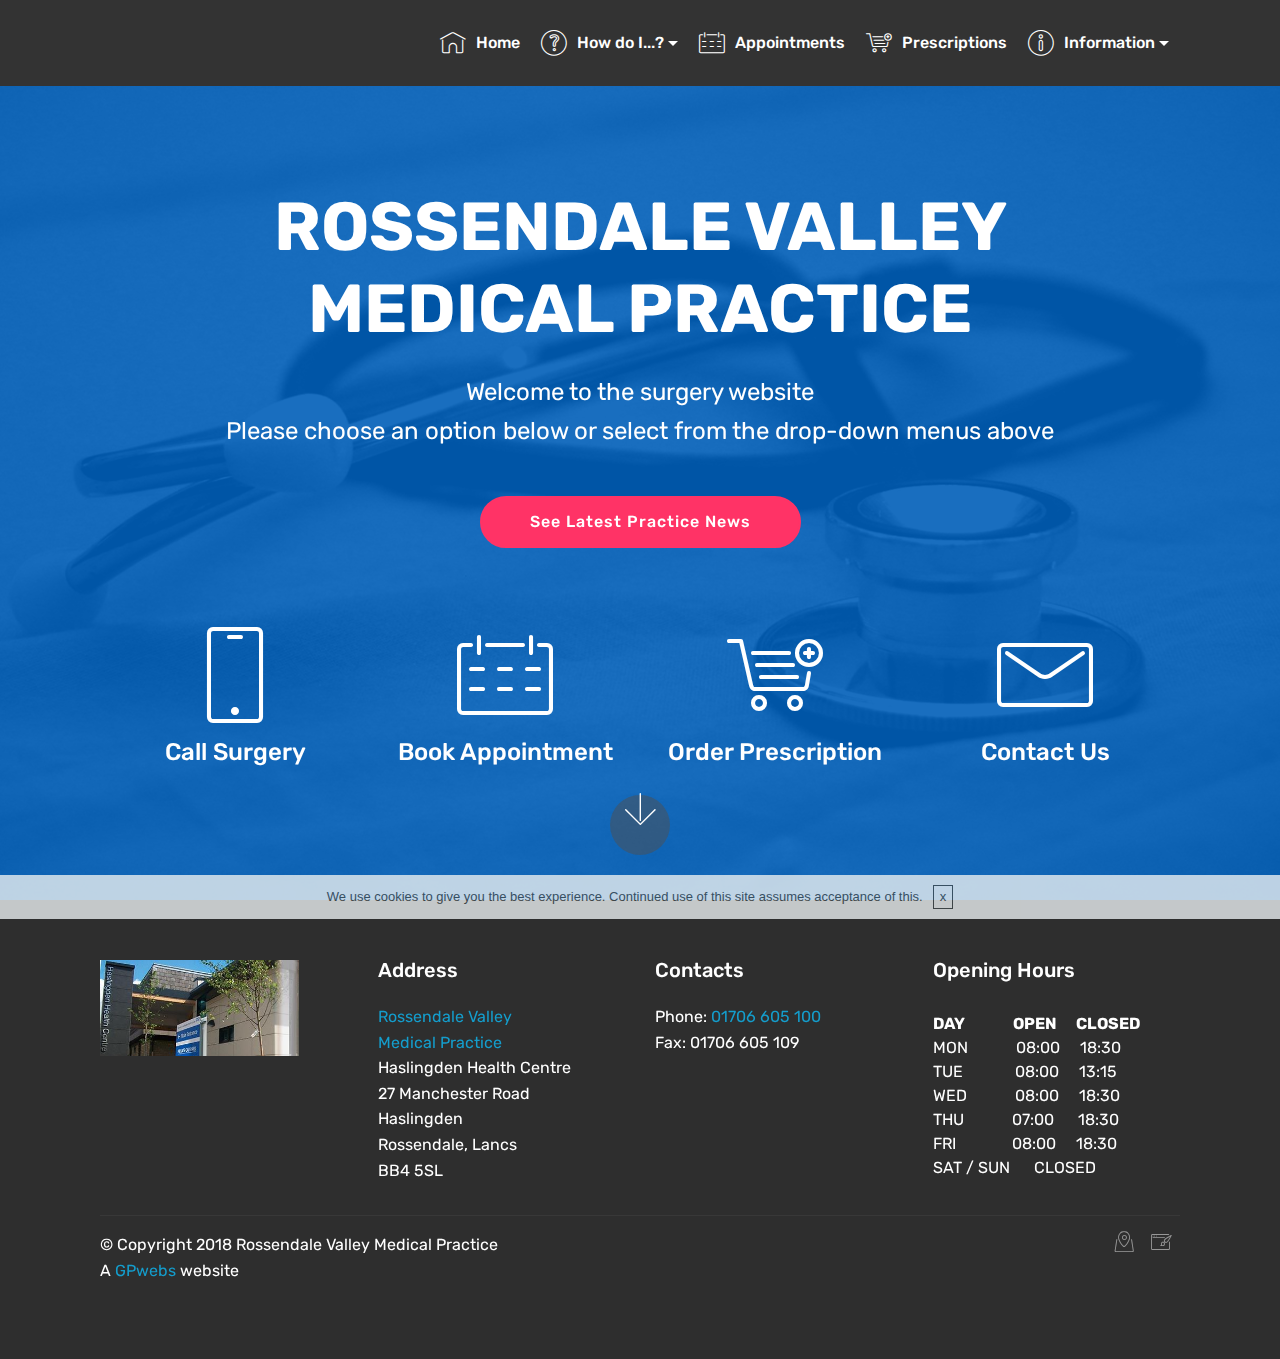
<file: index.html>
<!DOCTYPE html>
<html >
<head>
  <!-- Site made with Mobirise Website Builder v4.6.5, https://mobirise.com -->
  <meta charset="UTF-8">
  <meta http-equiv="X-UA-Compatible" content="IE=edge">
  <meta name="generator" content="Mobirise v4.6.5, mobirise.com">
  <meta name="viewport" content="width=device-width, initial-scale=1, minimum-scale=1">
  <link rel="shortcut icon" href="assets/images/favicon-32x32-32x32-1.png" type="image/x-icon">
  <meta name="description" content="Website for Rossendale Valley Practice, Dr Ibrahim in Haslingden Health Centre - Doctor's Surgery">
  <title>Rossendale Valley Medical Practice</title>
  <link rel="stylesheet" href="assets/web/assets/mobirise-icons/mobirise-icons.css">
  <link rel="stylesheet" href="assets/tether/tether.min.css">
  <link rel="stylesheet" href="assets/bootstrap/css/bootstrap.min.css">
  <link rel="stylesheet" href="assets/bootstrap/css/bootstrap-grid.min.css">
  <link rel="stylesheet" href="assets/bootstrap/css/bootstrap-reboot.min.css">
  <link rel="stylesheet" href="assets/socicon/css/styles.css">
  <link rel="stylesheet" href="assets/dropdown/css/style.css">
  <link rel="stylesheet" href="assets/theme/css/style.css">
  <link rel="stylesheet" href="assets/mobirise/css/mbr-additional.css" type="text/css">
  
  
  
</head>
<body>
  <section class="menu cid-qGxX1Hih2S" once="menu" id="menu1-h">

    

    <nav class="navbar navbar-expand beta-menu navbar-dropdown align-items-center navbar-fixed-top navbar-toggleable-sm">
        <button class="navbar-toggler navbar-toggler-right" type="button" data-toggle="collapse" data-target="#navbarSupportedContent" aria-controls="navbarSupportedContent" aria-expanded="false" aria-label="Toggle navigation">
            <div class="hamburger">
                <span></span>
                <span></span>
                <span></span>
                <span></span>
            </div>
        </button>
        <div class="menu-logo">
            <div class="navbar-brand">
                
                
            </div>
        </div>
        <div class="collapse navbar-collapse" id="navbarSupportedContent">
            <ul class="navbar-nav nav-dropdown nav-right navbar-nav-top-padding" data-app-modern-menu="true"><li class="nav-item"><a class="nav-link link text-white display-4" href="index.html" aria-expanded="true"><span class="mbri-home mbr-iconfont mbr-iconfont-btn"></span>Home</a></li><li class="nav-item dropdown"><a class="nav-link link text-white dropdown-toggle display-4" href="https://mobirise.com" aria-expanded="false" data-toggle="dropdown-submenu"><span class="mbri-question mbr-iconfont mbr-iconfont-btn"></span><br>How do I...?<br><br></a><div class="dropdown-menu"><a class="text-white dropdown-item display-4" href="appointments.html" aria-expanded="true">Book an appointment</a><a class="text-white dropdown-item display-4" href="prescriptions.html" aria-expanded="true">Request a prescription</a><a class="text-white dropdown-item display-4" href="medicalrecords.html" aria-expanded="true">My medical record</a><a class="text-white dropdown-item display-4" href="register.html" aria-expanded="true">Register as a patient</a><a class="text-white dropdown-item display-4" href="complaints.html" aria-expanded="true">Make a complaint</a><a class="text-white dropdown-item display-4" href="additionalservices.html" aria-expanded="true">Find additional services</a><a class="text-white dropdown-item display-4" href="requestsicknote.html" aria-expanded="true">Request a sick / fit note</a></div></li><li class="nav-item"><a class="nav-link link text-white display-4" href="appointments.html" aria-expanded="true"><span class="mbri-calendar mbr-iconfont mbr-iconfont-btn"></span><br>Appointments<br><br></a></li><li class="nav-item"><a class="nav-link link text-white display-4" href="prescriptions.html" aria-expanded="true"><span class="mbri-cart-add mbr-iconfont mbr-iconfont-btn"></span><br>Prescriptions<br><br></a></li><li class="nav-item dropdown"><a class="nav-link link text-white dropdown-toggle display-4" href="index.html" aria-expanded="false" data-toggle="dropdown-submenu"><span class="mbri-info mbr-iconfont mbr-iconfont-btn"></span>Information</a><div class="dropdown-menu"><a class="text-white dropdown-item display-4" href="practicenews.html" aria-expanded="true">Practice News</a><a class="text-white dropdown-item display-4" href="aboutpractice.html" aria-expanded="true">About the Practice&nbsp;</a><a class="text-white dropdown-item display-4" href="index.html#footer1-j" aria-expanded="true">Contact Us<br></a><a class="text-white dropdown-item display-4" href="usefulcontacts.html" aria-expanded="true">Useful Contacts<br></a></div></li><li class="nav-item"><a class="nav-link link text-white display-4" href="index.html" aria-expanded="true"></a></li></ul>
            
        </div>
    </nav>
</section>

<section class="engine"><a href="https://mobirise.ws/l">free html website builder</a></section><section class="header12 cid-qGxXaEOOpr mbr-fullscreen mbr-parallax-background" id="header12-k">

    

    <div class="mbr-overlay" style="opacity: 0.9; background-color: rgb(0, 94, 184);">
    </div>

    <div class="container  ">
            <div class="media-container">
                <div class="col-md-12 align-center">
                    <h1 class="mbr-section-title pb-3 mbr-white mbr-bold mbr-fonts-style display-1">
                        <br>ROSSENDALE VALLEY <br>MEDICAL PRACTICE</h1>
                    <p class="mbr-text pb-3 mbr-white mbr-fonts-style display-5">
                        Welcome to the surgery website<br>Please choose an option below or select from the drop-down menus above</p>
                    <div class="mbr-section-btn align-center py-2"><a class="btn btn-md btn-secondary display-4" href="practicenews.html">See Latest Practice News<br></a></div>

                    <div class="icons-media-container mbr-white">
                        <div class="card col-12 col-md-6 col-lg-3">
                            <div class="icon-block">
                            <a href="tel:01706605100">
                                <span class="mbr-iconfont mbri-mobile"></span>
                            </a>
                            </div>
                            <h5 class="mbr-fonts-style display-5">Call Surgery</h5>
                        </div>

                        <div class="card col-12 col-md-6 col-lg-3">
                            <div class="icon-block">
                                <a href="https://patient.emisaccess.co.uk/">
                                    <span class="mbr-iconfont mbri-calendar"></span>
                                </a>
                            </div>
                            <h5 class="mbr-fonts-style display-5">
                                Book Appointment</h5>
                        </div>

                        <div class="card col-12 col-md-6 col-lg-3">
                            <div class="icon-block">
                                <a href="https://patient.emisaccess.co.uk/" target="_blank">
                                    <span class="mbr-iconfont mbri-cart-add"></span>
                                </a>
                            </div>
                            <h5 class="mbr-fonts-style display-5">
                                Order Prescription</h5>
                        </div>

                        <div class="card col-12 col-md-6 col-lg-3">
                            <div class="icon-block">
                                <a href="index.html#footer1-j">
                                    <span class="mbr-iconfont mbri-letter"></span>
                                </a>
                            </div>
                            <h5 class="mbr-fonts-style display-5">
                                Contact Us</h5>
                        </div>
                    </div>
                </div>
            </div>
    </div>

    <div class="mbr-arrow hidden-sm-down" aria-hidden="true">
        <a href="#next">
            <i class="mbri-down mbr-iconfont"></i>
        </a>
    </div>
</section>

<section class="cid-qGxX1J4jKH" id="footer1-j">

    

    

    <div class="container">
        <div class="media-container-row content text-white">
            <div class="col-12 col-md-3">
                <div class="media-wrap">
                    <a href="https://mobirise.com/">
                        <img src="assets/images/maple-700x180.jpg" alt="Mobirise" title="">
                    </a>
                </div>
            </div>
            <div class="col-12 col-md-3 mbr-fonts-style display-7">
                <h5 class="pb-3">
                    Address
                </h5>
                <p class="mbr-text"><strong><a href="https://goo.gl/maps/qotdj" target="_blank">Rossendale Valley </a><br><a href="https://goo.gl/maps/qotdj" target="_blank">Medical Practice</a></strong><br>Haslingden Health Centre<br>27 Manchester Road<br>Haslingden<br>Rossendale, Lancs<br>BB4 5SL</p>
            </div>
            <div class="col-12 col-md-3 mbr-fonts-style display-7">
                <h5 class="pb-3">
                    Contacts
                </h5>
                <p class="mbr-text">Phone: <a href="tel:01706605100">01706 605 100</a><br>Fax: 01706 605 109</p>
            </div>
            <div class="col-12 col-md-3 mbr-fonts-style display-7">
                <h5 class="pb-3">
                    Opening Hours</h5>
                <p class="mbr-text"></p><p><strong>DAY</strong>&nbsp;&nbsp;&nbsp;&nbsp;&nbsp;&nbsp;&nbsp;&nbsp;&nbsp;&nbsp;&nbsp;&nbsp;<strong>OPEN&nbsp;</strong>&nbsp;&nbsp;&nbsp;&nbsp;<strong>CLOSED</strong><br>MON&nbsp;&nbsp;&nbsp;&nbsp;&nbsp;&nbsp;&nbsp;&nbsp;&nbsp;&nbsp;&nbsp;&nbsp;08:00&nbsp;&nbsp; &nbsp; 18:30<br>TUE&nbsp;&nbsp;&nbsp;&nbsp;&nbsp;&nbsp;&nbsp;&nbsp;&nbsp; &nbsp; &nbsp;08:00&nbsp; &nbsp; &nbsp;13:15<br>WED&nbsp;&nbsp;&nbsp;&nbsp;&nbsp;&nbsp;&nbsp;&nbsp;&nbsp; &nbsp; 08:00&nbsp; &nbsp; &nbsp;18:30<br>THU&nbsp; &nbsp; &nbsp;&nbsp;&nbsp;&nbsp;&nbsp;&nbsp;&nbsp;&nbsp;07:00&nbsp; &nbsp; &nbsp;     18:30<br>FRI&nbsp;&nbsp;&nbsp;&nbsp;&nbsp;&nbsp;&nbsp;&nbsp;&nbsp; &nbsp; &nbsp; 08:00&nbsp;&nbsp; &nbsp; 18:30<br>SAT / SUN &nbsp; &nbsp; &nbsp;CLOSED</p><p></p>
            </div>
        </div>
        <div class="footer-lower">
            <div class="media-container-row">
                <div class="col-sm-12">
                    <hr>
                </div>
            </div>
            <div class="media-container-row mbr-white">
                <div class="col-sm-6 copyright">
                    <p class="mbr-text mbr-fonts-style display-7">
                        © Copyright 2018 Rossendale Valley Medical Practice<br>A <strong><a href="http://www.gpwebs.co.uk">GPwebs </a></strong>website</p>
                </div>
                <div class="col-md-6">
                    <div class="social-list align-right">
                        <div class="soc-item">
                            <a href="https://goo.gl/maps/qotdj" target="_blank">
                                <span class="mbr-iconfont mbr-iconfont-social mbri-map-pin"></span>
                            </a>
                        </div>
                        <div class="soc-item">
                            <a href="aboutpractice.html" target="_blank">
                                <span class="mbr-iconfont mbr-iconfont-social mbri-website-theme"></span>
                            </a>
                        </div>
                        
                        
                        
                        
                    </div>
                </div>
            </div>
        </div>
    </div>
</section>


  <script src="assets/web/assets/jquery/jquery.min.js"></script>
  <script src="assets/popper/popper.min.js"></script>
  <script src="assets/tether/tether.min.js"></script>
  <script src="assets/bootstrap/js/bootstrap.min.js"></script>
  <script src="assets/smoothscroll/smooth-scroll.js"></script>
  <script src="assets/dropdown/js/script.min.js"></script>
  <script src="assets/touchswipe/jquery.touch-swipe.min.js"></script>
  <script src="assets/parallax/jarallax.min.js"></script>
  <script src="assets/cookies-alert-plugin/cookies-alert-core.js"></script>
  <script src="assets/cookies-alert-plugin/cookies-alert-script.js"></script>
  <script src="assets/theme/js/script.js"></script>
  
  
<input name="cookieData" type="hidden" data-cookie-text="We use cookies to give you the best experience. Continued use of this site assumes acceptance of this.">
  </body>
</html>
</file>
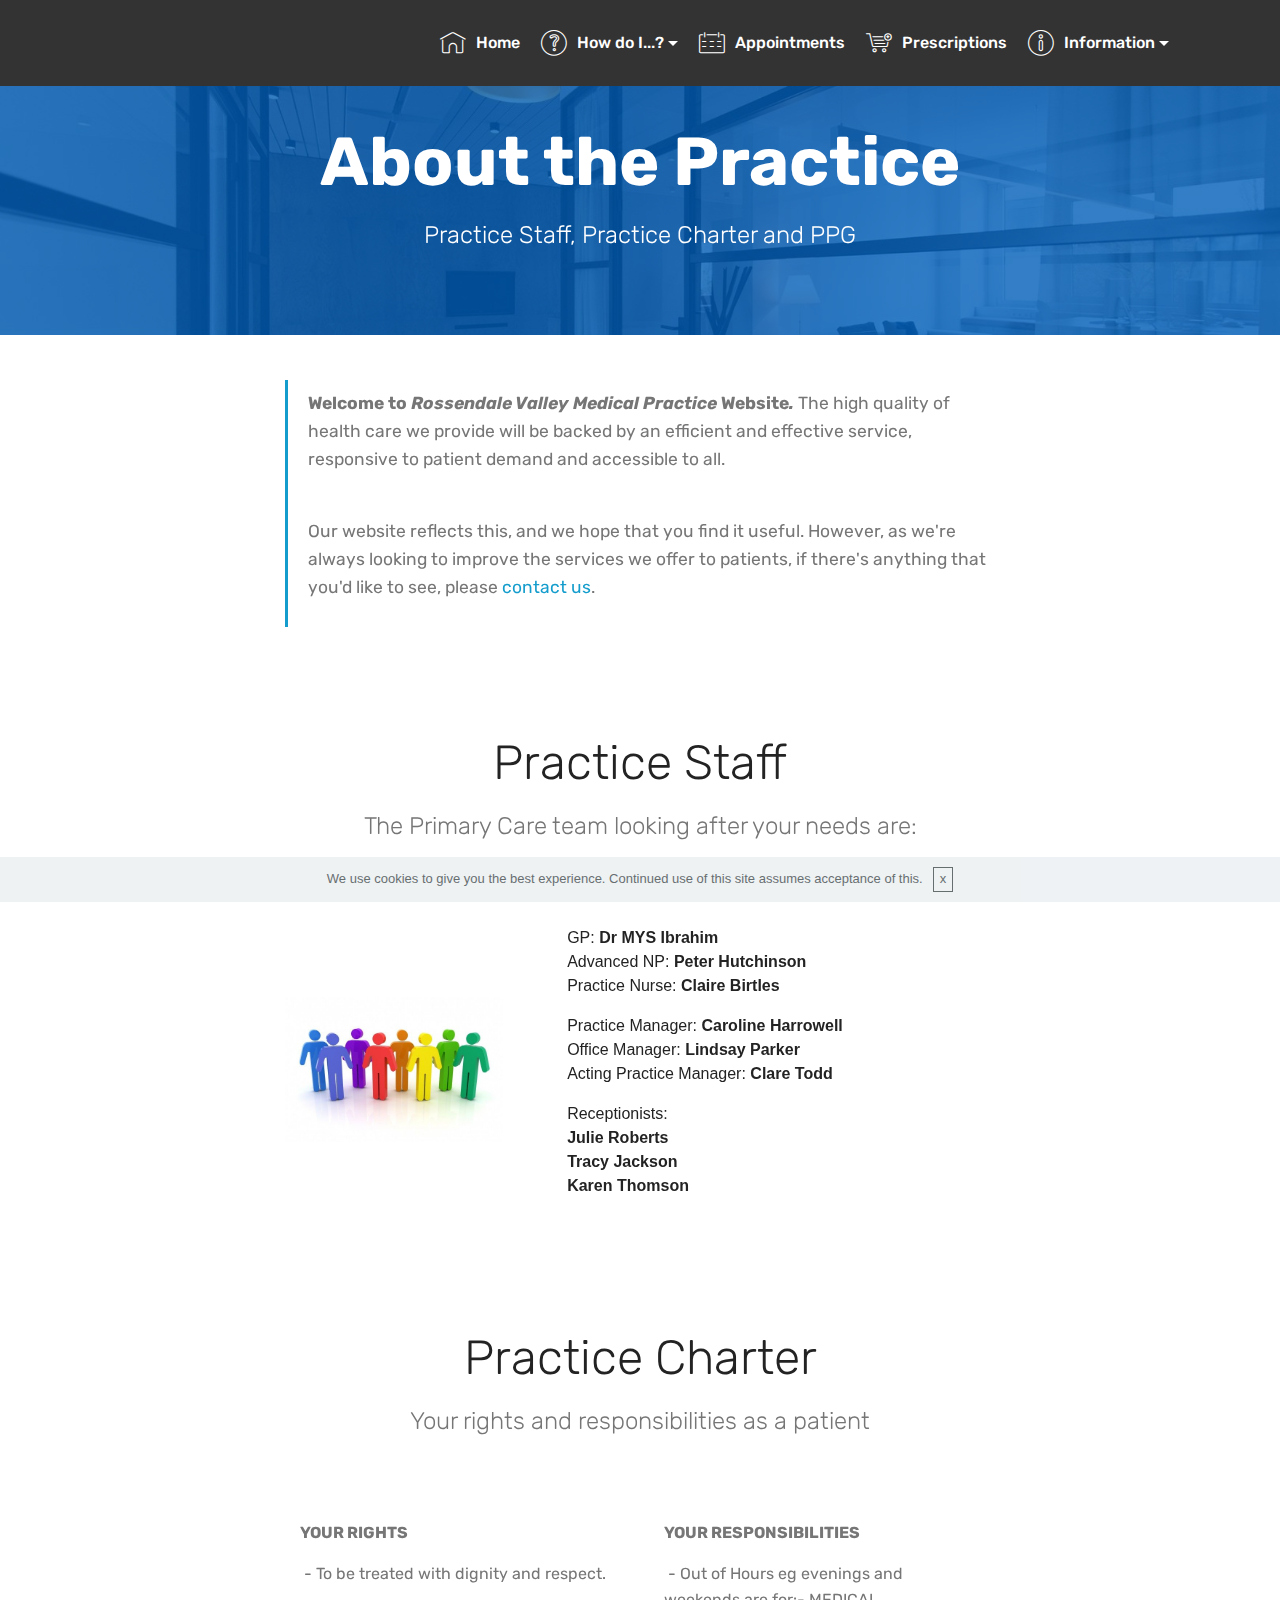
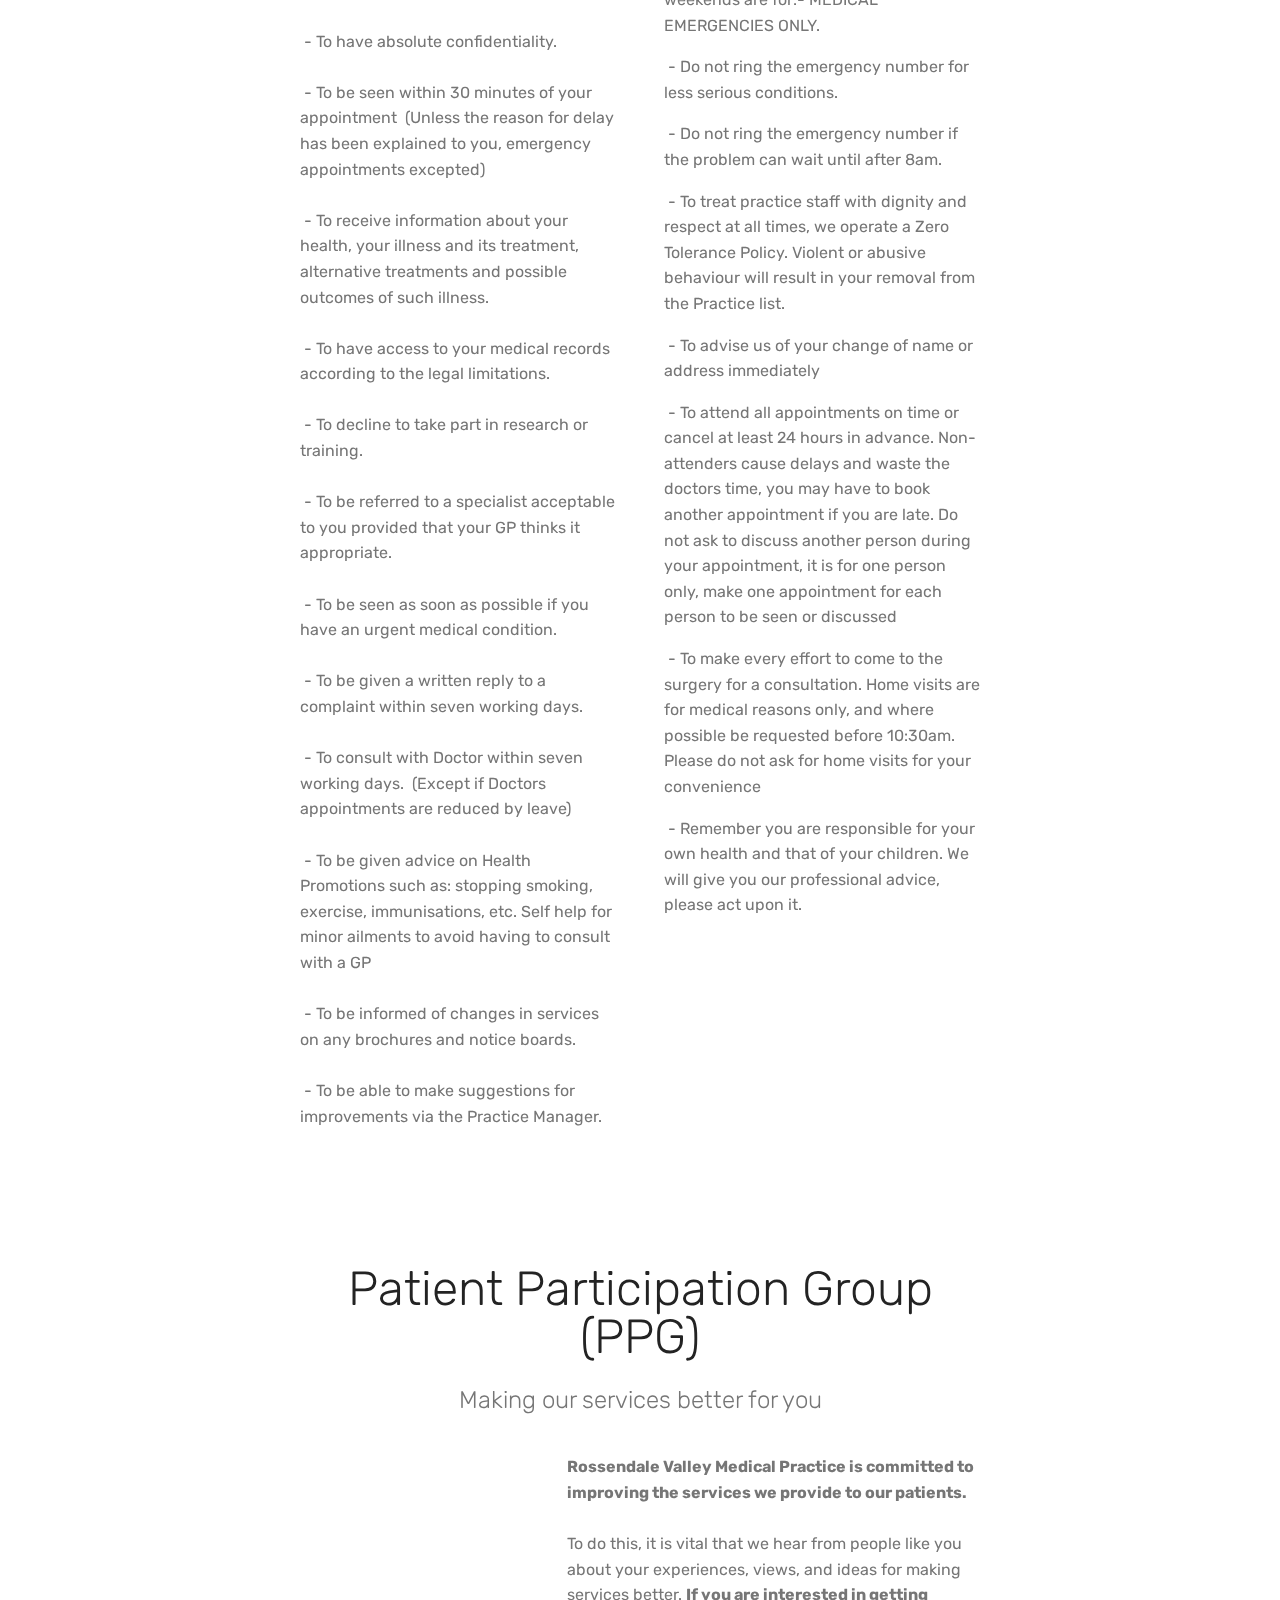
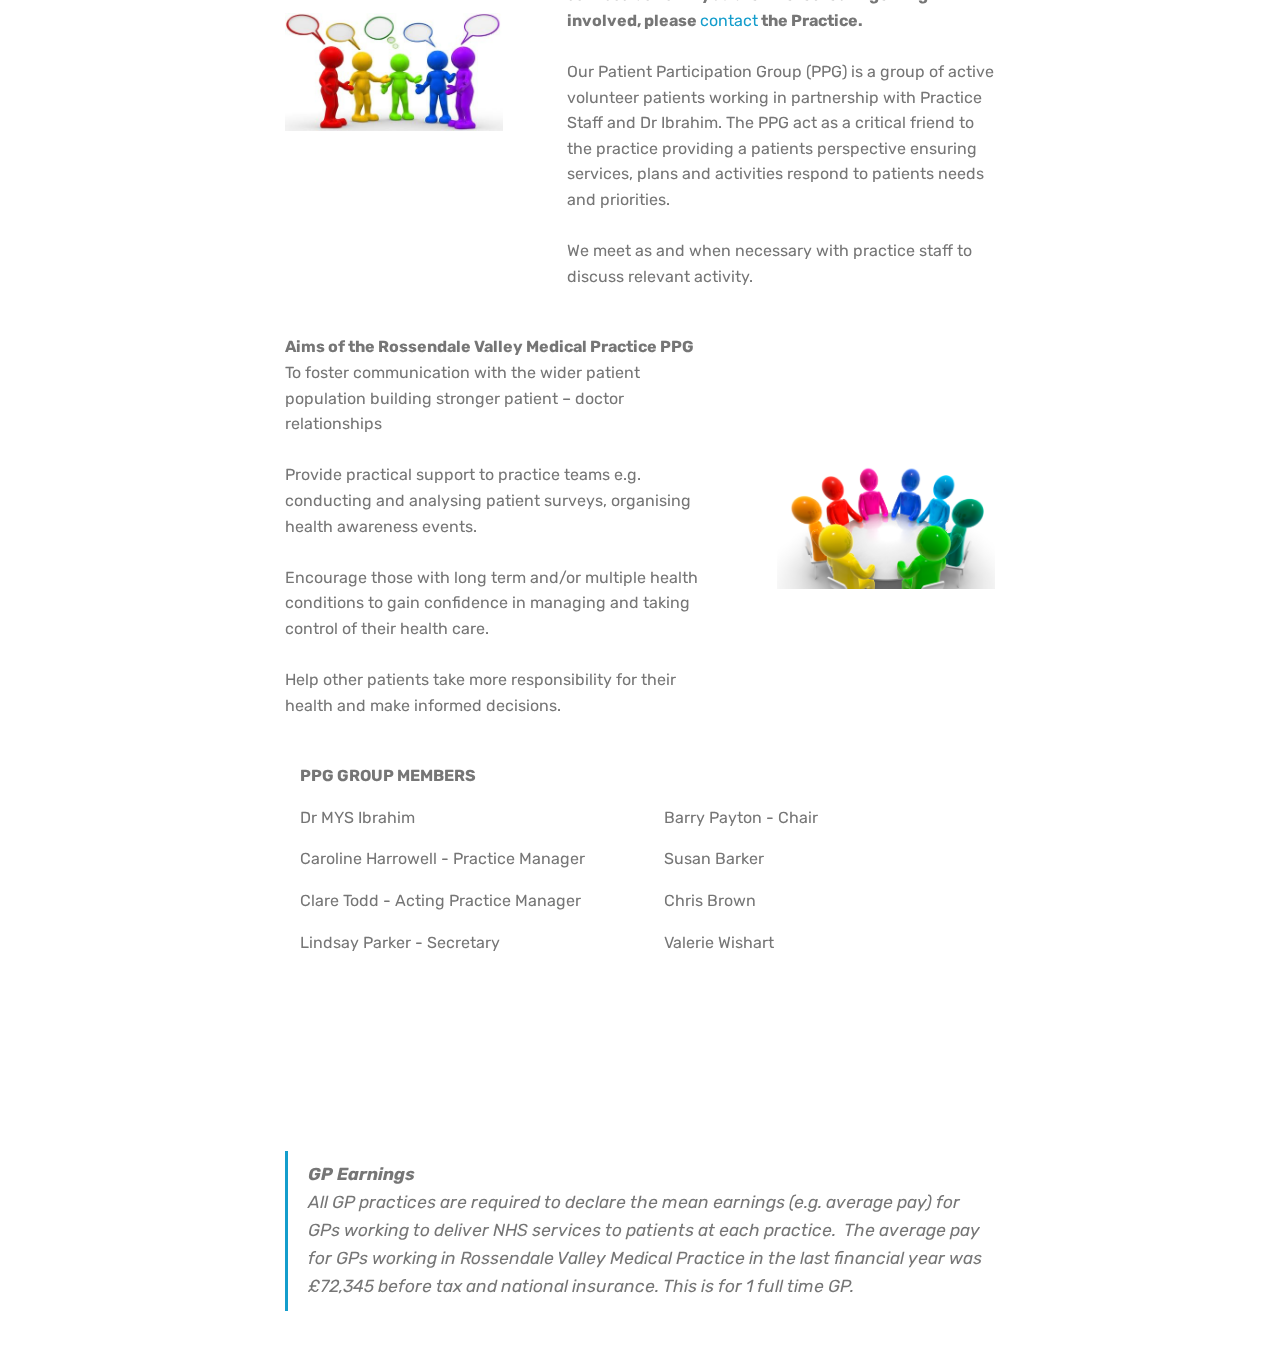
<file: aboutpractice.html>
<!DOCTYPE html>
<html >
<head>
  <!-- Site made with Mobirise Website Builder v4.6.5, https://mobirise.com -->
  <meta charset="UTF-8">
  <meta http-equiv="X-UA-Compatible" content="IE=edge">
  <meta name="generator" content="Mobirise v4.6.5, mobirise.com">
  <meta name="viewport" content="width=device-width, initial-scale=1, minimum-scale=1">
  <link rel="shortcut icon" href="assets/images/favicon-32x32-32x32-1.png" type="image/x-icon">
  <meta name="description" content="Rossendale Valley Practice Ibrahim Haslingden About Staff">
  <title>About the practice</title>
  <link rel="stylesheet" href="assets/web/assets/mobirise-icons/mobirise-icons.css">
  <link rel="stylesheet" href="assets/tether/tether.min.css">
  <link rel="stylesheet" href="assets/bootstrap/css/bootstrap.min.css">
  <link rel="stylesheet" href="assets/bootstrap/css/bootstrap-grid.min.css">
  <link rel="stylesheet" href="assets/bootstrap/css/bootstrap-reboot.min.css">
  <link rel="stylesheet" href="assets/dropdown/css/style.css">
  <link rel="stylesheet" href="assets/theme/css/style.css">
  <link rel="stylesheet" href="assets/mobirise/css/mbr-additional.css" type="text/css">
  
  
  
</head>
<body>
  <section class="menu cid-qGxX1Hih2S" once="menu" id="menu1-q">

    

    <nav class="navbar navbar-expand beta-menu navbar-dropdown align-items-center navbar-fixed-top navbar-toggleable-sm">
        <button class="navbar-toggler navbar-toggler-right" type="button" data-toggle="collapse" data-target="#navbarSupportedContent" aria-controls="navbarSupportedContent" aria-expanded="false" aria-label="Toggle navigation">
            <div class="hamburger">
                <span></span>
                <span></span>
                <span></span>
                <span></span>
            </div>
        </button>
        <div class="menu-logo">
            <div class="navbar-brand">
                
                
            </div>
        </div>
        <div class="collapse navbar-collapse" id="navbarSupportedContent">
            <ul class="navbar-nav nav-dropdown nav-right navbar-nav-top-padding" data-app-modern-menu="true"><li class="nav-item"><a class="nav-link link text-white display-4" href="index.html" aria-expanded="true"><span class="mbri-home mbr-iconfont mbr-iconfont-btn"></span>Home</a></li><li class="nav-item dropdown"><a class="nav-link link text-white dropdown-toggle display-4" href="https://mobirise.com" aria-expanded="false" data-toggle="dropdown-submenu"><span class="mbri-question mbr-iconfont mbr-iconfont-btn"></span><br>How do I...?<br><br></a><div class="dropdown-menu"><a class="text-white dropdown-item display-4" href="appointments.html" aria-expanded="true">Book an appointment</a><a class="text-white dropdown-item display-4" href="prescriptions.html" aria-expanded="true">Request a prescription</a><a class="text-white dropdown-item display-4" href="medicalrecords.html" aria-expanded="true">My medical record</a><a class="text-white dropdown-item display-4" href="register.html" aria-expanded="true">Register as a patient</a><a class="text-white dropdown-item display-4" href="complaints.html" aria-expanded="true">Make a complaint</a><a class="text-white dropdown-item display-4" href="additionalservices.html" aria-expanded="true">Find additional services</a><a class="text-white dropdown-item display-4" href="requestsicknote.html" aria-expanded="true">Request a sick / fit note</a></div></li><li class="nav-item"><a class="nav-link link text-white display-4" href="appointments.html" aria-expanded="true"><span class="mbri-calendar mbr-iconfont mbr-iconfont-btn"></span><br>Appointments<br><br></a></li><li class="nav-item"><a class="nav-link link text-white display-4" href="prescriptions.html" aria-expanded="true"><span class="mbri-cart-add mbr-iconfont mbr-iconfont-btn"></span><br>Prescriptions<br><br></a></li><li class="nav-item dropdown"><a class="nav-link link text-white dropdown-toggle display-4" href="index.html" aria-expanded="false" data-toggle="dropdown-submenu"><span class="mbri-info mbr-iconfont mbr-iconfont-btn"></span>Information</a><div class="dropdown-menu"><a class="text-white dropdown-item display-4" href="practicenews.html" aria-expanded="true">Practice News</a><a class="text-white dropdown-item display-4" href="aboutpractice.html" aria-expanded="true">About the Practice&nbsp;</a><a class="text-white dropdown-item display-4" href="index.html#footer1-j" aria-expanded="true">Contact Us<br></a><a class="text-white dropdown-item display-4" href="usefulcontacts.html" aria-expanded="true">Useful Contacts<br></a></div></li><li class="nav-item"><a class="nav-link link text-white display-4" href="index.html" aria-expanded="true"></a></li></ul>
            
        </div>
    </nav>
</section>

<section class="engine"><a href="https://mobirise.ws/j">design free website</a></section><section class="mbr-section content5 cid-qHpomsLsXX mbr-parallax-background" id="content5-12">

    

    <div class="mbr-overlay" style="opacity: 0.8; background-color: rgb(0, 94, 184);">
    </div>

    <div class="container">
        <div class="media-container-row">
            <div class="title col-12 col-md-8">
                <h2 class="align-center mbr-bold mbr-white pb-3 mbr-fonts-style display-1"><br>About the Practice</h2>
                <h3 class="mbr-section-subtitle align-center mbr-light mbr-white pb-3 mbr-fonts-style display-5">
                    Practice Staff, Practice Charter and PPG</h3>
                
                
            </div>
        </div>
    </div>
</section>

<section class="mbr-section article content1 cid-qHvsff1Ke9" id="content2-1b">

     

    <div class="container">
        <div class="media-container-row">
            <div class="mbr-text col-12 col-md-8 mbr-fonts-style display-7">
                <blockquote><p><strong><span style="font-style: normal;">Welcome to</span> Rossendale Valley Medical Practice <span style="font-style: normal;">Website</span>.  </strong><span style="font-style: normal;">The high quality of health care we provide will be backed by an efficient and effective service, responsive to patient demand and accessible to all.&nbsp;</span></p><p><strong><br></strong><span style="font-size: 1.09rem; font-style: normal;">Our website reflects this, and we hope that you find it useful.  However, as we're always looking to improve the services we offer to patients, if there's anything that you'd like to see, please <a href="index.html#footer1-j">contact us</a>.</span></p></blockquote>
            </div>
        </div>
    </div>
</section>

<section class="mbr-section content4 cid-qHvxS8DsUx" id="content4-1h">

    

    <div class="container">
        <div class="media-container-row">
            <div class="title col-12 col-md-8">
                <h2 class="align-center pb-3 mbr-fonts-style display-2">
                    Practice Staff</h2>
                <h3 class="mbr-section-subtitle align-center mbr-light mbr-fonts-style display-5">The Primary Care team looking after your needs are: 
</h3>
                
            </div>
        </div>
    </div>
</section>

<section class="mbr-section content6 cid-qHvtEi8JR2" id="content6-1c">
    
     
    
    <div class="container">
        <div class="media-container-row">
            <div class="col-12 col-md-8">
                <div class="media-container-row">
                    <div class="mbr-figure" style="width: 60%;">
                      <img src="assets/images/people-clip-art-free-600x399.jpg" alt="Mobirise" title="">  
                    </div>
                    <div class="media-content">
                        <div class="mbr-section-text">
                            <p class="mbr-text mb-0 mbr-fonts-style display-7"></p><p>GP: <strong>Dr MYS Ibrahim
</strong><br>Advanced NP:&nbsp;<strong>Peter Hutchinson
</strong><br>Practice Nurse: <strong>Claire Birtles&nbsp;</strong></p><p><span style="font-size: 1rem;">Practice Manager: </span><span style="font-size: 1rem;"><strong>Caroline Harrowell&nbsp;</strong><br></span><span style="font-size: 1rem;">Office Manager: </span><span style="font-size: 1rem;"><strong>Lindsay Parker&nbsp;</strong><br></span><span style="font-size: 1rem;">Acting Practice Manager: </span><span style="font-size: 1rem;"><strong>Clare Todd&nbsp;</strong></span></p><p>Receptionists:<br><strong>Julie Roberts
<br>Tracy Jackson<br>Karen Thomson</strong><br></p><p></p>
                        </div>
                    </div>
                </div>
            </div>
        </div>
    </div>
</section>

<section class="mbr-section content4 cid-qHvwsBpEW8" id="content4-1f">

    

    <div class="container">
        <div class="media-container-row">
            <div class="title col-12 col-md-8">
                <h2 class="align-center pb-3 mbr-fonts-style display-2">
                    Practice Charter</h2>
                <h3 class="mbr-section-subtitle align-center mbr-light mbr-fonts-style display-5">
                    Your rights and responsibilities as a patient</h3>
                
            </div>
        </div>
    </div>
</section>

<section class="mbr-section article content3 cid-qHvwtT3a49" id="content3-1g">
      
     

    <div class="container">
        <div class="media-container-row">
            <div class="row col-12 col-md-8">
                <div class="col-12 col-md-6 pr-lg-4 mbr-text mbr-fonts-style display-7"><p><strong>YOUR RIGHTS</strong></p><p>&nbsp;- To be treated with dignity and respect.
<br><br></p><div>&nbsp;- To have absolute confidentiality.
<br><br></div><div>&nbsp;- To be seen within 30 minutes of your appointment
&nbsp;<span style="font-size: 1rem;">(Unless the reason for delay has been explained to you, emergency appointments excepted)&nbsp;<br><br></span></div><div>&nbsp;- To receive information about your health, your illness and its treatment, alternative treatments and possible outcomes of such illness.
<br><br></div><div>&nbsp;- To have access to your medical records according to the legal limitations.
<br><br></div><div>&nbsp;- To decline to take part in research or training.
<br><br></div><div>&nbsp;- To be referred to a specialist acceptable to you provided that your GP thinks it appropriate.
<br><br></div><div>&nbsp;- To be seen as soon as possible if you have an urgent medical condition.
<br><br></div><div>&nbsp;- To be given a written reply to a complaint within seven working days.
<br><br></div><div>&nbsp;- To consult with Doctor within seven working days.
&nbsp;<span style="font-size: 1rem;">(Except if Doctors appointments are reduced by leave)&nbsp;</span></div><div><br>&nbsp;- To be given advice on Health Promotions such as: stopping smoking, exercise, immunisations, etc.  Self help for minor ailments to avoid having to consult with a GP
</div><div><br>&nbsp;- To be informed of changes in services on any brochures and notice boards.
</div><div><br>&nbsp;- To be able to make suggestions for improvements via the Practice Manager.</div><p></p></div>
                <div class="col-12 col-md-6 pl-lg-4 mbr-text mbr-fonts-style display-7"><p><strong>YOUR RESPONSIBILITIES</strong></p><p>&nbsp;- Out of Hours eg evenings and weekends are for:- MEDICAL EMERGENCIES ONLY.
</p><p>&nbsp;- Do not ring the emergency number for less serious conditions.
</p><p>&nbsp;- Do not ring the emergency number if the problem can wait until after 8am.
</p><p>&nbsp;- To treat practice staff with dignity and respect at all times, we operate a Zero Tolerance Policy.  Violent or abusive behaviour will result in your removal from the Practice list.
</p><p>&nbsp;- To advise us of your change of name or address immediately
</p><p>&nbsp;- To attend all appointments on time or cancel at least 24 hours in advance.  Non-attenders cause delays and waste the doctors time, you may have to book another appointment if you are late.  Do not ask to discuss another person during your appointment, it is for one person only, make one appointment for each person to be seen or discussed
</p><p>&nbsp;- To make every effort to come to the surgery for a consultation.  Home visits are for medical reasons only, and where possible be requested before 10:30am.  Please do not ask for home visits for your convenience
</p><p>&nbsp;- Remember you are responsible for your own health and that of your children.  We will give you our professional advice, please act upon it.</p></div>
            </div>
        </div>
    </div>
</section>

<section class="mbr-section content4 cid-qHvy0GDh4I" id="content4-1i">

    

    <div class="container">
        <div class="media-container-row">
            <div class="title col-12 col-md-8">
                <h2 class="align-center pb-3 mbr-fonts-style display-2">
                    Patient Participation Group (PPG)</h2>
                <h3 class="mbr-section-subtitle align-center mbr-light mbr-fonts-style display-5">
                    Making our services better for you</h3>
                
            </div>
        </div>
    </div>
</section>

<section class="mbr-section content6 cid-qHvtGncf6p" id="content6-1e">
    
     
    
    <div class="container">
        <div class="media-container-row">
            <div class="col-12 col-md-8">
                <div class="media-container-row">
                    <div class="mbr-figure" style="width: 60%;">
                      <img src="assets/images/ppg-image-470x255.jpg" alt="Mobirise" title="">  
                    </div>
                    <div class="media-content">
                        <div class="mbr-section-text">
                            <p class="mbr-text mb-0 mbr-fonts-style display-7"><strong>Rossendale Valley Medical Practice is committed to improving the services we provide to our patients.&nbsp;</strong><br><strong><br></strong>To do this, it is vital that we hear from people like you about your experiences, views, and ideas for making services better.
<strong>If you are interested in getting involved, please <a href="index.html#footer1-j">contact</a> the Practice.
</strong><br><br>Our Patient Participation Group (PPG) is a group of active volunteer patients working in partnership with Practice Staff and Dr Ibrahim. The PPG act as a critical friend to the practice providing a patients perspective ensuring services, plans and activities respond to patients needs and priorities.
<br>
<br>We meet as and when necessary with practice staff to discuss relevant activity.</p>
                        </div>
                    </div>
                </div>
            </div>
        </div>
    </div>
</section>

<section class="mbr-section content7 cid-qHvzhK1UbT" id="content7-1j">
          
    

    <div class="container">
        <div class="media-container-row">
            <div class="col-12 col-md-8">
                <div class="media-container-row">
                    <div class="media-content">
                        <div class="mbr-section-text">
                            <p class="mbr-text align-right mb-0 mbr-fonts-style display-7"><strong>Aims of the Rossendale Valley Medical Practice PPG</strong>&nbsp;<br>To foster communication with the wider patient population building stronger patient – doctor relationships&nbsp;<br>
<br>Provide practical support to practice teams e.g. conducting and analysing patient surveys, organising health awareness events.
<br>
<br>Encourage those with long term and/or multiple health conditions to gain confidence in managing and taking control of their health care.
<br>
<br>Help other patients take more responsibility for their health and make informed decisions.<br></p>
                        </div>
                    </div>
                    <div class="mbr-figure" style="width: 60%;">
                     <img src="assets/images/committee-983x549.png" alt="Mobirise" title="">  
                    </div>
                </div>
            </div>
        </div>
    </div>
</section>

<section class="mbr-section article content3 cid-qHvB54jLuF" id="content3-1k">
      
     

    <div class="container">
        <div class="media-container-row">
            <div class="row col-12 col-md-8">
                <div class="col-12 col-md-6 pr-lg-4 mbr-text mbr-fonts-style display-7"><p><strong>PPG GROUP MEMBERS</strong></p><p>Dr MYS Ibrahim
</p><p>
<span style="font-size: 1rem;">Caroline Harrowell - Practice Manager&nbsp;</span></p><p><span style="font-size: 1rem;">Clare Todd - Acting Practice Manager</span><br></p><p><span style="font-size: 1rem;">Lindsay Parker - Secretary</span><br></p></div>
                <div class="col-12 col-md-6 pl-lg-4 mbr-text mbr-fonts-style display-7"><p>
                     </p><p><span style="font-size: 1rem;"><br></span>Barry Payton - Chair
</p><p>
<span style="font-size: 1rem;">Susan Barker&nbsp;</span></p><p><span style="font-size: 1rem;">Chris Brown&nbsp;</span><br></p><p><span style="font-size: 1rem;">Valerie Wishart</span><br></p></div>
            </div>
        </div>
    </div>
</section>

<section class="mbr-section article content1 cid-qHvCT1xtpd" id="content2-1l">

     

    <div class="container">
        <div class="media-container-row">
            <div class="mbr-text col-12 col-md-8 mbr-fonts-style display-7">
                <blockquote> <strong>GP Earnings</strong>&nbsp;<br>All GP practices are required to declare the mean earnings (e.g. average pay) for GPs working to deliver NHS services to patients at each practice.
&nbsp;<span style="font-size: 1.09rem;">The average pay for GPs working in Rossendale Valley Medical Practice in the last financial year was £72,345 before tax and national insurance.  This is for 1 full time GP.&nbsp;</span></blockquote>
            </div>
        </div>
    </div>
</section>


  <script src="assets/web/assets/jquery/jquery.min.js"></script>
  <script src="assets/popper/popper.min.js"></script>
  <script src="assets/tether/tether.min.js"></script>
  <script src="assets/bootstrap/js/bootstrap.min.js"></script>
  <script src="assets/cookies-alert-plugin/cookies-alert-core.js"></script>
  <script src="assets/cookies-alert-plugin/cookies-alert-script.js"></script>
  <script src="assets/dropdown/js/script.min.js"></script>
  <script src="assets/touchswipe/jquery.touch-swipe.min.js"></script>
  <script src="assets/parallax/jarallax.min.js"></script>
  <script src="assets/smoothscroll/smooth-scroll.js"></script>
  <script src="assets/theme/js/script.js"></script>
  
  
<input name="cookieData" type="hidden" data-cookie-text="We use cookies to give you the best experience. Continued use of this site assumes acceptance of this.">
  </body>
</html>
</file>
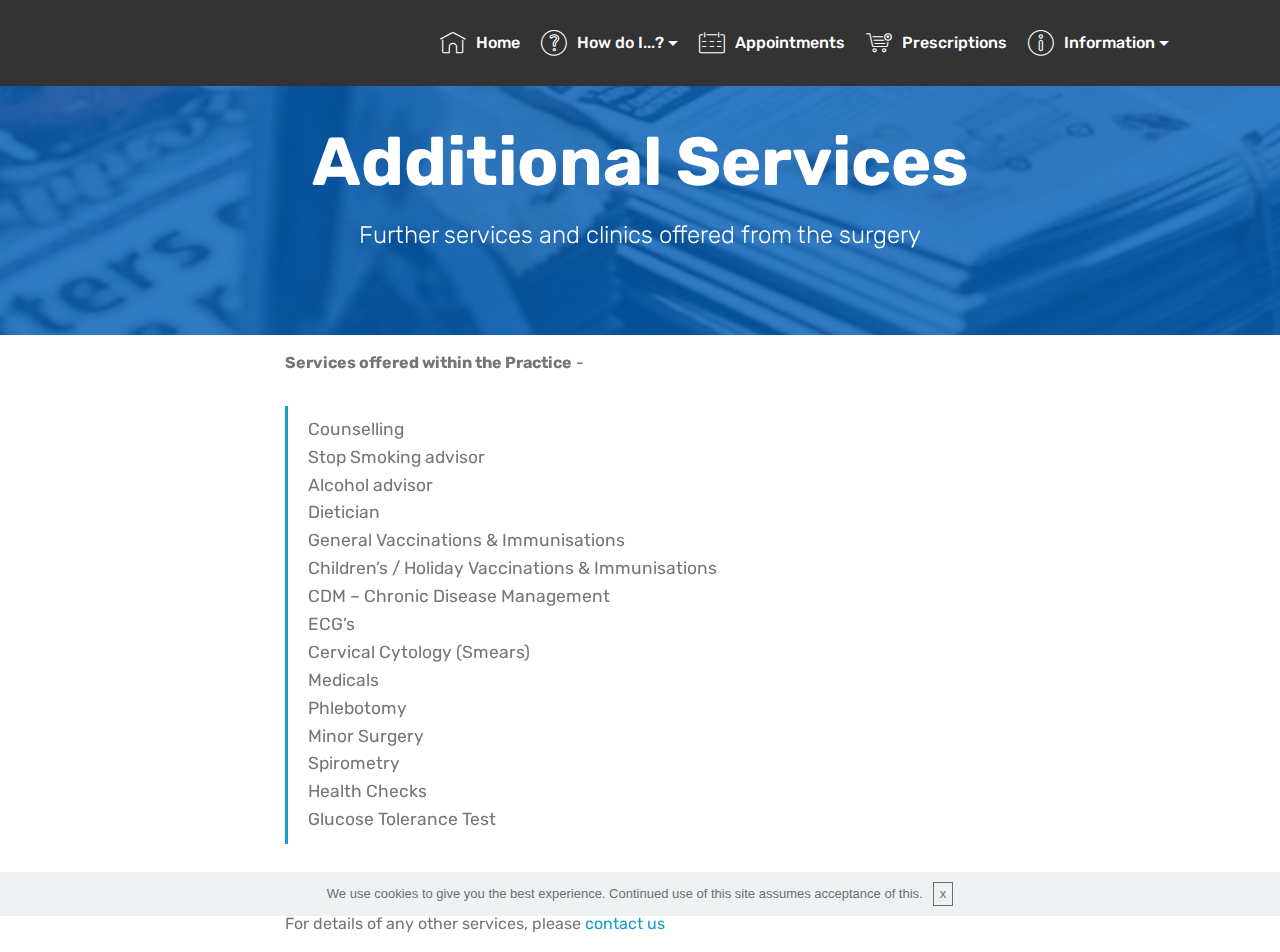
<file: additionalservices.html>
<!DOCTYPE html>
<html >
<head>
  <!-- Site made with Mobirise Website Builder v4.6.5, https://mobirise.com -->
  <meta charset="UTF-8">
  <meta http-equiv="X-UA-Compatible" content="IE=edge">
  <meta name="generator" content="Mobirise v4.6.5, mobirise.com">
  <meta name="viewport" content="width=device-width, initial-scale=1, minimum-scale=1">
  <link rel="shortcut icon" href="assets/images/favicon-32x32-32x32-1.png" type="image/x-icon">
  <meta name="description" content="Rossendale Valley Practice Ibrahim Haslingden Services">
  <title>AdditionalServices</title>
  <link rel="stylesheet" href="assets/web/assets/mobirise-icons/mobirise-icons.css">
  <link rel="stylesheet" href="assets/tether/tether.min.css">
  <link rel="stylesheet" href="assets/bootstrap/css/bootstrap.min.css">
  <link rel="stylesheet" href="assets/bootstrap/css/bootstrap-grid.min.css">
  <link rel="stylesheet" href="assets/bootstrap/css/bootstrap-reboot.min.css">
  <link rel="stylesheet" href="assets/dropdown/css/style.css">
  <link rel="stylesheet" href="assets/theme/css/style.css">
  <link rel="stylesheet" href="assets/mobirise/css/mbr-additional.css" type="text/css">
  
  
  
</head>
<body>
  <section class="menu cid-qGxX1Hih2S" once="menu" id="menu1-z">

    

    <nav class="navbar navbar-expand beta-menu navbar-dropdown align-items-center navbar-fixed-top navbar-toggleable-sm">
        <button class="navbar-toggler navbar-toggler-right" type="button" data-toggle="collapse" data-target="#navbarSupportedContent" aria-controls="navbarSupportedContent" aria-expanded="false" aria-label="Toggle navigation">
            <div class="hamburger">
                <span></span>
                <span></span>
                <span></span>
                <span></span>
            </div>
        </button>
        <div class="menu-logo">
            <div class="navbar-brand">
                
                
            </div>
        </div>
        <div class="collapse navbar-collapse" id="navbarSupportedContent">
            <ul class="navbar-nav nav-dropdown nav-right navbar-nav-top-padding" data-app-modern-menu="true"><li class="nav-item"><a class="nav-link link text-white display-4" href="index.html" aria-expanded="true"><span class="mbri-home mbr-iconfont mbr-iconfont-btn"></span>Home</a></li><li class="nav-item dropdown"><a class="nav-link link text-white dropdown-toggle display-4" href="https://mobirise.com" aria-expanded="false" data-toggle="dropdown-submenu"><span class="mbri-question mbr-iconfont mbr-iconfont-btn"></span><br>How do I...?<br><br></a><div class="dropdown-menu"><a class="text-white dropdown-item display-4" href="appointments.html" aria-expanded="true">Book an appointment</a><a class="text-white dropdown-item display-4" href="prescriptions.html" aria-expanded="true">Request a prescription</a><a class="text-white dropdown-item display-4" href="medicalrecords.html" aria-expanded="true">My medical record</a><a class="text-white dropdown-item display-4" href="register.html" aria-expanded="true">Register as a patient</a><a class="text-white dropdown-item display-4" href="complaints.html" aria-expanded="true">Make a complaint</a><a class="text-white dropdown-item display-4" href="additionalservices.html" aria-expanded="true">Find additional services</a><a class="text-white dropdown-item display-4" href="requestsicknote.html" aria-expanded="true">Request a sick / fit note</a></div></li><li class="nav-item"><a class="nav-link link text-white display-4" href="appointments.html" aria-expanded="true"><span class="mbri-calendar mbr-iconfont mbr-iconfont-btn"></span><br>Appointments<br><br></a></li><li class="nav-item"><a class="nav-link link text-white display-4" href="prescriptions.html" aria-expanded="true"><span class="mbri-cart-add mbr-iconfont mbr-iconfont-btn"></span><br>Prescriptions<br><br></a></li><li class="nav-item dropdown"><a class="nav-link link text-white dropdown-toggle display-4" href="index.html" aria-expanded="false" data-toggle="dropdown-submenu"><span class="mbri-info mbr-iconfont mbr-iconfont-btn"></span>Information</a><div class="dropdown-menu"><a class="text-white dropdown-item display-4" href="practicenews.html" aria-expanded="true">Practice News</a><a class="text-white dropdown-item display-4" href="aboutpractice.html" aria-expanded="true">About the Practice&nbsp;</a><a class="text-white dropdown-item display-4" href="index.html#footer1-j" aria-expanded="true">Contact Us<br></a><a class="text-white dropdown-item display-4" href="usefulcontacts.html" aria-expanded="true">Useful Contacts<br></a></div></li><li class="nav-item"><a class="nav-link link text-white display-4" href="index.html" aria-expanded="true"></a></li></ul>
            
        </div>
    </nav>
</section>

<section class="engine"><a href="https://mobirise.ws/f">easy web maker</a></section><section class="mbr-section content5 cid-qHpoZHhSWk mbr-parallax-background" id="content5-15">

    

    <div class="mbr-overlay" style="opacity: 0.8; background-color: rgb(0, 94, 184);">
    </div>

    <div class="container">
        <div class="media-container-row">
            <div class="title col-12 col-md-8">
                <h2 class="align-center mbr-bold mbr-white pb-3 mbr-fonts-style display-1">
                    <br>Additional Services</h2>
                <h3 class="mbr-section-subtitle align-center mbr-light mbr-white pb-3 mbr-fonts-style display-5">
                    Further services and clinics offered from the surgery</h3>
                
                
            </div>
        </div>
    </div>
</section>

<section class="mbr-section article content1 cid-qHMWD7IhQb" id="content1-27">
    
     

    <div class="container">
        <div class="media-container-row">
            <div class="mbr-text col-12 col-md-8 mbr-fonts-style display-7"><strong>Services offered within the Practice</strong> -&nbsp;</div>
        </div>
    </div>
</section>

<section class="mbr-section article content1 cid-qHMWDYA5uq" id="content2-28">

     

    <div class="container">
        <div class="media-container-row">
            <div class="mbr-text col-12 col-md-8 mbr-fonts-style display-7">
                <blockquote><span style="font-style: normal;">Counselling 
<br></span><span style="font-style: normal; font-size: 1.09rem;">Stop Smoking advisor<br></span><span style="font-style: normal; font-size: 1.09rem;">Alcohol  advisor&nbsp;<br></span><span style="font-style: normal; font-size: 1.09rem;">Dietician&nbsp;<br></span><span style="font-style: normal; font-size: 1.09rem;">General Vaccinations &amp; Immunisations&nbsp;<br></span><span style="font-style: normal; font-size: 1.09rem;">Children’s / Holiday Vaccinations &amp; Immunisations&nbsp;<br></span><span style="font-style: normal; font-size: 1.09rem;">CDM – Chronic Disease Management&nbsp;<br></span><span style="font-style: normal; font-size: 1.09rem;">ECG’s&nbsp;<br></span><span style="font-style: normal; font-size: 1.09rem;">Cervical Cytology (Smears)&nbsp;<br></span><span style="font-style: normal; font-size: 1.09rem;">Medicals &nbsp;<br></span><span style="font-style: normal; font-size: 1.09rem;">Phlebotomy&nbsp;<br></span><span style="font-style: normal; font-size: 1.09rem;">Minor Surgery&nbsp;<br></span><span style="font-style: normal; font-size: 1.09rem;">Spirometry&nbsp;<br></span><span style="font-style: normal; font-size: 1.09rem;">Health Checks&nbsp;<br></span><span style="font-style: normal; font-size: 1.09rem;">Glucose Tolerance Test</span></blockquote>
            </div>
        </div>
    </div>
</section>

<section class="mbr-section article content1 cid-qHMWY7IYya" id="content1-29">
    
     

    <div class="container">
        <div class="media-container-row">
            <div class="mbr-text col-12 col-md-8 mbr-fonts-style display-7">For details of any other services, please <a href="index.html#footer1-j">contact us</a></div>
        </div>
    </div>
</section>


  <script src="assets/web/assets/jquery/jquery.min.js"></script>
  <script src="assets/popper/popper.min.js"></script>
  <script src="assets/tether/tether.min.js"></script>
  <script src="assets/bootstrap/js/bootstrap.min.js"></script>
  <script src="assets/cookies-alert-plugin/cookies-alert-core.js"></script>
  <script src="assets/cookies-alert-plugin/cookies-alert-script.js"></script>
  <script src="assets/dropdown/js/script.min.js"></script>
  <script src="assets/touchswipe/jquery.touch-swipe.min.js"></script>
  <script src="assets/parallax/jarallax.min.js"></script>
  <script src="assets/smoothscroll/smooth-scroll.js"></script>
  <script src="assets/theme/js/script.js"></script>
  
  
<input name="cookieData" type="hidden" data-cookie-text="We use cookies to give you the best experience. Continued use of this site assumes acceptance of this.">
  </body>
</html>
</file>
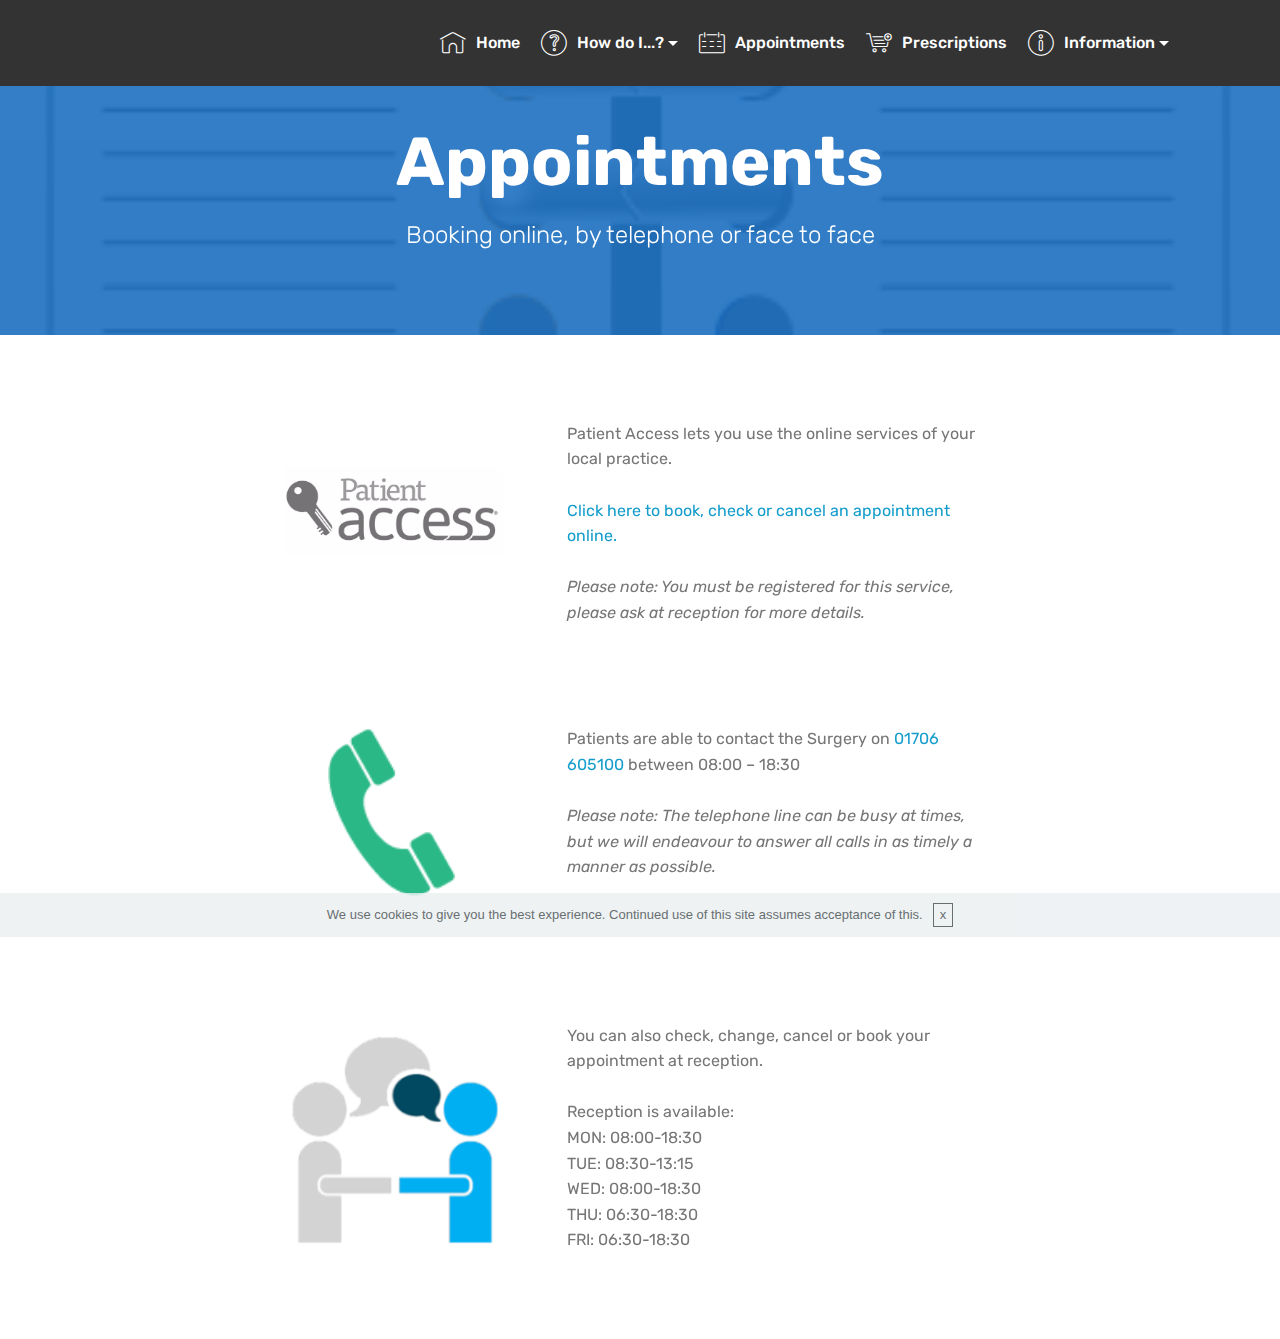
<file: appointments.html>
<!DOCTYPE html>
<html >
<head>
  <!-- Site made with Mobirise Website Builder v4.6.5, https://mobirise.com -->
  <meta charset="UTF-8">
  <meta http-equiv="X-UA-Compatible" content="IE=edge">
  <meta name="generator" content="Mobirise v4.6.5, mobirise.com">
  <meta name="viewport" content="width=device-width, initial-scale=1, minimum-scale=1">
  <link rel="shortcut icon" href="assets/images/favicon-32x32-32x32-1.png" type="image/x-icon">
  <meta name="description" content="Rossendale Valley Practice Ibrahim Haslingden Appointments">
  <title>Appointment</title>
  <link rel="stylesheet" href="assets/web/assets/mobirise-icons/mobirise-icons.css">
  <link rel="stylesheet" href="assets/tether/tether.min.css">
  <link rel="stylesheet" href="assets/bootstrap/css/bootstrap.min.css">
  <link rel="stylesheet" href="assets/bootstrap/css/bootstrap-grid.min.css">
  <link rel="stylesheet" href="assets/bootstrap/css/bootstrap-reboot.min.css">
  <link rel="stylesheet" href="assets/dropdown/css/style.css">
  <link rel="stylesheet" href="assets/theme/css/style.css">
  <link rel="stylesheet" href="assets/mobirise/css/mbr-additional.css" type="text/css">
  
  
  
</head>
<body>
  <section class="menu cid-qGxX1Hih2S" once="menu" id="menu1-u">

    

    <nav class="navbar navbar-expand beta-menu navbar-dropdown align-items-center navbar-fixed-top navbar-toggleable-sm">
        <button class="navbar-toggler navbar-toggler-right" type="button" data-toggle="collapse" data-target="#navbarSupportedContent" aria-controls="navbarSupportedContent" aria-expanded="false" aria-label="Toggle navigation">
            <div class="hamburger">
                <span></span>
                <span></span>
                <span></span>
                <span></span>
            </div>
        </button>
        <div class="menu-logo">
            <div class="navbar-brand">
                
                
            </div>
        </div>
        <div class="collapse navbar-collapse" id="navbarSupportedContent">
            <ul class="navbar-nav nav-dropdown nav-right navbar-nav-top-padding" data-app-modern-menu="true"><li class="nav-item"><a class="nav-link link text-white display-4" href="index.html" aria-expanded="true"><span class="mbri-home mbr-iconfont mbr-iconfont-btn"></span>Home</a></li><li class="nav-item dropdown"><a class="nav-link link text-white dropdown-toggle display-4" href="https://mobirise.com" aria-expanded="false" data-toggle="dropdown-submenu"><span class="mbri-question mbr-iconfont mbr-iconfont-btn"></span><br>How do I...?<br><br></a><div class="dropdown-menu"><a class="text-white dropdown-item display-4" href="appointments.html" aria-expanded="true">Book an appointment</a><a class="text-white dropdown-item display-4" href="prescriptions.html" aria-expanded="true">Request a prescription</a><a class="text-white dropdown-item display-4" href="medicalrecords.html" aria-expanded="true">My medical record</a><a class="text-white dropdown-item display-4" href="register.html" aria-expanded="true">Register as a patient</a><a class="text-white dropdown-item display-4" href="complaints.html" aria-expanded="true">Make a complaint</a><a class="text-white dropdown-item display-4" href="additionalservices.html" aria-expanded="true">Find additional services</a><a class="text-white dropdown-item display-4" href="requestsicknote.html" aria-expanded="true">Request a sick / fit note</a></div></li><li class="nav-item"><a class="nav-link link text-white display-4" href="appointments.html" aria-expanded="true"><span class="mbri-calendar mbr-iconfont mbr-iconfont-btn"></span><br>Appointments<br><br></a></li><li class="nav-item"><a class="nav-link link text-white display-4" href="prescriptions.html" aria-expanded="true"><span class="mbri-cart-add mbr-iconfont mbr-iconfont-btn"></span><br>Prescriptions<br><br></a></li><li class="nav-item dropdown"><a class="nav-link link text-white dropdown-toggle display-4" href="index.html" aria-expanded="false" data-toggle="dropdown-submenu"><span class="mbri-info mbr-iconfont mbr-iconfont-btn"></span>Information</a><div class="dropdown-menu"><a class="text-white dropdown-item display-4" href="practicenews.html" aria-expanded="true">Practice News</a><a class="text-white dropdown-item display-4" href="aboutpractice.html" aria-expanded="true">About the Practice&nbsp;</a><a class="text-white dropdown-item display-4" href="index.html#footer1-j" aria-expanded="true">Contact Us<br></a><a class="text-white dropdown-item display-4" href="usefulcontacts.html" aria-expanded="true">Useful Contacts<br></a></div></li><li class="nav-item"><a class="nav-link link text-white display-4" href="index.html" aria-expanded="true"></a></li></ul>
            
        </div>
    </nav>
</section>

<section class="engine"><a href="https://mobirise.ws/h">how to make your own website</a></section><section class="mbr-section content5 cid-qHppWX3rAh mbr-parallax-background" id="content5-1a">

    

    <div class="mbr-overlay" style="opacity: 0.8; background-color: rgb(0, 94, 184);">
    </div>

    <div class="container">
        <div class="media-container-row">
            <div class="title col-12 col-md-8">
                <h2 class="align-center mbr-bold mbr-white pb-3 mbr-fonts-style display-1">
                    <br>Appointments</h2>
                <h3 class="mbr-section-subtitle align-center mbr-light mbr-white pb-3 mbr-fonts-style display-5">
                    Booking online, by telephone or face to face</h3>
                
                
            </div>
        </div>
    </div>
</section>

<section class="mbr-section content6 cid-qHvDSsFnSH" id="content6-1m">
    
     
    
    <div class="container">
        <div class="media-container-row">
            <div class="col-12 col-md-8">
                <div class="media-container-row">
                    <div class="mbr-figure" style="width: 60%;">
                      <img src="assets/images/b9p6vvjl-1256x1256.jpg" alt="Mobirise" title="">  
                    </div>
                    <div class="media-content">
                        <div class="mbr-section-text">
                            <p class="mbr-text mb-0 mbr-fonts-style display-7"><strong><a href="https://patient.emisaccess.co.uk/" target="_blank"><br></a></strong>Patient Access lets you use the online services of your local practice.<br><br><em><strong><a href="https://patient.emisaccess.co.uk/" target="_blank">Click here to book, check or cancel an appointment online.</a> &nbsp;<br></strong></em><br><em>Please note: You must be registered for this service, please ask at reception for more details.</em></p>
                        </div>
                    </div>
                </div>
            </div>
        </div>
    </div>
</section>

<section class="mbr-section content6 cid-qHvFgH8v1f" id="content6-1n">
    
     
    
    <div class="container">
        <div class="media-container-row">
            <div class="col-12 col-md-8">
                <div class="media-container-row">
                    <div class="mbr-figure" style="width: 60%;">
                      <img src="assets/images/2018-01-23-00h37-44-131x133.png" alt="Mobirise" title="">  
                    </div>
                    <div class="media-content">
                        <div class="mbr-section-text">
                            <p class="mbr-text mb-0 mbr-fonts-style display-7"><strong><a href="https://patient.emisaccess.co.uk/" target="_blank"><br></a></strong>Patients are able to contact the Surgery on <a href="tel:01706605100">01706 605100</a> between 08:00 – 18:30<br><br><em>Please note: The telephone line can be busy at times, but we will endeavour to answer all calls in as timely a manner as possible.</em></p>
                        </div>
                    </div>
                </div>
            </div>
        </div>
    </div>
</section>

<section class="mbr-section content6 cid-qHvFhHGKN5" id="content6-1o">
    
     
    
    <div class="container">
        <div class="media-container-row">
            <div class="col-12 col-md-8">
                <div class="media-container-row">
                    <div class="mbr-figure" style="width: 60%;">
                      <img src="assets/images/2018-01-23-00h45-28-207x204.png" alt="Mobirise" title="">  
                    </div>
                    <div class="media-content">
                        <div class="mbr-section-text">
                            <p class="mbr-text mb-0 mbr-fonts-style display-7"><strong><a href="https://patient.emisaccess.co.uk/" target="_blank"><br></a></strong>You can also check, change, cancel or book your appointment at reception.<br><br>Reception is available:<br>MON: 08:00-18:30<br>TUE: 08:30-13:15<br>WED: 08:00-18:30<br>THU: 06:30-18:30<br>FRI: 06:30-18:30<br><br></p>
                        </div>
                    </div>
                </div>
            </div>
        </div>
    </div>
</section>


  <script src="assets/web/assets/jquery/jquery.min.js"></script>
  <script src="assets/popper/popper.min.js"></script>
  <script src="assets/tether/tether.min.js"></script>
  <script src="assets/bootstrap/js/bootstrap.min.js"></script>
  <script src="assets/cookies-alert-plugin/cookies-alert-core.js"></script>
  <script src="assets/cookies-alert-plugin/cookies-alert-script.js"></script>
  <script src="assets/dropdown/js/script.min.js"></script>
  <script src="assets/touchswipe/jquery.touch-swipe.min.js"></script>
  <script src="assets/parallax/jarallax.min.js"></script>
  <script src="assets/smoothscroll/smooth-scroll.js"></script>
  <script src="assets/theme/js/script.js"></script>
  
  
<input name="cookieData" type="hidden" data-cookie-text="We use cookies to give you the best experience. Continued use of this site assumes acceptance of this.">
  </body>
</html>
</file>
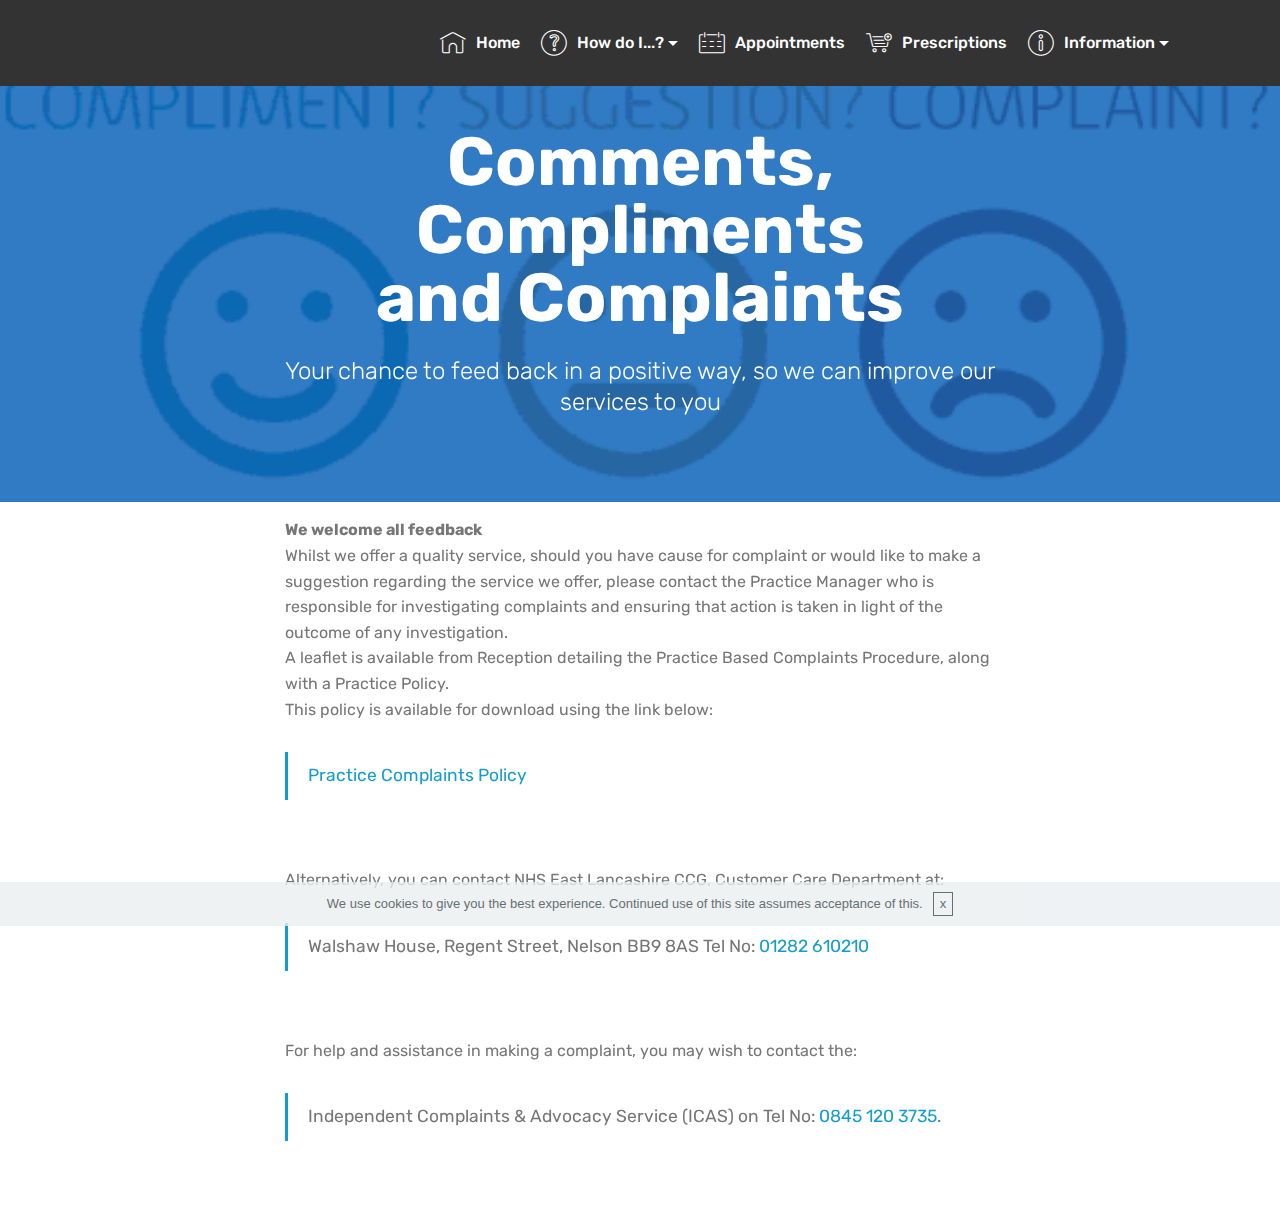
<file: complaints.html>
<!DOCTYPE html>
<html >
<head>
  <!-- Site made with Mobirise Website Builder v4.6.5, https://mobirise.com -->
  <meta charset="UTF-8">
  <meta http-equiv="X-UA-Compatible" content="IE=edge">
  <meta name="generator" content="Mobirise v4.6.5, mobirise.com">
  <meta name="viewport" content="width=device-width, initial-scale=1, minimum-scale=1">
  <link rel="shortcut icon" href="assets/images/favicon-32x32-32x32-1.png" type="image/x-icon">
  <meta name="description" content="Rossendale Valley Practice Ibrahim Haslingden complaint comment compliment">
  <title>MakeComplaint</title>
  <link rel="stylesheet" href="assets/web/assets/mobirise-icons/mobirise-icons.css">
  <link rel="stylesheet" href="assets/tether/tether.min.css">
  <link rel="stylesheet" href="assets/bootstrap/css/bootstrap.min.css">
  <link rel="stylesheet" href="assets/bootstrap/css/bootstrap-grid.min.css">
  <link rel="stylesheet" href="assets/bootstrap/css/bootstrap-reboot.min.css">
  <link rel="stylesheet" href="assets/dropdown/css/style.css">
  <link rel="stylesheet" href="assets/theme/css/style.css">
  <link rel="stylesheet" href="assets/mobirise/css/mbr-additional.css" type="text/css">
  
  
  
</head>
<body>
  <section class="menu cid-qGxX1Hih2S" once="menu" id="menu1-y">

    

    <nav class="navbar navbar-expand beta-menu navbar-dropdown align-items-center navbar-fixed-top navbar-toggleable-sm">
        <button class="navbar-toggler navbar-toggler-right" type="button" data-toggle="collapse" data-target="#navbarSupportedContent" aria-controls="navbarSupportedContent" aria-expanded="false" aria-label="Toggle navigation">
            <div class="hamburger">
                <span></span>
                <span></span>
                <span></span>
                <span></span>
            </div>
        </button>
        <div class="menu-logo">
            <div class="navbar-brand">
                
                
            </div>
        </div>
        <div class="collapse navbar-collapse" id="navbarSupportedContent">
            <ul class="navbar-nav nav-dropdown nav-right navbar-nav-top-padding" data-app-modern-menu="true"><li class="nav-item"><a class="nav-link link text-white display-4" href="index.html" aria-expanded="true"><span class="mbri-home mbr-iconfont mbr-iconfont-btn"></span>Home</a></li><li class="nav-item dropdown"><a class="nav-link link text-white dropdown-toggle display-4" href="https://mobirise.com" aria-expanded="false" data-toggle="dropdown-submenu"><span class="mbri-question mbr-iconfont mbr-iconfont-btn"></span><br>How do I...?<br><br></a><div class="dropdown-menu"><a class="text-white dropdown-item display-4" href="appointments.html" aria-expanded="true">Book an appointment</a><a class="text-white dropdown-item display-4" href="prescriptions.html" aria-expanded="true">Request a prescription</a><a class="text-white dropdown-item display-4" href="medicalrecords.html" aria-expanded="true">My medical record</a><a class="text-white dropdown-item display-4" href="register.html" aria-expanded="true">Register as a patient</a><a class="text-white dropdown-item display-4" href="complaints.html" aria-expanded="true">Make a complaint</a><a class="text-white dropdown-item display-4" href="additionalservices.html" aria-expanded="true">Find additional services</a><a class="text-white dropdown-item display-4" href="requestsicknote.html" aria-expanded="true">Request a sick / fit note</a></div></li><li class="nav-item"><a class="nav-link link text-white display-4" href="appointments.html" aria-expanded="true"><span class="mbri-calendar mbr-iconfont mbr-iconfont-btn"></span><br>Appointments<br><br></a></li><li class="nav-item"><a class="nav-link link text-white display-4" href="prescriptions.html" aria-expanded="true"><span class="mbri-cart-add mbr-iconfont mbr-iconfont-btn"></span><br>Prescriptions<br><br></a></li><li class="nav-item dropdown"><a class="nav-link link text-white dropdown-toggle display-4" href="index.html" aria-expanded="false" data-toggle="dropdown-submenu"><span class="mbri-info mbr-iconfont mbr-iconfont-btn"></span>Information</a><div class="dropdown-menu"><a class="text-white dropdown-item display-4" href="practicenews.html" aria-expanded="true">Practice News</a><a class="text-white dropdown-item display-4" href="aboutpractice.html" aria-expanded="true">About the Practice&nbsp;</a><a class="text-white dropdown-item display-4" href="index.html#footer1-j" aria-expanded="true">Contact Us<br></a><a class="text-white dropdown-item display-4" href="usefulcontacts.html" aria-expanded="true">Useful Contacts<br></a></div></li><li class="nav-item"><a class="nav-link link text-white display-4" href="index.html" aria-expanded="true"></a></li></ul>
            
        </div>
    </nav>
</section>

<section class="engine"><a href="https://mobirise.ws/k">develop own website</a></section><section class="mbr-section content5 cid-qHpp8neO1o mbr-parallax-background" id="content5-16">

    

    <div class="mbr-overlay" style="opacity: 0.8; background-color: rgb(0, 94, 184);">
    </div>

    <div class="container">
        <div class="media-container-row">
            <div class="title col-12 col-md-8">
                <h2 class="align-center mbr-bold mbr-white pb-3 mbr-fonts-style display-1">
                    <br>Comments, Compliments<br>and Complaints</h2>
                <h3 class="mbr-section-subtitle align-center mbr-light mbr-white pb-3 mbr-fonts-style display-5">
                    Your chance to feed back in a positive way, so we can improve our services to you</h3>
                
                
            </div>
        </div>
    </div>
</section>

<section class="mbr-section article content1 cid-qHMT9TO3s1" id="content1-1y">
    
     

    <div class="container">
        <div class="media-container-row">
            <div class="mbr-text col-12 col-md-8 mbr-fonts-style display-7"><strong>We welcome all feedback</strong><br>Whilst we offer a quality service, should you have cause for complaint or would like to make a suggestion regarding the service we offer, please contact the Practice Manager who is responsible for investigating complaints and ensuring that action is taken in light of the outcome of any investigation.
<div>
<span style="font-size: 1rem;"></span></div><div>A leaflet is available from Reception detailing the Practice Based Complaints Procedure, along with a Practice Policy. 
</div><div>
</div><div>This policy is available for download using the link below:</div></div>
        </div>
    </div>
</section>

<section class="mbr-section article content1 cid-qHMTd1lN7x" id="content2-1z">

     

    <div class="container">
        <div class="media-container-row">
            <div class="mbr-text col-12 col-md-8 mbr-fonts-style display-7">
                <blockquote><span style="font-style: normal;"><a href="http://chrhen67.freehostia.com/rvmp/images/RVMP/Complaints%20Policy.pdf" target="_blank">Practice Complaints Policy</a></span></blockquote>
            </div>
        </div>
    </div>
</section>

<section class="mbr-section article content1 cid-qHMTdMFjHB" id="content1-20">
    
     

    <div class="container">
        <div class="media-container-row">
            <div class="mbr-text col-12 col-md-8 mbr-fonts-style display-7"><div>Alternatively, you can contact&nbsp;NHS East Lancashire CCG, Customer Care Department at:</div></div>
        </div>
    </div>
</section>

<section class="mbr-section article content1 cid-qHMTeG5cqC" id="content2-21">

     

    <div class="container">
        <div class="media-container-row">
            <div class="mbr-text col-12 col-md-8 mbr-fonts-style display-7">
                <blockquote><span style="font-style: normal;">Walshaw House, Regent Street, Nelson BB9 8AS Tel No: <a href="tel:01282610210">01282 610210</a></span></blockquote>
            </div>
        </div>
    </div>
</section>

<section class="mbr-section article content1 cid-qHMTYv1CKa" id="content1-22">
    
     

    <div class="container">
        <div class="media-container-row">
            <div class="mbr-text col-12 col-md-8 mbr-fonts-style display-7"><div>For help and assistance in making a complaint, you may wish to contact the:</div></div>
        </div>
    </div>
</section>

<section class="mbr-section article content1 cid-qHMU3AkOUk" id="content2-23">

     

    <div class="container">
        <div class="media-container-row">
            <div class="mbr-text col-12 col-md-8 mbr-fonts-style display-7">
                <blockquote><span style="font-style: normal;">Independent Complaints &amp; Advocacy Service (ICAS) on Tel No: <a href="tel:08451203735">0845 120 3735</a>.</span></blockquote>
            </div>
        </div>
    </div>
</section>


  <script src="assets/web/assets/jquery/jquery.min.js"></script>
  <script src="assets/popper/popper.min.js"></script>
  <script src="assets/tether/tether.min.js"></script>
  <script src="assets/bootstrap/js/bootstrap.min.js"></script>
  <script src="assets/cookies-alert-plugin/cookies-alert-core.js"></script>
  <script src="assets/cookies-alert-plugin/cookies-alert-script.js"></script>
  <script src="assets/dropdown/js/script.min.js"></script>
  <script src="assets/touchswipe/jquery.touch-swipe.min.js"></script>
  <script src="assets/parallax/jarallax.min.js"></script>
  <script src="assets/smoothscroll/smooth-scroll.js"></script>
  <script src="assets/theme/js/script.js"></script>
  
  
<input name="cookieData" type="hidden" data-cookie-text="We use cookies to give you the best experience. Continued use of this site assumes acceptance of this.">
  </body>
</html>
</file>
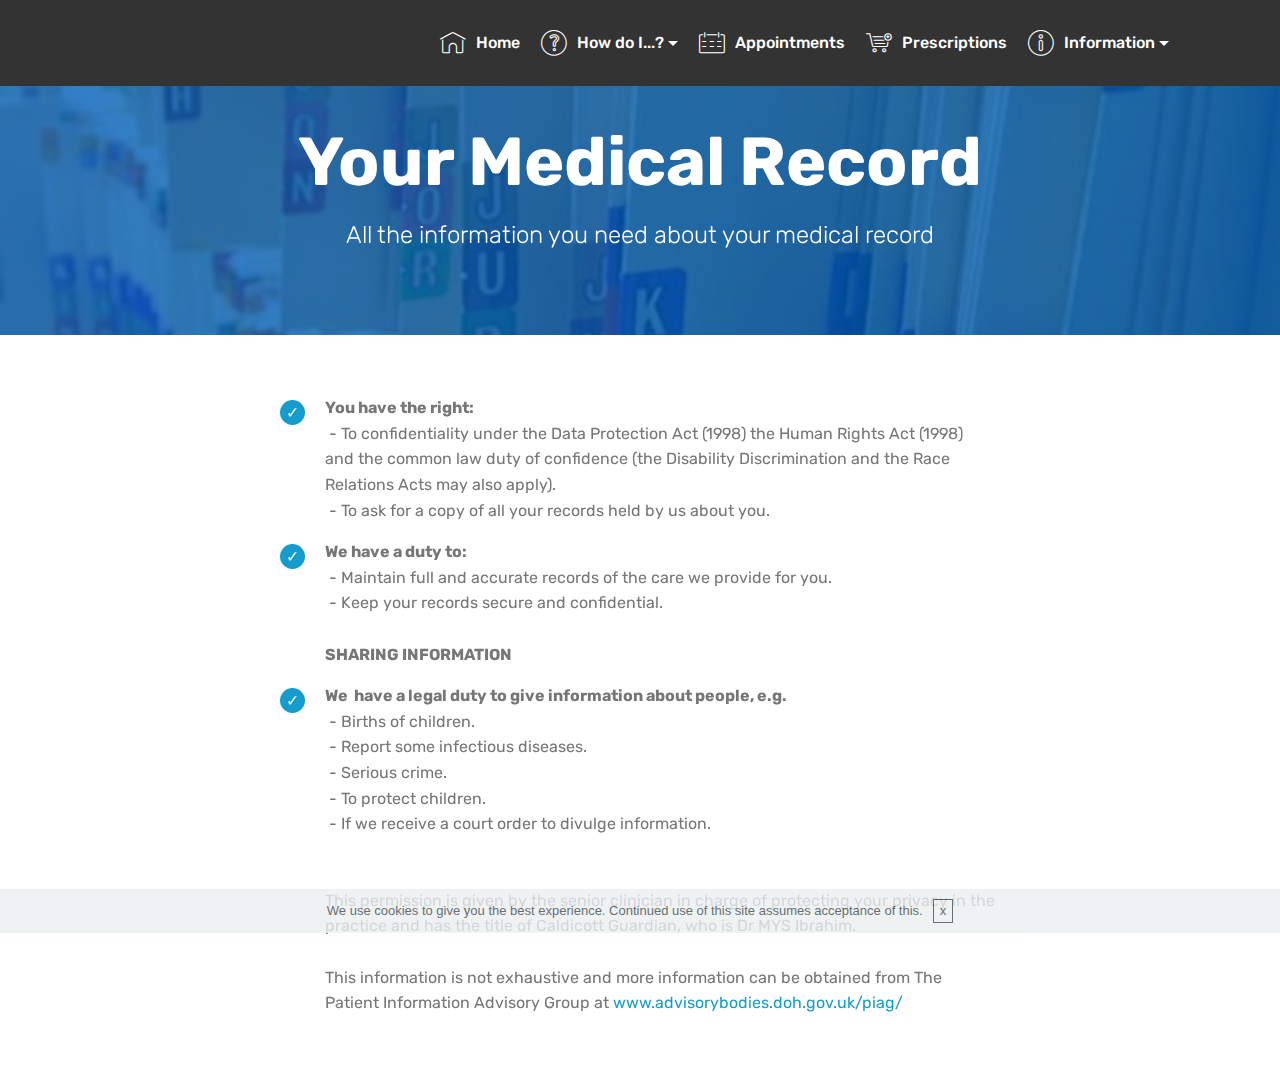
<file: medicalrecords.html>
<!DOCTYPE html>
<html >
<head>
  <!-- Site made with Mobirise Website Builder v4.6.5, https://mobirise.com -->
  <meta charset="UTF-8">
  <meta http-equiv="X-UA-Compatible" content="IE=edge">
  <meta name="generator" content="Mobirise v4.6.5, mobirise.com">
  <meta name="viewport" content="width=device-width, initial-scale=1, minimum-scale=1">
  <link rel="shortcut icon" href="assets/images/favicon-32x32-32x32-1.png" type="image/x-icon">
  <meta name="description" content="Rossendale Valley Practice Ibrahim Haslingden Medical Record">
  <title>MedicalRecord</title>
  <link rel="stylesheet" href="assets/web/assets/mobirise-icons/mobirise-icons.css">
  <link rel="stylesheet" href="assets/tether/tether.min.css">
  <link rel="stylesheet" href="assets/bootstrap/css/bootstrap.min.css">
  <link rel="stylesheet" href="assets/bootstrap/css/bootstrap-grid.min.css">
  <link rel="stylesheet" href="assets/bootstrap/css/bootstrap-reboot.min.css">
  <link rel="stylesheet" href="assets/dropdown/css/style.css">
  <link rel="stylesheet" href="assets/theme/css/style.css">
  <link rel="stylesheet" href="assets/mobirise/css/mbr-additional.css" type="text/css">
  
  
  
</head>
<body>
  <section class="menu cid-qGxX1Hih2S" once="menu" id="menu1-w">

    

    <nav class="navbar navbar-expand beta-menu navbar-dropdown align-items-center navbar-fixed-top navbar-toggleable-sm">
        <button class="navbar-toggler navbar-toggler-right" type="button" data-toggle="collapse" data-target="#navbarSupportedContent" aria-controls="navbarSupportedContent" aria-expanded="false" aria-label="Toggle navigation">
            <div class="hamburger">
                <span></span>
                <span></span>
                <span></span>
                <span></span>
            </div>
        </button>
        <div class="menu-logo">
            <div class="navbar-brand">
                
                
            </div>
        </div>
        <div class="collapse navbar-collapse" id="navbarSupportedContent">
            <ul class="navbar-nav nav-dropdown nav-right navbar-nav-top-padding" data-app-modern-menu="true"><li class="nav-item"><a class="nav-link link text-white display-4" href="index.html" aria-expanded="true"><span class="mbri-home mbr-iconfont mbr-iconfont-btn"></span>Home</a></li><li class="nav-item dropdown"><a class="nav-link link text-white dropdown-toggle display-4" href="https://mobirise.com" aria-expanded="false" data-toggle="dropdown-submenu"><span class="mbri-question mbr-iconfont mbr-iconfont-btn"></span><br>How do I...?<br><br></a><div class="dropdown-menu"><a class="text-white dropdown-item display-4" href="appointments.html" aria-expanded="true">Book an appointment</a><a class="text-white dropdown-item display-4" href="prescriptions.html" aria-expanded="true">Request a prescription</a><a class="text-white dropdown-item display-4" href="medicalrecords.html" aria-expanded="true">My medical record</a><a class="text-white dropdown-item display-4" href="register.html" aria-expanded="true">Register as a patient</a><a class="text-white dropdown-item display-4" href="complaints.html" aria-expanded="true">Make a complaint</a><a class="text-white dropdown-item display-4" href="additionalservices.html" aria-expanded="true">Find additional services</a><a class="text-white dropdown-item display-4" href="requestsicknote.html" aria-expanded="true">Request a sick / fit note</a></div></li><li class="nav-item"><a class="nav-link link text-white display-4" href="appointments.html" aria-expanded="true"><span class="mbri-calendar mbr-iconfont mbr-iconfont-btn"></span><br>Appointments<br><br></a></li><li class="nav-item"><a class="nav-link link text-white display-4" href="prescriptions.html" aria-expanded="true"><span class="mbri-cart-add mbr-iconfont mbr-iconfont-btn"></span><br>Prescriptions<br><br></a></li><li class="nav-item dropdown"><a class="nav-link link text-white dropdown-toggle display-4" href="index.html" aria-expanded="false" data-toggle="dropdown-submenu"><span class="mbri-info mbr-iconfont mbr-iconfont-btn"></span>Information</a><div class="dropdown-menu"><a class="text-white dropdown-item display-4" href="practicenews.html" aria-expanded="true">Practice News</a><a class="text-white dropdown-item display-4" href="aboutpractice.html" aria-expanded="true">About the Practice&nbsp;</a><a class="text-white dropdown-item display-4" href="index.html#footer1-j" aria-expanded="true">Contact Us<br></a><a class="text-white dropdown-item display-4" href="usefulcontacts.html" aria-expanded="true">Useful Contacts<br></a></div></li><li class="nav-item"><a class="nav-link link text-white display-4" href="index.html" aria-expanded="true"></a></li></ul>
            
        </div>
    </nav>
</section>

<section class="engine"><a href="https://mobirise.ws/c">best free website maker</a></section><section class="mbr-section content5 cid-qHppBrCYCk mbr-parallax-background" id="content5-18">

    

    <div class="mbr-overlay" style="opacity: 0.8; background-color: rgb(0, 94, 184);">
    </div>

    <div class="container">
        <div class="media-container-row">
            <div class="title col-12 col-md-8">
                <h2 class="align-center mbr-bold mbr-white pb-3 mbr-fonts-style display-1"><br>Your Medical Record</h2>
                <h3 class="mbr-section-subtitle align-center mbr-light mbr-white pb-3 mbr-fonts-style display-5">
                    All the information you need about your medical record</h3>
                
                
            </div>
        </div>
    </div>
</section>

<section class="mbr-section article content12 cid-qHMM7gxKl2" id="content12-1t">
     

    <div class="container">
        <div class="media-container-row">
            <div class="mbr-text counter-container col-12 col-md-8 mbr-fonts-style display-7">
                <ul>
                    <li><strong>You have the right:<br></strong>&nbsp;- To confidentiality under the Data Protection Act (1998) the Human Rights Act (1998) and the common law duty of confidence (the Disability Discrimination and the Race Relations Acts may also apply).
<br>&nbsp;- To ask for a copy of all your records held by us about you.</li>
                    <li><strong>We have a duty to:
<br></strong><span style="font-size: 1rem;">&nbsp;- Maintain full and accurate records of the care we provide for you. <br>&nbsp;- K</span><span style="font-size: 1rem;">eep your records secure and confidential.<br><br><strong>SHARING INFORMATION</strong></span></li><li><strong>We &nbsp;have a legal duty to give information about people, e.g.<br></strong>&nbsp;- Births of children.
<br>&nbsp;- Report some infectious diseases. <br>&nbsp;- Serious crime.&nbsp;<br>&nbsp;- To protect children.&nbsp;<br>&nbsp;- If we receive a court order to divulge information.<br><br><br>This permission is given by the senior clinician in charge of protecting your privacy in the practice and has the title of Caldicott Guardian, who is Dr MYS Ibrahim.
<br><br>This information is not exhaustive and more information can be obtained from The Patient Information Advisory Group at <a href="http://www.advisorybodies.doh.gov.uk/piag/" target="_blank">www.advisorybodies.doh.gov.uk/piag/</a></li>
                </ul>
            </div>
        </div>
    </div>
</section>


  <script src="assets/web/assets/jquery/jquery.min.js"></script>
  <script src="assets/popper/popper.min.js"></script>
  <script src="assets/tether/tether.min.js"></script>
  <script src="assets/bootstrap/js/bootstrap.min.js"></script>
  <script src="assets/cookies-alert-plugin/cookies-alert-core.js"></script>
  <script src="assets/cookies-alert-plugin/cookies-alert-script.js"></script>
  <script src="assets/dropdown/js/script.min.js"></script>
  <script src="assets/touchswipe/jquery.touch-swipe.min.js"></script>
  <script src="assets/parallax/jarallax.min.js"></script>
  <script src="assets/smoothscroll/smooth-scroll.js"></script>
  <script src="assets/theme/js/script.js"></script>
  
  
<input name="cookieData" type="hidden" data-cookie-text="We use cookies to give you the best experience. Continued use of this site assumes acceptance of this.">
  </body>
</html>
</file>
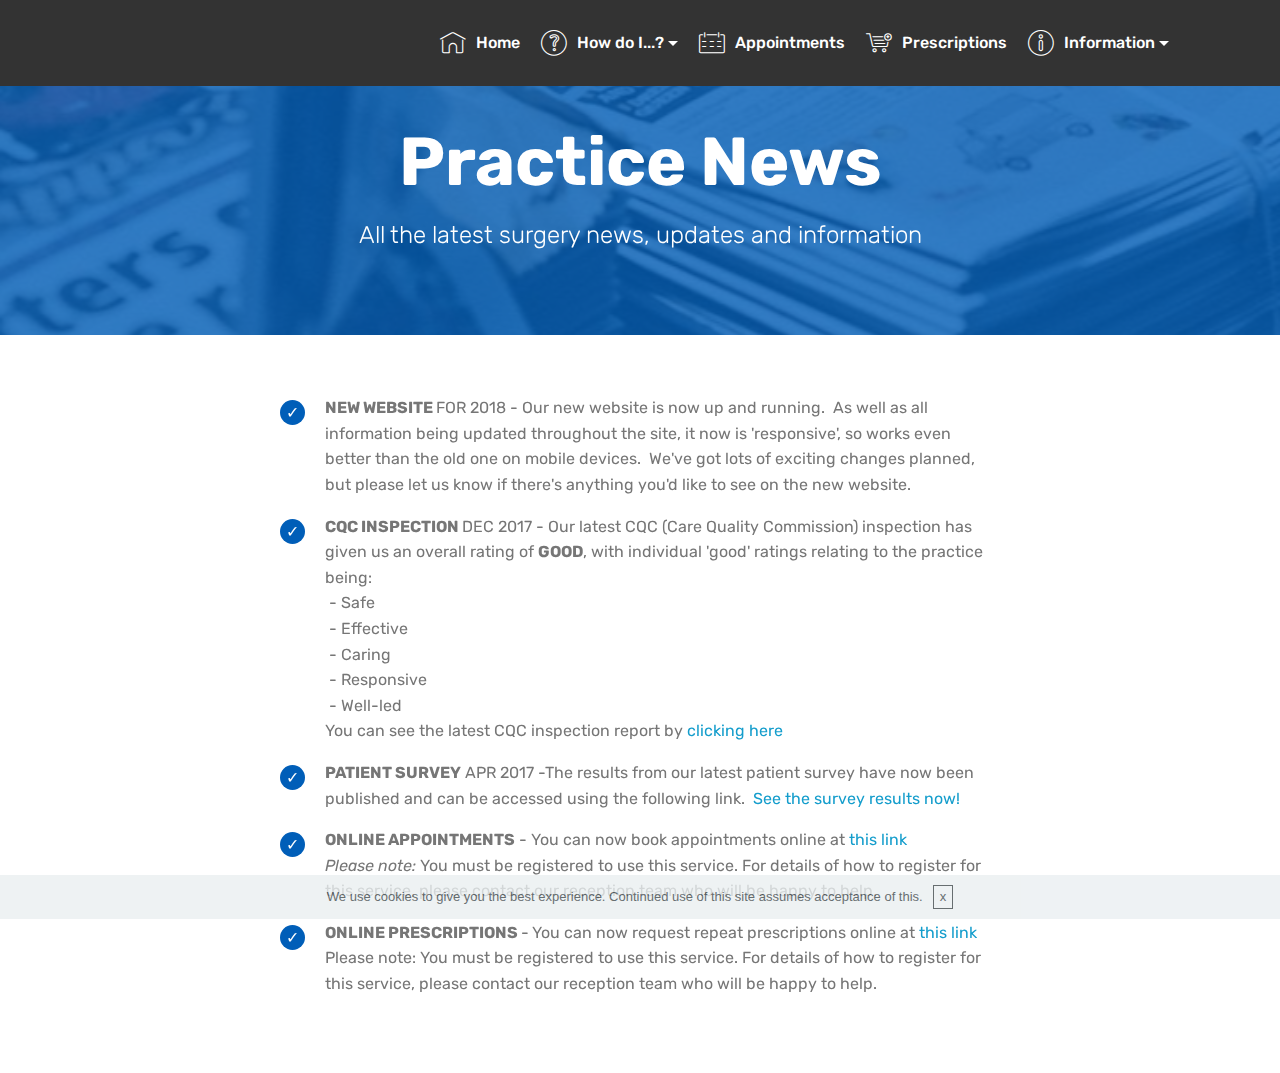
<file: practicenews.html>
<!DOCTYPE html>
<html >
<head>
  <!-- Site made with Mobirise Website Builder v4.6.5, https://mobirise.com -->
  <meta charset="UTF-8">
  <meta http-equiv="X-UA-Compatible" content="IE=edge">
  <meta name="generator" content="Mobirise v4.6.5, mobirise.com">
  <meta name="viewport" content="width=device-width, initial-scale=1, minimum-scale=1">
  <link rel="shortcut icon" href="assets/images/favicon-32x32-32x32-1.png" type="image/x-icon">
  <meta name="description" content="Rossendale Valley Practice Ibrahim Haslingden News
">
  <title>Practice News</title>
  <link rel="stylesheet" href="assets/web/assets/mobirise-icons/mobirise-icons.css">
  <link rel="stylesheet" href="assets/tether/tether.min.css">
  <link rel="stylesheet" href="assets/bootstrap/css/bootstrap.min.css">
  <link rel="stylesheet" href="assets/bootstrap/css/bootstrap-grid.min.css">
  <link rel="stylesheet" href="assets/bootstrap/css/bootstrap-reboot.min.css">
  <link rel="stylesheet" href="assets/dropdown/css/style.css">
  <link rel="stylesheet" href="assets/theme/css/style.css">
  <link rel="stylesheet" href="assets/mobirise/css/mbr-additional.css" type="text/css">
  
  
  
</head>
<body>
  <section class="menu cid-qGxX1Hih2S" once="menu" id="menu1-r">

    

    <nav class="navbar navbar-expand beta-menu navbar-dropdown align-items-center navbar-fixed-top navbar-toggleable-sm">
        <button class="navbar-toggler navbar-toggler-right" type="button" data-toggle="collapse" data-target="#navbarSupportedContent" aria-controls="navbarSupportedContent" aria-expanded="false" aria-label="Toggle navigation">
            <div class="hamburger">
                <span></span>
                <span></span>
                <span></span>
                <span></span>
            </div>
        </button>
        <div class="menu-logo">
            <div class="navbar-brand">
                
                
            </div>
        </div>
        <div class="collapse navbar-collapse" id="navbarSupportedContent">
            <ul class="navbar-nav nav-dropdown nav-right navbar-nav-top-padding" data-app-modern-menu="true"><li class="nav-item"><a class="nav-link link text-white display-4" href="index.html" aria-expanded="true"><span class="mbri-home mbr-iconfont mbr-iconfont-btn"></span>Home</a></li><li class="nav-item dropdown"><a class="nav-link link text-white dropdown-toggle display-4" href="https://mobirise.com" aria-expanded="false" data-toggle="dropdown-submenu"><span class="mbri-question mbr-iconfont mbr-iconfont-btn"></span><br>How do I...?<br><br></a><div class="dropdown-menu"><a class="text-white dropdown-item display-4" href="appointments.html" aria-expanded="true">Book an appointment</a><a class="text-white dropdown-item display-4" href="prescriptions.html" aria-expanded="true">Request a prescription</a><a class="text-white dropdown-item display-4" href="medicalrecords.html" aria-expanded="true">My medical record</a><a class="text-white dropdown-item display-4" href="register.html" aria-expanded="true">Register as a patient</a><a class="text-white dropdown-item display-4" href="complaints.html" aria-expanded="true">Make a complaint</a><a class="text-white dropdown-item display-4" href="additionalservices.html" aria-expanded="true">Find additional services</a><a class="text-white dropdown-item display-4" href="requestsicknote.html" aria-expanded="true">Request a sick / fit note</a></div></li><li class="nav-item"><a class="nav-link link text-white display-4" href="appointments.html" aria-expanded="true"><span class="mbri-calendar mbr-iconfont mbr-iconfont-btn"></span><br>Appointments<br><br></a></li><li class="nav-item"><a class="nav-link link text-white display-4" href="prescriptions.html" aria-expanded="true"><span class="mbri-cart-add mbr-iconfont mbr-iconfont-btn"></span><br>Prescriptions<br><br></a></li><li class="nav-item dropdown"><a class="nav-link link text-white dropdown-toggle display-4" href="index.html" aria-expanded="false" data-toggle="dropdown-submenu"><span class="mbri-info mbr-iconfont mbr-iconfont-btn"></span>Information</a><div class="dropdown-menu"><a class="text-white dropdown-item display-4" href="practicenews.html" aria-expanded="true">Practice News</a><a class="text-white dropdown-item display-4" href="aboutpractice.html" aria-expanded="true">About the Practice&nbsp;</a><a class="text-white dropdown-item display-4" href="index.html#footer1-j" aria-expanded="true">Contact Us<br></a><a class="text-white dropdown-item display-4" href="usefulcontacts.html" aria-expanded="true">Useful Contacts<br></a></div></li><li class="nav-item"><a class="nav-link link text-white display-4" href="index.html" aria-expanded="true"></a></li></ul>
            
        </div>
    </nav>
</section>

<section class="engine"><a href="https://mobirise.ws/n">free website maker app</a></section><section class="mbr-section content5 cid-qHpiJVPfzT mbr-parallax-background" id="content5-s">

    

    <div class="mbr-overlay" style="opacity: 0.8; background-color: rgb(0, 94, 184);">
    </div>

    <div class="container">
        <div class="media-container-row">
            <div class="title col-12 col-md-8">
                <h2 class="align-center mbr-bold mbr-white pb-3 mbr-fonts-style display-1">
                    <br>Practice News</h2>
                <h3 class="mbr-section-subtitle align-center mbr-light mbr-white pb-3 mbr-fonts-style display-5">
                    All the latest surgery news, updates and information</h3>
                
                
            </div>
        </div>
    </div>
</section>

<section class="mbr-section article content12 cid-qHpiKymFiz" id="content12-t">
     

    <div class="container">
        <div class="media-container-row">
            <div class="mbr-text counter-container col-12 col-md-8 mbr-fonts-style display-7">
                <ul><li><strong>NEW WEBSITE </strong>FOR 2018 - Our new website is now up and running. &nbsp;As well as all information being updated throughout the site, it now is 'responsive', so works even better than the old one on mobile devices. &nbsp;We've got lots of exciting changes planned, but please let us know if there's anything you'd like to see on the new website.</li><li><strong>CQC INSPECTION </strong>DEC 2017 - Our latest CQC (Care Quality Commission) inspection has given us an overall rating of <strong>GOOD</strong>, with individual 'good' ratings relating to the practice being:<br>&nbsp;- Safe<br>&nbsp;- Effective<br>&nbsp;- Caring<br>&nbsp;- Responsive<br>&nbsp;- Well-led<br>You can see the latest CQC inspection report by <a href="http://www.cqc.org.uk/provider/1-199782693/services" target="_blank">clicking here</a></li><li><strong>PATIENT SURVEY</strong>&nbsp;APR 2017 -The results from our latest patient survey have now been published and can be accessed using the following link. &nbsp;<a href="http://chrhen67.freehostia.com/rvmp/images/RVMP/Patient%20Survey%20Results%20Well%20led%20W4%20-%20for%20web.pdf" target="_blank">See the survey results now!</a></li>
                    <li><strong>ONLINE APPOINTMENTS</strong>&nbsp;- You can now book appointments online at <a href="https://patient.emisaccess.co.uk/account/login" target="_blank">this link</a><br><em>Please note:</em> You must be registered to use this service. For details of how to register for this service, please contact our reception team who will be happy to help.&nbsp;</li>
                    <li><strong>ONLINE PRESCRIPTIONS </strong>-<strong> </strong>You can now request repeat prescriptions online at <a href="https://patient.emisaccess.co.uk/account/login" target="_blank">this link
</a><br><span style="font-size: 1rem;">Please note: You must be registered to use this service. For details of how to register for this service, please contact our reception team who will be happy to help.</span>&nbsp;</li>
                </ul>
            </div>
        </div>
    </div>
</section>


  <script src="assets/web/assets/jquery/jquery.min.js"></script>
  <script src="assets/popper/popper.min.js"></script>
  <script src="assets/tether/tether.min.js"></script>
  <script src="assets/bootstrap/js/bootstrap.min.js"></script>
  <script src="assets/cookies-alert-plugin/cookies-alert-core.js"></script>
  <script src="assets/cookies-alert-plugin/cookies-alert-script.js"></script>
  <script src="assets/dropdown/js/script.min.js"></script>
  <script src="assets/touchswipe/jquery.touch-swipe.min.js"></script>
  <script src="assets/parallax/jarallax.min.js"></script>
  <script src="assets/smoothscroll/smooth-scroll.js"></script>
  <script src="assets/theme/js/script.js"></script>
  
  
<input name="cookieData" type="hidden" data-cookie-text="We use cookies to give you the best experience. Continued use of this site assumes acceptance of this.">
  </body>
</html>
</file>
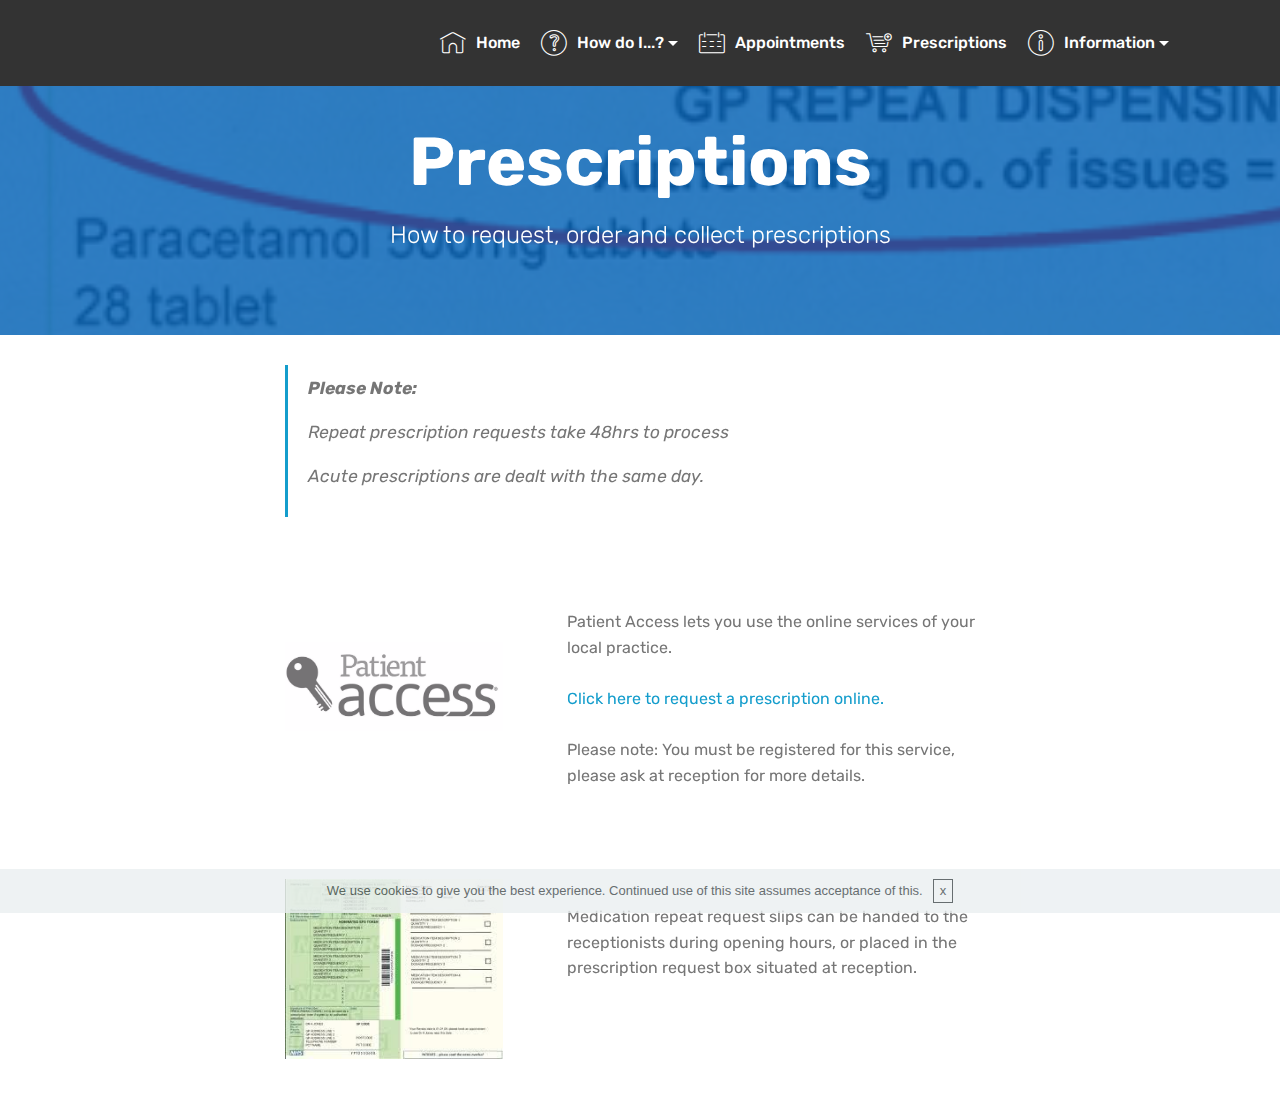
<file: prescriptions.html>
<!DOCTYPE html>
<html >
<head>
  <!-- Site made with Mobirise Website Builder v4.6.5, https://mobirise.com -->
  <meta charset="UTF-8">
  <meta http-equiv="X-UA-Compatible" content="IE=edge">
  <meta name="generator" content="Mobirise v4.6.5, mobirise.com">
  <meta name="viewport" content="width=device-width, initial-scale=1, minimum-scale=1">
  <link rel="shortcut icon" href="assets/images/favicon-32x32-32x32-1.png" type="image/x-icon">
  <meta name="description" content="Rossendale Valley Practice Ibrahim Haslingden Prescriptions">
  <title>Prescription</title>
  <link rel="stylesheet" href="assets/web/assets/mobirise-icons/mobirise-icons.css">
  <link rel="stylesheet" href="assets/tether/tether.min.css">
  <link rel="stylesheet" href="assets/bootstrap/css/bootstrap.min.css">
  <link rel="stylesheet" href="assets/bootstrap/css/bootstrap-grid.min.css">
  <link rel="stylesheet" href="assets/bootstrap/css/bootstrap-reboot.min.css">
  <link rel="stylesheet" href="assets/dropdown/css/style.css">
  <link rel="stylesheet" href="assets/theme/css/style.css">
  <link rel="stylesheet" href="assets/mobirise/css/mbr-additional.css" type="text/css">
  
  
  
</head>
<body>
  <section class="menu cid-qGxX1Hih2S" once="menu" id="menu1-v">

    

    <nav class="navbar navbar-expand beta-menu navbar-dropdown align-items-center navbar-fixed-top navbar-toggleable-sm">
        <button class="navbar-toggler navbar-toggler-right" type="button" data-toggle="collapse" data-target="#navbarSupportedContent" aria-controls="navbarSupportedContent" aria-expanded="false" aria-label="Toggle navigation">
            <div class="hamburger">
                <span></span>
                <span></span>
                <span></span>
                <span></span>
            </div>
        </button>
        <div class="menu-logo">
            <div class="navbar-brand">
                
                
            </div>
        </div>
        <div class="collapse navbar-collapse" id="navbarSupportedContent">
            <ul class="navbar-nav nav-dropdown nav-right navbar-nav-top-padding" data-app-modern-menu="true"><li class="nav-item"><a class="nav-link link text-white display-4" href="index.html" aria-expanded="true"><span class="mbri-home mbr-iconfont mbr-iconfont-btn"></span>Home</a></li><li class="nav-item dropdown"><a class="nav-link link text-white dropdown-toggle display-4" href="https://mobirise.com" aria-expanded="false" data-toggle="dropdown-submenu"><span class="mbri-question mbr-iconfont mbr-iconfont-btn"></span><br>How do I...?<br><br></a><div class="dropdown-menu"><a class="text-white dropdown-item display-4" href="appointments.html" aria-expanded="true">Book an appointment</a><a class="text-white dropdown-item display-4" href="prescriptions.html" aria-expanded="true">Request a prescription</a><a class="text-white dropdown-item display-4" href="medicalrecords.html" aria-expanded="true">My medical record</a><a class="text-white dropdown-item display-4" href="register.html" aria-expanded="true">Register as a patient</a><a class="text-white dropdown-item display-4" href="complaints.html" aria-expanded="true">Make a complaint</a><a class="text-white dropdown-item display-4" href="additionalservices.html" aria-expanded="true">Find additional services</a><a class="text-white dropdown-item display-4" href="requestsicknote.html" aria-expanded="true">Request a sick / fit note</a></div></li><li class="nav-item"><a class="nav-link link text-white display-4" href="appointments.html" aria-expanded="true"><span class="mbri-calendar mbr-iconfont mbr-iconfont-btn"></span><br>Appointments<br><br></a></li><li class="nav-item"><a class="nav-link link text-white display-4" href="prescriptions.html" aria-expanded="true"><span class="mbri-cart-add mbr-iconfont mbr-iconfont-btn"></span><br>Prescriptions<br><br></a></li><li class="nav-item dropdown"><a class="nav-link link text-white dropdown-toggle display-4" href="index.html" aria-expanded="false" data-toggle="dropdown-submenu"><span class="mbri-info mbr-iconfont mbr-iconfont-btn"></span>Information</a><div class="dropdown-menu"><a class="text-white dropdown-item display-4" href="practicenews.html" aria-expanded="true">Practice News</a><a class="text-white dropdown-item display-4" href="aboutpractice.html" aria-expanded="true">About the Practice&nbsp;</a><a class="text-white dropdown-item display-4" href="index.html#footer1-j" aria-expanded="true">Contact Us<br></a><a class="text-white dropdown-item display-4" href="usefulcontacts.html" aria-expanded="true">Useful Contacts<br></a></div></li><li class="nav-item"><a class="nav-link link text-white display-4" href="index.html" aria-expanded="true"></a></li></ul>
            
        </div>
    </nav>
</section>

<section class="engine"><a href="https://mobirise.ws/p">open source web page creator</a></section><section class="mbr-section content5 cid-qHppMsYfOF mbr-parallax-background" id="content5-19">

    

    <div class="mbr-overlay" style="opacity: 0.8; background-color: rgb(0, 94, 184);">
    </div>

    <div class="container">
        <div class="media-container-row">
            <div class="title col-12 col-md-8">
                <h2 class="align-center mbr-bold mbr-white pb-3 mbr-fonts-style display-1">
                    <br>Prescriptions</h2>
                <h3 class="mbr-section-subtitle align-center mbr-light mbr-white pb-3 mbr-fonts-style display-5">
                    How to request, order and collect prescriptions</h3>
                
                
            </div>
        </div>
    </div>
</section>

<section class="mbr-section article content1 cid-qHMLpBrCGZ" id="content2-1s">

     

    <div class="container">
        <div class="media-container-row">
            <div class="mbr-text col-12 col-md-8 mbr-fonts-style display-7">
                <blockquote><p> <strong>Please Note:</strong>&nbsp;</p><p>Repeat prescription requests take 48hrs to process</p><p>Acute prescriptions are dealt with the same day.</p></blockquote>
            </div>
        </div>
    </div>
</section>

<section class="mbr-section content6 cid-qHMJR9sYCz" id="content6-1p">
    
     
    
    <div class="container">
        <div class="media-container-row">
            <div class="col-12 col-md-8">
                <div class="media-container-row">
                    <div class="mbr-figure" style="width: 60%;">
                      <img src="assets/images/b9p6vvjl-1256x1256.jpg" alt="Mobirise" title="">  
                    </div>
                    <div class="media-content">
                        <div class="mbr-section-text">
                            <p class="mbr-text mb-0 mbr-fonts-style display-7"><strong><a href="https://patient.emisaccess.co.uk/" target="_blank"><br></a></strong>Patient Access lets you use the online services of your local practice.<br><br><em><strong><a href="https://patient.emisaccess.co.uk/" target="_blank">Click here to request a prescription online.</a> &nbsp;</strong></em><br><br>Please note: You must be registered for this service, please ask at reception for more details.<em><strong><br></strong></em></p>
                        </div>
                    </div>
                </div>
            </div>
        </div>
    </div>
</section>

<section class="mbr-section content6 cid-qHMJU8b41A" id="content6-1r">
    
     
    
    <div class="container">
        <div class="media-container-row">
            <div class="col-12 col-md-8">
                <div class="media-container-row">
                    <div class="mbr-figure" style="width: 60%;">
                      <img src="assets/images/download-247x204.jpg" alt="Mobirise" title="">  
                    </div>
                    <div class="media-content">
                        <div class="mbr-section-text">
                            <p class="mbr-text mb-0 mbr-fonts-style display-7"><strong><a href="https://patient.emisaccess.co.uk/" target="_blank"><br></a></strong>Medication repeat request slips can be handed to the receptionists during opening hours, or placed in the prescription request box situated at reception.<br></p>
                        </div>
                    </div>
                </div>
            </div>
        </div>
    </div>
</section>


  <script src="assets/web/assets/jquery/jquery.min.js"></script>
  <script src="assets/popper/popper.min.js"></script>
  <script src="assets/tether/tether.min.js"></script>
  <script src="assets/bootstrap/js/bootstrap.min.js"></script>
  <script src="assets/cookies-alert-plugin/cookies-alert-core.js"></script>
  <script src="assets/cookies-alert-plugin/cookies-alert-script.js"></script>
  <script src="assets/dropdown/js/script.min.js"></script>
  <script src="assets/touchswipe/jquery.touch-swipe.min.js"></script>
  <script src="assets/parallax/jarallax.min.js"></script>
  <script src="assets/smoothscroll/smooth-scroll.js"></script>
  <script src="assets/theme/js/script.js"></script>
  
  
<input name="cookieData" type="hidden" data-cookie-text="We use cookies to give you the best experience. Continued use of this site assumes acceptance of this.">
  </body>
</html>
</file>
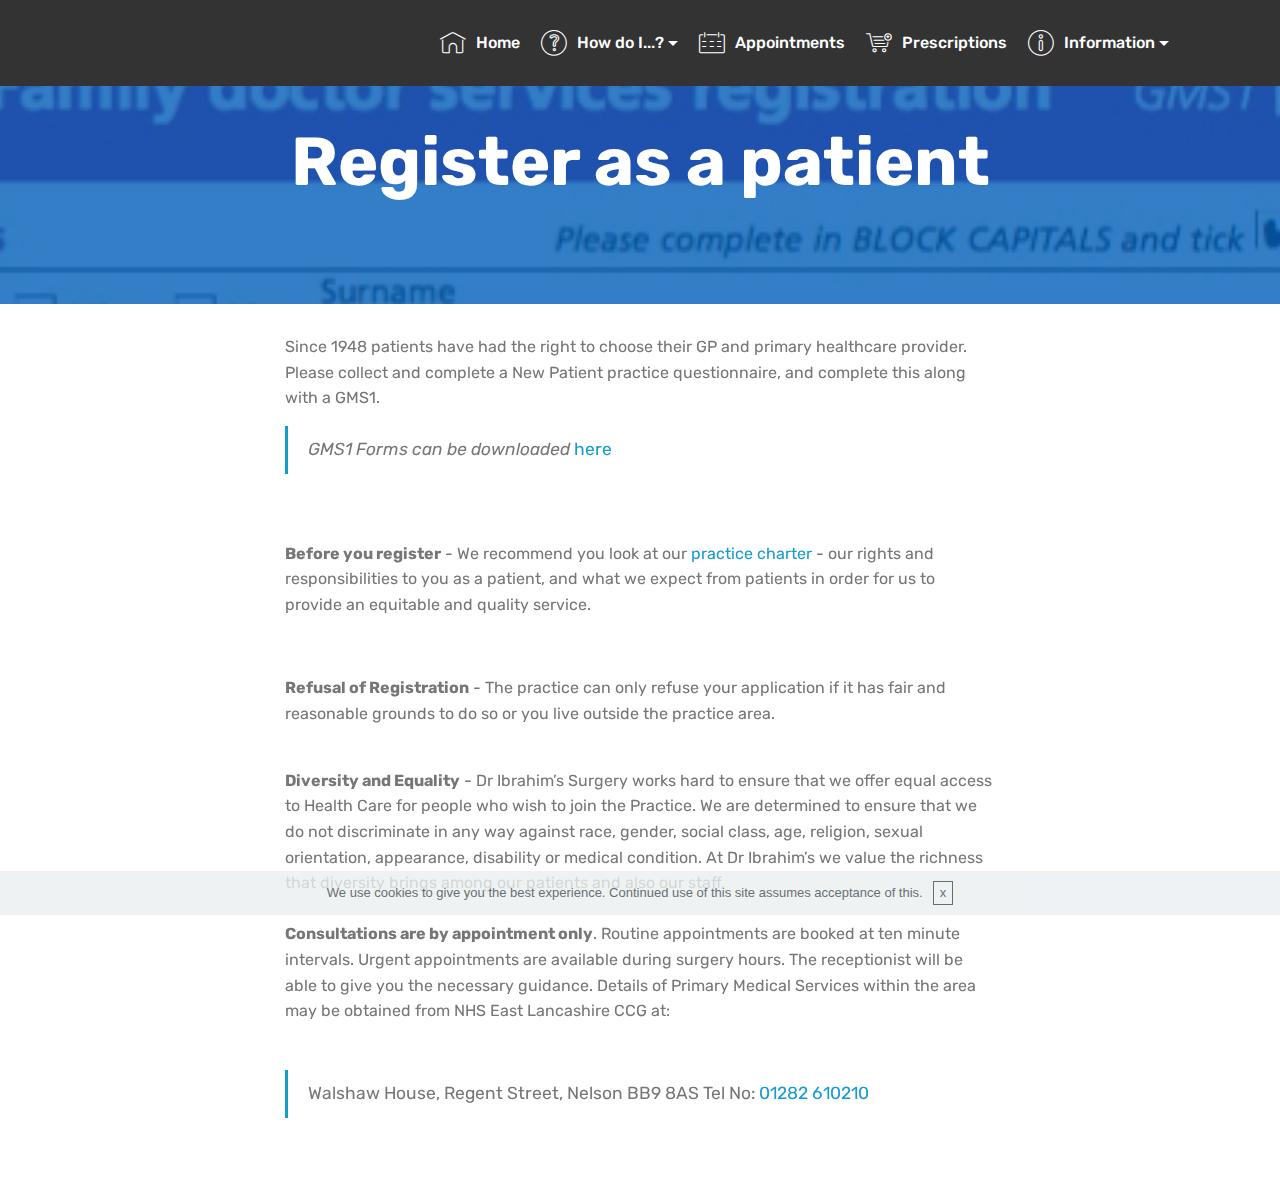
<file: register.html>
<!DOCTYPE html>
<html >
<head>
  <!-- Site made with Mobirise Website Builder v4.6.5, https://mobirise.com -->
  <meta charset="UTF-8">
  <meta http-equiv="X-UA-Compatible" content="IE=edge">
  <meta name="generator" content="Mobirise v4.6.5, mobirise.com">
  <meta name="viewport" content="width=device-width, initial-scale=1, minimum-scale=1">
  <link rel="shortcut icon" href="assets/images/favicon-32x32-32x32-1.png" type="image/x-icon">
  <meta name="description" content="Rossendale Valley Practice Ibrahim Haslingden Register">
  <title>RegisterPatient</title>
  <link rel="stylesheet" href="assets/web/assets/mobirise-icons/mobirise-icons.css">
  <link rel="stylesheet" href="assets/tether/tether.min.css">
  <link rel="stylesheet" href="assets/bootstrap/css/bootstrap.min.css">
  <link rel="stylesheet" href="assets/bootstrap/css/bootstrap-grid.min.css">
  <link rel="stylesheet" href="assets/bootstrap/css/bootstrap-reboot.min.css">
  <link rel="stylesheet" href="assets/dropdown/css/style.css">
  <link rel="stylesheet" href="assets/theme/css/style.css">
  <link rel="stylesheet" href="assets/mobirise/css/mbr-additional.css" type="text/css">
  
  
  
</head>
<body>
  <section class="menu cid-qGxX1Hih2S" once="menu" id="menu1-x">

    

    <nav class="navbar navbar-expand beta-menu navbar-dropdown align-items-center navbar-fixed-top navbar-toggleable-sm">
        <button class="navbar-toggler navbar-toggler-right" type="button" data-toggle="collapse" data-target="#navbarSupportedContent" aria-controls="navbarSupportedContent" aria-expanded="false" aria-label="Toggle navigation">
            <div class="hamburger">
                <span></span>
                <span></span>
                <span></span>
                <span></span>
            </div>
        </button>
        <div class="menu-logo">
            <div class="navbar-brand">
                
                
            </div>
        </div>
        <div class="collapse navbar-collapse" id="navbarSupportedContent">
            <ul class="navbar-nav nav-dropdown nav-right navbar-nav-top-padding" data-app-modern-menu="true"><li class="nav-item"><a class="nav-link link text-white display-4" href="index.html" aria-expanded="true"><span class="mbri-home mbr-iconfont mbr-iconfont-btn"></span>Home</a></li><li class="nav-item dropdown"><a class="nav-link link text-white dropdown-toggle display-4" href="https://mobirise.com" aria-expanded="false" data-toggle="dropdown-submenu"><span class="mbri-question mbr-iconfont mbr-iconfont-btn"></span><br>How do I...?<br><br></a><div class="dropdown-menu"><a class="text-white dropdown-item display-4" href="appointments.html" aria-expanded="true">Book an appointment</a><a class="text-white dropdown-item display-4" href="prescriptions.html" aria-expanded="true">Request a prescription</a><a class="text-white dropdown-item display-4" href="medicalrecords.html" aria-expanded="true">My medical record</a><a class="text-white dropdown-item display-4" href="register.html" aria-expanded="true">Register as a patient</a><a class="text-white dropdown-item display-4" href="complaints.html" aria-expanded="true">Make a complaint</a><a class="text-white dropdown-item display-4" href="additionalservices.html" aria-expanded="true">Find additional services</a><a class="text-white dropdown-item display-4" href="requestsicknote.html" aria-expanded="true">Request a sick / fit note</a></div></li><li class="nav-item"><a class="nav-link link text-white display-4" href="appointments.html" aria-expanded="true"><span class="mbri-calendar mbr-iconfont mbr-iconfont-btn"></span><br>Appointments<br><br></a></li><li class="nav-item"><a class="nav-link link text-white display-4" href="prescriptions.html" aria-expanded="true"><span class="mbri-cart-add mbr-iconfont mbr-iconfont-btn"></span><br>Prescriptions<br><br></a></li><li class="nav-item dropdown"><a class="nav-link link text-white dropdown-toggle display-4" href="index.html" aria-expanded="false" data-toggle="dropdown-submenu"><span class="mbri-info mbr-iconfont mbr-iconfont-btn"></span>Information</a><div class="dropdown-menu"><a class="text-white dropdown-item display-4" href="practicenews.html" aria-expanded="true">Practice News</a><a class="text-white dropdown-item display-4" href="aboutpractice.html" aria-expanded="true">About the Practice&nbsp;</a><a class="text-white dropdown-item display-4" href="index.html#footer1-j" aria-expanded="true">Contact Us<br></a><a class="text-white dropdown-item display-4" href="usefulcontacts.html" aria-expanded="true">Useful Contacts<br></a></div></li><li class="nav-item"><a class="nav-link link text-white display-4" href="index.html" aria-expanded="true"></a></li></ul>
            
        </div>
    </nav>
</section>

<section class="engine"><a href="https://mobirise.ws/o">free mobile website builder</a></section><section class="mbr-section content5 cid-qHppt6pLjJ mbr-parallax-background" id="content5-17">

    

    <div class="mbr-overlay" style="opacity: 0.8; background-color: rgb(0, 94, 184);">
    </div>

    <div class="container">
        <div class="media-container-row">
            <div class="title col-12 col-md-8">
                <h2 class="align-center mbr-bold mbr-white pb-3 mbr-fonts-style display-1">
                    <br>Register as a patient</h2>
                <h3 class="mbr-section-subtitle align-center mbr-light mbr-white pb-3 mbr-fonts-style display-5"></h3>
                
                
            </div>
        </div>
    </div>
</section>

<section class="mbr-section article content1 cid-qHMNS9Ixnx" id="content1-1u">
    
     

    <div class="container">
        <div class="media-container-row">
            <div class="mbr-text col-12 col-md-8 mbr-fonts-style display-7">Since 1948 patients have had the right to choose their GP and primary healthcare provider.  Please collect and complete a New Patient practice questionnaire, and complete this along with a GMS1.
<div>
</div></div>
        </div>
    </div>
</section>

<section class="mbr-section article content1 cid-qHMNT5I2D7" id="content2-1v">

     

    <div class="container">
        <div class="media-container-row">
            <div class="mbr-text col-12 col-md-8 mbr-fonts-style display-7">
                <blockquote>GMS1 Forms can be downloaded <a href="http://www.nhs.uk/Servicedirectories/Documents/GMS1.pdf" target="_blank">here</a></blockquote>
            </div>
        </div>
    </div>
</section>

<section class="mbr-section article content1 cid-qHMNUHs3Xi" id="content1-1w">
    
     

    <div class="container">
        <div class="media-container-row">
            <div class="mbr-text col-12 col-md-8 mbr-fonts-style display-7"><p><strong>Before you register</strong>&nbsp;- We recommend you look at our <a href="aboutpractice.html#content3-1g">practice charter</a> - our rights and responsibilities to you as a patient, and what we expect from patients in order for us to provide an equitable and quality service.</p><p><strong><br></strong></p><p><strong>Refusal of Registration</strong> - The practice can only refuse your application if it has fair and reasonable grounds to do so or you live outside the practice area.
<br><br></p><div>
<span style="font-size: 1rem;"></span></div><div><strong>Diversity and Equality</strong> - Dr Ibrahim’s Surgery works hard to ensure that we offer equal access to Health Care for people who wish to join the Practice.  We are determined to ensure that we do not discriminate in any way against race, gender, social class, age, religion, sexual orientation, appearance, disability or medical condition.  At Dr Ibrahim’s we value the richness that diversity brings among our patients and also our staff.
</div><div><span style="font-size: 1rem;"></span><br></div><div><strong>Consultations are by appointment only</strong>. Routine appointments are booked at ten minute intervals. Urgent appointments are available during surgery hours. The receptionist will be able to give you the necessary guidance. Details of Primary Medical Services within the area may be obtained from NHS East Lancashire CCG at:</div><p></p></div>
        </div>
    </div>
</section>

<section class="mbr-section article content1 cid-qHMNV48A7E" id="content2-1x">

     

    <div class="container">
        <div class="media-container-row">
            <div class="mbr-text col-12 col-md-8 mbr-fonts-style display-7">
                <blockquote><span style="font-style: normal;">Walshaw House, Regent Street, Nelson BB9 8AS Tel No: <a href="tel:01282610210">01282 610210</a></span></blockquote>
            </div>
        </div>
    </div>
</section>


  <script src="assets/web/assets/jquery/jquery.min.js"></script>
  <script src="assets/popper/popper.min.js"></script>
  <script src="assets/tether/tether.min.js"></script>
  <script src="assets/bootstrap/js/bootstrap.min.js"></script>
  <script src="assets/cookies-alert-plugin/cookies-alert-core.js"></script>
  <script src="assets/cookies-alert-plugin/cookies-alert-script.js"></script>
  <script src="assets/dropdown/js/script.min.js"></script>
  <script src="assets/touchswipe/jquery.touch-swipe.min.js"></script>
  <script src="assets/parallax/jarallax.min.js"></script>
  <script src="assets/smoothscroll/smooth-scroll.js"></script>
  <script src="assets/theme/js/script.js"></script>
  
  
<input name="cookieData" type="hidden" data-cookie-text="We use cookies to give you the best experience. Continued use of this site assumes acceptance of this.">
  </body>
</html>
</file>
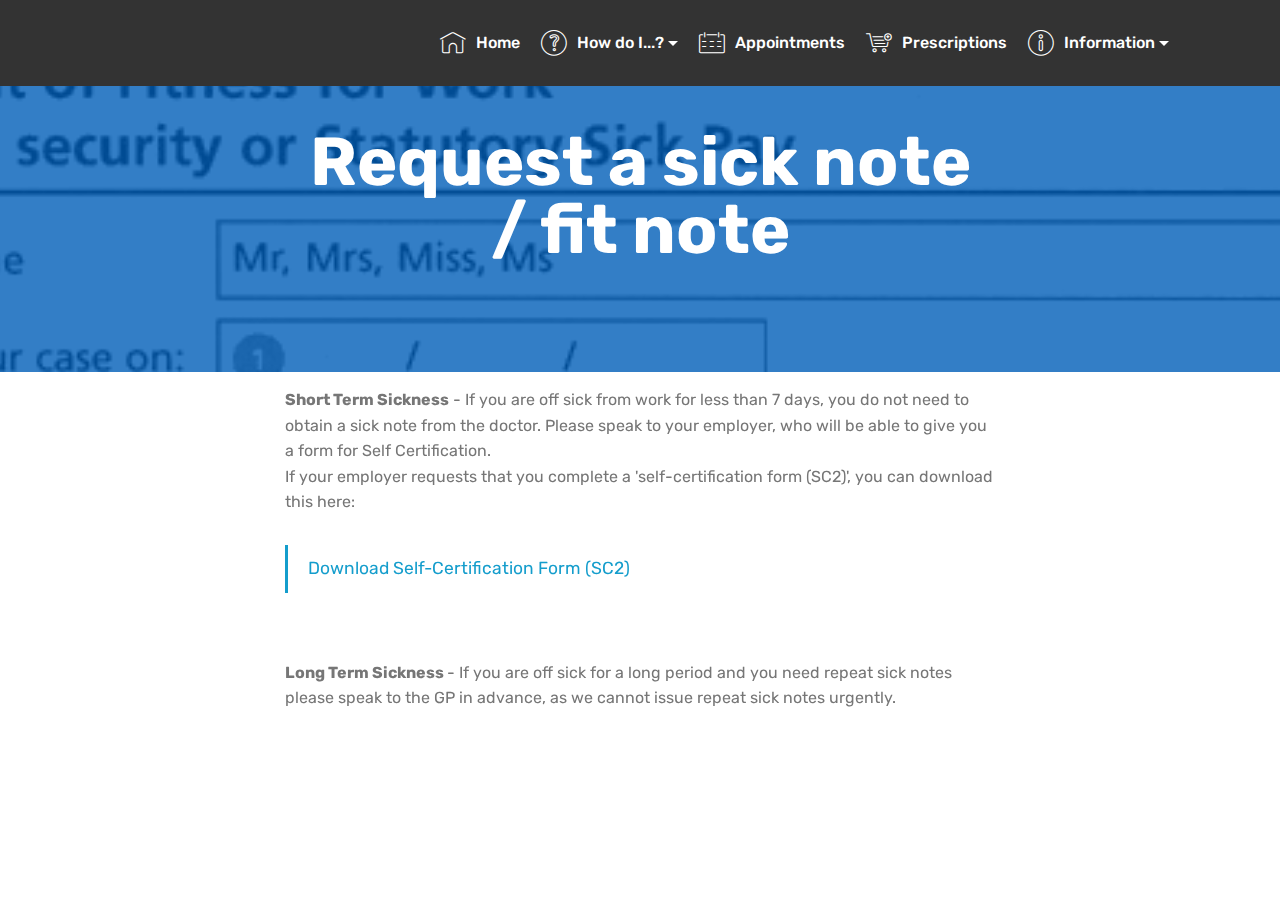
<file: requestsicknote.html>
<!DOCTYPE html>
<html >
<head>
  <!-- Site made with Mobirise Website Builder v4.6.5, https://mobirise.com -->
  <meta charset="UTF-8">
  <meta http-equiv="X-UA-Compatible" content="IE=edge">
  <meta name="generator" content="Mobirise v4.6.5, mobirise.com">
  <meta name="viewport" content="width=device-width, initial-scale=1, minimum-scale=1">
  <link rel="shortcut icon" href="assets/images/favicon-32x32-32x32-1.png" type="image/x-icon">
  <meta name="description" content="Rossendale Valley Practice Ibrahim Haslingden Sick Note Fit Note">
  <title>RequestSickNote</title>
  <link rel="stylesheet" href="assets/web/assets/mobirise-icons/mobirise-icons.css">
  <link rel="stylesheet" href="assets/tether/tether.min.css">
  <link rel="stylesheet" href="assets/bootstrap/css/bootstrap.min.css">
  <link rel="stylesheet" href="assets/bootstrap/css/bootstrap-grid.min.css">
  <link rel="stylesheet" href="assets/bootstrap/css/bootstrap-reboot.min.css">
  <link rel="stylesheet" href="assets/dropdown/css/style.css">
  <link rel="stylesheet" href="assets/theme/css/style.css">
  <link rel="stylesheet" href="assets/mobirise/css/mbr-additional.css" type="text/css">
  
  
  
</head>
<body>
  <section class="menu cid-qGxX1Hih2S" once="menu" id="menu1-10">

    

    <nav class="navbar navbar-expand beta-menu navbar-dropdown align-items-center navbar-fixed-top navbar-toggleable-sm">
        <button class="navbar-toggler navbar-toggler-right" type="button" data-toggle="collapse" data-target="#navbarSupportedContent" aria-controls="navbarSupportedContent" aria-expanded="false" aria-label="Toggle navigation">
            <div class="hamburger">
                <span></span>
                <span></span>
                <span></span>
                <span></span>
            </div>
        </button>
        <div class="menu-logo">
            <div class="navbar-brand">
                
                
            </div>
        </div>
        <div class="collapse navbar-collapse" id="navbarSupportedContent">
            <ul class="navbar-nav nav-dropdown nav-right navbar-nav-top-padding" data-app-modern-menu="true"><li class="nav-item"><a class="nav-link link text-white display-4" href="index.html" aria-expanded="true"><span class="mbri-home mbr-iconfont mbr-iconfont-btn"></span>Home</a></li><li class="nav-item dropdown"><a class="nav-link link text-white dropdown-toggle display-4" href="https://mobirise.com" aria-expanded="false" data-toggle="dropdown-submenu"><span class="mbri-question mbr-iconfont mbr-iconfont-btn"></span><br>How do I...?<br><br></a><div class="dropdown-menu"><a class="text-white dropdown-item display-4" href="appointments.html" aria-expanded="true">Book an appointment</a><a class="text-white dropdown-item display-4" href="prescriptions.html" aria-expanded="true">Request a prescription</a><a class="text-white dropdown-item display-4" href="medicalrecords.html" aria-expanded="true">My medical record</a><a class="text-white dropdown-item display-4" href="register.html" aria-expanded="true">Register as a patient</a><a class="text-white dropdown-item display-4" href="complaints.html" aria-expanded="true">Make a complaint</a><a class="text-white dropdown-item display-4" href="additionalservices.html" aria-expanded="true">Find additional services</a><a class="text-white dropdown-item display-4" href="requestsicknote.html" aria-expanded="true">Request a sick / fit note</a></div></li><li class="nav-item"><a class="nav-link link text-white display-4" href="appointments.html" aria-expanded="true"><span class="mbri-calendar mbr-iconfont mbr-iconfont-btn"></span><br>Appointments<br><br></a></li><li class="nav-item"><a class="nav-link link text-white display-4" href="prescriptions.html" aria-expanded="true"><span class="mbri-cart-add mbr-iconfont mbr-iconfont-btn"></span><br>Prescriptions<br><br></a></li><li class="nav-item dropdown"><a class="nav-link link text-white dropdown-toggle display-4" href="index.html" aria-expanded="false" data-toggle="dropdown-submenu"><span class="mbri-info mbr-iconfont mbr-iconfont-btn"></span>Information</a><div class="dropdown-menu"><a class="text-white dropdown-item display-4" href="practicenews.html" aria-expanded="true">Practice News</a><a class="text-white dropdown-item display-4" href="aboutpractice.html" aria-expanded="true">About the Practice&nbsp;</a><a class="text-white dropdown-item display-4" href="index.html#footer1-j" aria-expanded="true">Contact Us<br></a><a class="text-white dropdown-item display-4" href="usefulcontacts.html" aria-expanded="true">Useful Contacts<br></a></div></li><li class="nav-item"><a class="nav-link link text-white display-4" href="index.html" aria-expanded="true"></a></li></ul>
            
        </div>
    </nav>
</section>

<section class="engine"><a href="https://mobirise.ws/p">open source website creator</a></section><section class="mbr-section content5 cid-qHpoPBMY0d mbr-parallax-background" id="content5-14">

    

    <div class="mbr-overlay" style="opacity: 0.8; background-color: rgb(0, 94, 184);">
    </div>

    <div class="container">
        <div class="media-container-row">
            <div class="title col-12 col-md-8">
                <h2 class="align-center mbr-bold mbr-white pb-3 mbr-fonts-style display-1">
                    <br>Request a sick note / fit note</h2>
                <h3 class="mbr-section-subtitle align-center mbr-light mbr-white pb-3 mbr-fonts-style display-5"></h3>
                
                
            </div>
        </div>
    </div>
</section>

<section class="mbr-section article content1 cid-qHMXia8kjf" id="content1-2a">
    
     

    <div class="container">
        <div class="media-container-row">
            <div class="mbr-text col-12 col-md-8 mbr-fonts-style display-7"><strong>Short Term Sickness</strong> - If you are off sick from work for less than 7 days, you do not need to obtain a sick note from the doctor. Please speak to your employer, who will be able to give you a form for Self Certification.
<div>
</div><div>If your employer requests that you complete a 'self-certification form (SC2)', you can download this here:</div></div>
        </div>
    </div>
</section>

<section class="mbr-section article content1 cid-qHMXjmj7yq" id="content2-2b">

     

    <div class="container">
        <div class="media-container-row">
            <div class="mbr-text col-12 col-md-8 mbr-fonts-style display-7">
                <blockquote><span style="font-style: normal;"><a href="http://www.hmrc.gov.uk/forms/sc2.pdf" target="_blank">Download Self-Certification Form (SC2)&nbsp;</a></span></blockquote>
            </div>
        </div>
    </div>
</section>

<section class="mbr-section article content1 cid-qHMXppdpSi" id="content1-2c">
    
     

    <div class="container">
        <div class="media-container-row">
            <div class="mbr-text col-12 col-md-8 mbr-fonts-style display-7"><p><strong>Long Term Sickness </strong>-&nbsp;If you are off sick for a long period and you need repeat sick notes please speak to the GP in advance, as we cannot issue repeat sick notes urgently.<br><br></p></div>
        </div>
    </div>
</section>


  <script src="assets/web/assets/jquery/jquery.min.js"></script>
  <script src="assets/popper/popper.min.js"></script>
  <script src="assets/tether/tether.min.js"></script>
  <script src="assets/bootstrap/js/bootstrap.min.js"></script>
  <script src="assets/cookies-alert-plugin/cookies-alert-core.js"></script>
  <script src="assets/cookies-alert-plugin/cookies-alert-script.js"></script>
  <script src="assets/dropdown/js/script.min.js"></script>
  <script src="assets/touchswipe/jquery.touch-swipe.min.js"></script>
  <script src="assets/parallax/jarallax.min.js"></script>
  <script src="assets/smoothscroll/smooth-scroll.js"></script>
  <script src="assets/theme/js/script.js"></script>
  
  
<input name="cookieData" type="hidden" data-cookie-text="We use cookies to give you the best experience. Continued use of this site assumes acceptance of this.">
  </body>
</html>
</file>
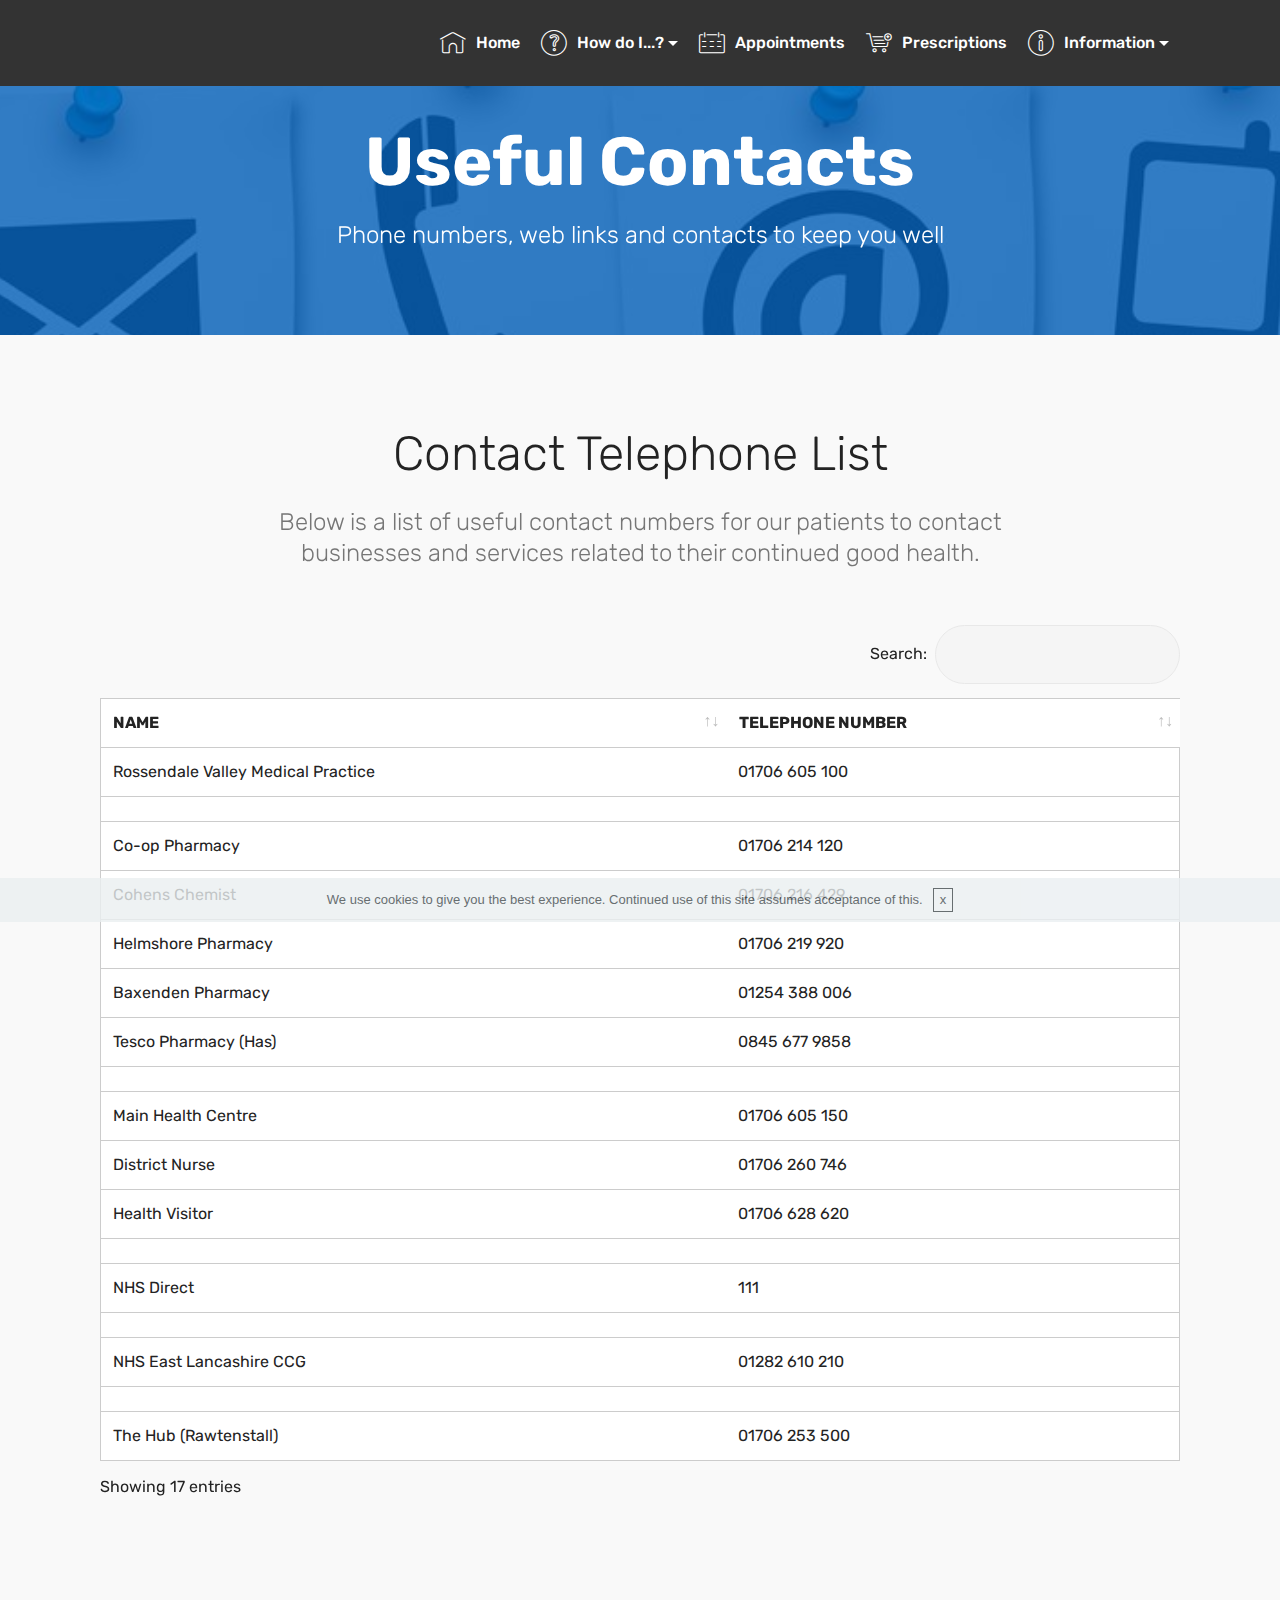
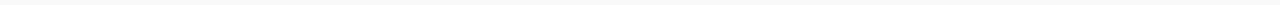
<file: usefulcontacts.html>
<!DOCTYPE html>
<html >
<head>
  <!-- Site made with Mobirise Website Builder v4.6.5, https://mobirise.com -->
  <meta charset="UTF-8">
  <meta http-equiv="X-UA-Compatible" content="IE=edge">
  <meta name="generator" content="Mobirise v4.6.5, mobirise.com">
  <meta name="viewport" content="width=device-width, initial-scale=1, minimum-scale=1">
  <link rel="shortcut icon" href="assets/images/favicon-32x32-32x32-1.png" type="image/x-icon">
  <meta name="description" content="Rossendale Valley Practice Ibrahim Haslingden Contact">
  <title>UsefulContacts</title>
  <link rel="stylesheet" href="assets/web/assets/mobirise-icons/mobirise-icons.css">
  <link rel="stylesheet" href="assets/tether/tether.min.css">
  <link rel="stylesheet" href="assets/bootstrap/css/bootstrap.min.css">
  <link rel="stylesheet" href="assets/bootstrap/css/bootstrap-grid.min.css">
  <link rel="stylesheet" href="assets/bootstrap/css/bootstrap-reboot.min.css">
  <link rel="stylesheet" href="assets/dropdown/css/style.css">
  <link rel="stylesheet" href="assets/datatables/data-tables.bootstrap4.min.css">
  <link rel="stylesheet" href="assets/theme/css/style.css">
  <link rel="stylesheet" href="assets/mobirise/css/mbr-additional.css" type="text/css">
  
  
  
</head>
<body>
  <section class="menu cid-qGxX1Hih2S" once="menu" id="menu1-11">

    

    <nav class="navbar navbar-expand beta-menu navbar-dropdown align-items-center navbar-fixed-top navbar-toggleable-sm">
        <button class="navbar-toggler navbar-toggler-right" type="button" data-toggle="collapse" data-target="#navbarSupportedContent" aria-controls="navbarSupportedContent" aria-expanded="false" aria-label="Toggle navigation">
            <div class="hamburger">
                <span></span>
                <span></span>
                <span></span>
                <span></span>
            </div>
        </button>
        <div class="menu-logo">
            <div class="navbar-brand">
                
                
            </div>
        </div>
        <div class="collapse navbar-collapse" id="navbarSupportedContent">
            <ul class="navbar-nav nav-dropdown nav-right navbar-nav-top-padding" data-app-modern-menu="true"><li class="nav-item"><a class="nav-link link text-white display-4" href="index.html" aria-expanded="true"><span class="mbri-home mbr-iconfont mbr-iconfont-btn"></span>Home</a></li><li class="nav-item dropdown"><a class="nav-link link text-white dropdown-toggle display-4" href="https://mobirise.com" aria-expanded="false" data-toggle="dropdown-submenu"><span class="mbri-question mbr-iconfont mbr-iconfont-btn"></span><br>How do I...?<br><br></a><div class="dropdown-menu"><a class="text-white dropdown-item display-4" href="appointments.html" aria-expanded="true">Book an appointment</a><a class="text-white dropdown-item display-4" href="prescriptions.html" aria-expanded="true">Request a prescription</a><a class="text-white dropdown-item display-4" href="medicalrecords.html" aria-expanded="true">My medical record</a><a class="text-white dropdown-item display-4" href="register.html" aria-expanded="true">Register as a patient</a><a class="text-white dropdown-item display-4" href="complaints.html" aria-expanded="true">Make a complaint</a><a class="text-white dropdown-item display-4" href="additionalservices.html" aria-expanded="true">Find additional services</a><a class="text-white dropdown-item display-4" href="requestsicknote.html" aria-expanded="true">Request a sick / fit note</a></div></li><li class="nav-item"><a class="nav-link link text-white display-4" href="appointments.html" aria-expanded="true"><span class="mbri-calendar mbr-iconfont mbr-iconfont-btn"></span><br>Appointments<br><br></a></li><li class="nav-item"><a class="nav-link link text-white display-4" href="prescriptions.html" aria-expanded="true"><span class="mbri-cart-add mbr-iconfont mbr-iconfont-btn"></span><br>Prescriptions<br><br></a></li><li class="nav-item dropdown"><a class="nav-link link text-white dropdown-toggle display-4" href="index.html" aria-expanded="false" data-toggle="dropdown-submenu"><span class="mbri-info mbr-iconfont mbr-iconfont-btn"></span>Information</a><div class="dropdown-menu"><a class="text-white dropdown-item display-4" href="practicenews.html" aria-expanded="true">Practice News</a><a class="text-white dropdown-item display-4" href="aboutpractice.html" aria-expanded="true">About the Practice&nbsp;</a><a class="text-white dropdown-item display-4" href="index.html#footer1-j" aria-expanded="true">Contact Us<br></a><a class="text-white dropdown-item display-4" href="usefulcontacts.html" aria-expanded="true">Useful Contacts<br></a></div></li><li class="nav-item"><a class="nav-link link text-white display-4" href="index.html" aria-expanded="true"></a></li></ul>
            
        </div>
    </nav>
</section>

<section class="engine"><a href="https://mobirise.ws/q">offline website builder download</a></section><section class="mbr-section content5 cid-qHpoySXn4a mbr-parallax-background" id="content5-13">

    

    <div class="mbr-overlay" style="opacity: 0.8; background-color: rgb(0, 94, 184);">
    </div>

    <div class="container">
        <div class="media-container-row">
            <div class="title col-12 col-md-8">
                <h2 class="align-center mbr-bold mbr-white pb-3 mbr-fonts-style display-1">
                    <br>Useful Contacts</h2>
                <h3 class="mbr-section-subtitle align-center mbr-light mbr-white pb-3 mbr-fonts-style display-5">Phone numbers, web links and contacts to keep you well</h3>
                
                
            </div>
        </div>
    </div>
</section>

<section class="section-table cid-qHMYqOqBAN" id="table1-2d">

  
  
  <div class="container container-table">
      <h2 class="mbr-section-title mbr-fonts-style align-center pb-3 display-2">Contact Telephone List</h2>
      <h3 class="mbr-section-subtitle mbr-fonts-style align-center pb-5 mbr-light display-5">
            Below is a list of useful contact numbers for our patients to contact <br>businesses and services related to their continued good health.<br></h3>
      <div class="table-wrapper">
        <div class="container">
          <div class="row search">
            <div class="col-md-6"></div>
            <div class="col-md-6">
                <div class="dataTables_filter">
                  <label class="searchInfo mbr-fonts-style display-7">Search:</label>
                  <input class="form-control input-sm" disabled="">
                </div>
            </div>
          </div>
        </div>

        <div class="container scroll">
          <table class="table isSearch" cellspacing="0">
            <thead>
              <tr class="table-heads ">
                  
                  
                  
                  
              <th class="head-item mbr-fonts-style display-7">
                      NAME</th><th class="head-item mbr-fonts-style display-7">TELEPHONE NUMBER</th></tr>
            </thead>

            <tbody>
              
              
              
              
            <tr> 
                
                
                
                
              <td class="body-item mbr-fonts-style display-7">Rossendale Valley Medical Practice&nbsp;</td><td class="body-item mbr-fonts-style display-7">01706 605 100</td></tr><tr> 
                
                
                
                
              <td class="body-item mbr-fonts-style display-7"></td><td class="body-item mbr-fonts-style display-7"></td></tr><tr> 
                
                
                
                
              <td class="body-item mbr-fonts-style display-7">Co-op Pharmacy</td><td class="body-item mbr-fonts-style display-7">01706 214 120</td></tr><tr> 
                
                
                
                
              <td class="body-item mbr-fonts-style display-7">Cohens Chemist</td><td class="body-item mbr-fonts-style display-7">01706 216 429</td></tr><tr> 
                
                
                
                
              <td class="body-item mbr-fonts-style display-7">Helmshore Pharmacy</td><td class="body-item mbr-fonts-style display-7">01706 219 920</td></tr><tr> 
                
                
                
                
              <td class="body-item mbr-fonts-style display-7">Baxenden Pharmacy</td><td class="body-item mbr-fonts-style display-7">01254 388 006</td></tr><tr> 
                
                
                
                
              <td class="body-item mbr-fonts-style display-7">Tesco Pharmacy (Has)</td><td class="body-item mbr-fonts-style display-7">0845 677 9858</td></tr><tr> 
                
                
                
                
              <td class="body-item mbr-fonts-style display-7"></td><td class="body-item mbr-fonts-style display-7"></td></tr><tr> 
                
                
                
                
              <td class="body-item mbr-fonts-style display-7">Main Health Centre</td><td class="body-item mbr-fonts-style display-7">01706 605 150</td></tr><tr> 
                
                
                
                
              <td class="body-item mbr-fonts-style display-7">District Nurse</td><td class="body-item mbr-fonts-style display-7">01706 260 746</td></tr><tr> 
                
                
                
                
              <td class="body-item mbr-fonts-style display-7">Health Visitor</td><td class="body-item mbr-fonts-style display-7">01706 628 620</td></tr><tr> 
                
                
                
                
              <td class="body-item mbr-fonts-style display-7"></td><td class="body-item mbr-fonts-style display-7"></td></tr><tr> 
                
                
                
                
              <td class="body-item mbr-fonts-style display-7">NHS Direct</td><td class="body-item mbr-fonts-style display-7">111</td></tr><tr> 
                
                
                
                
              <td class="body-item mbr-fonts-style display-7"></td><td class="body-item mbr-fonts-style display-7"></td></tr><tr> 
                
                
                
                
              <td class="body-item mbr-fonts-style display-7">NHS East Lancashire CCG</td><td class="body-item mbr-fonts-style display-7">01282 610 210</td></tr><tr> 
                
                
                
                
              <td class="body-item mbr-fonts-style display-7"></td><td class="body-item mbr-fonts-style display-7"></td></tr><tr> 
                
                
                
                
              <td class="body-item mbr-fonts-style display-7">The Hub (Rawtenstall)&nbsp;</td><td class="body-item mbr-fonts-style display-7">01706 253 500</td></tr></tbody>
          </table>
        </div>
        <div class="container table-info-container">
          <div class="row info">
            <div class="col-md-6">
              <div class="dataTables_info mbr-fonts-style display-7">
                <span class="infoBefore">Showing</span>
                <span class="inactive infoRows"></span>
                <span class="infoAfter">entries</span>
                <span class="infoFilteredBefore">(filtered from</span>
                <span class="inactive infoRows"></span>
                <span class="infoFilteredAfter"> total entries)</span>
              </div>
            </div>
            <div class="col-md-6"></div>
          </div>
        </div>
      </div>
    </div>
</section>


  <script src="assets/web/assets/jquery/jquery.min.js"></script>
  <script src="assets/popper/popper.min.js"></script>
  <script src="assets/tether/tether.min.js"></script>
  <script src="assets/bootstrap/js/bootstrap.min.js"></script>
  <script src="assets/smoothscroll/smooth-scroll.js"></script>
  <script src="assets/dropdown/js/script.min.js"></script>
  <script src="assets/touchswipe/jquery.touch-swipe.min.js"></script>
  <script src="assets/parallax/jarallax.min.js"></script>
  <script src="assets/datatables/jquery.data-tables.min.js"></script>
  <script src="assets/datatables/data-tables.bootstrap4.min.js"></script>
  <script src="assets/cookies-alert-plugin/cookies-alert-core.js"></script>
  <script src="assets/cookies-alert-plugin/cookies-alert-script.js"></script>
  <script src="assets/theme/js/script.js"></script>
  
  
<input name="cookieData" type="hidden" data-cookie-text="We use cookies to give you the best experience. Continued use of this site assumes acceptance of this.">
  </body>
</html>
</file>
<file: assets/web/assets/mobirise-icons/mobirise-icons.css>
@font-face {
  font-family: 'MobiriseIcons';
  src:  url('mobirise-icons.eot?spat4u');
  src:  url('mobirise-icons.eot?spat4u#iefix') format('embedded-opentype'),
    url('mobirise-icons.ttf?spat4u') format('truetype'),
    url('mobirise-icons.woff?spat4u') format('woff'),
    url('mobirise-icons.svg?spat4u#MobiriseIcons') format('svg');
  font-weight: normal;
  font-style: normal;
}

[class^="mbri-"], [class*=" mbri-"] {
  /* use !important to prevent issues with browser extensions that change fonts */
  font-family: MobiriseIcons !important;
  speak: none;
  font-style: normal;
  font-weight: normal;
  font-variant: normal;
  text-transform: none;
  line-height: 1;

  /* Better Font Rendering =========== */
  -webkit-font-smoothing: antialiased;
  -moz-osx-font-smoothing: grayscale;
}

.mbri-add-submenu:before {
  content: "\e900";
}
.mbri-alert:before {
  content: "\e901";
}
.mbri-align-center:before {
  content: "\e902";
}
.mbri-align-justify:before {
  content: "\e903";
}
.mbri-align-left:before {
  content: "\e904";
}
.mbri-align-right:before {
  content: "\e905";
}
.mbri-android:before {
  content: "\e906";
}
.mbri-apple:before {
  content: "\e907";
}
.mbri-arrow-down:before {
  content: "\e908";
}
.mbri-arrow-next:before {
  content: "\e909";
}
.mbri-arrow-prev:before {
  content: "\e90a";
}
.mbri-arrow-up:before {
  content: "\e90b";
}
.mbri-bold:before {
  content: "\e90c";
}
.mbri-bookmark:before {
  content: "\e90d";
}
.mbri-bootstrap:before {
  content: "\e90e";
}
.mbri-briefcase:before {
  content: "\e90f";
}
.mbri-browse:before {
  content: "\e910";
}
.mbri-bulleted-list:before {
  content: "\e911";
}
.mbri-calendar:before {
  content: "\e912";
}
.mbri-camera:before {
  content: "\e913";
}
.mbri-cart-add:before {
  content: "\e914";
}
.mbri-cart-full:before {
  content: "\e915";
}
.mbri-cash:before {
  content: "\e916";
}
.mbri-change-style:before {
  content: "\e917";
}
.mbri-chat:before {
  content: "\e918";
}
.mbri-clock:before {
  content: "\e919";
}
.mbri-close:before {
  content: "\e91a";
}
.mbri-cloud:before {
  content: "\e91b";
}
.mbri-code:before {
  content: "\e91c";
}
.mbri-contact-form:before {
  content: "\e91d";
}
.mbri-credit-card:before {
  content: "\e91e";
}
.mbri-cursor-click:before {
  content: "\e91f";
}
.mbri-cust-feedback:before {
  content: "\e920";
}
.mbri-database:before {
  content: "\e921";
}
.mbri-delivery:before {
  content: "\e922";
}
.mbri-desktop:before {
  content: "\e923";
}
.mbri-devices:before {
  content: "\e924";
}
.mbri-down:before {
  content: "\e925";
}
.mbri-download:before {
  content: "\e989";
}
.mbri-drag-n-drop:before {
  content: "\e927";
}
.mbri-drag-n-drop2:before {
  content: "\e928";
}
.mbri-edit:before {
  content: "\e929";
}
.mbri-edit2:before {
  content: "\e92a";
}
.mbri-error:before {
  content: "\e92b";
}
.mbri-extension:before {
  content: "\e92c";
}
.mbri-features:before {
  content: "\e92d";
}
.mbri-file:before {
  content: "\e92e";
}
.mbri-flag:before {
  content: "\e92f";
}
.mbri-folder:before {
  content: "\e930";
}
.mbri-gift:before {
  content: "\e931";
}
.mbri-github:before {
  content: "\e932";
}
.mbri-globe:before {
  content: "\e933";
}
.mbri-globe-2:before {
  content: "\e934";
}
.mbri-growing-chart:before {
  content: "\e935";
}
.mbri-hearth:before {
  content: "\e936";
}
.mbri-help:before {
  content: "\e937";
}
.mbri-home:before {
  content: "\e938";
}
.mbri-hot-cup:before {
  content: "\e939";
}
.mbri-idea:before {
  content: "\e93a";
}
.mbri-image-gallery:before {
  content: "\e93b";
}
.mbri-image-slider:before {
  content: "\e93c";
}
.mbri-info:before {
  content: "\e93d";
}
.mbri-italic:before {
  content: "\e93e";
}
.mbri-key:before {
  content: "\e93f";
}
.mbri-laptop:before {
  content: "\e940";
}
.mbri-layers:before {
  content: "\e941";
}
.mbri-left-right:before {
  content: "\e942";
}
.mbri-left:before {
  content: "\e943";
}
.mbri-letter:before {
  content: "\e944";
}
.mbri-like:before {
  content: "\e945";
}
.mbri-link:before {
  content: "\e946";
}
.mbri-lock:before {
  content: "\e947";
}
.mbri-login:before {
  content: "\e948";
}
.mbri-logout:before {
  content: "\e949";
}
.mbri-magic-stick:before {
  content: "\e94a";
}
.mbri-map-pin:before {
  content: "\e94b";
}
.mbri-menu:before {
  content: "\e94c";
}
.mbri-mobile:before {
  content: "\e94d";
}
.mbri-mobile2:before {
  content: "\e94e";
}
.mbri-mobirise:before {
  content: "\e94f";
}
.mbri-more-horizontal:before {
  content: "\e950";
}
.mbri-more-vertical:before {
  content: "\e951";
}
.mbri-music:before {
  content: "\e952";
}
.mbri-new-file:before {
  content: "\e953";
}
.mbri-numbered-list:before {
  content: "\e954";
}
.mbri-opened-folder:before {
  content: "\e955";
}
.mbri-pages:before {
  content: "\e956";
}
.mbri-paper-plane:before {
  content: "\e957";
}
.mbri-paperclip:before {
  content: "\e958";
}
.mbri-photo:before {
  content: "\e959";
}
.mbri-photos:before {
  content: "\e95a";
}
.mbri-pin:before {
  content: "\e95b";
}
.mbri-play:before {
  content: "\e95c";
}
.mbri-plus:before {
  content: "\e95d";
}
.mbri-preview:before {
  content: "\e95e";
}
.mbri-print:before {
  content: "\e95f";
}
.mbri-protect:before {
  content: "\e960";
}
.mbri-question:before {
  content: "\e961";
}
.mbri-quote-left:before {
  content: "\e962";
}
.mbri-quote-right:before {
  content: "\e963";
}
.mbri-refresh:before {
  content: "\e964";
}
.mbri-responsive:before {
  content: "\e965";
}
.mbri-right:before {
  content: "\e966";
}
.mbri-rocket:before {
  content: "\e967";
}
.mbri-sad-face:before {
  content: "\e968";
}
.mbri-sale:before {
  content: "\e969";
}
.mbri-save:before {
  content: "\e96a";
}
.mbri-search:before {
  content: "\e96b";
}
.mbri-setting:before {
  content: "\e96c";
}
.mbri-setting2:before {
  content: "\e96d";
}
.mbri-setting3:before {
  content: "\e96e";
}
.mbri-share:before {
  content: "\e96f";
}
.mbri-shopping-bag:before {
  content: "\e970";
}
.mbri-shopping-basket:before {
  content: "\e971";
}
.mbri-shopping-cart:before {
  content: "\e972";
}
.mbri-sites:before {
  content: "\e973";
}
.mbri-smile-face:before {
  content: "\e974";
}
.mbri-speed:before {
  content: "\e975";
}
.mbri-star:before {
  content: "\e976";
}
.mbri-success:before {
  content: "\e977";
}
.mbri-sun:before {
  content: "\e978";
}
.mbri-sun2:before {
  content: "\e979";
}
.mbri-tablet:before {
  content: "\e97a";
}
.mbri-tablet-vertical:before {
  content: "\e97b";
}
.mbri-target:before {
  content: "\e97c";
}
.mbri-timer:before {
  content: "\e97d";
}
.mbri-to-ftp:before {
  content: "\e97e";
}
.mbri-to-local-drive:before {
  content: "\e97f";
}
.mbri-touch-swipe:before {
  content: "\e980";
}
.mbri-touch:before {
  content: "\e981";
}
.mbri-trash:before {
  content: "\e982";
}
.mbri-underline:before {
  content: "\e983";
}
.mbri-unlink:before {
  content: "\e984";
}
.mbri-unlock:before {
  content: "\e985";
}
.mbri-up-down:before {
  content: "\e986";
}
.mbri-up:before {
  content: "\e987";
}
.mbri-update:before {
  content: "\e988";
}
.mbri-upload:before {
 content: "\e926"; 
}
.mbri-user:before {
  content: "\e98a";
}
.mbri-user2:before {
  content: "\e98b";
}
.mbri-users:before {
  content: "\e98c";
}
.mbri-video:before {
  content: "\e98d";
}
.mbri-video-play:before {
  content: "\e98e";
}
.mbri-watch:before {
  content: "\e98f";
}
.mbri-website-theme:before {
  content: "\e990";
}
.mbri-wifi:before {
  content: "\e991";
}
.mbri-windows:before {
  content: "\e992";
}
.mbri-zoom-out:before {
  content: "\e993";
}
.mbri-redo:before {
  content: "\e994";
}
.mbri-undo:before {
  content: "\e995";
}
</file>
<file: assets/socicon/css/styles.css>
@charset "UTF-8";

@font-face {
  font-family: "socicon";
  src:url("../fonts/socicon.eot");
  src:url("../fonts/socicon.eot?#iefix") format("embedded-opentype"),
    url("../fonts/socicon.woff") format("woff"),
    url("../fonts/socicon.ttf") format("truetype"),
    url("../fonts/socicon.svg#socicon") format("svg");
  font-weight: normal;
  font-style: normal;

}

[data-icon]:before {
  font-family: "socicon" !important;
  content: attr(data-icon);
  font-style: normal !important;
  font-weight: normal !important;
  font-variant: normal !important;
  text-transform: none !important;
  speak: none;
  line-height: 1;
  -webkit-font-smoothing: antialiased;
  -moz-osx-font-smoothing: grayscale;
}

[class^="socicon-"]:before,
[class*=" socicon-"]:before {
  font-family: "socicon" !important;
  font-style: normal !important;
  font-weight: normal !important;
  font-variant: normal !important;
  text-transform: none !important;
  speak: none;
  line-height: 1;
  -webkit-font-smoothing: antialiased;
  -moz-osx-font-smoothing: grayscale;
}

.socicon-modelmayhem:before {
  content: "\e000";
}
.socicon-mixcloud:before {
  content: "\e001";
}
.socicon-drupal:before {
  content: "\e002";
}
.socicon-swarm:before {
  content: "\e003";
}
.socicon-istock:before {
  content: "\e004";
}
.socicon-yammer:before {
  content: "\e005";
}
.socicon-ello:before {
  content: "\e006";
}
.socicon-stackoverflow:before {
  content: "\e007";
}
.socicon-persona:before {
  content: "\e008";
}
.socicon-triplej:before {
  content: "\e009";
}
.socicon-houzz:before {
  content: "\e00a";
}
.socicon-rss:before {
  content: "\e00b";
}
.socicon-paypal:before {
  content: "\e00c";
}
.socicon-odnoklassniki:before {
  content: "\e00d";
}
.socicon-airbnb:before {
  content: "\e00e";
}
.socicon-periscope:before {
  content: "\e00f";
}
.socicon-outlook:before {
  content: "\e010";
}
.socicon-coderwall:before {
  content: "\e011";
}
.socicon-tripadvisor:before {
  content: "\e012";
}
.socicon-appnet:before {
  content: "\e013";
}
.socicon-goodreads:before {
  content: "\e014";
}
.socicon-tripit:before {
  content: "\e015";
}
.socicon-lanyrd:before {
  content: "\e016";
}
.socicon-slideshare:before {
  content: "\e017";
}
.socicon-buffer:before {
  content: "\e018";
}
.socicon-disqus:before {
  content: "\e019";
}
.socicon-vkontakte:before {
  content: "\e01a";
}
.socicon-whatsapp:before {
  content: "\e01b";
}
.socicon-patreon:before {
  content: "\e01c";
}
.socicon-storehouse:before {
  content: "\e01d";
}
.socicon-pocket:before {
  content: "\e01e";
}
.socicon-mail:before {
  content: "\e01f";
}
.socicon-blogger:before {
  content: "\e020";
}
.socicon-technorati:before {
  content: "\e021";
}
.socicon-reddit:before {
  content: "\e022";
}
.socicon-dribbble:before {
  content: "\e023";
}
.socicon-stumbleupon:before {
  content: "\e024";
}
.socicon-digg:before {
  content: "\e025";
}
.socicon-envato:before {
  content: "\e026";
}
.socicon-behance:before {
  content: "\e027";
}
.socicon-delicious:before {
  content: "\e028";
}
.socicon-deviantart:before {
  content: "\e029";
}
.socicon-forrst:before {
  content: "\e02a";
}
.socicon-play:before {
  content: "\e02b";
}
.socicon-zerply:before {
  content: "\e02c";
}
.socicon-wikipedia:before {
  content: "\e02d";
}
.socicon-apple:before {
  content: "\e02e";
}
.socicon-flattr:before {
  content: "\e02f";
}
.socicon-github:before {
  content: "\e030";
}
.socicon-renren:before {
  content: "\e031";
}
.socicon-friendfeed:before {
  content: "\e032";
}
.socicon-newsvine:before {
  content: "\e033";
}
.socicon-identica:before {
  content: "\e034";
}
.socicon-bebo:before {
  content: "\e035";
}
.socicon-zynga:before {
  content: "\e036";
}
.socicon-steam:before {
  content: "\e037";
}
.socicon-xbox:before {
  content: "\e038";
}
.socicon-windows:before {
  content: "\e039";
}
.socicon-qq:before {
  content: "\e03a";
}
.socicon-douban:before {
  content: "\e03b";
}
.socicon-meetup:before {
  content: "\e03c";
}
.socicon-playstation:before {
  content: "\e03d";
}
.socicon-android:before {
  content: "\e03e";
}
.socicon-snapchat:before {
  content: "\e03f";
}
.socicon-twitter:before {
  content: "\e040";
}
.socicon-facebook:before {
  content: "\e041";
}
.socicon-googleplus:before {
  content: "\e042";
}
.socicon-pinterest:before {
  content: "\e043";
}
.socicon-foursquare:before {
  content: "\e044";
}
.socicon-yahoo:before {
  content: "\e045";
}
.socicon-skype:before {
  content: "\e046";
}
.socicon-yelp:before {
  content: "\e047";
}
.socicon-feedburner:before {
  content: "\e048";
}
.socicon-linkedin:before {
  content: "\e049";
}
.socicon-viadeo:before {
  content: "\e04a";
}
.socicon-xing:before {
  content: "\e04b";
}
.socicon-myspace:before {
  content: "\e04c";
}
.socicon-soundcloud:before {
  content: "\e04d";
}
.socicon-spotify:before {
  content: "\e04e";
}
.socicon-grooveshark:before {
  content: "\e04f";
}
.socicon-lastfm:before {
  content: "\e050";
}
.socicon-youtube:before {
  content: "\e051";
}
.socicon-vimeo:before {
  content: "\e052";
}
.socicon-dailymotion:before {
  content: "\e053";
}
.socicon-vine:before {
  content: "\e054";
}
.socicon-flickr:before {
  content: "\e055";
}
.socicon-500px:before {
  content: "\e056";
}
.socicon-wordpress:before {
  content: "\e058";
}
.socicon-tumblr:before {
  content: "\e059";
}
.socicon-twitch:before {
  content: "\e05a";
}
.socicon-8tracks:before {
  content: "\e05b";
}
.socicon-amazon:before {
  content: "\e05c";
}
.socicon-icq:before {
  content: "\e05d";
}
.socicon-smugmug:before {
  content: "\e05e";
}
.socicon-ravelry:before {
  content: "\e05f";
}
.socicon-weibo:before {
  content: "\e060";
}
.socicon-baidu:before {
  content: "\e061";
}
.socicon-angellist:before {
  content: "\e062";
}
.socicon-ebay:before {
  content: "\e063";
}
.socicon-imdb:before {
  content: "\e064";
}
.socicon-stayfriends:before {
  content: "\e065";
}
.socicon-residentadvisor:before {
  content: "\e066";
}
.socicon-google:before {
  content: "\e067";
}
.socicon-yandex:before {
  content: "\e068";
}
.socicon-sharethis:before {
  content: "\e069";
}
.socicon-bandcamp:before {
  content: "\e06a";
}
.socicon-itunes:before {
  content: "\e06b";
}
.socicon-deezer:before {
  content: "\e06c";
}
.socicon-telegram:before {
  content: "\e06e";
}
.socicon-openid:before {
  content: "\e06f";
}
.socicon-amplement:before {
  content: "\e070";
}
.socicon-viber:before {
  content: "\e071";
}
.socicon-zomato:before {
  content: "\e072";
}
.socicon-draugiem:before {
  content: "\e074";
}
.socicon-endomodo:before {
  content: "\e075";
}
.socicon-filmweb:before {
  content: "\e076";
}
.socicon-stackexchange:before {
  content: "\e077";
}
.socicon-wykop:before {
  content: "\e078";
}
.socicon-teamspeak:before {
  content: "\e079";
}
.socicon-teamviewer:before {
  content: "\e07a";
}
.socicon-ventrilo:before {
  content: "\e07b";
}
.socicon-younow:before {
  content: "\e07c";
}
.socicon-raidcall:before {
  content: "\e07d";
}
.socicon-mumble:before {
  content: "\e07e";
}
.socicon-medium:before {
  content: "\e06d";
}
.socicon-bebee:before {
  content: "\e07f";
}
.socicon-hitbox:before {
  content: "\e080";
}
.socicon-reverbnation:before {
  content: "\e081";
}
.socicon-formulr:before {
  content: "\e082";
}
.socicon-instagram:before {
  content: "\e057";
}
.socicon-battlenet:before {
  content: "\e083";
}
.socicon-chrome:before {
  content: "\e084";
}
.socicon-discord:before {
  content: "\e086";
}
.socicon-issuu:before {
  content: "\e087";
}
.socicon-macos:before {
  content: "\e088";
}
.socicon-firefox:before {
  content: "\e089";
}
.socicon-opera:before {
  content: "\e08d";
}
.socicon-keybase:before {
  content: "\e090";
}
.socicon-alliance:before {
  content: "\e091";
}
.socicon-livejournal:before {
  content: "\e092";
}
.socicon-googlephotos:before {
  content: "\e093";
}
.socicon-horde:before {
  content: "\e094";
}
.socicon-etsy:before {
  content: "\e095";
}
.socicon-zapier:before {
  content: "\e096";
}
.socicon-google-scholar:before {
  content: "\e097";
}
.socicon-researchgate:before {
  content: "\e098";
}
.socicon-wechat:before {
  content: "\e099";
}
.socicon-strava:before {
  content: "\e09a";
}
.socicon-line:before {
  content: "\e09b";
}
.socicon-lyft:before {
  content: "\e09c";
}
.socicon-uber:before {
  content: "\e09d";
}
.socicon-songkick:before {
  content: "\e09e";
}
.socicon-viewbug:before {
  content: "\e09f";
}
.socicon-googlegroups:before {
  content: "\e0a0";
}
.socicon-quora:before {
  content: "\e073";
}
.socicon-diablo:before {
  content: "\e085";
}
.socicon-blizzard:before {
  content: "\e0a1";
}
.socicon-hearthstone:before {
  content: "\e08b";
}
.socicon-heroes:before {
  content: "\e08a";
}
.socicon-overwatch:before {
  content: "\e08c";
}
.socicon-warcraft:before {
  content: "\e08e";
}
.socicon-starcraft:before {
  content: "\e08f";
}
.socicon-beam:before {
  content: "\e0a2";
}
.socicon-curse:before {
  content: "\e0a3";
}
.socicon-player:before {
  content: "\e0a4";
}
.socicon-streamjar:before {
  content: "\e0a5";
}
.socicon-nintendo:before {
  content: "\e0a6";
}
.socicon-hellocoton:before {
  content: "\e0a7";
}
</file>
<file: assets/dropdown/css/style.css>
.navbar-dropdown {
  left: 0;
  padding: 0;
  position: absolute;
  right: 0;
  top: 0;
  transition: all 0.45s ease;
  z-index: 1030;
  background: #282828; }
  .navbar-dropdown .navbar-logo {
    margin-right: 0.8rem;
    transition: margin 0.3s ease-in-out;
    vertical-align: middle; }
    .navbar-dropdown .navbar-logo img {
      height: 3.125rem;
      transition: all 0.3s ease-in-out; }
    .navbar-dropdown .navbar-logo.mbr-iconfont {
      font-size: 3.125rem;
      line-height: 3.125rem; }
  .navbar-dropdown .navbar-caption {
    font-weight: 700;
    white-space: normal;
    vertical-align: -4px;
    line-height: 3.125rem !important; }
    .navbar-dropdown .navbar-caption, .navbar-dropdown .navbar-caption:hover {
      color: inherit;
      text-decoration: none; }
  .navbar-dropdown .mbr-iconfont + .navbar-caption {
    vertical-align: -1px; }
  .navbar-dropdown.navbar-fixed-top {
    position: fixed; }
  .navbar-dropdown .navbar-brand span {
    vertical-align: -4px; }
  .navbar-dropdown.bg-color.transparent {
    background: none; }
  .navbar-dropdown.navbar-short .navbar-brand {
    padding: 0.625rem 0; }
    .navbar-dropdown.navbar-short .navbar-brand span {
      vertical-align: -1px; }
  .navbar-dropdown.navbar-short .navbar-caption {
    line-height: 2.375rem !important;
    vertical-align: -2px; }
  .navbar-dropdown.navbar-short .navbar-logo {
    margin-right: 0.5rem; }
    .navbar-dropdown.navbar-short .navbar-logo img {
      height: 2.375rem; }
    .navbar-dropdown.navbar-short .navbar-logo.mbr-iconfont {
      font-size: 2.375rem;
      line-height: 2.375rem; }
  .navbar-dropdown.navbar-short .mbr-table-cell {
    height: 3.625rem; }
  .navbar-dropdown .navbar-close {
    left: 0.6875rem;
    position: fixed;
    top: 0.75rem;
    z-index: 1000; }
  .navbar-dropdown .hamburger-icon {
    content: "";
    display: inline-block;
    vertical-align: middle;
    width: 16px;
    -webkit-box-shadow: 0 -6px 0 1px #282828,0 0 0 1px #282828,0 6px 0 1px #282828;
    -moz-box-shadow: 0 -6px 0 1px #282828,0 0 0 1px #282828,0 6px 0 1px #282828;
    box-shadow: 0 -6px 0 1px #282828,0 0 0 1px #282828,0 6px 0 1px #282828; }

.dropdown-menu .dropdown-toggle[data-toggle="dropdown-submenu"]::after {
  border-bottom: 0.35em solid transparent;
  border-left: 0.35em solid;
  border-right: 0;
  border-top: 0.35em solid transparent;
  margin-left: 0.3rem; }

.dropdown-menu .dropdown-item:focus {
  outline: 0; }

.nav-dropdown {
  font-size: 0.75rem;
  font-weight: 500;
  height: auto !important; }
  .nav-dropdown .nav-btn {
    padding-left: 1rem; }
  .nav-dropdown .link {
    margin: .667em 1.667em;
    font-weight: 500;
    padding: 0;
    transition: color .2s ease-in-out; }
    .nav-dropdown .link.dropdown-toggle {
      margin-right: 2.583em; }
      .nav-dropdown .link.dropdown-toggle::after {
        margin-left: .25rem;
        border-top: 0.35em solid;
        border-right: 0.35em solid transparent;
        border-left: 0.35em solid transparent;
        border-bottom: 0; }
      .nav-dropdown .link.dropdown-toggle[aria-expanded="true"] {
        margin: 0;
        padding: 0.667em 3.263em  0.667em 1.667em; }
  .nav-dropdown .link::after,
  .nav-dropdown .dropdown-item::after {
    color: inherit; }
  .nav-dropdown .btn {
    font-size: 0.75rem;
    font-weight: 700;
    letter-spacing: 0;
    margin-bottom: 0;
    padding-left: 1.25rem;
    padding-right: 1.25rem; }
  .nav-dropdown .dropdown-menu {
    border-radius: 0;
    border: 0;
    left: 0;
    margin: 0;
    padding-bottom: 1.25rem;
    padding-top: 1.25rem;
    position: relative; }
  .nav-dropdown .dropdown-submenu {
    margin-left: 0.125rem;
    top: 0; }
  .nav-dropdown .dropdown-item {
    font-weight: 500;
    line-height: 2;
    padding: 0.3846em 4.615em 0.3846em 1.5385em;
    position: relative;
    transition: color .2s ease-in-out, background-color .2s ease-in-out; }
    .nav-dropdown .dropdown-item::after {
      margin-top: -0.3077em;
      position: absolute;
      right: 1.1538em;
      top: 50%; }
    .nav-dropdown .dropdown-item:focus, .nav-dropdown .dropdown-item:hover {
      background: none; }

@media (max-width: 767px) {
  .nav-dropdown.navbar-toggleable-sm {
    bottom: 0;
    display: none;
    left: 0;
    overflow-x: hidden;
    position: fixed;
    top: 0;
    transform: translateX(-100%);
    -ms-transform: translateX(-100%);
    -webkit-transform: translateX(-100%);
    width: 18.75rem;
    z-index: 999; } }
.nav-dropdown.navbar-toggleable-xl {
  bottom: 0;
  display: none;
  left: 0;
  overflow-x: hidden;
  position: fixed;
  top: 0;
  transform: translateX(-100%);
  -ms-transform: translateX(-100%);
  -webkit-transform: translateX(-100%);
  width: 18.75rem;
  z-index: 999; }

.nav-dropdown-sm {
  display: block !important;
  overflow-x: hidden;
  overflow: auto;
  padding-top: 3.875rem; }
  .nav-dropdown-sm::after {
    content: "";
    display: block;
    height: 3rem;
    width: 100%; }
  .nav-dropdown-sm.collapse.in ~ .navbar-close {
    display: block !important; }
  .nav-dropdown-sm.collapsing, .nav-dropdown-sm.collapse.in {
    transform: translateX(0);
    -ms-transform: translateX(0);
    -webkit-transform: translateX(0);
    transition: all 0.25s ease-out;
    -webkit-transition: all 0.25s ease-out;
    background: #282828; }
  .nav-dropdown-sm.collapsing[aria-expanded="false"] {
    transform: translateX(-100%);
    -ms-transform: translateX(-100%);
    -webkit-transform: translateX(-100%); }
  .nav-dropdown-sm .nav-item {
    display: block;
    margin-left: 0 !important;
    padding-left: 0; }
  .nav-dropdown-sm .link,
  .nav-dropdown-sm .dropdown-item {
    border-top: 1px dotted rgba(255, 255, 255, 0.1);
    font-size: 0.8125rem;
    line-height: 1.6;
    margin: 0 !important;
    padding: 0.875rem 2.4rem 0.875rem 1.5625rem !important;
    position: relative;
    white-space: normal; }
    .nav-dropdown-sm .link:focus, .nav-dropdown-sm .link:hover,
    .nav-dropdown-sm .dropdown-item:focus,
    .nav-dropdown-sm .dropdown-item:hover {
      background: rgba(0, 0, 0, 0.2) !important;
      color: #c0a375; }
  .nav-dropdown-sm .nav-btn {
    position: relative;
    padding: 1.5625rem 1.5625rem 0 1.5625rem; }
    .nav-dropdown-sm .nav-btn::before {
      border-top: 1px dotted rgba(255, 255, 255, 0.1);
      content: "";
      left: 0;
      position: absolute;
      top: 0;
      width: 100%; }
    .nav-dropdown-sm .nav-btn + .nav-btn {
      padding-top: 0.625rem; }
      .nav-dropdown-sm .nav-btn + .nav-btn::before {
        display: none; }
  .nav-dropdown-sm .btn {
    padding: 0.625rem 0; }
  .nav-dropdown-sm .dropdown-toggle[data-toggle="dropdown-submenu"]::after {
    margin-left: .25rem;
    border-top: 0.35em solid;
    border-right: 0.35em solid transparent;
    border-left: 0.35em solid transparent;
    border-bottom: 0; }
  .nav-dropdown-sm .dropdown-toggle[data-toggle="dropdown-submenu"][aria-expanded="true"]::after {
    border-top: 0;
    border-right: 0.35em solid transparent;
    border-left: 0.35em solid transparent;
    border-bottom: 0.35em solid; }
  .nav-dropdown-sm .dropdown-menu {
    margin: 0;
    padding: 0;
    position: relative;
    top: 0;
    left: 0;
    width: 100%;
    border: 0;
    float: none;
    border-radius: 0;
    background: none; }
  .nav-dropdown-sm .dropdown-submenu {
    left: 100%;
    margin-left: 0.125rem;
    margin-top: -1.25rem;
    top: 0; }

.navbar-toggleable-sm .nav-dropdown .dropdown-menu {
  position: absolute; }

.navbar-toggleable-sm .nav-dropdown .dropdown-submenu {
  left: 100%;
  margin-left: 0.125rem;
  margin-top: -1.25rem;
  top: 0; }

.navbar-toggleable-sm.opened .nav-dropdown .dropdown-menu {
  position: relative; }

.navbar-toggleable-sm.opened .nav-dropdown .dropdown-submenu {
  left: 0;
  margin-left: 00rem;
  margin-top: 0rem;
  top: 0; }

.is-builder .nav-dropdown.collapsing {
  transition: none !important; }

/*# sourceMappingURL=style.css.map */
</file>
<file: assets/theme/css/style.css>
/*!
 * Mobirise v4 theme (https://mobirise.com/)
 * Copyright 2017 Mobirise
 */
section {
  background-color: #eeeeee; }

section,
.container,
.container-fluid {
  position: relative;
  word-wrap: break-word; }

a.mbr-iconfont:hover {
  text-decoration: none; }

.article .lead p, .article .lead ul, .article .lead ol, .article .lead pre, .article .lead blockquote {
  margin-bottom: 0; }

a {
  font-style: normal;
  font-weight: 400;
  cursor: pointer; }
  a, a:hover {
    text-decoration: none; }

figure {
  margin-bottom: 0; }

body {
  color: #232323; }

h1, h2, h3, h4, h5, h6,
.h1, .h2, .h3, .h4, .h5, .h6,
.display-1, .display-2, .display-3, .display-4 {
  line-height: 1;
  word-break: break-word;
  word-wrap: break-word; }

b, strong {
  font-weight: bold; }

blockquote {
  padding: 10px 0 10px 20px;
  position: relative;
  border-left: 2px solid;
  border-color: #ff3366; }

input:-webkit-autofill, input:-webkit-autofill:hover, input:-webkit-autofill:focus, input:-webkit-autofill:active {
  transition-delay: 9999s;
  transition-property: background-color, color; }

textarea[type="hidden"] {
  display: none; }

body {
  position: relative; }

section {
  background-position: 50% 50%;
  background-repeat: no-repeat;
  background-size: cover; }
  section .mbr-background-video,
  section .mbr-background-video-preview {
    position: absolute;
    bottom: 0;
    left: 0;
    right: 0;
    top: 0; }

.hidden {
  visibility: hidden; }

.mbr-z-index20 {
  z-index: 20; }

/*! Base colors */
.mbr-white {
  color: #ffffff; }

.mbr-black {
  color: #000000; }

.mbr-bg-white {
  background-color: #ffffff; }

.mbr-bg-black {
  background-color: #000000; }

/*! Text-aligns */
.align-left {
  text-align: left; }

.align-center {
  text-align: center; }

.align-right {
  text-align: right; }

@media (max-width: 767px) {
  .align-left, .align-center, .align-right, .mbr-section-btn, .mbr-section-title {
    text-align: center; } }
/*! Font-weight  */
.mbr-light {
  font-weight: 300; }

.mbr-regular {
  font-weight: 400; }

.mbr-semibold {
  font-weight: 500; }

.mbr-bold {
  font-weight: 700; }

/*! Media  */
.media-size-item {
  -webkit-flex: 1 1 auto;
  -moz-flex: 1 1 auto;
  -ms-flex: 1 1 auto;
  -o-flex: 1 1 auto;
  flex: 1 1 auto; }

.media-content {
  -webkit-flex-basis: 100%;
  flex-basis: 100%; }

.media-container-row {
  display: -ms-flexbox;
  display: -webkit-flex;
  display: flex;
  -webkit-flex-direction: row;
  -ms-flex-direction: row;
  flex-direction: row;
  -webkit-flex-wrap: wrap;
  -ms-flex-wrap: wrap;
  flex-wrap: wrap;
  -webkit-justify-content: center;
  -ms-flex-pack: center;
  justify-content: center;
  -webkit-align-content: center;
  -ms-flex-line-pack: center;
  align-content: center;
  -webkit-align-items: start;
  -ms-flex-align: start;
  align-items: start; }
  .media-container-row .media-size-item {
    width: 400px; }

.media-container-column {
  display: -ms-flexbox;
  display: -webkit-flex;
  display: flex;
  -webkit-flex-direction: column;
  -ms-flex-direction: column;
  flex-direction: column;
  -webkit-flex-wrap: wrap;
  -ms-flex-wrap: wrap;
  flex-wrap: wrap;
  -webkit-justify-content: center;
  -ms-flex-pack: center;
  justify-content: center;
  -webkit-align-content: center;
  -ms-flex-line-pack: center;
  align-content: center;
  -webkit-align-items: stretch;
  -ms-flex-align: stretch;
  align-items: stretch; }
  .media-container-column > * {
    width: 100%; }

@media (min-width: 992px) {
  .media-container-row {
    -webkit-flex-wrap: nowrap;
    -ms-flex-wrap: nowrap;
    flex-wrap: nowrap; } }
figure {
  overflow: hidden; }

figure[mbr-media-size] {
  transition: width 0.1s; }

.mbr-figure img, .mbr-figure iframe {
  display: block;
  width: 100%; }

.card {
  background-color: transparent;
  border: none; }

.card-img {
  text-align: center;
  flex-shrink: 0; }

.media {
  max-width: 100%;
  margin: 0 auto; }

.mbr-figure {
  -ms-flex-item-align: center;
  -ms-grid-row-align: center;
  -webkit-align-self: center;
  align-self: center; }

.media-container > div {
  max-width: 100%; }

.mbr-figure img, .card-img img {
  width: 100%; }

@media (max-width: 991px) {
  .media-size-item {
    width: auto !important; }

  .media {
    width: auto; }

  .mbr-figure {
    width: 100% !important; } }
/*! Buttons */
.mbr-section-btn {
  margin-left: -.25rem;
  margin-right: -.25rem;
  font-size: 0; }

nav .mbr-section-btn {
  margin-left: 0rem;
  margin-right: 0rem; }

/*! Btn icon margin */
.btn .mbr-iconfont, .btn.btn-sm .mbr-iconfont {
  cursor: pointer;
  margin-right: 0.5rem; }

.btn.btn-md .mbr-iconfont, .btn.btn-md .mbr-iconfont {
  margin-right: 0.8rem; }

.mbr-regular {
  font-weight: 400; }

.mbr-semibold {
  font-weight: 500; }

.mbr-bold {
  font-weight: 700; }

[type="submit"] {
  -webkit-appearance: none; }

/*! Full-screen */
.mbr-fullscreen .mbr-overlay {
  min-height: 100vh; }

.mbr-fullscreen {
  display: flex;
  display: -webkit-flex;
  display: -moz-flex;
  display: -ms-flex;
  display: -o-flex;
  align-items: center;
  -webkit-align-items: center;
  min-height: 100vh;
  padding-top: 3rem;
  padding-bottom: 3rem; }

/*! Map */
.map {
  height: 25rem;
  position: relative; }
  .map iframe {
    width: 100%;
    height: 100%; }

/* Form */
.form-asterisk {
  font-family: initial;
  position: absolute;
  top: -2px;
  font-weight: normal; }

/*! Scroll to top arrow */
.mbr-arrow-up {
  bottom: 25px;
  right: 90px;
  position: fixed;
  text-align: right;
  z-index: 5000;
  color: #ffffff;
  font-size: 32px;
  transform: rotate(180deg);
  -webkit-transform: rotate(180deg); }

.mbr-arrow-up a {
  background: rgba(0, 0, 0, 0.2);
  border-radius: 3px;
  color: #fff;
  display: inline-block;
  height: 60px;
  width: 60px;
  outline-style: none !important;
  position: relative;
  text-decoration: none;
  transition: all .3s ease-in-out;
  cursor: pointer;
  text-align: center; }
  .mbr-arrow-up a:hover {
    background-color: rgba(0, 0, 0, 0.4); }
  .mbr-arrow-up a i {
    line-height: 60px; }

.mbr-arrow-up-icon {
  display: block;
  color: #fff; }

.mbr-arrow-up-icon::before {
  content: "\203a";
  display: inline-block;
  font-family: serif;
  font-size: 32px;
  line-height: 1;
  font-style: normal;
  position: relative;
  top: 6px;
  left: -4px;
  -webkit-transform: rotate(-90deg);
  transform: rotate(-90deg); }

/*! Arrow Down */
.mbr-arrow {
  position: absolute;
  bottom: 45px;
  left: 50%;
  width: 60px;
  height: 60px;
  cursor: pointer;
  background-color: rgba(80, 80, 80, 0.5);
  border-radius: 50%;
  -webkit-transform: translateX(-50%);
  transform: translateX(-50%); }
  .mbr-arrow > a {
    display: inline-block;
    text-decoration: none;
    outline-style: none;
    -webkit-animation: arrowdown 1.7s ease-in-out infinite;
    animation: arrowdown 1.7s ease-in-out infinite; }
    .mbr-arrow > a > i {
      position: absolute;
      top: -2px;
      left: 15px;
      font-size: 2rem; }

@keyframes arrowdown {
  0% {
    transform: translateY(0px);
    -webkit-transform: translateY(0px); }
  50% {
    transform: translateY(-5px);
    -webkit-transform: translateY(-5px); }
  100% {
    transform: translateY(0px);
    -webkit-transform: translateY(0px); } }
@-webkit-keyframes arrowdown {
  0% {
    transform: translateY(0px);
    -webkit-transform: translateY(0px); }
  50% {
    transform: translateY(-5px);
    -webkit-transform: translateY(-5px); }
  100% {
    transform: translateY(0px);
    -webkit-transform: translateY(0px); } }
@media (max-width: 500px) {
  .mbr-arrow-up {
    left: 50%;
    right: auto;
    transform: translateX(-50%) rotate(180deg);
    -webkit-transform: translateX(-50%) rotate(180deg); } }
/*Gradients animation*/
@keyframes gradient-animation {
  from {
    background-position: 0% 100%;
    animation-timing-function: ease-in-out; }
  to {
    background-position: 100% 0%;
    animation-timing-function: ease-in-out; } }
@-webkit-keyframes gradient-animation {
  from {
    background-position: 0% 100%;
    animation-timing-function: ease-in-out; }
  to {
    background-position: 100% 0%;
    animation-timing-function: ease-in-out; } }
.bg-gradient {
  background-size: 200% 200%;
  animation: gradient-animation 5s infinite alternate;
  -webkit-animation: gradient-animation 5s infinite alternate; }

.menu .navbar-brand {
  display: -webkit-flex; }
  .menu .navbar-brand span {
    display: flex;
    display: -webkit-flex; }
  .menu .navbar-brand .navbar-caption-wrap {
    display: -webkit-flex; }
  .menu .navbar-brand .navbar-logo img {
    display: -webkit-flex; }
@media (min-width: 768px) and (max-width: 991px) {
  .menu .navbar-toggleable-sm .navbar-nav {
    display: -webkit-box;
    display: -webkit-flex;
    display: -ms-flexbox; } }
@media (min-width: 992px) {
  .menu .navbar-nav.nav-dropdown {
    display: -webkit-flex; }
  .menu .navbar-toggleable-sm .navbar-collapse {
    display: -webkit-flex !important; } }

/*# sourceMappingURL=style.css.map */
.engine {
	position: absolute;
	text-indent: -2400px;
	text-align: center;
	padding: 0;
	top: 0;
	left: -2400px;
}
</file>
<file: assets/mobirise/css/mbr-additional.css>
@import url(https://fonts.googleapis.com/css?family=Rubik:300,300i,400,400i,500,500i,700,700i,900,900i);





body {
  font-style: normal;
  line-height: 1.5;
}
.mbr-section-title {
  font-style: normal;
  line-height: 1.2;
}
.mbr-section-subtitle {
  line-height: 1.3;
}
.mbr-text {
  font-style: normal;
  line-height: 1.6;
}
.display-1 {
  font-family: 'Rubik', sans-serif;
  font-size: 4.25rem;
}
.display-1 > .mbr-iconfont {
  font-size: 6.8rem;
}
.display-2 {
  font-family: 'Rubik', sans-serif;
  font-size: 3rem;
}
.display-2 > .mbr-iconfont {
  font-size: 4.8rem;
}
.display-4 {
  font-family: 'Rubik', sans-serif;
  font-size: 1rem;
}
.display-4 > .mbr-iconfont {
  font-size: 1.6rem;
}
.display-5 {
  font-family: 'Rubik', sans-serif;
  font-size: 1.5rem;
}
.display-5 > .mbr-iconfont {
  font-size: 2.4rem;
}
.display-7 {
  font-family: 'Rubik', sans-serif;
  font-size: 1rem;
}
.display-7 > .mbr-iconfont {
  font-size: 1.6rem;
}
/* ---- Fluid typography for mobile devices ---- */
/* 1.4 - font scale ratio ( bootstrap == 1.42857 ) */
/* 100vw - current viewport width */
/* (48 - 20)  48 == 48rem == 768px, 20 == 20rem == 320px(minimal supported viewport) */
/* 0.65 - min scale variable, may vary */
@media (max-width: 768px) {
  .display-1 {
    font-size: 3.4rem;
    font-size: calc( 2.1374999999999997rem + (4.25 - 2.1374999999999997) * ((100vw - 20rem) / (48 - 20)));
    line-height: calc( 1.4 * (2.1374999999999997rem + (4.25 - 2.1374999999999997) * ((100vw - 20rem) / (48 - 20))));
  }
  .display-2 {
    font-size: 2.4rem;
    font-size: calc( 1.7rem + (3 - 1.7) * ((100vw - 20rem) / (48 - 20)));
    line-height: calc( 1.4 * (1.7rem + (3 - 1.7) * ((100vw - 20rem) / (48 - 20))));
  }
  .display-4 {
    font-size: 0.8rem;
    font-size: calc( 1rem + (1 - 1) * ((100vw - 20rem) / (48 - 20)));
    line-height: calc( 1.4 * (1rem + (1 - 1) * ((100vw - 20rem) / (48 - 20))));
  }
  .display-5 {
    font-size: 1.2rem;
    font-size: calc( 1.175rem + (1.5 - 1.175) * ((100vw - 20rem) / (48 - 20)));
    line-height: calc( 1.4 * (1.175rem + (1.5 - 1.175) * ((100vw - 20rem) / (48 - 20))));
  }
}
/* Buttons */
.btn {
  font-weight: 500;
  border-width: 2px;
  font-style: normal;
  letter-spacing: 1px;
  margin: .4rem .8rem;
  white-space: normal;
  -webkit-transition: all 0.3s ease-in-out;
  -moz-transition: all 0.3s ease-in-out;
  transition: all 0.3s ease-in-out;
  padding: 1rem 3rem;
  border-radius: 3px;
  display: inline-flex;
  align-items: center;
  justify-content: center;
  word-break: break-word;
}
.btn-sm {
  font-weight: 500;
  letter-spacing: 1px;
  -webkit-transition: all 0.3s ease-in-out;
  -moz-transition: all 0.3s ease-in-out;
  transition: all 0.3s ease-in-out;
  padding: 0.6rem 1.5rem;
  border-radius: 3px;
}
.btn-md {
  font-weight: 500;
  letter-spacing: 1px;
  margin: .4rem .8rem !important;
  -webkit-transition: all 0.3s ease-in-out;
  -moz-transition: all 0.3s ease-in-out;
  transition: all 0.3s ease-in-out;
  padding: 1rem 3rem;
  border-radius: 3px;
}
.btn-lg {
  font-weight: 500;
  letter-spacing: 1px;
  margin: .4rem .8rem !important;
  -webkit-transition: all 0.3s ease-in-out;
  -moz-transition: all 0.3s ease-in-out;
  transition: all 0.3s ease-in-out;
  padding: 1.2rem 3.2rem;
  border-radius: 3px;
}
.bg-primary {
  background-color: #149dcc !important;
}
.bg-success {
  background-color: #f7ed4a !important;
}
.bg-info {
  background-color: #82786e !important;
}
.bg-warning {
  background-color: #879a9f !important;
}
.bg-danger {
  background-color: #b1a374 !important;
}
.btn-primary,
.btn-primary:active {
  background-color: #149dcc !important;
  border-color: #149dcc !important;
  color: #ffffff !important;
}
.btn-primary:hover,
.btn-primary:focus,
.btn-primary.focus,
.btn-primary.active {
  color: #ffffff !important;
  background-color: #0d6786 !important;
  border-color: #0d6786 !important;
}
.btn-primary.disabled,
.btn-primary:disabled {
  color: #ffffff !important;
  background-color: #0d6786 !important;
  border-color: #0d6786 !important;
}
.btn-secondary,
.btn-secondary:active {
  background-color: #ff3366 !important;
  border-color: #ff3366 !important;
  color: #ffffff !important;
}
.btn-secondary:hover,
.btn-secondary:focus,
.btn-secondary.focus,
.btn-secondary.active {
  color: #ffffff !important;
  background-color: #e50039 !important;
  border-color: #e50039 !important;
}
.btn-secondary.disabled,
.btn-secondary:disabled {
  color: #ffffff !important;
  background-color: #e50039 !important;
  border-color: #e50039 !important;
}
.btn-info,
.btn-info:active {
  background-color: #82786e !important;
  border-color: #82786e !important;
  color: #ffffff !important;
}
.btn-info:hover,
.btn-info:focus,
.btn-info.focus,
.btn-info.active {
  color: #ffffff !important;
  background-color: #59524b !important;
  border-color: #59524b !important;
}
.btn-info.disabled,
.btn-info:disabled {
  color: #ffffff !important;
  background-color: #59524b !important;
  border-color: #59524b !important;
}
.btn-success,
.btn-success:active {
  background-color: #f7ed4a !important;
  border-color: #f7ed4a !important;
  color: #3f3c03 !important;
}
.btn-success:hover,
.btn-success:focus,
.btn-success.focus,
.btn-success.active {
  color: #3f3c03 !important;
  background-color: #eadd0a !important;
  border-color: #eadd0a !important;
}
.btn-success.disabled,
.btn-success:disabled {
  color: #3f3c03 !important;
  background-color: #eadd0a !important;
  border-color: #eadd0a !important;
}
.btn-warning,
.btn-warning:active {
  background-color: #879a9f !important;
  border-color: #879a9f !important;
  color: #ffffff !important;
}
.btn-warning:hover,
.btn-warning:focus,
.btn-warning.focus,
.btn-warning.active {
  color: #ffffff !important;
  background-color: #617479 !important;
  border-color: #617479 !important;
}
.btn-warning.disabled,
.btn-warning:disabled {
  color: #ffffff !important;
  background-color: #617479 !important;
  border-color: #617479 !important;
}
.btn-danger,
.btn-danger:active {
  background-color: #b1a374 !important;
  border-color: #b1a374 !important;
  color: #ffffff !important;
}
.btn-danger:hover,
.btn-danger:focus,
.btn-danger.focus,
.btn-danger.active {
  color: #ffffff !important;
  background-color: #8b7d4e !important;
  border-color: #8b7d4e !important;
}
.btn-danger.disabled,
.btn-danger:disabled {
  color: #ffffff !important;
  background-color: #8b7d4e !important;
  border-color: #8b7d4e !important;
}
.btn-white {
  color: #333333 !important;
}
.btn-white,
.btn-white:active {
  background-color: #ffffff !important;
  border-color: #ffffff !important;
  color: #808080 !important;
}
.btn-white:hover,
.btn-white:focus,
.btn-white.focus,
.btn-white.active {
  color: #808080 !important;
  background-color: #d9d9d9 !important;
  border-color: #d9d9d9 !important;
}
.btn-white.disabled,
.btn-white:disabled {
  color: #808080 !important;
  background-color: #d9d9d9 !important;
  border-color: #d9d9d9 !important;
}
.btn-black,
.btn-black:active {
  background-color: #333333 !important;
  border-color: #333333 !important;
  color: #ffffff !important;
}
.btn-black:hover,
.btn-black:focus,
.btn-black.focus,
.btn-black.active {
  color: #ffffff !important;
  background-color: #0d0d0d !important;
  border-color: #0d0d0d !important;
}
.btn-black.disabled,
.btn-black:disabled {
  color: #ffffff !important;
  background-color: #0d0d0d !important;
  border-color: #0d0d0d !important;
}
.btn-primary-outline,
.btn-primary-outline:active {
  background: none;
  border-color: #0b566f;
  color: #0b566f;
}
.btn-primary-outline:hover,
.btn-primary-outline:focus,
.btn-primary-outline.focus,
.btn-primary-outline.active {
  color: #ffffff;
  background-color: #149dcc;
  border-color: #149dcc;
}
.btn-primary-outline.disabled,
.btn-primary-outline:disabled {
  color: #ffffff !important;
  background-color: #149dcc !important;
  border-color: #149dcc !important;
}
.btn-secondary-outline,
.btn-secondary-outline:active {
  background: none;
  border-color: #cc0033;
  color: #cc0033;
}
.btn-secondary-outline:hover,
.btn-secondary-outline:focus,
.btn-secondary-outline.focus,
.btn-secondary-outline.active {
  color: #ffffff;
  background-color: #ff3366;
  border-color: #ff3366;
}
.btn-secondary-outline.disabled,
.btn-secondary-outline:disabled {
  color: #ffffff !important;
  background-color: #ff3366 !important;
  border-color: #ff3366 !important;
}
.btn-info-outline,
.btn-info-outline:active {
  background: none;
  border-color: #4b453f;
  color: #4b453f;
}
.btn-info-outline:hover,
.btn-info-outline:focus,
.btn-info-outline.focus,
.btn-info-outline.active {
  color: #ffffff;
  background-color: #82786e;
  border-color: #82786e;
}
.btn-info-outline.disabled,
.btn-info-outline:disabled {
  color: #ffffff !important;
  background-color: #82786e !important;
  border-color: #82786e !important;
}
.btn-success-outline,
.btn-success-outline:active {
  background: none;
  border-color: #d2c609;
  color: #d2c609;
}
.btn-success-outline:hover,
.btn-success-outline:focus,
.btn-success-outline.focus,
.btn-success-outline.active {
  color: #3f3c03;
  background-color: #f7ed4a;
  border-color: #f7ed4a;
}
.btn-success-outline.disabled,
.btn-success-outline:disabled {
  color: #3f3c03 !important;
  background-color: #f7ed4a !important;
  border-color: #f7ed4a !important;
}
.btn-warning-outline,
.btn-warning-outline:active {
  background: none;
  border-color: #55666b;
  color: #55666b;
}
.btn-warning-outline:hover,
.btn-warning-outline:focus,
.btn-warning-outline.focus,
.btn-warning-outline.active {
  color: #ffffff;
  background-color: #879a9f;
  border-color: #879a9f;
}
.btn-warning-outline.disabled,
.btn-warning-outline:disabled {
  color: #ffffff !important;
  background-color: #879a9f !important;
  border-color: #879a9f !important;
}
.btn-danger-outline,
.btn-danger-outline:active {
  background: none;
  border-color: #7a6e45;
  color: #7a6e45;
}
.btn-danger-outline:hover,
.btn-danger-outline:focus,
.btn-danger-outline.focus,
.btn-danger-outline.active {
  color: #ffffff;
  background-color: #b1a374;
  border-color: #b1a374;
}
.btn-danger-outline.disabled,
.btn-danger-outline:disabled {
  color: #ffffff !important;
  background-color: #b1a374 !important;
  border-color: #b1a374 !important;
}
.btn-black-outline,
.btn-black-outline:active {
  background: none;
  border-color: #000000;
  color: #000000;
}
.btn-black-outline:hover,
.btn-black-outline:focus,
.btn-black-outline.focus,
.btn-black-outline.active {
  color: #ffffff;
  background-color: #333333;
  border-color: #333333;
}
.btn-black-outline.disabled,
.btn-black-outline:disabled {
  color: #ffffff !important;
  background-color: #333333 !important;
  border-color: #333333 !important;
}
.btn-white-outline,
.btn-white-outline:active,
.btn-white-outline.active {
  background: none;
  border-color: #ffffff;
  color: #ffffff;
}
.btn-white-outline:hover,
.btn-white-outline:focus,
.btn-white-outline.focus {
  color: #333333;
  background-color: #ffffff;
  border-color: #ffffff;
}
.text-primary {
  color: #149dcc !important;
}
.text-secondary {
  color: #ff3366 !important;
}
.text-success {
  color: #f7ed4a !important;
}
.text-info {
  color: #82786e !important;
}
.text-warning {
  color: #879a9f !important;
}
.text-danger {
  color: #b1a374 !important;
}
.text-white {
  color: #ffffff !important;
}
.text-black {
  color: #000000 !important;
}
a.text-primary:hover,
a.text-primary:focus {
  color: #0b566f !important;
}
a.text-secondary:hover,
a.text-secondary:focus {
  color: #cc0033 !important;
}
a.text-success:hover,
a.text-success:focus {
  color: #d2c609 !important;
}
a.text-info:hover,
a.text-info:focus {
  color: #4b453f !important;
}
a.text-warning:hover,
a.text-warning:focus {
  color: #55666b !important;
}
a.text-danger:hover,
a.text-danger:focus {
  color: #7a6e45 !important;
}
a.text-white:hover,
a.text-white:focus {
  color: #b3b3b3 !important;
}
a.text-black:hover,
a.text-black:focus {
  color: #4d4d4d !important;
}
.alert-success {
  background-color: #70c770;
}
.alert-info {
  background-color: #82786e;
}
.alert-warning {
  background-color: #879a9f;
}
.alert-danger {
  background-color: #b1a374;
}
.mbr-section-btn a.btn:not(.btn-form) {
  border-radius: 100px;
}
.mbr-section-btn a.btn:not(.btn-form):hover,
.mbr-section-btn a.btn:not(.btn-form):focus {
  box-shadow: none !important;
}
.mbr-section-btn a.btn:not(.btn-form):hover,
.mbr-section-btn a.btn:not(.btn-form):focus {
  box-shadow: 0 10px 40px 0 rgba(0, 0, 0, 0.2) !important;
  -webkit-box-shadow: 0 10px 40px 0 rgba(0, 0, 0, 0.2) !important;
}
.mbr-gallery-filter li a {
  border-radius: 100px !important;
}
.mbr-gallery-filter li.active .btn {
  background-color: #149dcc;
  border-color: #149dcc;
  color: #ffffff;
}
.mbr-gallery-filter li.active .btn:focus {
  box-shadow: none;
}
.nav-tabs .nav-link {
  border-radius: 100px !important;
}
.btn-form {
  border-radius: 0;
}
.btn-form:hover {
  cursor: pointer;
}
a,
a:hover {
  color: #149dcc;
}
.mbr-plan-header.bg-primary .mbr-plan-subtitle,
.mbr-plan-header.bg-primary .mbr-plan-price-desc {
  color: #b4e6f8;
}
.mbr-plan-header.bg-success .mbr-plan-subtitle,
.mbr-plan-header.bg-success .mbr-plan-price-desc {
  color: #ffffff;
}
.mbr-plan-header.bg-info .mbr-plan-subtitle,
.mbr-plan-header.bg-info .mbr-plan-price-desc {
  color: #beb8b2;
}
.mbr-plan-header.bg-warning .mbr-plan-subtitle,
.mbr-plan-header.bg-warning .mbr-plan-price-desc {
  color: #ced6d8;
}
.mbr-plan-header.bg-danger .mbr-plan-subtitle,
.mbr-plan-header.bg-danger .mbr-plan-price-desc {
  color: #dfd9c6;
}
/* Scroll to top button*/
.scrollToTop_wraper {
  opacity: 0 !important;
}
#scrollToTop a i:before {
  content: '';
  position: absolute;
  height: 40%;
  top: 25%;
  background: #fff;
  width: 2px;
  left: calc(50% - 1px);
}
#scrollToTop a i:after {
  content: '';
  position: absolute;
  display: block;
  border-top: 2px solid #fff;
  border-right: 2px solid #fff;
  width: 40%;
  height: 40%;
  left: 30%;
  bottom: 30%;
  transform: rotate(135deg);
}
/* Others*/
.note-check a[data-value=Rubik] {
  font-style: normal;
}
.mbr-arrow a {
  color: #ffffff;
}
@media (max-width: 767px) {
  .mbr-arrow {
    display: none;
  }
}
.form-control-label {
  position: relative;
  cursor: pointer;
  margin-bottom: .357em;
  padding: 0;
}
.alert {
  color: #ffffff;
  border-radius: 0;
  border: 0;
  font-size: .875rem;
  line-height: 1.5;
  margin-bottom: 1.875rem;
  padding: 1.25rem;
  position: relative;
}
.alert.alert-form::after {
  background-color: inherit;
  bottom: -7px;
  content: "";
  display: block;
  height: 14px;
  left: 50%;
  margin-left: -7px;
  position: absolute;
  transform: rotate(45deg);
  width: 14px;
}
.form-control {
  background-color: #f5f5f5;
  box-shadow: none;
  color: #565656;
  font-family: 'Rubik', sans-serif;
  font-size: 1rem;
  line-height: 1.43;
  min-height: 3.5em;
  padding: 1.07em .5em;
}
.form-control > .mbr-iconfont {
  font-size: 1.6rem;
}
.form-control,
.form-control:focus {
  border: 1px solid #e8e8e8;
}
.form-active .form-control:invalid {
  border-color: red;
}
.mbr-overlay {
  background-color: #000;
  bottom: 0;
  left: 0;
  opacity: .5;
  position: absolute;
  right: 0;
  top: 0;
  z-index: 0;
}
blockquote {
  font-style: italic;
  padding: 10px 0 10px 20px;
  font-size: 1.09rem;
  position: relative;
  border-color: #149dcc;
  border-width: 3px;
}
ul,
ol,
pre,
blockquote {
  margin-bottom: 2.3125rem;
}
pre {
  background: #f4f4f4;
  padding: 10px 24px;
  white-space: pre-wrap;
}
.inactive {
  -webkit-user-select: none;
  -moz-user-select: none;
  -ms-user-select: none;
  user-select: none;
  pointer-events: none;
  -webkit-user-drag: none;
  user-drag: none;
}
.mbr-section__comments .row {
  justify-content: center;
}
/* Forms */
.mbr-form .btn {
  margin: .4rem 0;
}
.mbr-form .input-group-btn a.btn {
  border-radius: 100px !important;
}
.mbr-form .input-group-btn a.btn:hover {
  box-shadow: 0 10px 40px 0 rgba(0, 0, 0, 0.2);
}
.mbr-form .input-group-btn button[type="submit"] {
  border-radius: 100px !important;
  padding: 1rem 3rem;
}
.mbr-form .input-group-btn button[type="submit"]:hover {
  box-shadow: 0 10px 40px 0 rgba(0, 0, 0, 0.2);
}
.form2 .form-control {
  border-top-left-radius: 100px;
  border-bottom-left-radius: 100px;
}
.form2 .input-group-btn a.btn {
  border-top-left-radius: 0 !important;
  border-bottom-left-radius: 0 !important;
}
.form2 .input-group-btn button[type="submit"] {
  border-top-left-radius: 0 !important;
  border-bottom-left-radius: 0 !important;
}
.form3 input[type="email"] {
  border-radius: 100px !important;
}
@media (max-width: 349px) {
  .form2 input[type="email"] {
    border-radius: 100px !important;
  }
  .form2 .input-group-btn a.btn {
    border-radius: 100px !important;
  }
  .form2 .input-group-btn button[type="submit"] {
    border-radius: 100px !important;
  }
}
@media (max-width: 767px) {
  .btn {
    font-size: .75rem !important;
  }
  .btn .mbr-iconfont {
    font-size: 1rem !important;
  }
}
/* Social block */
.btn-social {
  font-size: 20px;
  border-radius: 50%;
  padding: 0;
  width: 44px;
  height: 44px;
  line-height: 44px;
  text-align: center;
  position: relative;
  border: 2px solid #c0a375;
  border-color: #149dcc;
  color: #232323;
  cursor: pointer;
}
.btn-social i {
  top: 0;
  line-height: 44px;
  width: 44px;
}
.btn-social:hover {
  color: #fff;
  background: #149dcc;
}
.btn-social + .btn {
  margin-left: .1rem;
}
/* Footer */
.mbr-footer-content li::before,
.mbr-footer .mbr-contacts li::before {
  background: #149dcc;
}
.mbr-footer-content li a:hover,
.mbr-footer .mbr-contacts li a:hover {
  color: #149dcc;
}
.footer3 input[type="email"],
.footer4 input[type="email"] {
  border-radius: 100px !important;
}
.footer3 .input-group-btn a.btn,
.footer4 .input-group-btn a.btn {
  border-radius: 100px !important;
}
.footer3 .input-group-btn button[type="submit"],
.footer4 .input-group-btn button[type="submit"] {
  border-radius: 100px !important;
}
/* Headers*/
.header13 .form-inline input[type="email"],
.header14 .form-inline input[type="email"] {
  border-radius: 100px;
}
.header13 .form-inline input[type="text"],
.header14 .form-inline input[type="text"] {
  border-radius: 100px;
}
.header13 .form-inline input[type="tel"],
.header14 .form-inline input[type="tel"] {
  border-radius: 100px;
}
.header13 .form-inline a.btn,
.header14 .form-inline a.btn {
  border-radius: 100px;
}
.header13 .form-inline button,
.header14 .form-inline button {
  border-radius: 100px !important;
}
.offset-1 {
  margin-left: 8.33333%;
}
.offset-2 {
  margin-left: 16.66667%;
}
.offset-3 {
  margin-left: 25%;
}
.offset-4 {
  margin-left: 33.33333%;
}
.offset-5 {
  margin-left: 41.66667%;
}
.offset-6 {
  margin-left: 50%;
}
.offset-7 {
  margin-left: 58.33333%;
}
.offset-8 {
  margin-left: 66.66667%;
}
.offset-9 {
  margin-left: 75%;
}
.offset-10 {
  margin-left: 83.33333%;
}
.offset-11 {
  margin-left: 91.66667%;
}
@media (min-width: 576px) {
  .offset-sm-0 {
    margin-left: 0%;
  }
  .offset-sm-1 {
    margin-left: 8.33333%;
  }
  .offset-sm-2 {
    margin-left: 16.66667%;
  }
  .offset-sm-3 {
    margin-left: 25%;
  }
  .offset-sm-4 {
    margin-left: 33.33333%;
  }
  .offset-sm-5 {
    margin-left: 41.66667%;
  }
  .offset-sm-6 {
    margin-left: 50%;
  }
  .offset-sm-7 {
    margin-left: 58.33333%;
  }
  .offset-sm-8 {
    margin-left: 66.66667%;
  }
  .offset-sm-9 {
    margin-left: 75%;
  }
  .offset-sm-10 {
    margin-left: 83.33333%;
  }
  .offset-sm-11 {
    margin-left: 91.66667%;
  }
}
@media (min-width: 768px) {
  .offset-md-0 {
    margin-left: 0%;
  }
  .offset-md-1 {
    margin-left: 8.33333%;
  }
  .offset-md-2 {
    margin-left: 16.66667%;
  }
  .offset-md-3 {
    margin-left: 25%;
  }
  .offset-md-4 {
    margin-left: 33.33333%;
  }
  .offset-md-5 {
    margin-left: 41.66667%;
  }
  .offset-md-6 {
    margin-left: 50%;
  }
  .offset-md-7 {
    margin-left: 58.33333%;
  }
  .offset-md-8 {
    margin-left: 66.66667%;
  }
  .offset-md-9 {
    margin-left: 75%;
  }
  .offset-md-10 {
    margin-left: 83.33333%;
  }
  .offset-md-11 {
    margin-left: 91.66667%;
  }
}
@media (min-width: 992px) {
  .offset-lg-0 {
    margin-left: 0%;
  }
  .offset-lg-1 {
    margin-left: 8.33333%;
  }
  .offset-lg-2 {
    margin-left: 16.66667%;
  }
  .offset-lg-3 {
    margin-left: 25%;
  }
  .offset-lg-4 {
    margin-left: 33.33333%;
  }
  .offset-lg-5 {
    margin-left: 41.66667%;
  }
  .offset-lg-6 {
    margin-left: 50%;
  }
  .offset-lg-7 {
    margin-left: 58.33333%;
  }
  .offset-lg-8 {
    margin-left: 66.66667%;
  }
  .offset-lg-9 {
    margin-left: 75%;
  }
  .offset-lg-10 {
    margin-left: 83.33333%;
  }
  .offset-lg-11 {
    margin-left: 91.66667%;
  }
}
@media (min-width: 1200px) {
  .offset-xl-0 {
    margin-left: 0%;
  }
  .offset-xl-1 {
    margin-left: 8.33333%;
  }
  .offset-xl-2 {
    margin-left: 16.66667%;
  }
  .offset-xl-3 {
    margin-left: 25%;
  }
  .offset-xl-4 {
    margin-left: 33.33333%;
  }
  .offset-xl-5 {
    margin-left: 41.66667%;
  }
  .offset-xl-6 {
    margin-left: 50%;
  }
  .offset-xl-7 {
    margin-left: 58.33333%;
  }
  .offset-xl-8 {
    margin-left: 66.66667%;
  }
  .offset-xl-9 {
    margin-left: 75%;
  }
  .offset-xl-10 {
    margin-left: 83.33333%;
  }
  .offset-xl-11 {
    margin-left: 91.66667%;
  }
}
.navbar-toggler {
  -webkit-align-self: flex-start;
  -ms-flex-item-align: start;
  align-self: flex-start;
  padding: 0.25rem 0.75rem;
  font-size: 1.25rem;
  line-height: 1;
  background: transparent;
  border: 1px solid transparent;
  -webkit-border-radius: 0.25rem;
  border-radius: 0.25rem;
}
.navbar-toggler:focus,
.navbar-toggler:hover {
  text-decoration: none;
}
.navbar-toggler-icon {
  display: inline-block;
  width: 1.5em;
  height: 1.5em;
  vertical-align: middle;
  content: "";
  background: no-repeat center center;
  -webkit-background-size: 100% 100%;
  -o-background-size: 100% 100%;
  background-size: 100% 100%;
}
.navbar-toggler-left {
  position: absolute;
  left: 1rem;
}
.navbar-toggler-right {
  position: absolute;
  right: 1rem;
}
@media (max-width: 575px) {
  .navbar-toggleable .navbar-nav .dropdown-menu {
    position: static;
    float: none;
  }
  .navbar-toggleable > .container {
    padding-right: 0;
    padding-left: 0;
  }
}
@media (min-width: 576px) {
  .navbar-toggleable {
    -webkit-box-orient: horizontal;
    -webkit-box-direction: normal;
    -webkit-flex-direction: row;
    -ms-flex-direction: row;
    flex-direction: row;
    -webkit-flex-wrap: nowrap;
    -ms-flex-wrap: nowrap;
    flex-wrap: nowrap;
    -webkit-box-align: center;
    -webkit-align-items: center;
    -ms-flex-align: center;
    align-items: center;
  }
  .navbar-toggleable .navbar-nav {
    -webkit-box-orient: horizontal;
    -webkit-box-direction: normal;
    -webkit-flex-direction: row;
    -ms-flex-direction: row;
    flex-direction: row;
  }
  .navbar-toggleable .navbar-nav .nav-link {
    padding-right: .5rem;
    padding-left: .5rem;
  }
  .navbar-toggleable > .container {
    display: -webkit-box;
    display: -webkit-flex;
    display: -ms-flexbox;
    display: flex;
    -webkit-flex-wrap: nowrap;
    -ms-flex-wrap: nowrap;
    flex-wrap: nowrap;
    -webkit-box-align: center;
    -webkit-align-items: center;
    -ms-flex-align: center;
    align-items: center;
  }
  .navbar-toggleable .navbar-collapse {
    display: -webkit-box !important;
    display: -webkit-flex !important;
    display: -ms-flexbox !important;
    display: flex !important;
    width: 100%;
  }
  .navbar-toggleable .navbar-toggler {
    display: none;
  }
}
@media (max-width: 767px) {
  .navbar-toggleable-sm .navbar-nav .dropdown-menu {
    position: static;
    float: none;
  }
  .navbar-toggleable-sm > .container {
    padding-right: 0;
    padding-left: 0;
  }
}
@media (min-width: 768px) {
  .navbar-toggleable-sm {
    -webkit-box-orient: horizontal;
    -webkit-box-direction: normal;
    -webkit-flex-direction: row;
    -ms-flex-direction: row;
    flex-direction: row;
    -webkit-flex-wrap: nowrap;
    -ms-flex-wrap: nowrap;
    flex-wrap: nowrap;
    -webkit-box-align: center;
    -webkit-align-items: center;
    -ms-flex-align: center;
    align-items: center;
  }
  .navbar-toggleable-sm .navbar-nav {
    -webkit-box-orient: horizontal;
    -webkit-box-direction: normal;
    -webkit-flex-direction: row;
    -ms-flex-direction: row;
    flex-direction: row;
  }
  .navbar-toggleable-sm .navbar-nav .nav-link {
    padding-right: .5rem;
    padding-left: .5rem;
  }
  .navbar-toggleable-sm > .container {
    display: -webkit-box;
    display: -webkit-flex;
    display: -ms-flexbox;
    display: flex;
    -webkit-flex-wrap: nowrap;
    -ms-flex-wrap: nowrap;
    flex-wrap: nowrap;
    -webkit-box-align: center;
    -webkit-align-items: center;
    -ms-flex-align: center;
    align-items: center;
  }
  .navbar-toggleable-sm .navbar-collapse {
    display: -webkit-box !important;
    display: -webkit-flex !important;
    display: -ms-flexbox !important;
    display: flex !important;
    width: 100%;
  }
  .navbar-toggleable-sm .navbar-toggler {
    display: none;
  }
}
@media (max-width: 991px) {
  .navbar-toggleable-md .navbar-nav .dropdown-menu {
    position: static;
    float: none;
  }
  .navbar-toggleable-md > .container {
    padding-right: 0;
    padding-left: 0;
  }
}
@media (min-width: 992px) {
  .navbar-toggleable-md {
    -webkit-box-orient: horizontal;
    -webkit-box-direction: normal;
    -webkit-flex-direction: row;
    -ms-flex-direction: row;
    flex-direction: row;
    -webkit-flex-wrap: nowrap;
    -ms-flex-wrap: nowrap;
    flex-wrap: nowrap;
    -webkit-box-align: center;
    -webkit-align-items: center;
    -ms-flex-align: center;
    align-items: center;
  }
  .navbar-toggleable-md .navbar-nav {
    -webkit-box-orient: horizontal;
    -webkit-box-direction: normal;
    -webkit-flex-direction: row;
    -ms-flex-direction: row;
    flex-direction: row;
  }
  .navbar-toggleable-md .navbar-nav .nav-link {
    padding-right: .5rem;
    padding-left: .5rem;
  }
  .navbar-toggleable-md > .container {
    display: -webkit-box;
    display: -webkit-flex;
    display: -ms-flexbox;
    display: flex;
    -webkit-flex-wrap: nowrap;
    -ms-flex-wrap: nowrap;
    flex-wrap: nowrap;
    -webkit-box-align: center;
    -webkit-align-items: center;
    -ms-flex-align: center;
    align-items: center;
  }
  .navbar-toggleable-md .navbar-collapse {
    display: -webkit-box !important;
    display: -webkit-flex !important;
    display: -ms-flexbox !important;
    display: flex !important;
    width: 100%;
  }
  .navbar-toggleable-md .navbar-toggler {
    display: none;
  }
}
@media (max-width: 1199px) {
  .navbar-toggleable-lg .navbar-nav .dropdown-menu {
    position: static;
    float: none;
  }
  .navbar-toggleable-lg > .container {
    padding-right: 0;
    padding-left: 0;
  }
}
@media (min-width: 1200px) {
  .navbar-toggleable-lg {
    -webkit-box-orient: horizontal;
    -webkit-box-direction: normal;
    -webkit-flex-direction: row;
    -ms-flex-direction: row;
    flex-direction: row;
    -webkit-flex-wrap: nowrap;
    -ms-flex-wrap: nowrap;
    flex-wrap: nowrap;
    -webkit-box-align: center;
    -webkit-align-items: center;
    -ms-flex-align: center;
    align-items: center;
  }
  .navbar-toggleable-lg .navbar-nav {
    -webkit-box-orient: horizontal;
    -webkit-box-direction: normal;
    -webkit-flex-direction: row;
    -ms-flex-direction: row;
    flex-direction: row;
  }
  .navbar-toggleable-lg .navbar-nav .nav-link {
    padding-right: .5rem;
    padding-left: .5rem;
  }
  .navbar-toggleable-lg > .container {
    display: -webkit-box;
    display: -webkit-flex;
    display: -ms-flexbox;
    display: flex;
    -webkit-flex-wrap: nowrap;
    -ms-flex-wrap: nowrap;
    flex-wrap: nowrap;
    -webkit-box-align: center;
    -webkit-align-items: center;
    -ms-flex-align: center;
    align-items: center;
  }
  .navbar-toggleable-lg .navbar-collapse {
    display: -webkit-box !important;
    display: -webkit-flex !important;
    display: -ms-flexbox !important;
    display: flex !important;
    width: 100%;
  }
  .navbar-toggleable-lg .navbar-toggler {
    display: none;
  }
}
.navbar-toggleable-xl {
  -webkit-box-orient: horizontal;
  -webkit-box-direction: normal;
  -webkit-flex-direction: row;
  -ms-flex-direction: row;
  flex-direction: row;
  -webkit-flex-wrap: nowrap;
  -ms-flex-wrap: nowrap;
  flex-wrap: nowrap;
  -webkit-box-align: center;
  -webkit-align-items: center;
  -ms-flex-align: center;
  align-items: center;
}
.navbar-toggleable-xl .navbar-nav .dropdown-menu {
  position: static;
  float: none;
}
.navbar-toggleable-xl > .container {
  padding-right: 0;
  padding-left: 0;
}
.navbar-toggleable-xl .navbar-nav {
  -webkit-box-orient: horizontal;
  -webkit-box-direction: normal;
  -webkit-flex-direction: row;
  -ms-flex-direction: row;
  flex-direction: row;
}
.navbar-toggleable-xl .navbar-nav .nav-link {
  padding-right: .5rem;
  padding-left: .5rem;
}
.navbar-toggleable-xl > .container {
  display: -webkit-box;
  display: -webkit-flex;
  display: -ms-flexbox;
  display: flex;
  -webkit-flex-wrap: nowrap;
  -ms-flex-wrap: nowrap;
  flex-wrap: nowrap;
  -webkit-box-align: center;
  -webkit-align-items: center;
  -ms-flex-align: center;
  align-items: center;
}
.navbar-toggleable-xl .navbar-collapse {
  display: -webkit-box !important;
  display: -webkit-flex !important;
  display: -ms-flexbox !important;
  display: flex !important;
  width: 100%;
}
.navbar-toggleable-xl .navbar-toggler {
  display: none;
}
.card-img {
  width: auto;
}
.menu .navbar.collapsed:not(.beta-menu) {
  flex-direction: column;
}
.carousel-item.active,
.carousel-item-next,
.carousel-item-prev {
  display: -webkit-box;
  display: -webkit-flex;
  display: -ms-flexbox;
  display: flex;
}
.note-air-layout .dropup .dropdown-menu,
.note-air-layout .navbar-fixed-bottom .dropdown .dropdown-menu {
  bottom: initial !important;
}
html,
body {
  height: auto;
  min-height: 100vh;
}
.dropup .dropdown-toggle::after {
  display: none;
}
.cid-qGxX1Hih2S .navbar {
  padding: .5rem 0;
  background: #333333;
  transition: none;
  min-height: 77px;
}
.cid-qGxX1Hih2S .navbar-dropdown.bg-color.transparent.opened {
  background: #333333;
}
.cid-qGxX1Hih2S a {
  font-style: normal;
}
.cid-qGxX1Hih2S .nav-item span {
  padding-right: 0.4em;
  line-height: 0.5em;
  vertical-align: text-bottom;
  position: relative;
  text-decoration: none;
}
.cid-qGxX1Hih2S .nav-item a {
  display: flex;
  align-items: center;
  justify-content: center;
  padding: 0.7rem 0 !important;
  margin: 0rem .65rem !important;
}
.cid-qGxX1Hih2S .nav-item:focus,
.cid-qGxX1Hih2S .nav-link:focus {
  outline: none;
}
.cid-qGxX1Hih2S .btn {
  padding: 0.4rem 1.5rem;
  display: inline-flex;
  align-items: center;
}
.cid-qGxX1Hih2S .btn .mbr-iconfont {
  font-size: 1.6rem;
}
.cid-qGxX1Hih2S .menu-logo {
  margin-right: auto;
}
.cid-qGxX1Hih2S .menu-logo .navbar-brand {
  display: flex;
  margin-left: 5rem;
  padding: 0;
  transition: padding .2s;
  min-height: 3.8rem;
  align-items: center;
}
.cid-qGxX1Hih2S .menu-logo .navbar-brand .navbar-caption-wrap {
  display: -webkit-flex;
  -webkit-align-items: center;
  align-items: center;
  word-break: break-word;
  min-width: 7rem;
  margin: .3rem 0;
}
.cid-qGxX1Hih2S .menu-logo .navbar-brand .navbar-caption-wrap .navbar-caption {
  line-height: 1.2rem !important;
  padding-right: 2rem;
}
.cid-qGxX1Hih2S .menu-logo .navbar-brand .navbar-logo {
  font-size: 4rem;
  transition: font-size 0.25s;
}
.cid-qGxX1Hih2S .menu-logo .navbar-brand .navbar-logo img {
  display: flex;
}
.cid-qGxX1Hih2S .menu-logo .navbar-brand .navbar-logo .mbr-iconfont {
  transition: font-size 0.25s;
}
.cid-qGxX1Hih2S .navbar-toggleable-sm .navbar-collapse {
  justify-content: flex-end;
  -webkit-justify-content: flex-end;
  padding-right: 5rem;
  width: auto;
}
.cid-qGxX1Hih2S .navbar-toggleable-sm .navbar-collapse .navbar-nav {
  flex-wrap: wrap;
  -webkit-flex-wrap: wrap;
  padding-left: 0;
}
.cid-qGxX1Hih2S .navbar-toggleable-sm .navbar-collapse .navbar-nav .nav-item {
  -webkit-align-self: center;
  align-self: center;
}
.cid-qGxX1Hih2S .navbar-toggleable-sm .navbar-collapse .navbar-buttons {
  padding-left: 0;
  padding-bottom: 0;
}
.cid-qGxX1Hih2S .dropdown .dropdown-menu {
  background: #333333;
  display: none;
  position: absolute;
  min-width: 5rem;
  padding-top: 1.4rem;
  padding-bottom: 1.4rem;
  text-align: left;
}
.cid-qGxX1Hih2S .dropdown .dropdown-menu .dropdown-item {
  width: auto;
  padding: 0.235em 1.5385em 0.235em 1.5385em !important;
}
.cid-qGxX1Hih2S .dropdown .dropdown-menu .dropdown-item::after {
  right: 0.5rem;
}
.cid-qGxX1Hih2S .dropdown .dropdown-menu .dropdown-submenu {
  margin: 0;
}
.cid-qGxX1Hih2S .dropdown.open > .dropdown-menu {
  display: block;
}
.cid-qGxX1Hih2S .navbar-toggleable-sm.opened:after {
  position: absolute;
  width: 100vw;
  height: 100vh;
  content: '';
  background-color: rgba(0, 0, 0, 0.1);
  left: 0;
  bottom: 0;
  transform: translateY(100%);
  -webkit-transform: translateY(100%);
  z-index: 1000;
}
.cid-qGxX1Hih2S .navbar.navbar-short {
  min-height: 60px;
  transition: all .2s;
}
.cid-qGxX1Hih2S .navbar.navbar-short .navbar-toggler-right {
  top: 20px;
}
.cid-qGxX1Hih2S .navbar.navbar-short .navbar-logo a {
  font-size: 2.5rem !important;
  line-height: 2.5rem;
  transition: font-size 0.25s;
}
.cid-qGxX1Hih2S .navbar.navbar-short .navbar-logo a .mbr-iconfont {
  font-size: 2.5rem !important;
}
.cid-qGxX1Hih2S .navbar.navbar-short .navbar-logo a img {
  height: 3rem !important;
}
.cid-qGxX1Hih2S .navbar.navbar-short .navbar-brand {
  min-height: 3rem;
}
.cid-qGxX1Hih2S button.navbar-toggler {
  width: 31px;
  height: 18px;
  cursor: pointer;
  transition: all .2s;
  top: 1.5rem;
  right: 1rem;
}
.cid-qGxX1Hih2S button.navbar-toggler:focus {
  outline: none;
}
.cid-qGxX1Hih2S button.navbar-toggler .hamburger span {
  position: absolute;
  right: 0;
  width: 30px;
  height: 2px;
  border-right: 5px;
  background-color: #ffffff;
}
.cid-qGxX1Hih2S button.navbar-toggler .hamburger span:nth-child(1) {
  top: 0;
  transition: all .2s;
}
.cid-qGxX1Hih2S button.navbar-toggler .hamburger span:nth-child(2) {
  top: 8px;
  transition: all .15s;
}
.cid-qGxX1Hih2S button.navbar-toggler .hamburger span:nth-child(3) {
  top: 8px;
  transition: all .15s;
}
.cid-qGxX1Hih2S button.navbar-toggler .hamburger span:nth-child(4) {
  top: 16px;
  transition: all .2s;
}
.cid-qGxX1Hih2S nav.opened .hamburger span:nth-child(1) {
  top: 8px;
  width: 0;
  opacity: 0;
  right: 50%;
  transition: all .2s;
}
.cid-qGxX1Hih2S nav.opened .hamburger span:nth-child(2) {
  -webkit-transform: rotate(45deg);
  transform: rotate(45deg);
  transition: all .25s;
}
.cid-qGxX1Hih2S nav.opened .hamburger span:nth-child(3) {
  -webkit-transform: rotate(-45deg);
  transform: rotate(-45deg);
  transition: all .25s;
}
.cid-qGxX1Hih2S nav.opened .hamburger span:nth-child(4) {
  top: 8px;
  width: 0;
  opacity: 0;
  right: 50%;
  transition: all .2s;
}
.cid-qGxX1Hih2S .collapsed.navbar-expand {
  flex-direction: column;
}
.cid-qGxX1Hih2S .collapsed .btn {
  display: flex;
}
.cid-qGxX1Hih2S .collapsed .navbar-collapse {
  display: none !important;
  padding-right: 0 !important;
}
.cid-qGxX1Hih2S .collapsed .navbar-collapse.collapsing,
.cid-qGxX1Hih2S .collapsed .navbar-collapse.show {
  display: block !important;
}
.cid-qGxX1Hih2S .collapsed .navbar-collapse.collapsing .navbar-nav,
.cid-qGxX1Hih2S .collapsed .navbar-collapse.show .navbar-nav {
  display: block;
  text-align: center;
}
.cid-qGxX1Hih2S .collapsed .navbar-collapse.collapsing .navbar-nav .nav-item,
.cid-qGxX1Hih2S .collapsed .navbar-collapse.show .navbar-nav .nav-item {
  clear: both;
}
.cid-qGxX1Hih2S .collapsed .navbar-collapse.collapsing .navbar-nav .nav-item:last-child,
.cid-qGxX1Hih2S .collapsed .navbar-collapse.show .navbar-nav .nav-item:last-child {
  margin-bottom: 1rem;
}
.cid-qGxX1Hih2S .collapsed .navbar-collapse.collapsing .navbar-buttons,
.cid-qGxX1Hih2S .collapsed .navbar-collapse.show .navbar-buttons {
  text-align: center;
}
.cid-qGxX1Hih2S .collapsed .navbar-collapse.collapsing .navbar-buttons:last-child,
.cid-qGxX1Hih2S .collapsed .navbar-collapse.show .navbar-buttons:last-child {
  margin-bottom: 1rem;
}
.cid-qGxX1Hih2S .collapsed button.navbar-toggler {
  display: block;
}
.cid-qGxX1Hih2S .collapsed .navbar-brand {
  margin-left: 1rem !important;
}
.cid-qGxX1Hih2S .collapsed .navbar-toggleable-sm {
  flex-direction: column;
  -webkit-flex-direction: column;
}
.cid-qGxX1Hih2S .collapsed .dropdown .dropdown-menu {
  width: 100%;
  text-align: center;
  position: relative;
  opacity: 0;
  display: block;
  height: 0;
  visibility: hidden;
  padding: 0;
  transition-duration: .5s;
  transition-property: opacity,padding,height;
}
.cid-qGxX1Hih2S .collapsed .dropdown.open > .dropdown-menu {
  position: relative;
  opacity: 1;
  height: auto;
  padding: 1.4rem 0;
  visibility: visible;
}
.cid-qGxX1Hih2S .collapsed .dropdown .dropdown-submenu {
  left: 0;
  text-align: center;
  width: 100%;
}
.cid-qGxX1Hih2S .collapsed .dropdown .dropdown-toggle[data-toggle="dropdown-submenu"]::after {
  margin-top: 0;
  position: inherit;
  right: 0;
  top: 50%;
  display: inline-block;
  width: 0;
  height: 0;
  margin-left: .3em;
  vertical-align: middle;
  content: "";
  border-top: .30em solid;
  border-right: .30em solid transparent;
  border-left: .30em solid transparent;
}
@media (max-width: 991px) {
  .cid-qGxX1Hih2S .navbar-expand {
    flex-direction: column;
  }
  .cid-qGxX1Hih2S img {
    height: 3.8rem !important;
  }
  .cid-qGxX1Hih2S .btn {
    display: flex;
  }
  .cid-qGxX1Hih2S button.navbar-toggler {
    display: block;
  }
  .cid-qGxX1Hih2S .navbar-brand {
    margin-left: 1rem !important;
  }
  .cid-qGxX1Hih2S .navbar-toggleable-sm {
    flex-direction: column;
    -webkit-flex-direction: column;
  }
  .cid-qGxX1Hih2S .navbar-collapse {
    display: none !important;
    padding-right: 0 !important;
  }
  .cid-qGxX1Hih2S .navbar-collapse.collapsing,
  .cid-qGxX1Hih2S .navbar-collapse.show {
    display: block !important;
  }
  .cid-qGxX1Hih2S .navbar-collapse.collapsing .navbar-nav,
  .cid-qGxX1Hih2S .navbar-collapse.show .navbar-nav {
    display: block;
    text-align: center;
  }
  .cid-qGxX1Hih2S .navbar-collapse.collapsing .navbar-nav .nav-item,
  .cid-qGxX1Hih2S .navbar-collapse.show .navbar-nav .nav-item {
    clear: both;
  }
  .cid-qGxX1Hih2S .navbar-collapse.collapsing .navbar-nav .nav-item:last-child,
  .cid-qGxX1Hih2S .navbar-collapse.show .navbar-nav .nav-item:last-child {
    margin-bottom: 1rem;
  }
  .cid-qGxX1Hih2S .navbar-collapse.collapsing .navbar-buttons,
  .cid-qGxX1Hih2S .navbar-collapse.show .navbar-buttons {
    text-align: center;
  }
  .cid-qGxX1Hih2S .navbar-collapse.collapsing .navbar-buttons:last-child,
  .cid-qGxX1Hih2S .navbar-collapse.show .navbar-buttons:last-child {
    margin-bottom: 1rem;
  }
  .cid-qGxX1Hih2S .dropdown .dropdown-menu {
    width: 100%;
    text-align: center;
    position: relative;
    opacity: 0;
    display: block;
    height: 0;
    visibility: hidden;
    padding: 0;
    transition-duration: .5s;
    transition-property: opacity,padding,height;
  }
  .cid-qGxX1Hih2S .dropdown.open > .dropdown-menu {
    position: relative;
    opacity: 1;
    height: auto;
    padding: 1.4rem 0;
    visibility: visible;
  }
  .cid-qGxX1Hih2S .dropdown .dropdown-submenu {
    left: 0;
    text-align: center;
    width: 100%;
  }
  .cid-qGxX1Hih2S .dropdown .dropdown-toggle[data-toggle="dropdown-submenu"]::after {
    margin-top: 0;
    position: inherit;
    right: 0;
    top: 50%;
    display: inline-block;
    width: 0;
    height: 0;
    margin-left: .3em;
    vertical-align: middle;
    content: "";
    border-top: .30em solid;
    border-right: .30em solid transparent;
    border-left: .30em solid transparent;
  }
}
@media (min-width: 767px) {
  .cid-qGxX1Hih2S .menu-logo {
    flex-shrink: 0;
  }
}
.cid-qGxX1Hih2S .navbar-collapse {
  flex-basis: auto;
}
.cid-qGxX1Hih2S .nav-link:hover,
.cid-qGxX1Hih2S .dropdown-item:hover {
  color: #ff3366 !important;
}
.cid-qGxXaEOOpr {
  background-image: url("../../../assets/images/mbr-1620x1080.jpg");
}
.cid-qGxXaEOOpr .icons-media-container {
  display: flex;
  justify-content: center;
  -webkit-justify-content: center;
  flex-direction: row;
  -webkit-flex-direction: row;
  flex-wrap: wrap;
  -webkit-flex-wrap: wrap;
  padding-top: 4rem;
}
.cid-qGxXaEOOpr .icons-media-container .mbr-iconfont {
  font-size: 96px;
  color: #ffffff;
}
.cid-qGxXaEOOpr .icons-media-container .icon-block {
  padding-bottom: 1rem;
}
.cid-qGxXaEOOpr .mbr-text {
  color: #ffffff;
}
.cid-qGxXaEOOpr .card {
  padding-bottom: 1.5rem;
}
.cid-qGxX1J4jKH {
  padding-top: 60px;
  padding-bottom: 60px;
  background-color: #2e2e2e;
}
@media (max-width: 767px) {
  .cid-qGxX1J4jKH .content {
    text-align: center;
  }
  .cid-qGxX1J4jKH .content > div:not(:last-child) {
    margin-bottom: 2rem;
  }
}
@media (max-width: 767px) {
  .cid-qGxX1J4jKH .media-wrap {
    margin-bottom: 1rem;
  }
}
.cid-qGxX1J4jKH .media-wrap .mbr-iconfont-logo {
  font-size: 7.5rem;
  color: #f36;
}
.cid-qGxX1J4jKH .media-wrap img {
  height: 6rem;
}
@media (max-width: 767px) {
  .cid-qGxX1J4jKH .footer-lower .copyright {
    margin-bottom: 1rem;
    text-align: center;
  }
}
.cid-qGxX1J4jKH .footer-lower hr {
  margin: 1rem 0;
  border-color: #fff;
  opacity: .05;
}
.cid-qGxX1J4jKH .footer-lower .social-list {
  padding-left: 0;
  margin-bottom: 0;
  list-style: none;
  display: flex;
  flex-wrap: wrap;
  justify-content: flex-end;
  -webkit-justify-content: flex-end;
}
.cid-qGxX1J4jKH .footer-lower .social-list .mbr-iconfont-social {
  font-size: 1.3rem;
  color: #fff;
}
.cid-qGxX1J4jKH .footer-lower .social-list .soc-item {
  margin: 0 .5rem;
}
.cid-qGxX1J4jKH .footer-lower .social-list a {
  margin: 0;
  opacity: .5;
  -webkit-transition: .2s linear;
  transition: .2s linear;
}
.cid-qGxX1J4jKH .footer-lower .social-list a:hover {
  opacity: 1;
}
@media (max-width: 767px) {
  .cid-qGxX1J4jKH .footer-lower .social-list {
    justify-content: center;
    -webkit-justify-content: center;
  }
}
.cid-qGxX1Hih2S .navbar {
  padding: .5rem 0;
  background: #333333;
  transition: none;
  min-height: 77px;
}
.cid-qGxX1Hih2S .navbar-dropdown.bg-color.transparent.opened {
  background: #333333;
}
.cid-qGxX1Hih2S a {
  font-style: normal;
}
.cid-qGxX1Hih2S .nav-item span {
  padding-right: 0.4em;
  line-height: 0.5em;
  vertical-align: text-bottom;
  position: relative;
  text-decoration: none;
}
.cid-qGxX1Hih2S .nav-item a {
  display: flex;
  align-items: center;
  justify-content: center;
  padding: 0.7rem 0 !important;
  margin: 0rem .65rem !important;
}
.cid-qGxX1Hih2S .nav-item:focus,
.cid-qGxX1Hih2S .nav-link:focus {
  outline: none;
}
.cid-qGxX1Hih2S .btn {
  padding: 0.4rem 1.5rem;
  display: inline-flex;
  align-items: center;
}
.cid-qGxX1Hih2S .btn .mbr-iconfont {
  font-size: 1.6rem;
}
.cid-qGxX1Hih2S .menu-logo {
  margin-right: auto;
}
.cid-qGxX1Hih2S .menu-logo .navbar-brand {
  display: flex;
  margin-left: 5rem;
  padding: 0;
  transition: padding .2s;
  min-height: 3.8rem;
  align-items: center;
}
.cid-qGxX1Hih2S .menu-logo .navbar-brand .navbar-caption-wrap {
  display: -webkit-flex;
  -webkit-align-items: center;
  align-items: center;
  word-break: break-word;
  min-width: 7rem;
  margin: .3rem 0;
}
.cid-qGxX1Hih2S .menu-logo .navbar-brand .navbar-caption-wrap .navbar-caption {
  line-height: 1.2rem !important;
  padding-right: 2rem;
}
.cid-qGxX1Hih2S .menu-logo .navbar-brand .navbar-logo {
  font-size: 4rem;
  transition: font-size 0.25s;
}
.cid-qGxX1Hih2S .menu-logo .navbar-brand .navbar-logo img {
  display: flex;
}
.cid-qGxX1Hih2S .menu-logo .navbar-brand .navbar-logo .mbr-iconfont {
  transition: font-size 0.25s;
}
.cid-qGxX1Hih2S .navbar-toggleable-sm .navbar-collapse {
  justify-content: flex-end;
  -webkit-justify-content: flex-end;
  padding-right: 5rem;
  width: auto;
}
.cid-qGxX1Hih2S .navbar-toggleable-sm .navbar-collapse .navbar-nav {
  flex-wrap: wrap;
  -webkit-flex-wrap: wrap;
  padding-left: 0;
}
.cid-qGxX1Hih2S .navbar-toggleable-sm .navbar-collapse .navbar-nav .nav-item {
  -webkit-align-self: center;
  align-self: center;
}
.cid-qGxX1Hih2S .navbar-toggleable-sm .navbar-collapse .navbar-buttons {
  padding-left: 0;
  padding-bottom: 0;
}
.cid-qGxX1Hih2S .dropdown .dropdown-menu {
  background: #333333;
  display: none;
  position: absolute;
  min-width: 5rem;
  padding-top: 1.4rem;
  padding-bottom: 1.4rem;
  text-align: left;
}
.cid-qGxX1Hih2S .dropdown .dropdown-menu .dropdown-item {
  width: auto;
  padding: 0.235em 1.5385em 0.235em 1.5385em !important;
}
.cid-qGxX1Hih2S .dropdown .dropdown-menu .dropdown-item::after {
  right: 0.5rem;
}
.cid-qGxX1Hih2S .dropdown .dropdown-menu .dropdown-submenu {
  margin: 0;
}
.cid-qGxX1Hih2S .dropdown.open > .dropdown-menu {
  display: block;
}
.cid-qGxX1Hih2S .navbar-toggleable-sm.opened:after {
  position: absolute;
  width: 100vw;
  height: 100vh;
  content: '';
  background-color: rgba(0, 0, 0, 0.1);
  left: 0;
  bottom: 0;
  transform: translateY(100%);
  -webkit-transform: translateY(100%);
  z-index: 1000;
}
.cid-qGxX1Hih2S .navbar.navbar-short {
  min-height: 60px;
  transition: all .2s;
}
.cid-qGxX1Hih2S .navbar.navbar-short .navbar-toggler-right {
  top: 20px;
}
.cid-qGxX1Hih2S .navbar.navbar-short .navbar-logo a {
  font-size: 2.5rem !important;
  line-height: 2.5rem;
  transition: font-size 0.25s;
}
.cid-qGxX1Hih2S .navbar.navbar-short .navbar-logo a .mbr-iconfont {
  font-size: 2.5rem !important;
}
.cid-qGxX1Hih2S .navbar.navbar-short .navbar-logo a img {
  height: 3rem !important;
}
.cid-qGxX1Hih2S .navbar.navbar-short .navbar-brand {
  min-height: 3rem;
}
.cid-qGxX1Hih2S button.navbar-toggler {
  width: 31px;
  height: 18px;
  cursor: pointer;
  transition: all .2s;
  top: 1.5rem;
  right: 1rem;
}
.cid-qGxX1Hih2S button.navbar-toggler:focus {
  outline: none;
}
.cid-qGxX1Hih2S button.navbar-toggler .hamburger span {
  position: absolute;
  right: 0;
  width: 30px;
  height: 2px;
  border-right: 5px;
  background-color: #ffffff;
}
.cid-qGxX1Hih2S button.navbar-toggler .hamburger span:nth-child(1) {
  top: 0;
  transition: all .2s;
}
.cid-qGxX1Hih2S button.navbar-toggler .hamburger span:nth-child(2) {
  top: 8px;
  transition: all .15s;
}
.cid-qGxX1Hih2S button.navbar-toggler .hamburger span:nth-child(3) {
  top: 8px;
  transition: all .15s;
}
.cid-qGxX1Hih2S button.navbar-toggler .hamburger span:nth-child(4) {
  top: 16px;
  transition: all .2s;
}
.cid-qGxX1Hih2S nav.opened .hamburger span:nth-child(1) {
  top: 8px;
  width: 0;
  opacity: 0;
  right: 50%;
  transition: all .2s;
}
.cid-qGxX1Hih2S nav.opened .hamburger span:nth-child(2) {
  -webkit-transform: rotate(45deg);
  transform: rotate(45deg);
  transition: all .25s;
}
.cid-qGxX1Hih2S nav.opened .hamburger span:nth-child(3) {
  -webkit-transform: rotate(-45deg);
  transform: rotate(-45deg);
  transition: all .25s;
}
.cid-qGxX1Hih2S nav.opened .hamburger span:nth-child(4) {
  top: 8px;
  width: 0;
  opacity: 0;
  right: 50%;
  transition: all .2s;
}
.cid-qGxX1Hih2S .collapsed.navbar-expand {
  flex-direction: column;
}
.cid-qGxX1Hih2S .collapsed .btn {
  display: flex;
}
.cid-qGxX1Hih2S .collapsed .navbar-collapse {
  display: none !important;
  padding-right: 0 !important;
}
.cid-qGxX1Hih2S .collapsed .navbar-collapse.collapsing,
.cid-qGxX1Hih2S .collapsed .navbar-collapse.show {
  display: block !important;
}
.cid-qGxX1Hih2S .collapsed .navbar-collapse.collapsing .navbar-nav,
.cid-qGxX1Hih2S .collapsed .navbar-collapse.show .navbar-nav {
  display: block;
  text-align: center;
}
.cid-qGxX1Hih2S .collapsed .navbar-collapse.collapsing .navbar-nav .nav-item,
.cid-qGxX1Hih2S .collapsed .navbar-collapse.show .navbar-nav .nav-item {
  clear: both;
}
.cid-qGxX1Hih2S .collapsed .navbar-collapse.collapsing .navbar-nav .nav-item:last-child,
.cid-qGxX1Hih2S .collapsed .navbar-collapse.show .navbar-nav .nav-item:last-child {
  margin-bottom: 1rem;
}
.cid-qGxX1Hih2S .collapsed .navbar-collapse.collapsing .navbar-buttons,
.cid-qGxX1Hih2S .collapsed .navbar-collapse.show .navbar-buttons {
  text-align: center;
}
.cid-qGxX1Hih2S .collapsed .navbar-collapse.collapsing .navbar-buttons:last-child,
.cid-qGxX1Hih2S .collapsed .navbar-collapse.show .navbar-buttons:last-child {
  margin-bottom: 1rem;
}
.cid-qGxX1Hih2S .collapsed button.navbar-toggler {
  display: block;
}
.cid-qGxX1Hih2S .collapsed .navbar-brand {
  margin-left: 1rem !important;
}
.cid-qGxX1Hih2S .collapsed .navbar-toggleable-sm {
  flex-direction: column;
  -webkit-flex-direction: column;
}
.cid-qGxX1Hih2S .collapsed .dropdown .dropdown-menu {
  width: 100%;
  text-align: center;
  position: relative;
  opacity: 0;
  display: block;
  height: 0;
  visibility: hidden;
  padding: 0;
  transition-duration: .5s;
  transition-property: opacity,padding,height;
}
.cid-qGxX1Hih2S .collapsed .dropdown.open > .dropdown-menu {
  position: relative;
  opacity: 1;
  height: auto;
  padding: 1.4rem 0;
  visibility: visible;
}
.cid-qGxX1Hih2S .collapsed .dropdown .dropdown-submenu {
  left: 0;
  text-align: center;
  width: 100%;
}
.cid-qGxX1Hih2S .collapsed .dropdown .dropdown-toggle[data-toggle="dropdown-submenu"]::after {
  margin-top: 0;
  position: inherit;
  right: 0;
  top: 50%;
  display: inline-block;
  width: 0;
  height: 0;
  margin-left: .3em;
  vertical-align: middle;
  content: "";
  border-top: .30em solid;
  border-right: .30em solid transparent;
  border-left: .30em solid transparent;
}
@media (max-width: 991px) {
  .cid-qGxX1Hih2S .navbar-expand {
    flex-direction: column;
  }
  .cid-qGxX1Hih2S img {
    height: 3.8rem !important;
  }
  .cid-qGxX1Hih2S .btn {
    display: flex;
  }
  .cid-qGxX1Hih2S button.navbar-toggler {
    display: block;
  }
  .cid-qGxX1Hih2S .navbar-brand {
    margin-left: 1rem !important;
  }
  .cid-qGxX1Hih2S .navbar-toggleable-sm {
    flex-direction: column;
    -webkit-flex-direction: column;
  }
  .cid-qGxX1Hih2S .navbar-collapse {
    display: none !important;
    padding-right: 0 !important;
  }
  .cid-qGxX1Hih2S .navbar-collapse.collapsing,
  .cid-qGxX1Hih2S .navbar-collapse.show {
    display: block !important;
  }
  .cid-qGxX1Hih2S .navbar-collapse.collapsing .navbar-nav,
  .cid-qGxX1Hih2S .navbar-collapse.show .navbar-nav {
    display: block;
    text-align: center;
  }
  .cid-qGxX1Hih2S .navbar-collapse.collapsing .navbar-nav .nav-item,
  .cid-qGxX1Hih2S .navbar-collapse.show .navbar-nav .nav-item {
    clear: both;
  }
  .cid-qGxX1Hih2S .navbar-collapse.collapsing .navbar-nav .nav-item:last-child,
  .cid-qGxX1Hih2S .navbar-collapse.show .navbar-nav .nav-item:last-child {
    margin-bottom: 1rem;
  }
  .cid-qGxX1Hih2S .navbar-collapse.collapsing .navbar-buttons,
  .cid-qGxX1Hih2S .navbar-collapse.show .navbar-buttons {
    text-align: center;
  }
  .cid-qGxX1Hih2S .navbar-collapse.collapsing .navbar-buttons:last-child,
  .cid-qGxX1Hih2S .navbar-collapse.show .navbar-buttons:last-child {
    margin-bottom: 1rem;
  }
  .cid-qGxX1Hih2S .dropdown .dropdown-menu {
    width: 100%;
    text-align: center;
    position: relative;
    opacity: 0;
    display: block;
    height: 0;
    visibility: hidden;
    padding: 0;
    transition-duration: .5s;
    transition-property: opacity,padding,height;
  }
  .cid-qGxX1Hih2S .dropdown.open > .dropdown-menu {
    position: relative;
    opacity: 1;
    height: auto;
    padding: 1.4rem 0;
    visibility: visible;
  }
  .cid-qGxX1Hih2S .dropdown .dropdown-submenu {
    left: 0;
    text-align: center;
    width: 100%;
  }
  .cid-qGxX1Hih2S .dropdown .dropdown-toggle[data-toggle="dropdown-submenu"]::after {
    margin-top: 0;
    position: inherit;
    right: 0;
    top: 50%;
    display: inline-block;
    width: 0;
    height: 0;
    margin-left: .3em;
    vertical-align: middle;
    content: "";
    border-top: .30em solid;
    border-right: .30em solid transparent;
    border-left: .30em solid transparent;
  }
}
@media (min-width: 767px) {
  .cid-qGxX1Hih2S .menu-logo {
    flex-shrink: 0;
  }
}
.cid-qGxX1Hih2S .navbar-collapse {
  flex-basis: auto;
}
.cid-qGxX1Hih2S .nav-link:hover,
.cid-qGxX1Hih2S .dropdown-item:hover {
  color: #ff3366 !important;
}
.cid-qHpiJVPfzT {
  padding-top: 60px;
  padding-bottom: 60px;
  background-image: url("../../../assets/images/mbr-721x1080.jpg");
}
.cid-qHpiKymFiz {
  padding-top: 60px;
  padding-bottom: 60px;
  background-color: #ffffff;
}
.cid-qHpiKymFiz .counter-container {
  color: #767676;
}
.cid-qHpiKymFiz .counter-container ul {
  margin-bottom: 0;
}
.cid-qHpiKymFiz .counter-container ul li {
  margin-bottom: 1rem;
  list-style: none;
}
.cid-qHpiKymFiz .counter-container ul li:before {
  position: absolute;
  left: 0px;
  margin-top: -10px;
  padding-top: 3px;
  content: '';
  display: inline-block;
  text-align: center;
  margin: 5px 10px;
  line-height: 20px;
  transition: all .2s;
  color: #ffffff;
  background: #005eb8;
  width: 25px;
  height: 25px;
  border-radius: 50%;
  content: '✓';
}
.cid-qHpiKymFiz .mbr-text UL {
  color: #767676;
}
.cid-qGxX1Hih2S .navbar {
  padding: .5rem 0;
  background: #333333;
  transition: none;
  min-height: 77px;
}
.cid-qGxX1Hih2S .navbar-dropdown.bg-color.transparent.opened {
  background: #333333;
}
.cid-qGxX1Hih2S a {
  font-style: normal;
}
.cid-qGxX1Hih2S .nav-item span {
  padding-right: 0.4em;
  line-height: 0.5em;
  vertical-align: text-bottom;
  position: relative;
  text-decoration: none;
}
.cid-qGxX1Hih2S .nav-item a {
  display: flex;
  align-items: center;
  justify-content: center;
  padding: 0.7rem 0 !important;
  margin: 0rem .65rem !important;
}
.cid-qGxX1Hih2S .nav-item:focus,
.cid-qGxX1Hih2S .nav-link:focus {
  outline: none;
}
.cid-qGxX1Hih2S .btn {
  padding: 0.4rem 1.5rem;
  display: inline-flex;
  align-items: center;
}
.cid-qGxX1Hih2S .btn .mbr-iconfont {
  font-size: 1.6rem;
}
.cid-qGxX1Hih2S .menu-logo {
  margin-right: auto;
}
.cid-qGxX1Hih2S .menu-logo .navbar-brand {
  display: flex;
  margin-left: 5rem;
  padding: 0;
  transition: padding .2s;
  min-height: 3.8rem;
  align-items: center;
}
.cid-qGxX1Hih2S .menu-logo .navbar-brand .navbar-caption-wrap {
  display: -webkit-flex;
  -webkit-align-items: center;
  align-items: center;
  word-break: break-word;
  min-width: 7rem;
  margin: .3rem 0;
}
.cid-qGxX1Hih2S .menu-logo .navbar-brand .navbar-caption-wrap .navbar-caption {
  line-height: 1.2rem !important;
  padding-right: 2rem;
}
.cid-qGxX1Hih2S .menu-logo .navbar-brand .navbar-logo {
  font-size: 4rem;
  transition: font-size 0.25s;
}
.cid-qGxX1Hih2S .menu-logo .navbar-brand .navbar-logo img {
  display: flex;
}
.cid-qGxX1Hih2S .menu-logo .navbar-brand .navbar-logo .mbr-iconfont {
  transition: font-size 0.25s;
}
.cid-qGxX1Hih2S .navbar-toggleable-sm .navbar-collapse {
  justify-content: flex-end;
  -webkit-justify-content: flex-end;
  padding-right: 5rem;
  width: auto;
}
.cid-qGxX1Hih2S .navbar-toggleable-sm .navbar-collapse .navbar-nav {
  flex-wrap: wrap;
  -webkit-flex-wrap: wrap;
  padding-left: 0;
}
.cid-qGxX1Hih2S .navbar-toggleable-sm .navbar-collapse .navbar-nav .nav-item {
  -webkit-align-self: center;
  align-self: center;
}
.cid-qGxX1Hih2S .navbar-toggleable-sm .navbar-collapse .navbar-buttons {
  padding-left: 0;
  padding-bottom: 0;
}
.cid-qGxX1Hih2S .dropdown .dropdown-menu {
  background: #333333;
  display: none;
  position: absolute;
  min-width: 5rem;
  padding-top: 1.4rem;
  padding-bottom: 1.4rem;
  text-align: left;
}
.cid-qGxX1Hih2S .dropdown .dropdown-menu .dropdown-item {
  width: auto;
  padding: 0.235em 1.5385em 0.235em 1.5385em !important;
}
.cid-qGxX1Hih2S .dropdown .dropdown-menu .dropdown-item::after {
  right: 0.5rem;
}
.cid-qGxX1Hih2S .dropdown .dropdown-menu .dropdown-submenu {
  margin: 0;
}
.cid-qGxX1Hih2S .dropdown.open > .dropdown-menu {
  display: block;
}
.cid-qGxX1Hih2S .navbar-toggleable-sm.opened:after {
  position: absolute;
  width: 100vw;
  height: 100vh;
  content: '';
  background-color: rgba(0, 0, 0, 0.1);
  left: 0;
  bottom: 0;
  transform: translateY(100%);
  -webkit-transform: translateY(100%);
  z-index: 1000;
}
.cid-qGxX1Hih2S .navbar.navbar-short {
  min-height: 60px;
  transition: all .2s;
}
.cid-qGxX1Hih2S .navbar.navbar-short .navbar-toggler-right {
  top: 20px;
}
.cid-qGxX1Hih2S .navbar.navbar-short .navbar-logo a {
  font-size: 2.5rem !important;
  line-height: 2.5rem;
  transition: font-size 0.25s;
}
.cid-qGxX1Hih2S .navbar.navbar-short .navbar-logo a .mbr-iconfont {
  font-size: 2.5rem !important;
}
.cid-qGxX1Hih2S .navbar.navbar-short .navbar-logo a img {
  height: 3rem !important;
}
.cid-qGxX1Hih2S .navbar.navbar-short .navbar-brand {
  min-height: 3rem;
}
.cid-qGxX1Hih2S button.navbar-toggler {
  width: 31px;
  height: 18px;
  cursor: pointer;
  transition: all .2s;
  top: 1.5rem;
  right: 1rem;
}
.cid-qGxX1Hih2S button.navbar-toggler:focus {
  outline: none;
}
.cid-qGxX1Hih2S button.navbar-toggler .hamburger span {
  position: absolute;
  right: 0;
  width: 30px;
  height: 2px;
  border-right: 5px;
  background-color: #ffffff;
}
.cid-qGxX1Hih2S button.navbar-toggler .hamburger span:nth-child(1) {
  top: 0;
  transition: all .2s;
}
.cid-qGxX1Hih2S button.navbar-toggler .hamburger span:nth-child(2) {
  top: 8px;
  transition: all .15s;
}
.cid-qGxX1Hih2S button.navbar-toggler .hamburger span:nth-child(3) {
  top: 8px;
  transition: all .15s;
}
.cid-qGxX1Hih2S button.navbar-toggler .hamburger span:nth-child(4) {
  top: 16px;
  transition: all .2s;
}
.cid-qGxX1Hih2S nav.opened .hamburger span:nth-child(1) {
  top: 8px;
  width: 0;
  opacity: 0;
  right: 50%;
  transition: all .2s;
}
.cid-qGxX1Hih2S nav.opened .hamburger span:nth-child(2) {
  -webkit-transform: rotate(45deg);
  transform: rotate(45deg);
  transition: all .25s;
}
.cid-qGxX1Hih2S nav.opened .hamburger span:nth-child(3) {
  -webkit-transform: rotate(-45deg);
  transform: rotate(-45deg);
  transition: all .25s;
}
.cid-qGxX1Hih2S nav.opened .hamburger span:nth-child(4) {
  top: 8px;
  width: 0;
  opacity: 0;
  right: 50%;
  transition: all .2s;
}
.cid-qGxX1Hih2S .collapsed.navbar-expand {
  flex-direction: column;
}
.cid-qGxX1Hih2S .collapsed .btn {
  display: flex;
}
.cid-qGxX1Hih2S .collapsed .navbar-collapse {
  display: none !important;
  padding-right: 0 !important;
}
.cid-qGxX1Hih2S .collapsed .navbar-collapse.collapsing,
.cid-qGxX1Hih2S .collapsed .navbar-collapse.show {
  display: block !important;
}
.cid-qGxX1Hih2S .collapsed .navbar-collapse.collapsing .navbar-nav,
.cid-qGxX1Hih2S .collapsed .navbar-collapse.show .navbar-nav {
  display: block;
  text-align: center;
}
.cid-qGxX1Hih2S .collapsed .navbar-collapse.collapsing .navbar-nav .nav-item,
.cid-qGxX1Hih2S .collapsed .navbar-collapse.show .navbar-nav .nav-item {
  clear: both;
}
.cid-qGxX1Hih2S .collapsed .navbar-collapse.collapsing .navbar-nav .nav-item:last-child,
.cid-qGxX1Hih2S .collapsed .navbar-collapse.show .navbar-nav .nav-item:last-child {
  margin-bottom: 1rem;
}
.cid-qGxX1Hih2S .collapsed .navbar-collapse.collapsing .navbar-buttons,
.cid-qGxX1Hih2S .collapsed .navbar-collapse.show .navbar-buttons {
  text-align: center;
}
.cid-qGxX1Hih2S .collapsed .navbar-collapse.collapsing .navbar-buttons:last-child,
.cid-qGxX1Hih2S .collapsed .navbar-collapse.show .navbar-buttons:last-child {
  margin-bottom: 1rem;
}
.cid-qGxX1Hih2S .collapsed button.navbar-toggler {
  display: block;
}
.cid-qGxX1Hih2S .collapsed .navbar-brand {
  margin-left: 1rem !important;
}
.cid-qGxX1Hih2S .collapsed .navbar-toggleable-sm {
  flex-direction: column;
  -webkit-flex-direction: column;
}
.cid-qGxX1Hih2S .collapsed .dropdown .dropdown-menu {
  width: 100%;
  text-align: center;
  position: relative;
  opacity: 0;
  display: block;
  height: 0;
  visibility: hidden;
  padding: 0;
  transition-duration: .5s;
  transition-property: opacity,padding,height;
}
.cid-qGxX1Hih2S .collapsed .dropdown.open > .dropdown-menu {
  position: relative;
  opacity: 1;
  height: auto;
  padding: 1.4rem 0;
  visibility: visible;
}
.cid-qGxX1Hih2S .collapsed .dropdown .dropdown-submenu {
  left: 0;
  text-align: center;
  width: 100%;
}
.cid-qGxX1Hih2S .collapsed .dropdown .dropdown-toggle[data-toggle="dropdown-submenu"]::after {
  margin-top: 0;
  position: inherit;
  right: 0;
  top: 50%;
  display: inline-block;
  width: 0;
  height: 0;
  margin-left: .3em;
  vertical-align: middle;
  content: "";
  border-top: .30em solid;
  border-right: .30em solid transparent;
  border-left: .30em solid transparent;
}
@media (max-width: 991px) {
  .cid-qGxX1Hih2S .navbar-expand {
    flex-direction: column;
  }
  .cid-qGxX1Hih2S img {
    height: 3.8rem !important;
  }
  .cid-qGxX1Hih2S .btn {
    display: flex;
  }
  .cid-qGxX1Hih2S button.navbar-toggler {
    display: block;
  }
  .cid-qGxX1Hih2S .navbar-brand {
    margin-left: 1rem !important;
  }
  .cid-qGxX1Hih2S .navbar-toggleable-sm {
    flex-direction: column;
    -webkit-flex-direction: column;
  }
  .cid-qGxX1Hih2S .navbar-collapse {
    display: none !important;
    padding-right: 0 !important;
  }
  .cid-qGxX1Hih2S .navbar-collapse.collapsing,
  .cid-qGxX1Hih2S .navbar-collapse.show {
    display: block !important;
  }
  .cid-qGxX1Hih2S .navbar-collapse.collapsing .navbar-nav,
  .cid-qGxX1Hih2S .navbar-collapse.show .navbar-nav {
    display: block;
    text-align: center;
  }
  .cid-qGxX1Hih2S .navbar-collapse.collapsing .navbar-nav .nav-item,
  .cid-qGxX1Hih2S .navbar-collapse.show .navbar-nav .nav-item {
    clear: both;
  }
  .cid-qGxX1Hih2S .navbar-collapse.collapsing .navbar-nav .nav-item:last-child,
  .cid-qGxX1Hih2S .navbar-collapse.show .navbar-nav .nav-item:last-child {
    margin-bottom: 1rem;
  }
  .cid-qGxX1Hih2S .navbar-collapse.collapsing .navbar-buttons,
  .cid-qGxX1Hih2S .navbar-collapse.show .navbar-buttons {
    text-align: center;
  }
  .cid-qGxX1Hih2S .navbar-collapse.collapsing .navbar-buttons:last-child,
  .cid-qGxX1Hih2S .navbar-collapse.show .navbar-buttons:last-child {
    margin-bottom: 1rem;
  }
  .cid-qGxX1Hih2S .dropdown .dropdown-menu {
    width: 100%;
    text-align: center;
    position: relative;
    opacity: 0;
    display: block;
    height: 0;
    visibility: hidden;
    padding: 0;
    transition-duration: .5s;
    transition-property: opacity,padding,height;
  }
  .cid-qGxX1Hih2S .dropdown.open > .dropdown-menu {
    position: relative;
    opacity: 1;
    height: auto;
    padding: 1.4rem 0;
    visibility: visible;
  }
  .cid-qGxX1Hih2S .dropdown .dropdown-submenu {
    left: 0;
    text-align: center;
    width: 100%;
  }
  .cid-qGxX1Hih2S .dropdown .dropdown-toggle[data-toggle="dropdown-submenu"]::after {
    margin-top: 0;
    position: inherit;
    right: 0;
    top: 50%;
    display: inline-block;
    width: 0;
    height: 0;
    margin-left: .3em;
    vertical-align: middle;
    content: "";
    border-top: .30em solid;
    border-right: .30em solid transparent;
    border-left: .30em solid transparent;
  }
}
@media (min-width: 767px) {
  .cid-qGxX1Hih2S .menu-logo {
    flex-shrink: 0;
  }
}
.cid-qGxX1Hih2S .navbar-collapse {
  flex-basis: auto;
}
.cid-qGxX1Hih2S .nav-link:hover,
.cid-qGxX1Hih2S .dropdown-item:hover {
  color: #ff3366 !important;
}
.cid-qHpomsLsXX {
  padding-top: 60px;
  padding-bottom: 60px;
  background-image: url("../../../assets/images/mbr-1618x1080.jpg");
}
.cid-qHvsff1Ke9 {
  padding-top: 45px;
  padding-bottom: 15px;
  background-color: #ffffff;
}
.cid-qHvsff1Ke9 .mbr-text,
.cid-qHvsff1Ke9 blockquote {
  color: #767676;
}
.cid-qHvxS8DsUx {
  padding-top: 60px;
  padding-bottom: 15px;
  background-color: #ffffff;
}
.cid-qHvxS8DsUx .mbr-section-subtitle {
  color: #767676;
}
.cid-qHvtEi8JR2 {
  padding-top: 60px;
  padding-bottom: 60px;
  background-color: #ffffff;
}
@media (min-width: 992px) {
  .cid-qHvtEi8JR2 .mbr-figure {
    padding-right: 4rem;
  }
}
@media (max-width: 992px) {
  .cid-qHvtEi8JR2 .mbr-figure {
    padding-bottom: 1rem;
  }
}
.cid-qHvtEi8JR2 .mbr-text {
  color: #767676;
}
.cid-qHvwsBpEW8 {
  padding-top: 60px;
  padding-bottom: 15px;
  background-color: #ffffff;
}
.cid-qHvwsBpEW8 .mbr-section-subtitle {
  color: #767676;
}
.cid-qHvwtT3a49 {
  padding-top: 60px;
  padding-bottom: 60px;
  background-color: #ffffff;
}
.cid-qHvwtT3a49 .mbr-text {
  color: #767676;
}
.cid-qHvy0GDh4I {
  padding-top: 60px;
  padding-bottom: 15px;
  background-color: #ffffff;
}
.cid-qHvy0GDh4I .mbr-section-subtitle {
  color: #767676;
}
.cid-qHvtGncf6p {
  padding-top: 15px;
  padding-bottom: 15px;
  background-color: #ffffff;
}
@media (min-width: 992px) {
  .cid-qHvtGncf6p .mbr-figure {
    padding-right: 4rem;
  }
}
@media (max-width: 992px) {
  .cid-qHvtGncf6p .mbr-figure {
    padding-bottom: 1rem;
  }
}
.cid-qHvtGncf6p .mbr-text {
  color: #767676;
}
.cid-qHvzhK1UbT {
  padding-top: 30px;
  padding-bottom: 15px;
  background-color: #ffffff;
}
@media (min-width: 992px) {
  .cid-qHvzhK1UbT .mbr-figure {
    padding-left: 4rem;
  }
}
@media (max-width: 992px) {
  .cid-qHvzhK1UbT .mbr-figure {
    padding-top: 1rem;
  }
}
.cid-qHvzhK1UbT .mbr-text {
  color: #767676;
  text-align: left;
}
.cid-qHvB54jLuF {
  padding-top: 30px;
  padding-bottom: 60px;
  background-color: #ffffff;
}
.cid-qHvB54jLuF .mbr-text {
  color: #767676;
}
.cid-qHvCT1xtpd {
  padding-top: 120px;
  padding-bottom: 0px;
  background-color: #ffffff;
}
.cid-qHvCT1xtpd .mbr-text,
.cid-qHvCT1xtpd blockquote {
  color: #767676;
}
.cid-qGxX1Hih2S .navbar {
  padding: .5rem 0;
  background: #333333;
  transition: none;
  min-height: 77px;
}
.cid-qGxX1Hih2S .navbar-dropdown.bg-color.transparent.opened {
  background: #333333;
}
.cid-qGxX1Hih2S a {
  font-style: normal;
}
.cid-qGxX1Hih2S .nav-item span {
  padding-right: 0.4em;
  line-height: 0.5em;
  vertical-align: text-bottom;
  position: relative;
  text-decoration: none;
}
.cid-qGxX1Hih2S .nav-item a {
  display: flex;
  align-items: center;
  justify-content: center;
  padding: 0.7rem 0 !important;
  margin: 0rem .65rem !important;
}
.cid-qGxX1Hih2S .nav-item:focus,
.cid-qGxX1Hih2S .nav-link:focus {
  outline: none;
}
.cid-qGxX1Hih2S .btn {
  padding: 0.4rem 1.5rem;
  display: inline-flex;
  align-items: center;
}
.cid-qGxX1Hih2S .btn .mbr-iconfont {
  font-size: 1.6rem;
}
.cid-qGxX1Hih2S .menu-logo {
  margin-right: auto;
}
.cid-qGxX1Hih2S .menu-logo .navbar-brand {
  display: flex;
  margin-left: 5rem;
  padding: 0;
  transition: padding .2s;
  min-height: 3.8rem;
  align-items: center;
}
.cid-qGxX1Hih2S .menu-logo .navbar-brand .navbar-caption-wrap {
  display: -webkit-flex;
  -webkit-align-items: center;
  align-items: center;
  word-break: break-word;
  min-width: 7rem;
  margin: .3rem 0;
}
.cid-qGxX1Hih2S .menu-logo .navbar-brand .navbar-caption-wrap .navbar-caption {
  line-height: 1.2rem !important;
  padding-right: 2rem;
}
.cid-qGxX1Hih2S .menu-logo .navbar-brand .navbar-logo {
  font-size: 4rem;
  transition: font-size 0.25s;
}
.cid-qGxX1Hih2S .menu-logo .navbar-brand .navbar-logo img {
  display: flex;
}
.cid-qGxX1Hih2S .menu-logo .navbar-brand .navbar-logo .mbr-iconfont {
  transition: font-size 0.25s;
}
.cid-qGxX1Hih2S .navbar-toggleable-sm .navbar-collapse {
  justify-content: flex-end;
  -webkit-justify-content: flex-end;
  padding-right: 5rem;
  width: auto;
}
.cid-qGxX1Hih2S .navbar-toggleable-sm .navbar-collapse .navbar-nav {
  flex-wrap: wrap;
  -webkit-flex-wrap: wrap;
  padding-left: 0;
}
.cid-qGxX1Hih2S .navbar-toggleable-sm .navbar-collapse .navbar-nav .nav-item {
  -webkit-align-self: center;
  align-self: center;
}
.cid-qGxX1Hih2S .navbar-toggleable-sm .navbar-collapse .navbar-buttons {
  padding-left: 0;
  padding-bottom: 0;
}
.cid-qGxX1Hih2S .dropdown .dropdown-menu {
  background: #333333;
  display: none;
  position: absolute;
  min-width: 5rem;
  padding-top: 1.4rem;
  padding-bottom: 1.4rem;
  text-align: left;
}
.cid-qGxX1Hih2S .dropdown .dropdown-menu .dropdown-item {
  width: auto;
  padding: 0.235em 1.5385em 0.235em 1.5385em !important;
}
.cid-qGxX1Hih2S .dropdown .dropdown-menu .dropdown-item::after {
  right: 0.5rem;
}
.cid-qGxX1Hih2S .dropdown .dropdown-menu .dropdown-submenu {
  margin: 0;
}
.cid-qGxX1Hih2S .dropdown.open > .dropdown-menu {
  display: block;
}
.cid-qGxX1Hih2S .navbar-toggleable-sm.opened:after {
  position: absolute;
  width: 100vw;
  height: 100vh;
  content: '';
  background-color: rgba(0, 0, 0, 0.1);
  left: 0;
  bottom: 0;
  transform: translateY(100%);
  -webkit-transform: translateY(100%);
  z-index: 1000;
}
.cid-qGxX1Hih2S .navbar.navbar-short {
  min-height: 60px;
  transition: all .2s;
}
.cid-qGxX1Hih2S .navbar.navbar-short .navbar-toggler-right {
  top: 20px;
}
.cid-qGxX1Hih2S .navbar.navbar-short .navbar-logo a {
  font-size: 2.5rem !important;
  line-height: 2.5rem;
  transition: font-size 0.25s;
}
.cid-qGxX1Hih2S .navbar.navbar-short .navbar-logo a .mbr-iconfont {
  font-size: 2.5rem !important;
}
.cid-qGxX1Hih2S .navbar.navbar-short .navbar-logo a img {
  height: 3rem !important;
}
.cid-qGxX1Hih2S .navbar.navbar-short .navbar-brand {
  min-height: 3rem;
}
.cid-qGxX1Hih2S button.navbar-toggler {
  width: 31px;
  height: 18px;
  cursor: pointer;
  transition: all .2s;
  top: 1.5rem;
  right: 1rem;
}
.cid-qGxX1Hih2S button.navbar-toggler:focus {
  outline: none;
}
.cid-qGxX1Hih2S button.navbar-toggler .hamburger span {
  position: absolute;
  right: 0;
  width: 30px;
  height: 2px;
  border-right: 5px;
  background-color: #ffffff;
}
.cid-qGxX1Hih2S button.navbar-toggler .hamburger span:nth-child(1) {
  top: 0;
  transition: all .2s;
}
.cid-qGxX1Hih2S button.navbar-toggler .hamburger span:nth-child(2) {
  top: 8px;
  transition: all .15s;
}
.cid-qGxX1Hih2S button.navbar-toggler .hamburger span:nth-child(3) {
  top: 8px;
  transition: all .15s;
}
.cid-qGxX1Hih2S button.navbar-toggler .hamburger span:nth-child(4) {
  top: 16px;
  transition: all .2s;
}
.cid-qGxX1Hih2S nav.opened .hamburger span:nth-child(1) {
  top: 8px;
  width: 0;
  opacity: 0;
  right: 50%;
  transition: all .2s;
}
.cid-qGxX1Hih2S nav.opened .hamburger span:nth-child(2) {
  -webkit-transform: rotate(45deg);
  transform: rotate(45deg);
  transition: all .25s;
}
.cid-qGxX1Hih2S nav.opened .hamburger span:nth-child(3) {
  -webkit-transform: rotate(-45deg);
  transform: rotate(-45deg);
  transition: all .25s;
}
.cid-qGxX1Hih2S nav.opened .hamburger span:nth-child(4) {
  top: 8px;
  width: 0;
  opacity: 0;
  right: 50%;
  transition: all .2s;
}
.cid-qGxX1Hih2S .collapsed.navbar-expand {
  flex-direction: column;
}
.cid-qGxX1Hih2S .collapsed .btn {
  display: flex;
}
.cid-qGxX1Hih2S .collapsed .navbar-collapse {
  display: none !important;
  padding-right: 0 !important;
}
.cid-qGxX1Hih2S .collapsed .navbar-collapse.collapsing,
.cid-qGxX1Hih2S .collapsed .navbar-collapse.show {
  display: block !important;
}
.cid-qGxX1Hih2S .collapsed .navbar-collapse.collapsing .navbar-nav,
.cid-qGxX1Hih2S .collapsed .navbar-collapse.show .navbar-nav {
  display: block;
  text-align: center;
}
.cid-qGxX1Hih2S .collapsed .navbar-collapse.collapsing .navbar-nav .nav-item,
.cid-qGxX1Hih2S .collapsed .navbar-collapse.show .navbar-nav .nav-item {
  clear: both;
}
.cid-qGxX1Hih2S .collapsed .navbar-collapse.collapsing .navbar-nav .nav-item:last-child,
.cid-qGxX1Hih2S .collapsed .navbar-collapse.show .navbar-nav .nav-item:last-child {
  margin-bottom: 1rem;
}
.cid-qGxX1Hih2S .collapsed .navbar-collapse.collapsing .navbar-buttons,
.cid-qGxX1Hih2S .collapsed .navbar-collapse.show .navbar-buttons {
  text-align: center;
}
.cid-qGxX1Hih2S .collapsed .navbar-collapse.collapsing .navbar-buttons:last-child,
.cid-qGxX1Hih2S .collapsed .navbar-collapse.show .navbar-buttons:last-child {
  margin-bottom: 1rem;
}
.cid-qGxX1Hih2S .collapsed button.navbar-toggler {
  display: block;
}
.cid-qGxX1Hih2S .collapsed .navbar-brand {
  margin-left: 1rem !important;
}
.cid-qGxX1Hih2S .collapsed .navbar-toggleable-sm {
  flex-direction: column;
  -webkit-flex-direction: column;
}
.cid-qGxX1Hih2S .collapsed .dropdown .dropdown-menu {
  width: 100%;
  text-align: center;
  position: relative;
  opacity: 0;
  display: block;
  height: 0;
  visibility: hidden;
  padding: 0;
  transition-duration: .5s;
  transition-property: opacity,padding,height;
}
.cid-qGxX1Hih2S .collapsed .dropdown.open > .dropdown-menu {
  position: relative;
  opacity: 1;
  height: auto;
  padding: 1.4rem 0;
  visibility: visible;
}
.cid-qGxX1Hih2S .collapsed .dropdown .dropdown-submenu {
  left: 0;
  text-align: center;
  width: 100%;
}
.cid-qGxX1Hih2S .collapsed .dropdown .dropdown-toggle[data-toggle="dropdown-submenu"]::after {
  margin-top: 0;
  position: inherit;
  right: 0;
  top: 50%;
  display: inline-block;
  width: 0;
  height: 0;
  margin-left: .3em;
  vertical-align: middle;
  content: "";
  border-top: .30em solid;
  border-right: .30em solid transparent;
  border-left: .30em solid transparent;
}
@media (max-width: 991px) {
  .cid-qGxX1Hih2S .navbar-expand {
    flex-direction: column;
  }
  .cid-qGxX1Hih2S img {
    height: 3.8rem !important;
  }
  .cid-qGxX1Hih2S .btn {
    display: flex;
  }
  .cid-qGxX1Hih2S button.navbar-toggler {
    display: block;
  }
  .cid-qGxX1Hih2S .navbar-brand {
    margin-left: 1rem !important;
  }
  .cid-qGxX1Hih2S .navbar-toggleable-sm {
    flex-direction: column;
    -webkit-flex-direction: column;
  }
  .cid-qGxX1Hih2S .navbar-collapse {
    display: none !important;
    padding-right: 0 !important;
  }
  .cid-qGxX1Hih2S .navbar-collapse.collapsing,
  .cid-qGxX1Hih2S .navbar-collapse.show {
    display: block !important;
  }
  .cid-qGxX1Hih2S .navbar-collapse.collapsing .navbar-nav,
  .cid-qGxX1Hih2S .navbar-collapse.show .navbar-nav {
    display: block;
    text-align: center;
  }
  .cid-qGxX1Hih2S .navbar-collapse.collapsing .navbar-nav .nav-item,
  .cid-qGxX1Hih2S .navbar-collapse.show .navbar-nav .nav-item {
    clear: both;
  }
  .cid-qGxX1Hih2S .navbar-collapse.collapsing .navbar-nav .nav-item:last-child,
  .cid-qGxX1Hih2S .navbar-collapse.show .navbar-nav .nav-item:last-child {
    margin-bottom: 1rem;
  }
  .cid-qGxX1Hih2S .navbar-collapse.collapsing .navbar-buttons,
  .cid-qGxX1Hih2S .navbar-collapse.show .navbar-buttons {
    text-align: center;
  }
  .cid-qGxX1Hih2S .navbar-collapse.collapsing .navbar-buttons:last-child,
  .cid-qGxX1Hih2S .navbar-collapse.show .navbar-buttons:last-child {
    margin-bottom: 1rem;
  }
  .cid-qGxX1Hih2S .dropdown .dropdown-menu {
    width: 100%;
    text-align: center;
    position: relative;
    opacity: 0;
    display: block;
    height: 0;
    visibility: hidden;
    padding: 0;
    transition-duration: .5s;
    transition-property: opacity,padding,height;
  }
  .cid-qGxX1Hih2S .dropdown.open > .dropdown-menu {
    position: relative;
    opacity: 1;
    height: auto;
    padding: 1.4rem 0;
    visibility: visible;
  }
  .cid-qGxX1Hih2S .dropdown .dropdown-submenu {
    left: 0;
    text-align: center;
    width: 100%;
  }
  .cid-qGxX1Hih2S .dropdown .dropdown-toggle[data-toggle="dropdown-submenu"]::after {
    margin-top: 0;
    position: inherit;
    right: 0;
    top: 50%;
    display: inline-block;
    width: 0;
    height: 0;
    margin-left: .3em;
    vertical-align: middle;
    content: "";
    border-top: .30em solid;
    border-right: .30em solid transparent;
    border-left: .30em solid transparent;
  }
}
@media (min-width: 767px) {
  .cid-qGxX1Hih2S .menu-logo {
    flex-shrink: 0;
  }
}
.cid-qGxX1Hih2S .navbar-collapse {
  flex-basis: auto;
}
.cid-qGxX1Hih2S .nav-link:hover,
.cid-qGxX1Hih2S .dropdown-item:hover {
  color: #ff3366 !important;
}
.cid-qHpoySXn4a {
  padding-top: 60px;
  padding-bottom: 60px;
  background-image: url("../../../assets/images/920x312-contacts-920x312.jpg");
}
.cid-qHMYqOqBAN {
  padding-top: 90px;
  padding-bottom: 90px;
  background-color: #f9f9f9;
}
.cid-qHMYqOqBAN .mbr-section-subtitle {
  color: #767676;
}
.cid-qHMYqOqBAN .container-table {
  margin: 0 auto;
}
.cid-qHMYqOqBAN .scroll {
  overflow-x: auto;
  padding: 0;
}
.cid-qHMYqOqBAN .dataTables_wrapper {
  display: block;
}
.cid-qHMYqOqBAN .dataTables_wrapper .search {
  margin-bottom: .5rem;
}
.cid-qHMYqOqBAN .dataTables_wrapper .table {
  overflow-x: auto;
}
.cid-qHMYqOqBAN table {
  width: 100% !important;
  margin-top: 6px;
  border: 1px solid #cccccc;
  margin-bottom: 0;
}
.cid-qHMYqOqBAN table th {
  border-top: none;
  transition: all .2s;
  border-bottom: none;
}
.cid-qHMYqOqBAN table th:hover {
  background: #cccccc;
  color: #000000;
}
.cid-qHMYqOqBAN table td {
  border-top: 1px solid #cccccc;
}
.cid-qHMYqOqBAN table.table {
  background: #ffffff;
}
.cid-qHMYqOqBAN .dataTables_filter {
  text-align: right;
  margin-bottom: .5rem;
}
.cid-qHMYqOqBAN .dataTables_filter label {
  display: inline;
  white-space: normal !important;
}
.cid-qHMYqOqBAN .dataTables_filter input {
  display: inline;
  width: auto;
  margin-left: .5rem;
  border-radius: 100px;
  padding-left: 1rem;
}
.cid-qHMYqOqBAN .dataTables_info {
  padding-bottom: 1rem;
  padding-top: 1rem;
  white-space: normal !important;
}
@media (max-width: 992px) {
  .cid-qHMYqOqBAN .dataTables_filter {
    text-align: center;
  }
}
@media (max-width: 350px) {
  .cid-qHMYqOqBAN .dataTables_filter {
    text-align: center;
  }
  .cid-qHMYqOqBAN .dataTables_filter input {
    width: 100% !important;
    margin-left: 0 !important;
  }
}
.cid-qGxX1Hih2S .navbar {
  padding: .5rem 0;
  background: #333333;
  transition: none;
  min-height: 77px;
}
.cid-qGxX1Hih2S .navbar-dropdown.bg-color.transparent.opened {
  background: #333333;
}
.cid-qGxX1Hih2S a {
  font-style: normal;
}
.cid-qGxX1Hih2S .nav-item span {
  padding-right: 0.4em;
  line-height: 0.5em;
  vertical-align: text-bottom;
  position: relative;
  text-decoration: none;
}
.cid-qGxX1Hih2S .nav-item a {
  display: flex;
  align-items: center;
  justify-content: center;
  padding: 0.7rem 0 !important;
  margin: 0rem .65rem !important;
}
.cid-qGxX1Hih2S .nav-item:focus,
.cid-qGxX1Hih2S .nav-link:focus {
  outline: none;
}
.cid-qGxX1Hih2S .btn {
  padding: 0.4rem 1.5rem;
  display: inline-flex;
  align-items: center;
}
.cid-qGxX1Hih2S .btn .mbr-iconfont {
  font-size: 1.6rem;
}
.cid-qGxX1Hih2S .menu-logo {
  margin-right: auto;
}
.cid-qGxX1Hih2S .menu-logo .navbar-brand {
  display: flex;
  margin-left: 5rem;
  padding: 0;
  transition: padding .2s;
  min-height: 3.8rem;
  align-items: center;
}
.cid-qGxX1Hih2S .menu-logo .navbar-brand .navbar-caption-wrap {
  display: -webkit-flex;
  -webkit-align-items: center;
  align-items: center;
  word-break: break-word;
  min-width: 7rem;
  margin: .3rem 0;
}
.cid-qGxX1Hih2S .menu-logo .navbar-brand .navbar-caption-wrap .navbar-caption {
  line-height: 1.2rem !important;
  padding-right: 2rem;
}
.cid-qGxX1Hih2S .menu-logo .navbar-brand .navbar-logo {
  font-size: 4rem;
  transition: font-size 0.25s;
}
.cid-qGxX1Hih2S .menu-logo .navbar-brand .navbar-logo img {
  display: flex;
}
.cid-qGxX1Hih2S .menu-logo .navbar-brand .navbar-logo .mbr-iconfont {
  transition: font-size 0.25s;
}
.cid-qGxX1Hih2S .navbar-toggleable-sm .navbar-collapse {
  justify-content: flex-end;
  -webkit-justify-content: flex-end;
  padding-right: 5rem;
  width: auto;
}
.cid-qGxX1Hih2S .navbar-toggleable-sm .navbar-collapse .navbar-nav {
  flex-wrap: wrap;
  -webkit-flex-wrap: wrap;
  padding-left: 0;
}
.cid-qGxX1Hih2S .navbar-toggleable-sm .navbar-collapse .navbar-nav .nav-item {
  -webkit-align-self: center;
  align-self: center;
}
.cid-qGxX1Hih2S .navbar-toggleable-sm .navbar-collapse .navbar-buttons {
  padding-left: 0;
  padding-bottom: 0;
}
.cid-qGxX1Hih2S .dropdown .dropdown-menu {
  background: #333333;
  display: none;
  position: absolute;
  min-width: 5rem;
  padding-top: 1.4rem;
  padding-bottom: 1.4rem;
  text-align: left;
}
.cid-qGxX1Hih2S .dropdown .dropdown-menu .dropdown-item {
  width: auto;
  padding: 0.235em 1.5385em 0.235em 1.5385em !important;
}
.cid-qGxX1Hih2S .dropdown .dropdown-menu .dropdown-item::after {
  right: 0.5rem;
}
.cid-qGxX1Hih2S .dropdown .dropdown-menu .dropdown-submenu {
  margin: 0;
}
.cid-qGxX1Hih2S .dropdown.open > .dropdown-menu {
  display: block;
}
.cid-qGxX1Hih2S .navbar-toggleable-sm.opened:after {
  position: absolute;
  width: 100vw;
  height: 100vh;
  content: '';
  background-color: rgba(0, 0, 0, 0.1);
  left: 0;
  bottom: 0;
  transform: translateY(100%);
  -webkit-transform: translateY(100%);
  z-index: 1000;
}
.cid-qGxX1Hih2S .navbar.navbar-short {
  min-height: 60px;
  transition: all .2s;
}
.cid-qGxX1Hih2S .navbar.navbar-short .navbar-toggler-right {
  top: 20px;
}
.cid-qGxX1Hih2S .navbar.navbar-short .navbar-logo a {
  font-size: 2.5rem !important;
  line-height: 2.5rem;
  transition: font-size 0.25s;
}
.cid-qGxX1Hih2S .navbar.navbar-short .navbar-logo a .mbr-iconfont {
  font-size: 2.5rem !important;
}
.cid-qGxX1Hih2S .navbar.navbar-short .navbar-logo a img {
  height: 3rem !important;
}
.cid-qGxX1Hih2S .navbar.navbar-short .navbar-brand {
  min-height: 3rem;
}
.cid-qGxX1Hih2S button.navbar-toggler {
  width: 31px;
  height: 18px;
  cursor: pointer;
  transition: all .2s;
  top: 1.5rem;
  right: 1rem;
}
.cid-qGxX1Hih2S button.navbar-toggler:focus {
  outline: none;
}
.cid-qGxX1Hih2S button.navbar-toggler .hamburger span {
  position: absolute;
  right: 0;
  width: 30px;
  height: 2px;
  border-right: 5px;
  background-color: #ffffff;
}
.cid-qGxX1Hih2S button.navbar-toggler .hamburger span:nth-child(1) {
  top: 0;
  transition: all .2s;
}
.cid-qGxX1Hih2S button.navbar-toggler .hamburger span:nth-child(2) {
  top: 8px;
  transition: all .15s;
}
.cid-qGxX1Hih2S button.navbar-toggler .hamburger span:nth-child(3) {
  top: 8px;
  transition: all .15s;
}
.cid-qGxX1Hih2S button.navbar-toggler .hamburger span:nth-child(4) {
  top: 16px;
  transition: all .2s;
}
.cid-qGxX1Hih2S nav.opened .hamburger span:nth-child(1) {
  top: 8px;
  width: 0;
  opacity: 0;
  right: 50%;
  transition: all .2s;
}
.cid-qGxX1Hih2S nav.opened .hamburger span:nth-child(2) {
  -webkit-transform: rotate(45deg);
  transform: rotate(45deg);
  transition: all .25s;
}
.cid-qGxX1Hih2S nav.opened .hamburger span:nth-child(3) {
  -webkit-transform: rotate(-45deg);
  transform: rotate(-45deg);
  transition: all .25s;
}
.cid-qGxX1Hih2S nav.opened .hamburger span:nth-child(4) {
  top: 8px;
  width: 0;
  opacity: 0;
  right: 50%;
  transition: all .2s;
}
.cid-qGxX1Hih2S .collapsed.navbar-expand {
  flex-direction: column;
}
.cid-qGxX1Hih2S .collapsed .btn {
  display: flex;
}
.cid-qGxX1Hih2S .collapsed .navbar-collapse {
  display: none !important;
  padding-right: 0 !important;
}
.cid-qGxX1Hih2S .collapsed .navbar-collapse.collapsing,
.cid-qGxX1Hih2S .collapsed .navbar-collapse.show {
  display: block !important;
}
.cid-qGxX1Hih2S .collapsed .navbar-collapse.collapsing .navbar-nav,
.cid-qGxX1Hih2S .collapsed .navbar-collapse.show .navbar-nav {
  display: block;
  text-align: center;
}
.cid-qGxX1Hih2S .collapsed .navbar-collapse.collapsing .navbar-nav .nav-item,
.cid-qGxX1Hih2S .collapsed .navbar-collapse.show .navbar-nav .nav-item {
  clear: both;
}
.cid-qGxX1Hih2S .collapsed .navbar-collapse.collapsing .navbar-nav .nav-item:last-child,
.cid-qGxX1Hih2S .collapsed .navbar-collapse.show .navbar-nav .nav-item:last-child {
  margin-bottom: 1rem;
}
.cid-qGxX1Hih2S .collapsed .navbar-collapse.collapsing .navbar-buttons,
.cid-qGxX1Hih2S .collapsed .navbar-collapse.show .navbar-buttons {
  text-align: center;
}
.cid-qGxX1Hih2S .collapsed .navbar-collapse.collapsing .navbar-buttons:last-child,
.cid-qGxX1Hih2S .collapsed .navbar-collapse.show .navbar-buttons:last-child {
  margin-bottom: 1rem;
}
.cid-qGxX1Hih2S .collapsed button.navbar-toggler {
  display: block;
}
.cid-qGxX1Hih2S .collapsed .navbar-brand {
  margin-left: 1rem !important;
}
.cid-qGxX1Hih2S .collapsed .navbar-toggleable-sm {
  flex-direction: column;
  -webkit-flex-direction: column;
}
.cid-qGxX1Hih2S .collapsed .dropdown .dropdown-menu {
  width: 100%;
  text-align: center;
  position: relative;
  opacity: 0;
  display: block;
  height: 0;
  visibility: hidden;
  padding: 0;
  transition-duration: .5s;
  transition-property: opacity,padding,height;
}
.cid-qGxX1Hih2S .collapsed .dropdown.open > .dropdown-menu {
  position: relative;
  opacity: 1;
  height: auto;
  padding: 1.4rem 0;
  visibility: visible;
}
.cid-qGxX1Hih2S .collapsed .dropdown .dropdown-submenu {
  left: 0;
  text-align: center;
  width: 100%;
}
.cid-qGxX1Hih2S .collapsed .dropdown .dropdown-toggle[data-toggle="dropdown-submenu"]::after {
  margin-top: 0;
  position: inherit;
  right: 0;
  top: 50%;
  display: inline-block;
  width: 0;
  height: 0;
  margin-left: .3em;
  vertical-align: middle;
  content: "";
  border-top: .30em solid;
  border-right: .30em solid transparent;
  border-left: .30em solid transparent;
}
@media (max-width: 991px) {
  .cid-qGxX1Hih2S .navbar-expand {
    flex-direction: column;
  }
  .cid-qGxX1Hih2S img {
    height: 3.8rem !important;
  }
  .cid-qGxX1Hih2S .btn {
    display: flex;
  }
  .cid-qGxX1Hih2S button.navbar-toggler {
    display: block;
  }
  .cid-qGxX1Hih2S .navbar-brand {
    margin-left: 1rem !important;
  }
  .cid-qGxX1Hih2S .navbar-toggleable-sm {
    flex-direction: column;
    -webkit-flex-direction: column;
  }
  .cid-qGxX1Hih2S .navbar-collapse {
    display: none !important;
    padding-right: 0 !important;
  }
  .cid-qGxX1Hih2S .navbar-collapse.collapsing,
  .cid-qGxX1Hih2S .navbar-collapse.show {
    display: block !important;
  }
  .cid-qGxX1Hih2S .navbar-collapse.collapsing .navbar-nav,
  .cid-qGxX1Hih2S .navbar-collapse.show .navbar-nav {
    display: block;
    text-align: center;
  }
  .cid-qGxX1Hih2S .navbar-collapse.collapsing .navbar-nav .nav-item,
  .cid-qGxX1Hih2S .navbar-collapse.show .navbar-nav .nav-item {
    clear: both;
  }
  .cid-qGxX1Hih2S .navbar-collapse.collapsing .navbar-nav .nav-item:last-child,
  .cid-qGxX1Hih2S .navbar-collapse.show .navbar-nav .nav-item:last-child {
    margin-bottom: 1rem;
  }
  .cid-qGxX1Hih2S .navbar-collapse.collapsing .navbar-buttons,
  .cid-qGxX1Hih2S .navbar-collapse.show .navbar-buttons {
    text-align: center;
  }
  .cid-qGxX1Hih2S .navbar-collapse.collapsing .navbar-buttons:last-child,
  .cid-qGxX1Hih2S .navbar-collapse.show .navbar-buttons:last-child {
    margin-bottom: 1rem;
  }
  .cid-qGxX1Hih2S .dropdown .dropdown-menu {
    width: 100%;
    text-align: center;
    position: relative;
    opacity: 0;
    display: block;
    height: 0;
    visibility: hidden;
    padding: 0;
    transition-duration: .5s;
    transition-property: opacity,padding,height;
  }
  .cid-qGxX1Hih2S .dropdown.open > .dropdown-menu {
    position: relative;
    opacity: 1;
    height: auto;
    padding: 1.4rem 0;
    visibility: visible;
  }
  .cid-qGxX1Hih2S .dropdown .dropdown-submenu {
    left: 0;
    text-align: center;
    width: 100%;
  }
  .cid-qGxX1Hih2S .dropdown .dropdown-toggle[data-toggle="dropdown-submenu"]::after {
    margin-top: 0;
    position: inherit;
    right: 0;
    top: 50%;
    display: inline-block;
    width: 0;
    height: 0;
    margin-left: .3em;
    vertical-align: middle;
    content: "";
    border-top: .30em solid;
    border-right: .30em solid transparent;
    border-left: .30em solid transparent;
  }
}
@media (min-width: 767px) {
  .cid-qGxX1Hih2S .menu-logo {
    flex-shrink: 0;
  }
}
.cid-qGxX1Hih2S .navbar-collapse {
  flex-basis: auto;
}
.cid-qGxX1Hih2S .nav-link:hover,
.cid-qGxX1Hih2S .dropdown-item:hover {
  color: #ff3366 !important;
}
.cid-qHpoPBMY0d {
  padding-top: 60px;
  padding-bottom: 60px;
  background-image: url("../../../assets/images/2018-01-22-00h50-53-992x202.png");
}
.cid-qHMXia8kjf {
  padding-top: 15px;
  padding-bottom: 15px;
  background-color: #ffffff;
}
.cid-qHMXia8kjf .mbr-text,
.cid-qHMXia8kjf blockquote {
  color: #767676;
}
.cid-qHMXjmj7yq {
  padding-top: 15px;
  padding-bottom: 15px;
  background-color: #ffffff;
}
.cid-qHMXjmj7yq .mbr-text,
.cid-qHMXjmj7yq blockquote {
  color: #767676;
}
.cid-qHMXppdpSi {
  padding-top: 15px;
  padding-bottom: 15px;
  background-color: #ffffff;
}
.cid-qHMXppdpSi .mbr-text,
.cid-qHMXppdpSi blockquote {
  color: #767676;
}
.cid-qGxX1Hih2S .navbar {
  padding: .5rem 0;
  background: #333333;
  transition: none;
  min-height: 77px;
}
.cid-qGxX1Hih2S .navbar-dropdown.bg-color.transparent.opened {
  background: #333333;
}
.cid-qGxX1Hih2S a {
  font-style: normal;
}
.cid-qGxX1Hih2S .nav-item span {
  padding-right: 0.4em;
  line-height: 0.5em;
  vertical-align: text-bottom;
  position: relative;
  text-decoration: none;
}
.cid-qGxX1Hih2S .nav-item a {
  display: flex;
  align-items: center;
  justify-content: center;
  padding: 0.7rem 0 !important;
  margin: 0rem .65rem !important;
}
.cid-qGxX1Hih2S .nav-item:focus,
.cid-qGxX1Hih2S .nav-link:focus {
  outline: none;
}
.cid-qGxX1Hih2S .btn {
  padding: 0.4rem 1.5rem;
  display: inline-flex;
  align-items: center;
}
.cid-qGxX1Hih2S .btn .mbr-iconfont {
  font-size: 1.6rem;
}
.cid-qGxX1Hih2S .menu-logo {
  margin-right: auto;
}
.cid-qGxX1Hih2S .menu-logo .navbar-brand {
  display: flex;
  margin-left: 5rem;
  padding: 0;
  transition: padding .2s;
  min-height: 3.8rem;
  align-items: center;
}
.cid-qGxX1Hih2S .menu-logo .navbar-brand .navbar-caption-wrap {
  display: -webkit-flex;
  -webkit-align-items: center;
  align-items: center;
  word-break: break-word;
  min-width: 7rem;
  margin: .3rem 0;
}
.cid-qGxX1Hih2S .menu-logo .navbar-brand .navbar-caption-wrap .navbar-caption {
  line-height: 1.2rem !important;
  padding-right: 2rem;
}
.cid-qGxX1Hih2S .menu-logo .navbar-brand .navbar-logo {
  font-size: 4rem;
  transition: font-size 0.25s;
}
.cid-qGxX1Hih2S .menu-logo .navbar-brand .navbar-logo img {
  display: flex;
}
.cid-qGxX1Hih2S .menu-logo .navbar-brand .navbar-logo .mbr-iconfont {
  transition: font-size 0.25s;
}
.cid-qGxX1Hih2S .navbar-toggleable-sm .navbar-collapse {
  justify-content: flex-end;
  -webkit-justify-content: flex-end;
  padding-right: 5rem;
  width: auto;
}
.cid-qGxX1Hih2S .navbar-toggleable-sm .navbar-collapse .navbar-nav {
  flex-wrap: wrap;
  -webkit-flex-wrap: wrap;
  padding-left: 0;
}
.cid-qGxX1Hih2S .navbar-toggleable-sm .navbar-collapse .navbar-nav .nav-item {
  -webkit-align-self: center;
  align-self: center;
}
.cid-qGxX1Hih2S .navbar-toggleable-sm .navbar-collapse .navbar-buttons {
  padding-left: 0;
  padding-bottom: 0;
}
.cid-qGxX1Hih2S .dropdown .dropdown-menu {
  background: #333333;
  display: none;
  position: absolute;
  min-width: 5rem;
  padding-top: 1.4rem;
  padding-bottom: 1.4rem;
  text-align: left;
}
.cid-qGxX1Hih2S .dropdown .dropdown-menu .dropdown-item {
  width: auto;
  padding: 0.235em 1.5385em 0.235em 1.5385em !important;
}
.cid-qGxX1Hih2S .dropdown .dropdown-menu .dropdown-item::after {
  right: 0.5rem;
}
.cid-qGxX1Hih2S .dropdown .dropdown-menu .dropdown-submenu {
  margin: 0;
}
.cid-qGxX1Hih2S .dropdown.open > .dropdown-menu {
  display: block;
}
.cid-qGxX1Hih2S .navbar-toggleable-sm.opened:after {
  position: absolute;
  width: 100vw;
  height: 100vh;
  content: '';
  background-color: rgba(0, 0, 0, 0.1);
  left: 0;
  bottom: 0;
  transform: translateY(100%);
  -webkit-transform: translateY(100%);
  z-index: 1000;
}
.cid-qGxX1Hih2S .navbar.navbar-short {
  min-height: 60px;
  transition: all .2s;
}
.cid-qGxX1Hih2S .navbar.navbar-short .navbar-toggler-right {
  top: 20px;
}
.cid-qGxX1Hih2S .navbar.navbar-short .navbar-logo a {
  font-size: 2.5rem !important;
  line-height: 2.5rem;
  transition: font-size 0.25s;
}
.cid-qGxX1Hih2S .navbar.navbar-short .navbar-logo a .mbr-iconfont {
  font-size: 2.5rem !important;
}
.cid-qGxX1Hih2S .navbar.navbar-short .navbar-logo a img {
  height: 3rem !important;
}
.cid-qGxX1Hih2S .navbar.navbar-short .navbar-brand {
  min-height: 3rem;
}
.cid-qGxX1Hih2S button.navbar-toggler {
  width: 31px;
  height: 18px;
  cursor: pointer;
  transition: all .2s;
  top: 1.5rem;
  right: 1rem;
}
.cid-qGxX1Hih2S button.navbar-toggler:focus {
  outline: none;
}
.cid-qGxX1Hih2S button.navbar-toggler .hamburger span {
  position: absolute;
  right: 0;
  width: 30px;
  height: 2px;
  border-right: 5px;
  background-color: #ffffff;
}
.cid-qGxX1Hih2S button.navbar-toggler .hamburger span:nth-child(1) {
  top: 0;
  transition: all .2s;
}
.cid-qGxX1Hih2S button.navbar-toggler .hamburger span:nth-child(2) {
  top: 8px;
  transition: all .15s;
}
.cid-qGxX1Hih2S button.navbar-toggler .hamburger span:nth-child(3) {
  top: 8px;
  transition: all .15s;
}
.cid-qGxX1Hih2S button.navbar-toggler .hamburger span:nth-child(4) {
  top: 16px;
  transition: all .2s;
}
.cid-qGxX1Hih2S nav.opened .hamburger span:nth-child(1) {
  top: 8px;
  width: 0;
  opacity: 0;
  right: 50%;
  transition: all .2s;
}
.cid-qGxX1Hih2S nav.opened .hamburger span:nth-child(2) {
  -webkit-transform: rotate(45deg);
  transform: rotate(45deg);
  transition: all .25s;
}
.cid-qGxX1Hih2S nav.opened .hamburger span:nth-child(3) {
  -webkit-transform: rotate(-45deg);
  transform: rotate(-45deg);
  transition: all .25s;
}
.cid-qGxX1Hih2S nav.opened .hamburger span:nth-child(4) {
  top: 8px;
  width: 0;
  opacity: 0;
  right: 50%;
  transition: all .2s;
}
.cid-qGxX1Hih2S .collapsed.navbar-expand {
  flex-direction: column;
}
.cid-qGxX1Hih2S .collapsed .btn {
  display: flex;
}
.cid-qGxX1Hih2S .collapsed .navbar-collapse {
  display: none !important;
  padding-right: 0 !important;
}
.cid-qGxX1Hih2S .collapsed .navbar-collapse.collapsing,
.cid-qGxX1Hih2S .collapsed .navbar-collapse.show {
  display: block !important;
}
.cid-qGxX1Hih2S .collapsed .navbar-collapse.collapsing .navbar-nav,
.cid-qGxX1Hih2S .collapsed .navbar-collapse.show .navbar-nav {
  display: block;
  text-align: center;
}
.cid-qGxX1Hih2S .collapsed .navbar-collapse.collapsing .navbar-nav .nav-item,
.cid-qGxX1Hih2S .collapsed .navbar-collapse.show .navbar-nav .nav-item {
  clear: both;
}
.cid-qGxX1Hih2S .collapsed .navbar-collapse.collapsing .navbar-nav .nav-item:last-child,
.cid-qGxX1Hih2S .collapsed .navbar-collapse.show .navbar-nav .nav-item:last-child {
  margin-bottom: 1rem;
}
.cid-qGxX1Hih2S .collapsed .navbar-collapse.collapsing .navbar-buttons,
.cid-qGxX1Hih2S .collapsed .navbar-collapse.show .navbar-buttons {
  text-align: center;
}
.cid-qGxX1Hih2S .collapsed .navbar-collapse.collapsing .navbar-buttons:last-child,
.cid-qGxX1Hih2S .collapsed .navbar-collapse.show .navbar-buttons:last-child {
  margin-bottom: 1rem;
}
.cid-qGxX1Hih2S .collapsed button.navbar-toggler {
  display: block;
}
.cid-qGxX1Hih2S .collapsed .navbar-brand {
  margin-left: 1rem !important;
}
.cid-qGxX1Hih2S .collapsed .navbar-toggleable-sm {
  flex-direction: column;
  -webkit-flex-direction: column;
}
.cid-qGxX1Hih2S .collapsed .dropdown .dropdown-menu {
  width: 100%;
  text-align: center;
  position: relative;
  opacity: 0;
  display: block;
  height: 0;
  visibility: hidden;
  padding: 0;
  transition-duration: .5s;
  transition-property: opacity,padding,height;
}
.cid-qGxX1Hih2S .collapsed .dropdown.open > .dropdown-menu {
  position: relative;
  opacity: 1;
  height: auto;
  padding: 1.4rem 0;
  visibility: visible;
}
.cid-qGxX1Hih2S .collapsed .dropdown .dropdown-submenu {
  left: 0;
  text-align: center;
  width: 100%;
}
.cid-qGxX1Hih2S .collapsed .dropdown .dropdown-toggle[data-toggle="dropdown-submenu"]::after {
  margin-top: 0;
  position: inherit;
  right: 0;
  top: 50%;
  display: inline-block;
  width: 0;
  height: 0;
  margin-left: .3em;
  vertical-align: middle;
  content: "";
  border-top: .30em solid;
  border-right: .30em solid transparent;
  border-left: .30em solid transparent;
}
@media (max-width: 991px) {
  .cid-qGxX1Hih2S .navbar-expand {
    flex-direction: column;
  }
  .cid-qGxX1Hih2S img {
    height: 3.8rem !important;
  }
  .cid-qGxX1Hih2S .btn {
    display: flex;
  }
  .cid-qGxX1Hih2S button.navbar-toggler {
    display: block;
  }
  .cid-qGxX1Hih2S .navbar-brand {
    margin-left: 1rem !important;
  }
  .cid-qGxX1Hih2S .navbar-toggleable-sm {
    flex-direction: column;
    -webkit-flex-direction: column;
  }
  .cid-qGxX1Hih2S .navbar-collapse {
    display: none !important;
    padding-right: 0 !important;
  }
  .cid-qGxX1Hih2S .navbar-collapse.collapsing,
  .cid-qGxX1Hih2S .navbar-collapse.show {
    display: block !important;
  }
  .cid-qGxX1Hih2S .navbar-collapse.collapsing .navbar-nav,
  .cid-qGxX1Hih2S .navbar-collapse.show .navbar-nav {
    display: block;
    text-align: center;
  }
  .cid-qGxX1Hih2S .navbar-collapse.collapsing .navbar-nav .nav-item,
  .cid-qGxX1Hih2S .navbar-collapse.show .navbar-nav .nav-item {
    clear: both;
  }
  .cid-qGxX1Hih2S .navbar-collapse.collapsing .navbar-nav .nav-item:last-child,
  .cid-qGxX1Hih2S .navbar-collapse.show .navbar-nav .nav-item:last-child {
    margin-bottom: 1rem;
  }
  .cid-qGxX1Hih2S .navbar-collapse.collapsing .navbar-buttons,
  .cid-qGxX1Hih2S .navbar-collapse.show .navbar-buttons {
    text-align: center;
  }
  .cid-qGxX1Hih2S .navbar-collapse.collapsing .navbar-buttons:last-child,
  .cid-qGxX1Hih2S .navbar-collapse.show .navbar-buttons:last-child {
    margin-bottom: 1rem;
  }
  .cid-qGxX1Hih2S .dropdown .dropdown-menu {
    width: 100%;
    text-align: center;
    position: relative;
    opacity: 0;
    display: block;
    height: 0;
    visibility: hidden;
    padding: 0;
    transition-duration: .5s;
    transition-property: opacity,padding,height;
  }
  .cid-qGxX1Hih2S .dropdown.open > .dropdown-menu {
    position: relative;
    opacity: 1;
    height: auto;
    padding: 1.4rem 0;
    visibility: visible;
  }
  .cid-qGxX1Hih2S .dropdown .dropdown-submenu {
    left: 0;
    text-align: center;
    width: 100%;
  }
  .cid-qGxX1Hih2S .dropdown .dropdown-toggle[data-toggle="dropdown-submenu"]::after {
    margin-top: 0;
    position: inherit;
    right: 0;
    top: 50%;
    display: inline-block;
    width: 0;
    height: 0;
    margin-left: .3em;
    vertical-align: middle;
    content: "";
    border-top: .30em solid;
    border-right: .30em solid transparent;
    border-left: .30em solid transparent;
  }
}
@media (min-width: 767px) {
  .cid-qGxX1Hih2S .menu-logo {
    flex-shrink: 0;
  }
}
.cid-qGxX1Hih2S .navbar-collapse {
  flex-basis: auto;
}
.cid-qGxX1Hih2S .nav-link:hover,
.cid-qGxX1Hih2S .dropdown-item:hover {
  color: #ff3366 !important;
}
.cid-qHpoZHhSWk {
  padding-top: 60px;
  padding-bottom: 60px;
  background-image: url("../../../assets/images/mbr-721x1080.jpg");
}
.cid-qHMWD7IhQb {
  padding-top: 15px;
  padding-bottom: 15px;
  background-color: #ffffff;
}
.cid-qHMWD7IhQb .mbr-text,
.cid-qHMWD7IhQb blockquote {
  color: #767676;
}
.cid-qHMWDYA5uq {
  padding-top: 15px;
  padding-bottom: 15px;
  background-color: #ffffff;
}
.cid-qHMWDYA5uq .mbr-text,
.cid-qHMWDYA5uq blockquote {
  color: #767676;
}
.cid-qHMWY7IYya {
  padding-top: 15px;
  padding-bottom: 15px;
  background-color: #ffffff;
}
.cid-qHMWY7IYya .mbr-text,
.cid-qHMWY7IYya blockquote {
  color: #767676;
}
.cid-qGxX1Hih2S .navbar {
  padding: .5rem 0;
  background: #333333;
  transition: none;
  min-height: 77px;
}
.cid-qGxX1Hih2S .navbar-dropdown.bg-color.transparent.opened {
  background: #333333;
}
.cid-qGxX1Hih2S a {
  font-style: normal;
}
.cid-qGxX1Hih2S .nav-item span {
  padding-right: 0.4em;
  line-height: 0.5em;
  vertical-align: text-bottom;
  position: relative;
  text-decoration: none;
}
.cid-qGxX1Hih2S .nav-item a {
  display: flex;
  align-items: center;
  justify-content: center;
  padding: 0.7rem 0 !important;
  margin: 0rem .65rem !important;
}
.cid-qGxX1Hih2S .nav-item:focus,
.cid-qGxX1Hih2S .nav-link:focus {
  outline: none;
}
.cid-qGxX1Hih2S .btn {
  padding: 0.4rem 1.5rem;
  display: inline-flex;
  align-items: center;
}
.cid-qGxX1Hih2S .btn .mbr-iconfont {
  font-size: 1.6rem;
}
.cid-qGxX1Hih2S .menu-logo {
  margin-right: auto;
}
.cid-qGxX1Hih2S .menu-logo .navbar-brand {
  display: flex;
  margin-left: 5rem;
  padding: 0;
  transition: padding .2s;
  min-height: 3.8rem;
  align-items: center;
}
.cid-qGxX1Hih2S .menu-logo .navbar-brand .navbar-caption-wrap {
  display: -webkit-flex;
  -webkit-align-items: center;
  align-items: center;
  word-break: break-word;
  min-width: 7rem;
  margin: .3rem 0;
}
.cid-qGxX1Hih2S .menu-logo .navbar-brand .navbar-caption-wrap .navbar-caption {
  line-height: 1.2rem !important;
  padding-right: 2rem;
}
.cid-qGxX1Hih2S .menu-logo .navbar-brand .navbar-logo {
  font-size: 4rem;
  transition: font-size 0.25s;
}
.cid-qGxX1Hih2S .menu-logo .navbar-brand .navbar-logo img {
  display: flex;
}
.cid-qGxX1Hih2S .menu-logo .navbar-brand .navbar-logo .mbr-iconfont {
  transition: font-size 0.25s;
}
.cid-qGxX1Hih2S .navbar-toggleable-sm .navbar-collapse {
  justify-content: flex-end;
  -webkit-justify-content: flex-end;
  padding-right: 5rem;
  width: auto;
}
.cid-qGxX1Hih2S .navbar-toggleable-sm .navbar-collapse .navbar-nav {
  flex-wrap: wrap;
  -webkit-flex-wrap: wrap;
  padding-left: 0;
}
.cid-qGxX1Hih2S .navbar-toggleable-sm .navbar-collapse .navbar-nav .nav-item {
  -webkit-align-self: center;
  align-self: center;
}
.cid-qGxX1Hih2S .navbar-toggleable-sm .navbar-collapse .navbar-buttons {
  padding-left: 0;
  padding-bottom: 0;
}
.cid-qGxX1Hih2S .dropdown .dropdown-menu {
  background: #333333;
  display: none;
  position: absolute;
  min-width: 5rem;
  padding-top: 1.4rem;
  padding-bottom: 1.4rem;
  text-align: left;
}
.cid-qGxX1Hih2S .dropdown .dropdown-menu .dropdown-item {
  width: auto;
  padding: 0.235em 1.5385em 0.235em 1.5385em !important;
}
.cid-qGxX1Hih2S .dropdown .dropdown-menu .dropdown-item::after {
  right: 0.5rem;
}
.cid-qGxX1Hih2S .dropdown .dropdown-menu .dropdown-submenu {
  margin: 0;
}
.cid-qGxX1Hih2S .dropdown.open > .dropdown-menu {
  display: block;
}
.cid-qGxX1Hih2S .navbar-toggleable-sm.opened:after {
  position: absolute;
  width: 100vw;
  height: 100vh;
  content: '';
  background-color: rgba(0, 0, 0, 0.1);
  left: 0;
  bottom: 0;
  transform: translateY(100%);
  -webkit-transform: translateY(100%);
  z-index: 1000;
}
.cid-qGxX1Hih2S .navbar.navbar-short {
  min-height: 60px;
  transition: all .2s;
}
.cid-qGxX1Hih2S .navbar.navbar-short .navbar-toggler-right {
  top: 20px;
}
.cid-qGxX1Hih2S .navbar.navbar-short .navbar-logo a {
  font-size: 2.5rem !important;
  line-height: 2.5rem;
  transition: font-size 0.25s;
}
.cid-qGxX1Hih2S .navbar.navbar-short .navbar-logo a .mbr-iconfont {
  font-size: 2.5rem !important;
}
.cid-qGxX1Hih2S .navbar.navbar-short .navbar-logo a img {
  height: 3rem !important;
}
.cid-qGxX1Hih2S .navbar.navbar-short .navbar-brand {
  min-height: 3rem;
}
.cid-qGxX1Hih2S button.navbar-toggler {
  width: 31px;
  height: 18px;
  cursor: pointer;
  transition: all .2s;
  top: 1.5rem;
  right: 1rem;
}
.cid-qGxX1Hih2S button.navbar-toggler:focus {
  outline: none;
}
.cid-qGxX1Hih2S button.navbar-toggler .hamburger span {
  position: absolute;
  right: 0;
  width: 30px;
  height: 2px;
  border-right: 5px;
  background-color: #ffffff;
}
.cid-qGxX1Hih2S button.navbar-toggler .hamburger span:nth-child(1) {
  top: 0;
  transition: all .2s;
}
.cid-qGxX1Hih2S button.navbar-toggler .hamburger span:nth-child(2) {
  top: 8px;
  transition: all .15s;
}
.cid-qGxX1Hih2S button.navbar-toggler .hamburger span:nth-child(3) {
  top: 8px;
  transition: all .15s;
}
.cid-qGxX1Hih2S button.navbar-toggler .hamburger span:nth-child(4) {
  top: 16px;
  transition: all .2s;
}
.cid-qGxX1Hih2S nav.opened .hamburger span:nth-child(1) {
  top: 8px;
  width: 0;
  opacity: 0;
  right: 50%;
  transition: all .2s;
}
.cid-qGxX1Hih2S nav.opened .hamburger span:nth-child(2) {
  -webkit-transform: rotate(45deg);
  transform: rotate(45deg);
  transition: all .25s;
}
.cid-qGxX1Hih2S nav.opened .hamburger span:nth-child(3) {
  -webkit-transform: rotate(-45deg);
  transform: rotate(-45deg);
  transition: all .25s;
}
.cid-qGxX1Hih2S nav.opened .hamburger span:nth-child(4) {
  top: 8px;
  width: 0;
  opacity: 0;
  right: 50%;
  transition: all .2s;
}
.cid-qGxX1Hih2S .collapsed.navbar-expand {
  flex-direction: column;
}
.cid-qGxX1Hih2S .collapsed .btn {
  display: flex;
}
.cid-qGxX1Hih2S .collapsed .navbar-collapse {
  display: none !important;
  padding-right: 0 !important;
}
.cid-qGxX1Hih2S .collapsed .navbar-collapse.collapsing,
.cid-qGxX1Hih2S .collapsed .navbar-collapse.show {
  display: block !important;
}
.cid-qGxX1Hih2S .collapsed .navbar-collapse.collapsing .navbar-nav,
.cid-qGxX1Hih2S .collapsed .navbar-collapse.show .navbar-nav {
  display: block;
  text-align: center;
}
.cid-qGxX1Hih2S .collapsed .navbar-collapse.collapsing .navbar-nav .nav-item,
.cid-qGxX1Hih2S .collapsed .navbar-collapse.show .navbar-nav .nav-item {
  clear: both;
}
.cid-qGxX1Hih2S .collapsed .navbar-collapse.collapsing .navbar-nav .nav-item:last-child,
.cid-qGxX1Hih2S .collapsed .navbar-collapse.show .navbar-nav .nav-item:last-child {
  margin-bottom: 1rem;
}
.cid-qGxX1Hih2S .collapsed .navbar-collapse.collapsing .navbar-buttons,
.cid-qGxX1Hih2S .collapsed .navbar-collapse.show .navbar-buttons {
  text-align: center;
}
.cid-qGxX1Hih2S .collapsed .navbar-collapse.collapsing .navbar-buttons:last-child,
.cid-qGxX1Hih2S .collapsed .navbar-collapse.show .navbar-buttons:last-child {
  margin-bottom: 1rem;
}
.cid-qGxX1Hih2S .collapsed button.navbar-toggler {
  display: block;
}
.cid-qGxX1Hih2S .collapsed .navbar-brand {
  margin-left: 1rem !important;
}
.cid-qGxX1Hih2S .collapsed .navbar-toggleable-sm {
  flex-direction: column;
  -webkit-flex-direction: column;
}
.cid-qGxX1Hih2S .collapsed .dropdown .dropdown-menu {
  width: 100%;
  text-align: center;
  position: relative;
  opacity: 0;
  display: block;
  height: 0;
  visibility: hidden;
  padding: 0;
  transition-duration: .5s;
  transition-property: opacity,padding,height;
}
.cid-qGxX1Hih2S .collapsed .dropdown.open > .dropdown-menu {
  position: relative;
  opacity: 1;
  height: auto;
  padding: 1.4rem 0;
  visibility: visible;
}
.cid-qGxX1Hih2S .collapsed .dropdown .dropdown-submenu {
  left: 0;
  text-align: center;
  width: 100%;
}
.cid-qGxX1Hih2S .collapsed .dropdown .dropdown-toggle[data-toggle="dropdown-submenu"]::after {
  margin-top: 0;
  position: inherit;
  right: 0;
  top: 50%;
  display: inline-block;
  width: 0;
  height: 0;
  margin-left: .3em;
  vertical-align: middle;
  content: "";
  border-top: .30em solid;
  border-right: .30em solid transparent;
  border-left: .30em solid transparent;
}
@media (max-width: 991px) {
  .cid-qGxX1Hih2S .navbar-expand {
    flex-direction: column;
  }
  .cid-qGxX1Hih2S img {
    height: 3.8rem !important;
  }
  .cid-qGxX1Hih2S .btn {
    display: flex;
  }
  .cid-qGxX1Hih2S button.navbar-toggler {
    display: block;
  }
  .cid-qGxX1Hih2S .navbar-brand {
    margin-left: 1rem !important;
  }
  .cid-qGxX1Hih2S .navbar-toggleable-sm {
    flex-direction: column;
    -webkit-flex-direction: column;
  }
  .cid-qGxX1Hih2S .navbar-collapse {
    display: none !important;
    padding-right: 0 !important;
  }
  .cid-qGxX1Hih2S .navbar-collapse.collapsing,
  .cid-qGxX1Hih2S .navbar-collapse.show {
    display: block !important;
  }
  .cid-qGxX1Hih2S .navbar-collapse.collapsing .navbar-nav,
  .cid-qGxX1Hih2S .navbar-collapse.show .navbar-nav {
    display: block;
    text-align: center;
  }
  .cid-qGxX1Hih2S .navbar-collapse.collapsing .navbar-nav .nav-item,
  .cid-qGxX1Hih2S .navbar-collapse.show .navbar-nav .nav-item {
    clear: both;
  }
  .cid-qGxX1Hih2S .navbar-collapse.collapsing .navbar-nav .nav-item:last-child,
  .cid-qGxX1Hih2S .navbar-collapse.show .navbar-nav .nav-item:last-child {
    margin-bottom: 1rem;
  }
  .cid-qGxX1Hih2S .navbar-collapse.collapsing .navbar-buttons,
  .cid-qGxX1Hih2S .navbar-collapse.show .navbar-buttons {
    text-align: center;
  }
  .cid-qGxX1Hih2S .navbar-collapse.collapsing .navbar-buttons:last-child,
  .cid-qGxX1Hih2S .navbar-collapse.show .navbar-buttons:last-child {
    margin-bottom: 1rem;
  }
  .cid-qGxX1Hih2S .dropdown .dropdown-menu {
    width: 100%;
    text-align: center;
    position: relative;
    opacity: 0;
    display: block;
    height: 0;
    visibility: hidden;
    padding: 0;
    transition-duration: .5s;
    transition-property: opacity,padding,height;
  }
  .cid-qGxX1Hih2S .dropdown.open > .dropdown-menu {
    position: relative;
    opacity: 1;
    height: auto;
    padding: 1.4rem 0;
    visibility: visible;
  }
  .cid-qGxX1Hih2S .dropdown .dropdown-submenu {
    left: 0;
    text-align: center;
    width: 100%;
  }
  .cid-qGxX1Hih2S .dropdown .dropdown-toggle[data-toggle="dropdown-submenu"]::after {
    margin-top: 0;
    position: inherit;
    right: 0;
    top: 50%;
    display: inline-block;
    width: 0;
    height: 0;
    margin-left: .3em;
    vertical-align: middle;
    content: "";
    border-top: .30em solid;
    border-right: .30em solid transparent;
    border-left: .30em solid transparent;
  }
}
@media (min-width: 767px) {
  .cid-qGxX1Hih2S .menu-logo {
    flex-shrink: 0;
  }
}
.cid-qGxX1Hih2S .navbar-collapse {
  flex-basis: auto;
}
.cid-qGxX1Hih2S .nav-link:hover,
.cid-qGxX1Hih2S .dropdown-item:hover {
  color: #ff3366 !important;
}
.cid-qHpp8neO1o {
  padding-top: 60px;
  padding-bottom: 60px;
  background-image: url("../../../assets/images/complimentsuggestioncomplaint-564x271.png");
}
.cid-qHMT9TO3s1 {
  padding-top: 15px;
  padding-bottom: 15px;
  background-color: #ffffff;
}
.cid-qHMT9TO3s1 .mbr-text,
.cid-qHMT9TO3s1 blockquote {
  color: #767676;
}
.cid-qHMTd1lN7x {
  padding-top: 15px;
  padding-bottom: 15px;
  background-color: #ffffff;
}
.cid-qHMTd1lN7x .mbr-text,
.cid-qHMTd1lN7x blockquote {
  color: #767676;
}
.cid-qHMTdMFjHB {
  padding-top: 15px;
  padding-bottom: 15px;
  background-color: #ffffff;
}
.cid-qHMTdMFjHB .mbr-text,
.cid-qHMTdMFjHB blockquote {
  color: #767676;
}
.cid-qHMTeG5cqC {
  padding-top: 15px;
  padding-bottom: 15px;
  background-color: #ffffff;
}
.cid-qHMTeG5cqC .mbr-text,
.cid-qHMTeG5cqC blockquote {
  color: #767676;
}
.cid-qHMTYv1CKa {
  padding-top: 15px;
  padding-bottom: 15px;
  background-color: #ffffff;
}
.cid-qHMTYv1CKa .mbr-text,
.cid-qHMTYv1CKa blockquote {
  color: #767676;
}
.cid-qHMU3AkOUk {
  padding-top: 15px;
  padding-bottom: 30px;
  background-color: #ffffff;
}
.cid-qHMU3AkOUk .mbr-text,
.cid-qHMU3AkOUk blockquote {
  color: #767676;
}
.cid-qGxX1Hih2S .navbar {
  padding: .5rem 0;
  background: #333333;
  transition: none;
  min-height: 77px;
}
.cid-qGxX1Hih2S .navbar-dropdown.bg-color.transparent.opened {
  background: #333333;
}
.cid-qGxX1Hih2S a {
  font-style: normal;
}
.cid-qGxX1Hih2S .nav-item span {
  padding-right: 0.4em;
  line-height: 0.5em;
  vertical-align: text-bottom;
  position: relative;
  text-decoration: none;
}
.cid-qGxX1Hih2S .nav-item a {
  display: flex;
  align-items: center;
  justify-content: center;
  padding: 0.7rem 0 !important;
  margin: 0rem .65rem !important;
}
.cid-qGxX1Hih2S .nav-item:focus,
.cid-qGxX1Hih2S .nav-link:focus {
  outline: none;
}
.cid-qGxX1Hih2S .btn {
  padding: 0.4rem 1.5rem;
  display: inline-flex;
  align-items: center;
}
.cid-qGxX1Hih2S .btn .mbr-iconfont {
  font-size: 1.6rem;
}
.cid-qGxX1Hih2S .menu-logo {
  margin-right: auto;
}
.cid-qGxX1Hih2S .menu-logo .navbar-brand {
  display: flex;
  margin-left: 5rem;
  padding: 0;
  transition: padding .2s;
  min-height: 3.8rem;
  align-items: center;
}
.cid-qGxX1Hih2S .menu-logo .navbar-brand .navbar-caption-wrap {
  display: -webkit-flex;
  -webkit-align-items: center;
  align-items: center;
  word-break: break-word;
  min-width: 7rem;
  margin: .3rem 0;
}
.cid-qGxX1Hih2S .menu-logo .navbar-brand .navbar-caption-wrap .navbar-caption {
  line-height: 1.2rem !important;
  padding-right: 2rem;
}
.cid-qGxX1Hih2S .menu-logo .navbar-brand .navbar-logo {
  font-size: 4rem;
  transition: font-size 0.25s;
}
.cid-qGxX1Hih2S .menu-logo .navbar-brand .navbar-logo img {
  display: flex;
}
.cid-qGxX1Hih2S .menu-logo .navbar-brand .navbar-logo .mbr-iconfont {
  transition: font-size 0.25s;
}
.cid-qGxX1Hih2S .navbar-toggleable-sm .navbar-collapse {
  justify-content: flex-end;
  -webkit-justify-content: flex-end;
  padding-right: 5rem;
  width: auto;
}
.cid-qGxX1Hih2S .navbar-toggleable-sm .navbar-collapse .navbar-nav {
  flex-wrap: wrap;
  -webkit-flex-wrap: wrap;
  padding-left: 0;
}
.cid-qGxX1Hih2S .navbar-toggleable-sm .navbar-collapse .navbar-nav .nav-item {
  -webkit-align-self: center;
  align-self: center;
}
.cid-qGxX1Hih2S .navbar-toggleable-sm .navbar-collapse .navbar-buttons {
  padding-left: 0;
  padding-bottom: 0;
}
.cid-qGxX1Hih2S .dropdown .dropdown-menu {
  background: #333333;
  display: none;
  position: absolute;
  min-width: 5rem;
  padding-top: 1.4rem;
  padding-bottom: 1.4rem;
  text-align: left;
}
.cid-qGxX1Hih2S .dropdown .dropdown-menu .dropdown-item {
  width: auto;
  padding: 0.235em 1.5385em 0.235em 1.5385em !important;
}
.cid-qGxX1Hih2S .dropdown .dropdown-menu .dropdown-item::after {
  right: 0.5rem;
}
.cid-qGxX1Hih2S .dropdown .dropdown-menu .dropdown-submenu {
  margin: 0;
}
.cid-qGxX1Hih2S .dropdown.open > .dropdown-menu {
  display: block;
}
.cid-qGxX1Hih2S .navbar-toggleable-sm.opened:after {
  position: absolute;
  width: 100vw;
  height: 100vh;
  content: '';
  background-color: rgba(0, 0, 0, 0.1);
  left: 0;
  bottom: 0;
  transform: translateY(100%);
  -webkit-transform: translateY(100%);
  z-index: 1000;
}
.cid-qGxX1Hih2S .navbar.navbar-short {
  min-height: 60px;
  transition: all .2s;
}
.cid-qGxX1Hih2S .navbar.navbar-short .navbar-toggler-right {
  top: 20px;
}
.cid-qGxX1Hih2S .navbar.navbar-short .navbar-logo a {
  font-size: 2.5rem !important;
  line-height: 2.5rem;
  transition: font-size 0.25s;
}
.cid-qGxX1Hih2S .navbar.navbar-short .navbar-logo a .mbr-iconfont {
  font-size: 2.5rem !important;
}
.cid-qGxX1Hih2S .navbar.navbar-short .navbar-logo a img {
  height: 3rem !important;
}
.cid-qGxX1Hih2S .navbar.navbar-short .navbar-brand {
  min-height: 3rem;
}
.cid-qGxX1Hih2S button.navbar-toggler {
  width: 31px;
  height: 18px;
  cursor: pointer;
  transition: all .2s;
  top: 1.5rem;
  right: 1rem;
}
.cid-qGxX1Hih2S button.navbar-toggler:focus {
  outline: none;
}
.cid-qGxX1Hih2S button.navbar-toggler .hamburger span {
  position: absolute;
  right: 0;
  width: 30px;
  height: 2px;
  border-right: 5px;
  background-color: #ffffff;
}
.cid-qGxX1Hih2S button.navbar-toggler .hamburger span:nth-child(1) {
  top: 0;
  transition: all .2s;
}
.cid-qGxX1Hih2S button.navbar-toggler .hamburger span:nth-child(2) {
  top: 8px;
  transition: all .15s;
}
.cid-qGxX1Hih2S button.navbar-toggler .hamburger span:nth-child(3) {
  top: 8px;
  transition: all .15s;
}
.cid-qGxX1Hih2S button.navbar-toggler .hamburger span:nth-child(4) {
  top: 16px;
  transition: all .2s;
}
.cid-qGxX1Hih2S nav.opened .hamburger span:nth-child(1) {
  top: 8px;
  width: 0;
  opacity: 0;
  right: 50%;
  transition: all .2s;
}
.cid-qGxX1Hih2S nav.opened .hamburger span:nth-child(2) {
  -webkit-transform: rotate(45deg);
  transform: rotate(45deg);
  transition: all .25s;
}
.cid-qGxX1Hih2S nav.opened .hamburger span:nth-child(3) {
  -webkit-transform: rotate(-45deg);
  transform: rotate(-45deg);
  transition: all .25s;
}
.cid-qGxX1Hih2S nav.opened .hamburger span:nth-child(4) {
  top: 8px;
  width: 0;
  opacity: 0;
  right: 50%;
  transition: all .2s;
}
.cid-qGxX1Hih2S .collapsed.navbar-expand {
  flex-direction: column;
}
.cid-qGxX1Hih2S .collapsed .btn {
  display: flex;
}
.cid-qGxX1Hih2S .collapsed .navbar-collapse {
  display: none !important;
  padding-right: 0 !important;
}
.cid-qGxX1Hih2S .collapsed .navbar-collapse.collapsing,
.cid-qGxX1Hih2S .collapsed .navbar-collapse.show {
  display: block !important;
}
.cid-qGxX1Hih2S .collapsed .navbar-collapse.collapsing .navbar-nav,
.cid-qGxX1Hih2S .collapsed .navbar-collapse.show .navbar-nav {
  display: block;
  text-align: center;
}
.cid-qGxX1Hih2S .collapsed .navbar-collapse.collapsing .navbar-nav .nav-item,
.cid-qGxX1Hih2S .collapsed .navbar-collapse.show .navbar-nav .nav-item {
  clear: both;
}
.cid-qGxX1Hih2S .collapsed .navbar-collapse.collapsing .navbar-nav .nav-item:last-child,
.cid-qGxX1Hih2S .collapsed .navbar-collapse.show .navbar-nav .nav-item:last-child {
  margin-bottom: 1rem;
}
.cid-qGxX1Hih2S .collapsed .navbar-collapse.collapsing .navbar-buttons,
.cid-qGxX1Hih2S .collapsed .navbar-collapse.show .navbar-buttons {
  text-align: center;
}
.cid-qGxX1Hih2S .collapsed .navbar-collapse.collapsing .navbar-buttons:last-child,
.cid-qGxX1Hih2S .collapsed .navbar-collapse.show .navbar-buttons:last-child {
  margin-bottom: 1rem;
}
.cid-qGxX1Hih2S .collapsed button.navbar-toggler {
  display: block;
}
.cid-qGxX1Hih2S .collapsed .navbar-brand {
  margin-left: 1rem !important;
}
.cid-qGxX1Hih2S .collapsed .navbar-toggleable-sm {
  flex-direction: column;
  -webkit-flex-direction: column;
}
.cid-qGxX1Hih2S .collapsed .dropdown .dropdown-menu {
  width: 100%;
  text-align: center;
  position: relative;
  opacity: 0;
  display: block;
  height: 0;
  visibility: hidden;
  padding: 0;
  transition-duration: .5s;
  transition-property: opacity,padding,height;
}
.cid-qGxX1Hih2S .collapsed .dropdown.open > .dropdown-menu {
  position: relative;
  opacity: 1;
  height: auto;
  padding: 1.4rem 0;
  visibility: visible;
}
.cid-qGxX1Hih2S .collapsed .dropdown .dropdown-submenu {
  left: 0;
  text-align: center;
  width: 100%;
}
.cid-qGxX1Hih2S .collapsed .dropdown .dropdown-toggle[data-toggle="dropdown-submenu"]::after {
  margin-top: 0;
  position: inherit;
  right: 0;
  top: 50%;
  display: inline-block;
  width: 0;
  height: 0;
  margin-left: .3em;
  vertical-align: middle;
  content: "";
  border-top: .30em solid;
  border-right: .30em solid transparent;
  border-left: .30em solid transparent;
}
@media (max-width: 991px) {
  .cid-qGxX1Hih2S .navbar-expand {
    flex-direction: column;
  }
  .cid-qGxX1Hih2S img {
    height: 3.8rem !important;
  }
  .cid-qGxX1Hih2S .btn {
    display: flex;
  }
  .cid-qGxX1Hih2S button.navbar-toggler {
    display: block;
  }
  .cid-qGxX1Hih2S .navbar-brand {
    margin-left: 1rem !important;
  }
  .cid-qGxX1Hih2S .navbar-toggleable-sm {
    flex-direction: column;
    -webkit-flex-direction: column;
  }
  .cid-qGxX1Hih2S .navbar-collapse {
    display: none !important;
    padding-right: 0 !important;
  }
  .cid-qGxX1Hih2S .navbar-collapse.collapsing,
  .cid-qGxX1Hih2S .navbar-collapse.show {
    display: block !important;
  }
  .cid-qGxX1Hih2S .navbar-collapse.collapsing .navbar-nav,
  .cid-qGxX1Hih2S .navbar-collapse.show .navbar-nav {
    display: block;
    text-align: center;
  }
  .cid-qGxX1Hih2S .navbar-collapse.collapsing .navbar-nav .nav-item,
  .cid-qGxX1Hih2S .navbar-collapse.show .navbar-nav .nav-item {
    clear: both;
  }
  .cid-qGxX1Hih2S .navbar-collapse.collapsing .navbar-nav .nav-item:last-child,
  .cid-qGxX1Hih2S .navbar-collapse.show .navbar-nav .nav-item:last-child {
    margin-bottom: 1rem;
  }
  .cid-qGxX1Hih2S .navbar-collapse.collapsing .navbar-buttons,
  .cid-qGxX1Hih2S .navbar-collapse.show .navbar-buttons {
    text-align: center;
  }
  .cid-qGxX1Hih2S .navbar-collapse.collapsing .navbar-buttons:last-child,
  .cid-qGxX1Hih2S .navbar-collapse.show .navbar-buttons:last-child {
    margin-bottom: 1rem;
  }
  .cid-qGxX1Hih2S .dropdown .dropdown-menu {
    width: 100%;
    text-align: center;
    position: relative;
    opacity: 0;
    display: block;
    height: 0;
    visibility: hidden;
    padding: 0;
    transition-duration: .5s;
    transition-property: opacity,padding,height;
  }
  .cid-qGxX1Hih2S .dropdown.open > .dropdown-menu {
    position: relative;
    opacity: 1;
    height: auto;
    padding: 1.4rem 0;
    visibility: visible;
  }
  .cid-qGxX1Hih2S .dropdown .dropdown-submenu {
    left: 0;
    text-align: center;
    width: 100%;
  }
  .cid-qGxX1Hih2S .dropdown .dropdown-toggle[data-toggle="dropdown-submenu"]::after {
    margin-top: 0;
    position: inherit;
    right: 0;
    top: 50%;
    display: inline-block;
    width: 0;
    height: 0;
    margin-left: .3em;
    vertical-align: middle;
    content: "";
    border-top: .30em solid;
    border-right: .30em solid transparent;
    border-left: .30em solid transparent;
  }
}
@media (min-width: 767px) {
  .cid-qGxX1Hih2S .menu-logo {
    flex-shrink: 0;
  }
}
.cid-qGxX1Hih2S .navbar-collapse {
  flex-basis: auto;
}
.cid-qGxX1Hih2S .nav-link:hover,
.cid-qGxX1Hih2S .dropdown-item:hover {
  color: #ff3366 !important;
}
.cid-qHppt6pLjJ {
  padding-top: 60px;
  padding-bottom: 60px;
  background-image: url("../../../assets/images/2018-01-22-00h54-35-688x187.png");
}
.cid-qHMNS9Ixnx {
  padding-top: 30px;
  padding-bottom: 0px;
  background-color: #ffffff;
}
.cid-qHMNS9Ixnx .mbr-text,
.cid-qHMNS9Ixnx blockquote {
  color: #767676;
}
.cid-qHMNT5I2D7 {
  padding-top: 15px;
  padding-bottom: 15px;
  background-color: #ffffff;
}
.cid-qHMNT5I2D7 .mbr-text,
.cid-qHMNT5I2D7 blockquote {
  color: #767676;
}
.cid-qHMNUHs3Xi {
  padding-top: 15px;
  padding-bottom: 15px;
  background-color: #ffffff;
}
.cid-qHMNUHs3Xi .mbr-text,
.cid-qHMNUHs3Xi blockquote {
  color: #767676;
}
.cid-qHMNV48A7E {
  padding-top: 15px;
  padding-bottom: 30px;
  background-color: #ffffff;
}
.cid-qHMNV48A7E .mbr-text,
.cid-qHMNV48A7E blockquote {
  color: #767676;
}
.cid-qGxX1Hih2S .navbar {
  padding: .5rem 0;
  background: #333333;
  transition: none;
  min-height: 77px;
}
.cid-qGxX1Hih2S .navbar-dropdown.bg-color.transparent.opened {
  background: #333333;
}
.cid-qGxX1Hih2S a {
  font-style: normal;
}
.cid-qGxX1Hih2S .nav-item span {
  padding-right: 0.4em;
  line-height: 0.5em;
  vertical-align: text-bottom;
  position: relative;
  text-decoration: none;
}
.cid-qGxX1Hih2S .nav-item a {
  display: flex;
  align-items: center;
  justify-content: center;
  padding: 0.7rem 0 !important;
  margin: 0rem .65rem !important;
}
.cid-qGxX1Hih2S .nav-item:focus,
.cid-qGxX1Hih2S .nav-link:focus {
  outline: none;
}
.cid-qGxX1Hih2S .btn {
  padding: 0.4rem 1.5rem;
  display: inline-flex;
  align-items: center;
}
.cid-qGxX1Hih2S .btn .mbr-iconfont {
  font-size: 1.6rem;
}
.cid-qGxX1Hih2S .menu-logo {
  margin-right: auto;
}
.cid-qGxX1Hih2S .menu-logo .navbar-brand {
  display: flex;
  margin-left: 5rem;
  padding: 0;
  transition: padding .2s;
  min-height: 3.8rem;
  align-items: center;
}
.cid-qGxX1Hih2S .menu-logo .navbar-brand .navbar-caption-wrap {
  display: -webkit-flex;
  -webkit-align-items: center;
  align-items: center;
  word-break: break-word;
  min-width: 7rem;
  margin: .3rem 0;
}
.cid-qGxX1Hih2S .menu-logo .navbar-brand .navbar-caption-wrap .navbar-caption {
  line-height: 1.2rem !important;
  padding-right: 2rem;
}
.cid-qGxX1Hih2S .menu-logo .navbar-brand .navbar-logo {
  font-size: 4rem;
  transition: font-size 0.25s;
}
.cid-qGxX1Hih2S .menu-logo .navbar-brand .navbar-logo img {
  display: flex;
}
.cid-qGxX1Hih2S .menu-logo .navbar-brand .navbar-logo .mbr-iconfont {
  transition: font-size 0.25s;
}
.cid-qGxX1Hih2S .navbar-toggleable-sm .navbar-collapse {
  justify-content: flex-end;
  -webkit-justify-content: flex-end;
  padding-right: 5rem;
  width: auto;
}
.cid-qGxX1Hih2S .navbar-toggleable-sm .navbar-collapse .navbar-nav {
  flex-wrap: wrap;
  -webkit-flex-wrap: wrap;
  padding-left: 0;
}
.cid-qGxX1Hih2S .navbar-toggleable-sm .navbar-collapse .navbar-nav .nav-item {
  -webkit-align-self: center;
  align-self: center;
}
.cid-qGxX1Hih2S .navbar-toggleable-sm .navbar-collapse .navbar-buttons {
  padding-left: 0;
  padding-bottom: 0;
}
.cid-qGxX1Hih2S .dropdown .dropdown-menu {
  background: #333333;
  display: none;
  position: absolute;
  min-width: 5rem;
  padding-top: 1.4rem;
  padding-bottom: 1.4rem;
  text-align: left;
}
.cid-qGxX1Hih2S .dropdown .dropdown-menu .dropdown-item {
  width: auto;
  padding: 0.235em 1.5385em 0.235em 1.5385em !important;
}
.cid-qGxX1Hih2S .dropdown .dropdown-menu .dropdown-item::after {
  right: 0.5rem;
}
.cid-qGxX1Hih2S .dropdown .dropdown-menu .dropdown-submenu {
  margin: 0;
}
.cid-qGxX1Hih2S .dropdown.open > .dropdown-menu {
  display: block;
}
.cid-qGxX1Hih2S .navbar-toggleable-sm.opened:after {
  position: absolute;
  width: 100vw;
  height: 100vh;
  content: '';
  background-color: rgba(0, 0, 0, 0.1);
  left: 0;
  bottom: 0;
  transform: translateY(100%);
  -webkit-transform: translateY(100%);
  z-index: 1000;
}
.cid-qGxX1Hih2S .navbar.navbar-short {
  min-height: 60px;
  transition: all .2s;
}
.cid-qGxX1Hih2S .navbar.navbar-short .navbar-toggler-right {
  top: 20px;
}
.cid-qGxX1Hih2S .navbar.navbar-short .navbar-logo a {
  font-size: 2.5rem !important;
  line-height: 2.5rem;
  transition: font-size 0.25s;
}
.cid-qGxX1Hih2S .navbar.navbar-short .navbar-logo a .mbr-iconfont {
  font-size: 2.5rem !important;
}
.cid-qGxX1Hih2S .navbar.navbar-short .navbar-logo a img {
  height: 3rem !important;
}
.cid-qGxX1Hih2S .navbar.navbar-short .navbar-brand {
  min-height: 3rem;
}
.cid-qGxX1Hih2S button.navbar-toggler {
  width: 31px;
  height: 18px;
  cursor: pointer;
  transition: all .2s;
  top: 1.5rem;
  right: 1rem;
}
.cid-qGxX1Hih2S button.navbar-toggler:focus {
  outline: none;
}
.cid-qGxX1Hih2S button.navbar-toggler .hamburger span {
  position: absolute;
  right: 0;
  width: 30px;
  height: 2px;
  border-right: 5px;
  background-color: #ffffff;
}
.cid-qGxX1Hih2S button.navbar-toggler .hamburger span:nth-child(1) {
  top: 0;
  transition: all .2s;
}
.cid-qGxX1Hih2S button.navbar-toggler .hamburger span:nth-child(2) {
  top: 8px;
  transition: all .15s;
}
.cid-qGxX1Hih2S button.navbar-toggler .hamburger span:nth-child(3) {
  top: 8px;
  transition: all .15s;
}
.cid-qGxX1Hih2S button.navbar-toggler .hamburger span:nth-child(4) {
  top: 16px;
  transition: all .2s;
}
.cid-qGxX1Hih2S nav.opened .hamburger span:nth-child(1) {
  top: 8px;
  width: 0;
  opacity: 0;
  right: 50%;
  transition: all .2s;
}
.cid-qGxX1Hih2S nav.opened .hamburger span:nth-child(2) {
  -webkit-transform: rotate(45deg);
  transform: rotate(45deg);
  transition: all .25s;
}
.cid-qGxX1Hih2S nav.opened .hamburger span:nth-child(3) {
  -webkit-transform: rotate(-45deg);
  transform: rotate(-45deg);
  transition: all .25s;
}
.cid-qGxX1Hih2S nav.opened .hamburger span:nth-child(4) {
  top: 8px;
  width: 0;
  opacity: 0;
  right: 50%;
  transition: all .2s;
}
.cid-qGxX1Hih2S .collapsed.navbar-expand {
  flex-direction: column;
}
.cid-qGxX1Hih2S .collapsed .btn {
  display: flex;
}
.cid-qGxX1Hih2S .collapsed .navbar-collapse {
  display: none !important;
  padding-right: 0 !important;
}
.cid-qGxX1Hih2S .collapsed .navbar-collapse.collapsing,
.cid-qGxX1Hih2S .collapsed .navbar-collapse.show {
  display: block !important;
}
.cid-qGxX1Hih2S .collapsed .navbar-collapse.collapsing .navbar-nav,
.cid-qGxX1Hih2S .collapsed .navbar-collapse.show .navbar-nav {
  display: block;
  text-align: center;
}
.cid-qGxX1Hih2S .collapsed .navbar-collapse.collapsing .navbar-nav .nav-item,
.cid-qGxX1Hih2S .collapsed .navbar-collapse.show .navbar-nav .nav-item {
  clear: both;
}
.cid-qGxX1Hih2S .collapsed .navbar-collapse.collapsing .navbar-nav .nav-item:last-child,
.cid-qGxX1Hih2S .collapsed .navbar-collapse.show .navbar-nav .nav-item:last-child {
  margin-bottom: 1rem;
}
.cid-qGxX1Hih2S .collapsed .navbar-collapse.collapsing .navbar-buttons,
.cid-qGxX1Hih2S .collapsed .navbar-collapse.show .navbar-buttons {
  text-align: center;
}
.cid-qGxX1Hih2S .collapsed .navbar-collapse.collapsing .navbar-buttons:last-child,
.cid-qGxX1Hih2S .collapsed .navbar-collapse.show .navbar-buttons:last-child {
  margin-bottom: 1rem;
}
.cid-qGxX1Hih2S .collapsed button.navbar-toggler {
  display: block;
}
.cid-qGxX1Hih2S .collapsed .navbar-brand {
  margin-left: 1rem !important;
}
.cid-qGxX1Hih2S .collapsed .navbar-toggleable-sm {
  flex-direction: column;
  -webkit-flex-direction: column;
}
.cid-qGxX1Hih2S .collapsed .dropdown .dropdown-menu {
  width: 100%;
  text-align: center;
  position: relative;
  opacity: 0;
  display: block;
  height: 0;
  visibility: hidden;
  padding: 0;
  transition-duration: .5s;
  transition-property: opacity,padding,height;
}
.cid-qGxX1Hih2S .collapsed .dropdown.open > .dropdown-menu {
  position: relative;
  opacity: 1;
  height: auto;
  padding: 1.4rem 0;
  visibility: visible;
}
.cid-qGxX1Hih2S .collapsed .dropdown .dropdown-submenu {
  left: 0;
  text-align: center;
  width: 100%;
}
.cid-qGxX1Hih2S .collapsed .dropdown .dropdown-toggle[data-toggle="dropdown-submenu"]::after {
  margin-top: 0;
  position: inherit;
  right: 0;
  top: 50%;
  display: inline-block;
  width: 0;
  height: 0;
  margin-left: .3em;
  vertical-align: middle;
  content: "";
  border-top: .30em solid;
  border-right: .30em solid transparent;
  border-left: .30em solid transparent;
}
@media (max-width: 991px) {
  .cid-qGxX1Hih2S .navbar-expand {
    flex-direction: column;
  }
  .cid-qGxX1Hih2S img {
    height: 3.8rem !important;
  }
  .cid-qGxX1Hih2S .btn {
    display: flex;
  }
  .cid-qGxX1Hih2S button.navbar-toggler {
    display: block;
  }
  .cid-qGxX1Hih2S .navbar-brand {
    margin-left: 1rem !important;
  }
  .cid-qGxX1Hih2S .navbar-toggleable-sm {
    flex-direction: column;
    -webkit-flex-direction: column;
  }
  .cid-qGxX1Hih2S .navbar-collapse {
    display: none !important;
    padding-right: 0 !important;
  }
  .cid-qGxX1Hih2S .navbar-collapse.collapsing,
  .cid-qGxX1Hih2S .navbar-collapse.show {
    display: block !important;
  }
  .cid-qGxX1Hih2S .navbar-collapse.collapsing .navbar-nav,
  .cid-qGxX1Hih2S .navbar-collapse.show .navbar-nav {
    display: block;
    text-align: center;
  }
  .cid-qGxX1Hih2S .navbar-collapse.collapsing .navbar-nav .nav-item,
  .cid-qGxX1Hih2S .navbar-collapse.show .navbar-nav .nav-item {
    clear: both;
  }
  .cid-qGxX1Hih2S .navbar-collapse.collapsing .navbar-nav .nav-item:last-child,
  .cid-qGxX1Hih2S .navbar-collapse.show .navbar-nav .nav-item:last-child {
    margin-bottom: 1rem;
  }
  .cid-qGxX1Hih2S .navbar-collapse.collapsing .navbar-buttons,
  .cid-qGxX1Hih2S .navbar-collapse.show .navbar-buttons {
    text-align: center;
  }
  .cid-qGxX1Hih2S .navbar-collapse.collapsing .navbar-buttons:last-child,
  .cid-qGxX1Hih2S .navbar-collapse.show .navbar-buttons:last-child {
    margin-bottom: 1rem;
  }
  .cid-qGxX1Hih2S .dropdown .dropdown-menu {
    width: 100%;
    text-align: center;
    position: relative;
    opacity: 0;
    display: block;
    height: 0;
    visibility: hidden;
    padding: 0;
    transition-duration: .5s;
    transition-property: opacity,padding,height;
  }
  .cid-qGxX1Hih2S .dropdown.open > .dropdown-menu {
    position: relative;
    opacity: 1;
    height: auto;
    padding: 1.4rem 0;
    visibility: visible;
  }
  .cid-qGxX1Hih2S .dropdown .dropdown-submenu {
    left: 0;
    text-align: center;
    width: 100%;
  }
  .cid-qGxX1Hih2S .dropdown .dropdown-toggle[data-toggle="dropdown-submenu"]::after {
    margin-top: 0;
    position: inherit;
    right: 0;
    top: 50%;
    display: inline-block;
    width: 0;
    height: 0;
    margin-left: .3em;
    vertical-align: middle;
    content: "";
    border-top: .30em solid;
    border-right: .30em solid transparent;
    border-left: .30em solid transparent;
  }
}
@media (min-width: 767px) {
  .cid-qGxX1Hih2S .menu-logo {
    flex-shrink: 0;
  }
}
.cid-qGxX1Hih2S .navbar-collapse {
  flex-basis: auto;
}
.cid-qGxX1Hih2S .nav-link:hover,
.cid-qGxX1Hih2S .dropdown-item:hover {
  color: #ff3366 !important;
}
.cid-qHppBrCYCk {
  padding-top: 60px;
  padding-bottom: 60px;
  background-image: url("../../../assets/images/scan-chart-552x368.jpg");
}
.cid-qHMM7gxKl2 {
  padding-top: 60px;
  padding-bottom: 60px;
  background-color: #ffffff;
}
.cid-qHMM7gxKl2 .counter-container {
  color: #767676;
}
.cid-qHMM7gxKl2 .counter-container ul {
  margin-bottom: 0;
}
.cid-qHMM7gxKl2 .counter-container ul li {
  margin-bottom: 1rem;
  list-style: none;
}
.cid-qHMM7gxKl2 .counter-container ul li:before {
  position: absolute;
  left: 0px;
  margin-top: -10px;
  padding-top: 3px;
  content: '';
  display: inline-block;
  text-align: center;
  margin: 5px 10px;
  line-height: 20px;
  transition: all .2s;
  color: #ffffff;
  background: #149dcc;
  width: 25px;
  height: 25px;
  border-radius: 50%;
  content: '✓';
}
.cid-qGxX1Hih2S .navbar {
  padding: .5rem 0;
  background: #333333;
  transition: none;
  min-height: 77px;
}
.cid-qGxX1Hih2S .navbar-dropdown.bg-color.transparent.opened {
  background: #333333;
}
.cid-qGxX1Hih2S a {
  font-style: normal;
}
.cid-qGxX1Hih2S .nav-item span {
  padding-right: 0.4em;
  line-height: 0.5em;
  vertical-align: text-bottom;
  position: relative;
  text-decoration: none;
}
.cid-qGxX1Hih2S .nav-item a {
  display: flex;
  align-items: center;
  justify-content: center;
  padding: 0.7rem 0 !important;
  margin: 0rem .65rem !important;
}
.cid-qGxX1Hih2S .nav-item:focus,
.cid-qGxX1Hih2S .nav-link:focus {
  outline: none;
}
.cid-qGxX1Hih2S .btn {
  padding: 0.4rem 1.5rem;
  display: inline-flex;
  align-items: center;
}
.cid-qGxX1Hih2S .btn .mbr-iconfont {
  font-size: 1.6rem;
}
.cid-qGxX1Hih2S .menu-logo {
  margin-right: auto;
}
.cid-qGxX1Hih2S .menu-logo .navbar-brand {
  display: flex;
  margin-left: 5rem;
  padding: 0;
  transition: padding .2s;
  min-height: 3.8rem;
  align-items: center;
}
.cid-qGxX1Hih2S .menu-logo .navbar-brand .navbar-caption-wrap {
  display: -webkit-flex;
  -webkit-align-items: center;
  align-items: center;
  word-break: break-word;
  min-width: 7rem;
  margin: .3rem 0;
}
.cid-qGxX1Hih2S .menu-logo .navbar-brand .navbar-caption-wrap .navbar-caption {
  line-height: 1.2rem !important;
  padding-right: 2rem;
}
.cid-qGxX1Hih2S .menu-logo .navbar-brand .navbar-logo {
  font-size: 4rem;
  transition: font-size 0.25s;
}
.cid-qGxX1Hih2S .menu-logo .navbar-brand .navbar-logo img {
  display: flex;
}
.cid-qGxX1Hih2S .menu-logo .navbar-brand .navbar-logo .mbr-iconfont {
  transition: font-size 0.25s;
}
.cid-qGxX1Hih2S .navbar-toggleable-sm .navbar-collapse {
  justify-content: flex-end;
  -webkit-justify-content: flex-end;
  padding-right: 5rem;
  width: auto;
}
.cid-qGxX1Hih2S .navbar-toggleable-sm .navbar-collapse .navbar-nav {
  flex-wrap: wrap;
  -webkit-flex-wrap: wrap;
  padding-left: 0;
}
.cid-qGxX1Hih2S .navbar-toggleable-sm .navbar-collapse .navbar-nav .nav-item {
  -webkit-align-self: center;
  align-self: center;
}
.cid-qGxX1Hih2S .navbar-toggleable-sm .navbar-collapse .navbar-buttons {
  padding-left: 0;
  padding-bottom: 0;
}
.cid-qGxX1Hih2S .dropdown .dropdown-menu {
  background: #333333;
  display: none;
  position: absolute;
  min-width: 5rem;
  padding-top: 1.4rem;
  padding-bottom: 1.4rem;
  text-align: left;
}
.cid-qGxX1Hih2S .dropdown .dropdown-menu .dropdown-item {
  width: auto;
  padding: 0.235em 1.5385em 0.235em 1.5385em !important;
}
.cid-qGxX1Hih2S .dropdown .dropdown-menu .dropdown-item::after {
  right: 0.5rem;
}
.cid-qGxX1Hih2S .dropdown .dropdown-menu .dropdown-submenu {
  margin: 0;
}
.cid-qGxX1Hih2S .dropdown.open > .dropdown-menu {
  display: block;
}
.cid-qGxX1Hih2S .navbar-toggleable-sm.opened:after {
  position: absolute;
  width: 100vw;
  height: 100vh;
  content: '';
  background-color: rgba(0, 0, 0, 0.1);
  left: 0;
  bottom: 0;
  transform: translateY(100%);
  -webkit-transform: translateY(100%);
  z-index: 1000;
}
.cid-qGxX1Hih2S .navbar.navbar-short {
  min-height: 60px;
  transition: all .2s;
}
.cid-qGxX1Hih2S .navbar.navbar-short .navbar-toggler-right {
  top: 20px;
}
.cid-qGxX1Hih2S .navbar.navbar-short .navbar-logo a {
  font-size: 2.5rem !important;
  line-height: 2.5rem;
  transition: font-size 0.25s;
}
.cid-qGxX1Hih2S .navbar.navbar-short .navbar-logo a .mbr-iconfont {
  font-size: 2.5rem !important;
}
.cid-qGxX1Hih2S .navbar.navbar-short .navbar-logo a img {
  height: 3rem !important;
}
.cid-qGxX1Hih2S .navbar.navbar-short .navbar-brand {
  min-height: 3rem;
}
.cid-qGxX1Hih2S button.navbar-toggler {
  width: 31px;
  height: 18px;
  cursor: pointer;
  transition: all .2s;
  top: 1.5rem;
  right: 1rem;
}
.cid-qGxX1Hih2S button.navbar-toggler:focus {
  outline: none;
}
.cid-qGxX1Hih2S button.navbar-toggler .hamburger span {
  position: absolute;
  right: 0;
  width: 30px;
  height: 2px;
  border-right: 5px;
  background-color: #ffffff;
}
.cid-qGxX1Hih2S button.navbar-toggler .hamburger span:nth-child(1) {
  top: 0;
  transition: all .2s;
}
.cid-qGxX1Hih2S button.navbar-toggler .hamburger span:nth-child(2) {
  top: 8px;
  transition: all .15s;
}
.cid-qGxX1Hih2S button.navbar-toggler .hamburger span:nth-child(3) {
  top: 8px;
  transition: all .15s;
}
.cid-qGxX1Hih2S button.navbar-toggler .hamburger span:nth-child(4) {
  top: 16px;
  transition: all .2s;
}
.cid-qGxX1Hih2S nav.opened .hamburger span:nth-child(1) {
  top: 8px;
  width: 0;
  opacity: 0;
  right: 50%;
  transition: all .2s;
}
.cid-qGxX1Hih2S nav.opened .hamburger span:nth-child(2) {
  -webkit-transform: rotate(45deg);
  transform: rotate(45deg);
  transition: all .25s;
}
.cid-qGxX1Hih2S nav.opened .hamburger span:nth-child(3) {
  -webkit-transform: rotate(-45deg);
  transform: rotate(-45deg);
  transition: all .25s;
}
.cid-qGxX1Hih2S nav.opened .hamburger span:nth-child(4) {
  top: 8px;
  width: 0;
  opacity: 0;
  right: 50%;
  transition: all .2s;
}
.cid-qGxX1Hih2S .collapsed.navbar-expand {
  flex-direction: column;
}
.cid-qGxX1Hih2S .collapsed .btn {
  display: flex;
}
.cid-qGxX1Hih2S .collapsed .navbar-collapse {
  display: none !important;
  padding-right: 0 !important;
}
.cid-qGxX1Hih2S .collapsed .navbar-collapse.collapsing,
.cid-qGxX1Hih2S .collapsed .navbar-collapse.show {
  display: block !important;
}
.cid-qGxX1Hih2S .collapsed .navbar-collapse.collapsing .navbar-nav,
.cid-qGxX1Hih2S .collapsed .navbar-collapse.show .navbar-nav {
  display: block;
  text-align: center;
}
.cid-qGxX1Hih2S .collapsed .navbar-collapse.collapsing .navbar-nav .nav-item,
.cid-qGxX1Hih2S .collapsed .navbar-collapse.show .navbar-nav .nav-item {
  clear: both;
}
.cid-qGxX1Hih2S .collapsed .navbar-collapse.collapsing .navbar-nav .nav-item:last-child,
.cid-qGxX1Hih2S .collapsed .navbar-collapse.show .navbar-nav .nav-item:last-child {
  margin-bottom: 1rem;
}
.cid-qGxX1Hih2S .collapsed .navbar-collapse.collapsing .navbar-buttons,
.cid-qGxX1Hih2S .collapsed .navbar-collapse.show .navbar-buttons {
  text-align: center;
}
.cid-qGxX1Hih2S .collapsed .navbar-collapse.collapsing .navbar-buttons:last-child,
.cid-qGxX1Hih2S .collapsed .navbar-collapse.show .navbar-buttons:last-child {
  margin-bottom: 1rem;
}
.cid-qGxX1Hih2S .collapsed button.navbar-toggler {
  display: block;
}
.cid-qGxX1Hih2S .collapsed .navbar-brand {
  margin-left: 1rem !important;
}
.cid-qGxX1Hih2S .collapsed .navbar-toggleable-sm {
  flex-direction: column;
  -webkit-flex-direction: column;
}
.cid-qGxX1Hih2S .collapsed .dropdown .dropdown-menu {
  width: 100%;
  text-align: center;
  position: relative;
  opacity: 0;
  display: block;
  height: 0;
  visibility: hidden;
  padding: 0;
  transition-duration: .5s;
  transition-property: opacity,padding,height;
}
.cid-qGxX1Hih2S .collapsed .dropdown.open > .dropdown-menu {
  position: relative;
  opacity: 1;
  height: auto;
  padding: 1.4rem 0;
  visibility: visible;
}
.cid-qGxX1Hih2S .collapsed .dropdown .dropdown-submenu {
  left: 0;
  text-align: center;
  width: 100%;
}
.cid-qGxX1Hih2S .collapsed .dropdown .dropdown-toggle[data-toggle="dropdown-submenu"]::after {
  margin-top: 0;
  position: inherit;
  right: 0;
  top: 50%;
  display: inline-block;
  width: 0;
  height: 0;
  margin-left: .3em;
  vertical-align: middle;
  content: "";
  border-top: .30em solid;
  border-right: .30em solid transparent;
  border-left: .30em solid transparent;
}
@media (max-width: 991px) {
  .cid-qGxX1Hih2S .navbar-expand {
    flex-direction: column;
  }
  .cid-qGxX1Hih2S img {
    height: 3.8rem !important;
  }
  .cid-qGxX1Hih2S .btn {
    display: flex;
  }
  .cid-qGxX1Hih2S button.navbar-toggler {
    display: block;
  }
  .cid-qGxX1Hih2S .navbar-brand {
    margin-left: 1rem !important;
  }
  .cid-qGxX1Hih2S .navbar-toggleable-sm {
    flex-direction: column;
    -webkit-flex-direction: column;
  }
  .cid-qGxX1Hih2S .navbar-collapse {
    display: none !important;
    padding-right: 0 !important;
  }
  .cid-qGxX1Hih2S .navbar-collapse.collapsing,
  .cid-qGxX1Hih2S .navbar-collapse.show {
    display: block !important;
  }
  .cid-qGxX1Hih2S .navbar-collapse.collapsing .navbar-nav,
  .cid-qGxX1Hih2S .navbar-collapse.show .navbar-nav {
    display: block;
    text-align: center;
  }
  .cid-qGxX1Hih2S .navbar-collapse.collapsing .navbar-nav .nav-item,
  .cid-qGxX1Hih2S .navbar-collapse.show .navbar-nav .nav-item {
    clear: both;
  }
  .cid-qGxX1Hih2S .navbar-collapse.collapsing .navbar-nav .nav-item:last-child,
  .cid-qGxX1Hih2S .navbar-collapse.show .navbar-nav .nav-item:last-child {
    margin-bottom: 1rem;
  }
  .cid-qGxX1Hih2S .navbar-collapse.collapsing .navbar-buttons,
  .cid-qGxX1Hih2S .navbar-collapse.show .navbar-buttons {
    text-align: center;
  }
  .cid-qGxX1Hih2S .navbar-collapse.collapsing .navbar-buttons:last-child,
  .cid-qGxX1Hih2S .navbar-collapse.show .navbar-buttons:last-child {
    margin-bottom: 1rem;
  }
  .cid-qGxX1Hih2S .dropdown .dropdown-menu {
    width: 100%;
    text-align: center;
    position: relative;
    opacity: 0;
    display: block;
    height: 0;
    visibility: hidden;
    padding: 0;
    transition-duration: .5s;
    transition-property: opacity,padding,height;
  }
  .cid-qGxX1Hih2S .dropdown.open > .dropdown-menu {
    position: relative;
    opacity: 1;
    height: auto;
    padding: 1.4rem 0;
    visibility: visible;
  }
  .cid-qGxX1Hih2S .dropdown .dropdown-submenu {
    left: 0;
    text-align: center;
    width: 100%;
  }
  .cid-qGxX1Hih2S .dropdown .dropdown-toggle[data-toggle="dropdown-submenu"]::after {
    margin-top: 0;
    position: inherit;
    right: 0;
    top: 50%;
    display: inline-block;
    width: 0;
    height: 0;
    margin-left: .3em;
    vertical-align: middle;
    content: "";
    border-top: .30em solid;
    border-right: .30em solid transparent;
    border-left: .30em solid transparent;
  }
}
@media (min-width: 767px) {
  .cid-qGxX1Hih2S .menu-logo {
    flex-shrink: 0;
  }
}
.cid-qGxX1Hih2S .navbar-collapse {
  flex-basis: auto;
}
.cid-qGxX1Hih2S .nav-link:hover,
.cid-qGxX1Hih2S .dropdown-item:hover {
  color: #ff3366 !important;
}
.cid-qHppMsYfOF {
  padding-top: 60px;
  padding-bottom: 60px;
  background-image: url("../../../assets/images/2018-01-22-01h03-21-535x152.png");
}
.cid-qHMLpBrCGZ {
  padding-top: 30px;
  padding-bottom: 0px;
  background-color: #ffffff;
}
.cid-qHMLpBrCGZ .mbr-text,
.cid-qHMLpBrCGZ blockquote {
  color: #767676;
}
.cid-qHMJR9sYCz {
  padding-top: 30px;
  padding-bottom: 30px;
  background-color: #ffffff;
}
@media (min-width: 992px) {
  .cid-qHMJR9sYCz .mbr-figure {
    padding-right: 4rem;
  }
}
@media (max-width: 992px) {
  .cid-qHMJR9sYCz .mbr-figure {
    padding-bottom: 1rem;
  }
}
.cid-qHMJR9sYCz .mbr-text {
  color: #767676;
}
.cid-qHMJU8b41A {
  padding-top: 60px;
  padding-bottom: 60px;
  background-color: #ffffff;
}
@media (min-width: 992px) {
  .cid-qHMJU8b41A .mbr-figure {
    padding-right: 4rem;
  }
}
@media (max-width: 992px) {
  .cid-qHMJU8b41A .mbr-figure {
    padding-bottom: 1rem;
  }
}
.cid-qHMJU8b41A .mbr-text {
  color: #767676;
}
.cid-qGxX1Hih2S .navbar {
  padding: .5rem 0;
  background: #333333;
  transition: none;
  min-height: 77px;
}
.cid-qGxX1Hih2S .navbar-dropdown.bg-color.transparent.opened {
  background: #333333;
}
.cid-qGxX1Hih2S a {
  font-style: normal;
}
.cid-qGxX1Hih2S .nav-item span {
  padding-right: 0.4em;
  line-height: 0.5em;
  vertical-align: text-bottom;
  position: relative;
  text-decoration: none;
}
.cid-qGxX1Hih2S .nav-item a {
  display: flex;
  align-items: center;
  justify-content: center;
  padding: 0.7rem 0 !important;
  margin: 0rem .65rem !important;
}
.cid-qGxX1Hih2S .nav-item:focus,
.cid-qGxX1Hih2S .nav-link:focus {
  outline: none;
}
.cid-qGxX1Hih2S .btn {
  padding: 0.4rem 1.5rem;
  display: inline-flex;
  align-items: center;
}
.cid-qGxX1Hih2S .btn .mbr-iconfont {
  font-size: 1.6rem;
}
.cid-qGxX1Hih2S .menu-logo {
  margin-right: auto;
}
.cid-qGxX1Hih2S .menu-logo .navbar-brand {
  display: flex;
  margin-left: 5rem;
  padding: 0;
  transition: padding .2s;
  min-height: 3.8rem;
  align-items: center;
}
.cid-qGxX1Hih2S .menu-logo .navbar-brand .navbar-caption-wrap {
  display: -webkit-flex;
  -webkit-align-items: center;
  align-items: center;
  word-break: break-word;
  min-width: 7rem;
  margin: .3rem 0;
}
.cid-qGxX1Hih2S .menu-logo .navbar-brand .navbar-caption-wrap .navbar-caption {
  line-height: 1.2rem !important;
  padding-right: 2rem;
}
.cid-qGxX1Hih2S .menu-logo .navbar-brand .navbar-logo {
  font-size: 4rem;
  transition: font-size 0.25s;
}
.cid-qGxX1Hih2S .menu-logo .navbar-brand .navbar-logo img {
  display: flex;
}
.cid-qGxX1Hih2S .menu-logo .navbar-brand .navbar-logo .mbr-iconfont {
  transition: font-size 0.25s;
}
.cid-qGxX1Hih2S .navbar-toggleable-sm .navbar-collapse {
  justify-content: flex-end;
  -webkit-justify-content: flex-end;
  padding-right: 5rem;
  width: auto;
}
.cid-qGxX1Hih2S .navbar-toggleable-sm .navbar-collapse .navbar-nav {
  flex-wrap: wrap;
  -webkit-flex-wrap: wrap;
  padding-left: 0;
}
.cid-qGxX1Hih2S .navbar-toggleable-sm .navbar-collapse .navbar-nav .nav-item {
  -webkit-align-self: center;
  align-self: center;
}
.cid-qGxX1Hih2S .navbar-toggleable-sm .navbar-collapse .navbar-buttons {
  padding-left: 0;
  padding-bottom: 0;
}
.cid-qGxX1Hih2S .dropdown .dropdown-menu {
  background: #333333;
  display: none;
  position: absolute;
  min-width: 5rem;
  padding-top: 1.4rem;
  padding-bottom: 1.4rem;
  text-align: left;
}
.cid-qGxX1Hih2S .dropdown .dropdown-menu .dropdown-item {
  width: auto;
  padding: 0.235em 1.5385em 0.235em 1.5385em !important;
}
.cid-qGxX1Hih2S .dropdown .dropdown-menu .dropdown-item::after {
  right: 0.5rem;
}
.cid-qGxX1Hih2S .dropdown .dropdown-menu .dropdown-submenu {
  margin: 0;
}
.cid-qGxX1Hih2S .dropdown.open > .dropdown-menu {
  display: block;
}
.cid-qGxX1Hih2S .navbar-toggleable-sm.opened:after {
  position: absolute;
  width: 100vw;
  height: 100vh;
  content: '';
  background-color: rgba(0, 0, 0, 0.1);
  left: 0;
  bottom: 0;
  transform: translateY(100%);
  -webkit-transform: translateY(100%);
  z-index: 1000;
}
.cid-qGxX1Hih2S .navbar.navbar-short {
  min-height: 60px;
  transition: all .2s;
}
.cid-qGxX1Hih2S .navbar.navbar-short .navbar-toggler-right {
  top: 20px;
}
.cid-qGxX1Hih2S .navbar.navbar-short .navbar-logo a {
  font-size: 2.5rem !important;
  line-height: 2.5rem;
  transition: font-size 0.25s;
}
.cid-qGxX1Hih2S .navbar.navbar-short .navbar-logo a .mbr-iconfont {
  font-size: 2.5rem !important;
}
.cid-qGxX1Hih2S .navbar.navbar-short .navbar-logo a img {
  height: 3rem !important;
}
.cid-qGxX1Hih2S .navbar.navbar-short .navbar-brand {
  min-height: 3rem;
}
.cid-qGxX1Hih2S button.navbar-toggler {
  width: 31px;
  height: 18px;
  cursor: pointer;
  transition: all .2s;
  top: 1.5rem;
  right: 1rem;
}
.cid-qGxX1Hih2S button.navbar-toggler:focus {
  outline: none;
}
.cid-qGxX1Hih2S button.navbar-toggler .hamburger span {
  position: absolute;
  right: 0;
  width: 30px;
  height: 2px;
  border-right: 5px;
  background-color: #ffffff;
}
.cid-qGxX1Hih2S button.navbar-toggler .hamburger span:nth-child(1) {
  top: 0;
  transition: all .2s;
}
.cid-qGxX1Hih2S button.navbar-toggler .hamburger span:nth-child(2) {
  top: 8px;
  transition: all .15s;
}
.cid-qGxX1Hih2S button.navbar-toggler .hamburger span:nth-child(3) {
  top: 8px;
  transition: all .15s;
}
.cid-qGxX1Hih2S button.navbar-toggler .hamburger span:nth-child(4) {
  top: 16px;
  transition: all .2s;
}
.cid-qGxX1Hih2S nav.opened .hamburger span:nth-child(1) {
  top: 8px;
  width: 0;
  opacity: 0;
  right: 50%;
  transition: all .2s;
}
.cid-qGxX1Hih2S nav.opened .hamburger span:nth-child(2) {
  -webkit-transform: rotate(45deg);
  transform: rotate(45deg);
  transition: all .25s;
}
.cid-qGxX1Hih2S nav.opened .hamburger span:nth-child(3) {
  -webkit-transform: rotate(-45deg);
  transform: rotate(-45deg);
  transition: all .25s;
}
.cid-qGxX1Hih2S nav.opened .hamburger span:nth-child(4) {
  top: 8px;
  width: 0;
  opacity: 0;
  right: 50%;
  transition: all .2s;
}
.cid-qGxX1Hih2S .collapsed.navbar-expand {
  flex-direction: column;
}
.cid-qGxX1Hih2S .collapsed .btn {
  display: flex;
}
.cid-qGxX1Hih2S .collapsed .navbar-collapse {
  display: none !important;
  padding-right: 0 !important;
}
.cid-qGxX1Hih2S .collapsed .navbar-collapse.collapsing,
.cid-qGxX1Hih2S .collapsed .navbar-collapse.show {
  display: block !important;
}
.cid-qGxX1Hih2S .collapsed .navbar-collapse.collapsing .navbar-nav,
.cid-qGxX1Hih2S .collapsed .navbar-collapse.show .navbar-nav {
  display: block;
  text-align: center;
}
.cid-qGxX1Hih2S .collapsed .navbar-collapse.collapsing .navbar-nav .nav-item,
.cid-qGxX1Hih2S .collapsed .navbar-collapse.show .navbar-nav .nav-item {
  clear: both;
}
.cid-qGxX1Hih2S .collapsed .navbar-collapse.collapsing .navbar-nav .nav-item:last-child,
.cid-qGxX1Hih2S .collapsed .navbar-collapse.show .navbar-nav .nav-item:last-child {
  margin-bottom: 1rem;
}
.cid-qGxX1Hih2S .collapsed .navbar-collapse.collapsing .navbar-buttons,
.cid-qGxX1Hih2S .collapsed .navbar-collapse.show .navbar-buttons {
  text-align: center;
}
.cid-qGxX1Hih2S .collapsed .navbar-collapse.collapsing .navbar-buttons:last-child,
.cid-qGxX1Hih2S .collapsed .navbar-collapse.show .navbar-buttons:last-child {
  margin-bottom: 1rem;
}
.cid-qGxX1Hih2S .collapsed button.navbar-toggler {
  display: block;
}
.cid-qGxX1Hih2S .collapsed .navbar-brand {
  margin-left: 1rem !important;
}
.cid-qGxX1Hih2S .collapsed .navbar-toggleable-sm {
  flex-direction: column;
  -webkit-flex-direction: column;
}
.cid-qGxX1Hih2S .collapsed .dropdown .dropdown-menu {
  width: 100%;
  text-align: center;
  position: relative;
  opacity: 0;
  display: block;
  height: 0;
  visibility: hidden;
  padding: 0;
  transition-duration: .5s;
  transition-property: opacity,padding,height;
}
.cid-qGxX1Hih2S .collapsed .dropdown.open > .dropdown-menu {
  position: relative;
  opacity: 1;
  height: auto;
  padding: 1.4rem 0;
  visibility: visible;
}
.cid-qGxX1Hih2S .collapsed .dropdown .dropdown-submenu {
  left: 0;
  text-align: center;
  width: 100%;
}
.cid-qGxX1Hih2S .collapsed .dropdown .dropdown-toggle[data-toggle="dropdown-submenu"]::after {
  margin-top: 0;
  position: inherit;
  right: 0;
  top: 50%;
  display: inline-block;
  width: 0;
  height: 0;
  margin-left: .3em;
  vertical-align: middle;
  content: "";
  border-top: .30em solid;
  border-right: .30em solid transparent;
  border-left: .30em solid transparent;
}
@media (max-width: 991px) {
  .cid-qGxX1Hih2S .navbar-expand {
    flex-direction: column;
  }
  .cid-qGxX1Hih2S img {
    height: 3.8rem !important;
  }
  .cid-qGxX1Hih2S .btn {
    display: flex;
  }
  .cid-qGxX1Hih2S button.navbar-toggler {
    display: block;
  }
  .cid-qGxX1Hih2S .navbar-brand {
    margin-left: 1rem !important;
  }
  .cid-qGxX1Hih2S .navbar-toggleable-sm {
    flex-direction: column;
    -webkit-flex-direction: column;
  }
  .cid-qGxX1Hih2S .navbar-collapse {
    display: none !important;
    padding-right: 0 !important;
  }
  .cid-qGxX1Hih2S .navbar-collapse.collapsing,
  .cid-qGxX1Hih2S .navbar-collapse.show {
    display: block !important;
  }
  .cid-qGxX1Hih2S .navbar-collapse.collapsing .navbar-nav,
  .cid-qGxX1Hih2S .navbar-collapse.show .navbar-nav {
    display: block;
    text-align: center;
  }
  .cid-qGxX1Hih2S .navbar-collapse.collapsing .navbar-nav .nav-item,
  .cid-qGxX1Hih2S .navbar-collapse.show .navbar-nav .nav-item {
    clear: both;
  }
  .cid-qGxX1Hih2S .navbar-collapse.collapsing .navbar-nav .nav-item:last-child,
  .cid-qGxX1Hih2S .navbar-collapse.show .navbar-nav .nav-item:last-child {
    margin-bottom: 1rem;
  }
  .cid-qGxX1Hih2S .navbar-collapse.collapsing .navbar-buttons,
  .cid-qGxX1Hih2S .navbar-collapse.show .navbar-buttons {
    text-align: center;
  }
  .cid-qGxX1Hih2S .navbar-collapse.collapsing .navbar-buttons:last-child,
  .cid-qGxX1Hih2S .navbar-collapse.show .navbar-buttons:last-child {
    margin-bottom: 1rem;
  }
  .cid-qGxX1Hih2S .dropdown .dropdown-menu {
    width: 100%;
    text-align: center;
    position: relative;
    opacity: 0;
    display: block;
    height: 0;
    visibility: hidden;
    padding: 0;
    transition-duration: .5s;
    transition-property: opacity,padding,height;
  }
  .cid-qGxX1Hih2S .dropdown.open > .dropdown-menu {
    position: relative;
    opacity: 1;
    height: auto;
    padding: 1.4rem 0;
    visibility: visible;
  }
  .cid-qGxX1Hih2S .dropdown .dropdown-submenu {
    left: 0;
    text-align: center;
    width: 100%;
  }
  .cid-qGxX1Hih2S .dropdown .dropdown-toggle[data-toggle="dropdown-submenu"]::after {
    margin-top: 0;
    position: inherit;
    right: 0;
    top: 50%;
    display: inline-block;
    width: 0;
    height: 0;
    margin-left: .3em;
    vertical-align: middle;
    content: "";
    border-top: .30em solid;
    border-right: .30em solid transparent;
    border-left: .30em solid transparent;
  }
}
@media (min-width: 767px) {
  .cid-qGxX1Hih2S .menu-logo {
    flex-shrink: 0;
  }
}
.cid-qGxX1Hih2S .navbar-collapse {
  flex-basis: auto;
}
.cid-qGxX1Hih2S .nav-link:hover,
.cid-qGxX1Hih2S .dropdown-item:hover {
  color: #ff3366 !important;
}
.cid-qHppWX3rAh {
  padding-top: 60px;
  padding-bottom: 60px;
  background-image: url("../../../assets/images/2018-01-22-01h04-47-563x145.png");
}
.cid-qHvDSsFnSH {
  padding-top: 60px;
  padding-bottom: 15px;
  background-color: #ffffff;
}
@media (min-width: 992px) {
  .cid-qHvDSsFnSH .mbr-figure {
    padding-right: 4rem;
  }
}
@media (max-width: 992px) {
  .cid-qHvDSsFnSH .mbr-figure {
    padding-bottom: 1rem;
  }
}
.cid-qHvDSsFnSH .mbr-text {
  color: #767676;
}
.cid-qHvFgH8v1f {
  padding-top: 60px;
  padding-bottom: 15px;
  background-color: #ffffff;
}
@media (min-width: 992px) {
  .cid-qHvFgH8v1f .mbr-figure {
    padding-right: 4rem;
  }
}
@media (max-width: 992px) {
  .cid-qHvFgH8v1f .mbr-figure {
    padding-bottom: 1rem;
  }
}
.cid-qHvFgH8v1f .mbr-text {
  color: #767676;
}
.cid-qHvFhHGKN5 {
  padding-top: 60px;
  padding-bottom: 60px;
  background-color: #ffffff;
}
@media (min-width: 992px) {
  .cid-qHvFhHGKN5 .mbr-figure {
    padding-right: 4rem;
  }
}
@media (max-width: 992px) {
  .cid-qHvFhHGKN5 .mbr-figure {
    padding-bottom: 1rem;
  }
}
.cid-qHvFhHGKN5 .mbr-text {
  color: #767676;
}
</file>
<file: assets/datatables/data-tables.bootstrap4.min.css>
table.dataTable{clear:both;margin-top:6px !important;margin-bottom:6px !important;max-width:none !important;border-collapse:separate !important}table.dataTable td,table.dataTable th{-webkit-box-sizing:content-box;box-sizing:content-box}table.dataTable td.dataTables_empty,table.dataTable th.dataTables_empty{text-align:center}table.dataTable.nowrap th,table.dataTable.nowrap td{white-space:nowrap}div.dataTables_wrapper div.dataTables_length label{font-weight:normal;text-align:left;white-space:nowrap}div.dataTables_wrapper div.dataTables_length select{width:75px;display:inline-block}div.dataTables_wrapper div.dataTables_filter{text-align:right}div.dataTables_wrapper div.dataTables_filter label{font-weight:normal;white-space:nowrap;text-align:left}div.dataTables_wrapper div.dataTables_filter input{margin-left:0.5em;display:inline-block;width:auto}div.dataTables_wrapper div.dataTables_info{padding-top:0.85em;white-space:nowrap}div.dataTables_wrapper div.dataTables_paginate{margin:0;white-space:nowrap;text-align:right}div.dataTables_wrapper div.dataTables_paginate ul.pagination{margin:2px 0;white-space:nowrap}div.dataTables_wrapper div.dataTables_processing{position:absolute;top:50%;left:50%;width:200px;margin-left:-100px;margin-top:-26px;text-align:center;padding:1em 0}table.dataTable thead>tr>th.sorting_asc,table.dataTable thead>tr>th.sorting_desc,table.dataTable thead>tr>th.sorting,table.dataTable thead>tr>td.sorting_asc,table.dataTable thead>tr>td.sorting_desc,table.dataTable thead>tr>td.sorting{padding-right:30px}table.dataTable thead>tr>th:active,table.dataTable thead>tr>td:active{outline:none}table.dataTable thead .sorting,table.dataTable thead .sorting_asc,table.dataTable thead .sorting_desc,table.dataTable thead .sorting_asc_disabled,table.dataTable thead .sorting_desc_disabled{cursor:pointer;position:relative}table.dataTable thead .sorting:before,table.dataTable thead .sorting:after,table.dataTable thead .sorting_asc:before,table.dataTable thead .sorting_asc:after,table.dataTable thead .sorting_desc:before,table.dataTable thead .sorting_desc:after,table.dataTable thead .sorting_asc_disabled:before,table.dataTable thead .sorting_asc_disabled:after,table.dataTable thead .sorting_desc_disabled:before,table.dataTable thead .sorting_desc_disabled:after{position:absolute;bottom:0.9em;display:block;opacity:0.3}table.dataTable thead .sorting:before,table.dataTable thead .sorting_asc:before,table.dataTable thead .sorting_desc:before,table.dataTable thead .sorting_asc_disabled:before,table.dataTable thead .sorting_desc_disabled:before{right:1em;content:"\2191"}table.dataTable thead .sorting:after,table.dataTable thead .sorting_asc:after,table.dataTable thead .sorting_desc:after,table.dataTable thead .sorting_asc_disabled:after,table.dataTable thead .sorting_desc_disabled:after{right:0.5em;content:"\2193"}table.dataTable thead .sorting_asc:before,table.dataTable thead .sorting_desc:after{opacity:1}table.dataTable thead .sorting_asc_disabled:before,table.dataTable thead .sorting_desc_disabled:after{opacity:0}div.dataTables_scrollHead table.dataTable{margin-bottom:0 !important}div.dataTables_scrollBody table{border-top:none;margin-top:0 !important;margin-bottom:0 !important}div.dataTables_scrollBody table thead .sorting:after,div.dataTables_scrollBody table thead .sorting_asc:after,div.dataTables_scrollBody table thead .sorting_desc:after{display:none}div.dataTables_scrollBody table tbody tr:first-child th,div.dataTables_scrollBody table tbody tr:first-child td{border-top:none}div.dataTables_scrollFoot table{margin-top:0 !important;border-top:none}@media screen and (max-width: 767px){div.dataTables_wrapper div.dataTables_length,div.dataTables_wrapper div.dataTables_filter,div.dataTables_wrapper div.dataTables_info,div.dataTables_wrapper div.dataTables_paginate{text-align:center}}table.dataTable.table-condensed>thead>tr>th{padding-right:20px}table.dataTable.table-condensed .sorting:after,table.dataTable.table-condensed .sorting_asc:after,table.dataTable.table-condensed .sorting_desc:after{top:6px;right:6px}table.table-bordered.dataTable th,table.table-bordered.dataTable td{border-left-width:0}table.table-bordered.dataTable th:last-child,table.table-bordered.dataTable th:last-child,table.table-bordered.dataTable td:last-child,table.table-bordered.dataTable td:last-child{border-right-width:0}table.table-bordered.dataTable tbody th,table.table-bordered.dataTable tbody td{border-bottom-width:0}div.dataTables_scrollHead table.table-bordered{border-bottom-width:0}div.table-responsive>div.dataTables_wrapper>div.row{margin:0}div.table-responsive>div.dataTables_wrapper>div.row>div[class^="col-"]:first-child{padding-left:0}div.table-responsive>div.dataTables_wrapper>div.row>div[class^="col-"]:last-child{padding-right:0}
</file>
